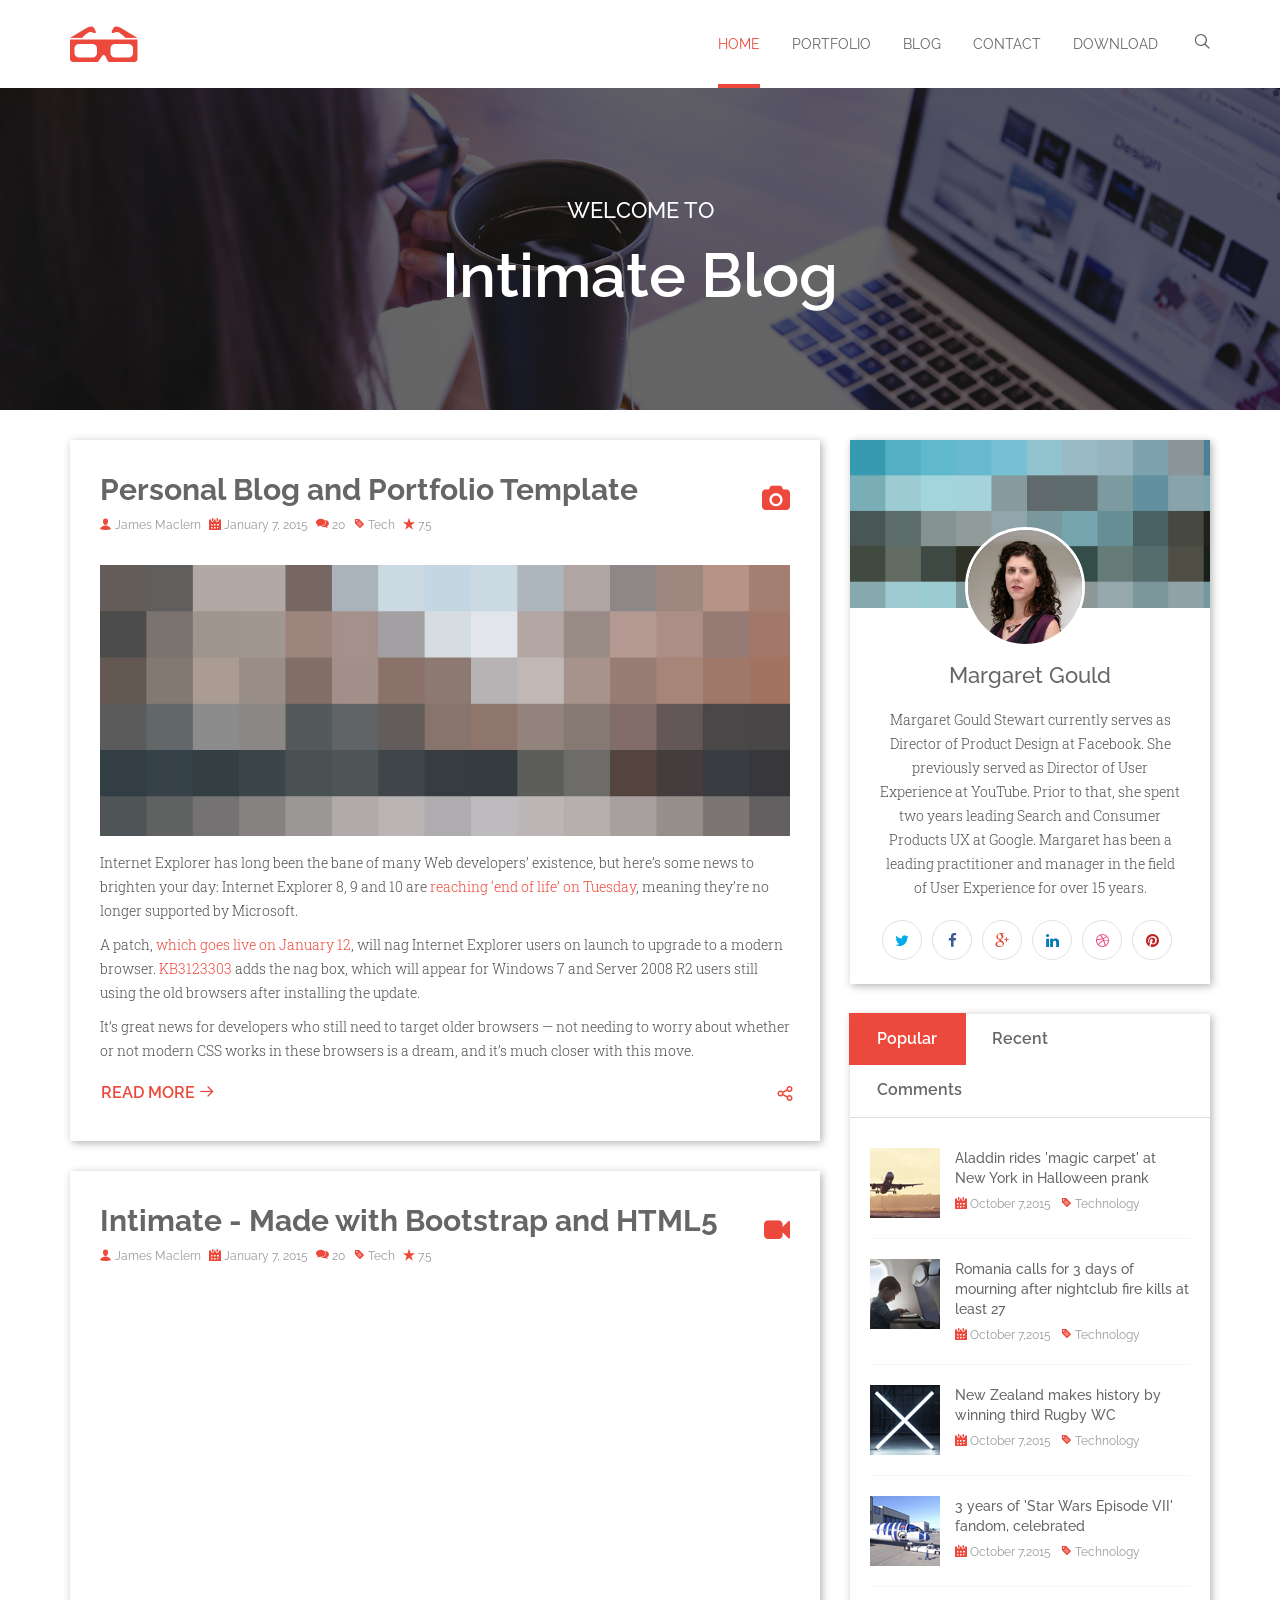
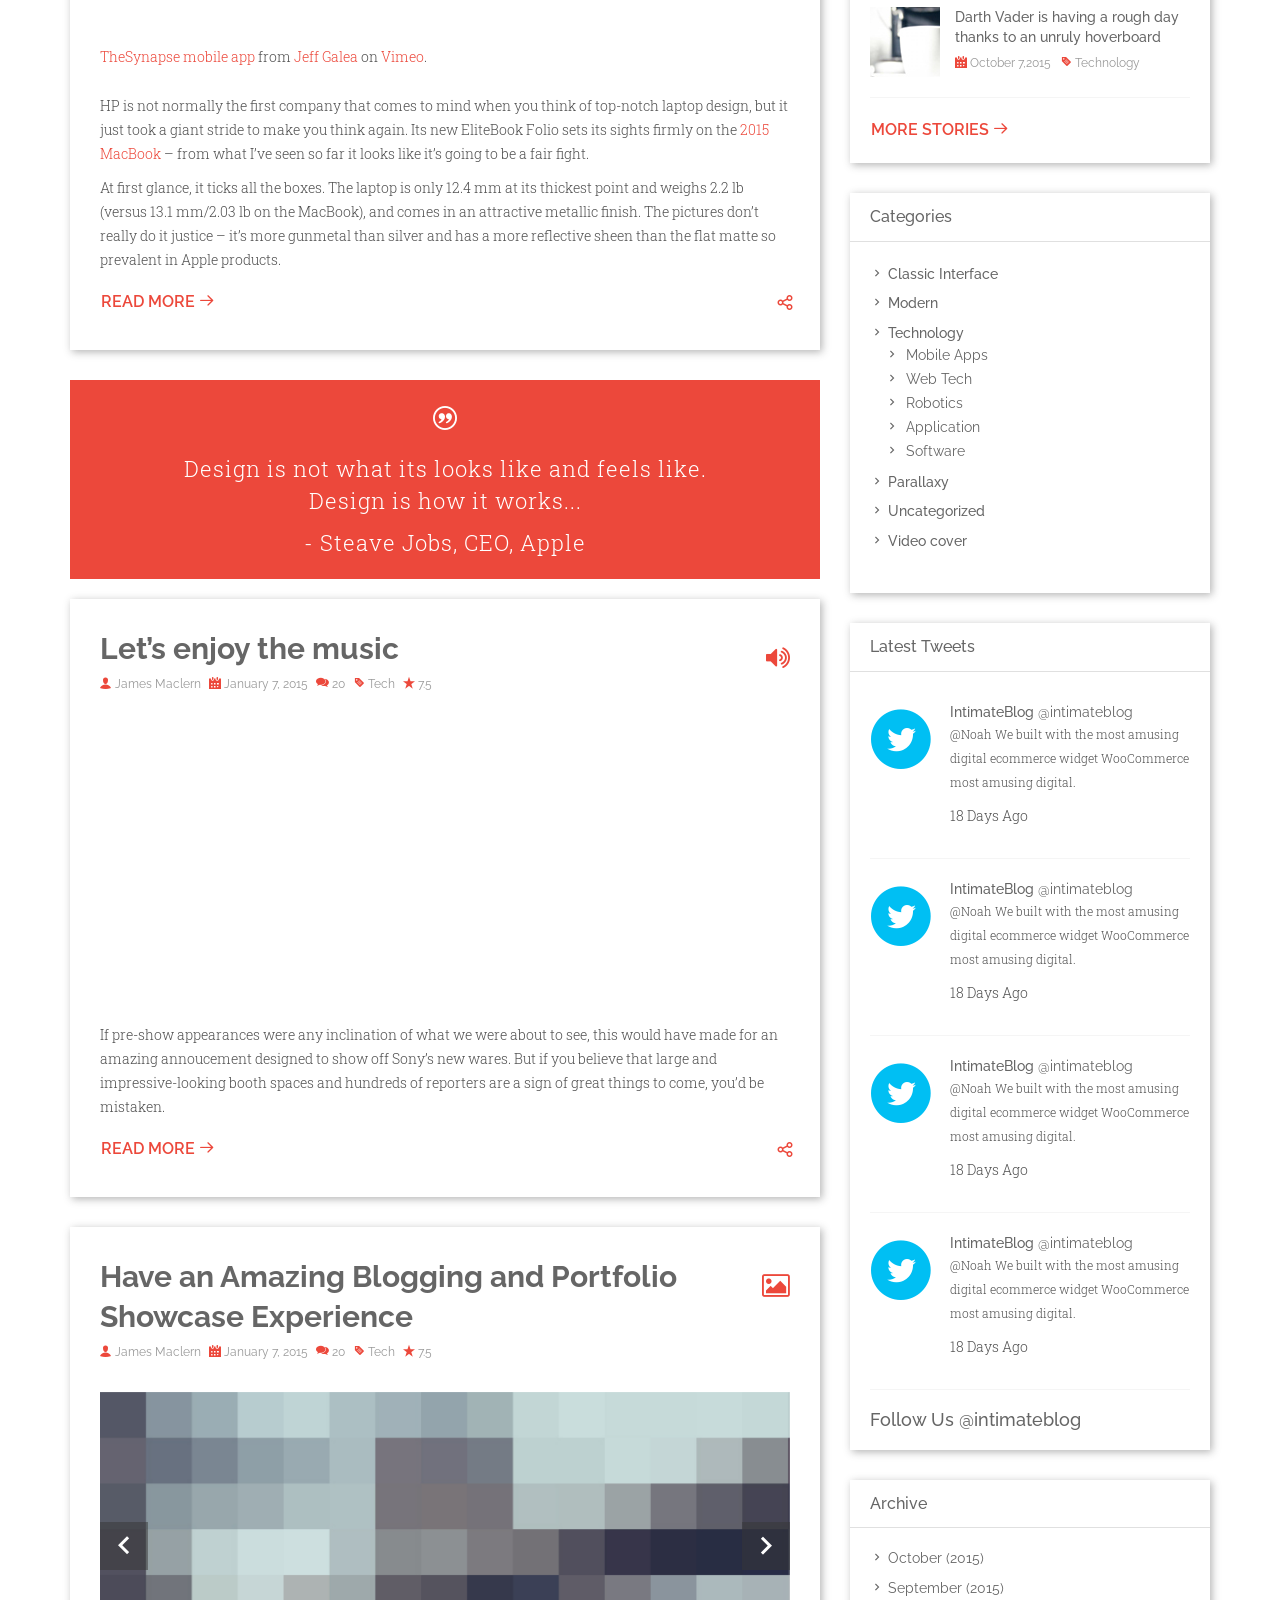
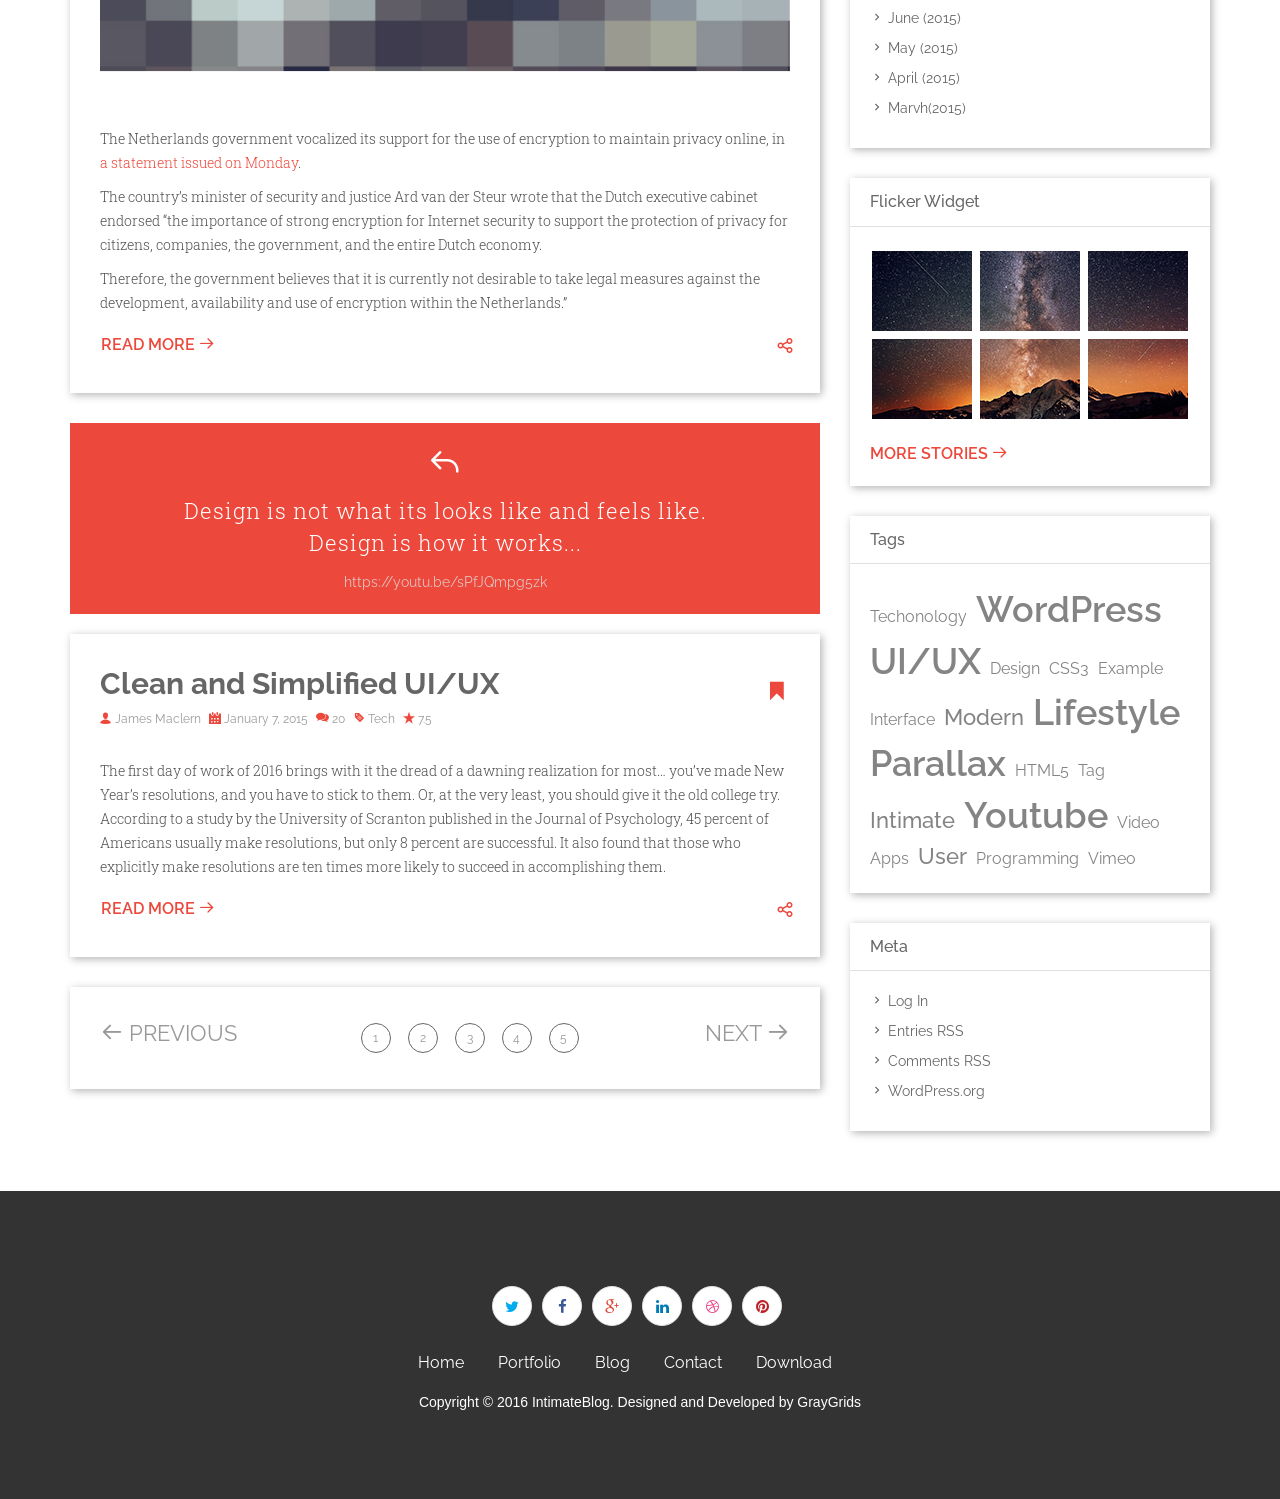
<file: intimate-free-1.0/index.html>
<!DOCTYPE html>
<!--[if IE 8 ]>
<html class="ie ie8" lang="en">
<![endif]-->
<!--[if (gte IE 9)|!(IE)]>
<html lang="en" class="no-js">
<![endif]-->
<html lang="en">
<head>
    <title>Intimate - Home</title>
    <meta charset="UTF-8">
    <meta content="width=device-width, initial-scale=1" name="viewport">
    <!-- Page Description and Author -->
    <meta content="Intimate - Bootstrap HTML5 Blog Template" name=
    "description">
    <meta content="GrayGrids" name="author"><!-- Bootstrap Css -->
    <link href="css/bootstrap.min.css" madia="screen" rel="stylesheet" type=
    "text/css"><!-- Font Icon Css -->
    <link href="fonts/font-awesome.min.css" madia="screen" rel="stylesheet"
    type="text/css">
    <link href="fonts/intimate-fonts.css" madia="screen" rel="stylesheet" type=
    "text/css"><!-- Main Css Styles -->
    <link href="css/main.css" madia="screen" rel="stylesheet" type="text/css">
    <!-- Owl Carousel -->
    <link href="extras/owl/owl.carousel.css" media="screen" rel="stylesheet"
    type="text/css">
    <link href="extras/owl/owl.theme.css" media="screen" rel="stylesheet" type=
    "text/css">
    <link href="extras/animate.css" media="screen" rel="stylesheet" type=
    "text/css">
    <link href="extras/lightbox.css" media="screen" rel="stylesheet" type=
    "text/css">
    <link href="extras/slicknav.css" media="screen" rel="stylesheet" type=
    "text/css"><!-- Responsive Css Styles -->
    <link href="css/responsive.css" madia="screen" rel="stylesheet" type=
    "text/css">
</head>
<body>
    <!-- Header Section Start -->
    <header class="site-header">
        <nav class="navbar navbar-default navbar-intimate role="
        data-offset-top="50" data-spy="affix">
            <div class="container">
                <div class="navbar-header">
                    <!-- Start Toggle Nav For Mobile -->
                     <button class="navbar-toggle" data-target="#navigation"
                    data-toggle="collapse" type="button"><span class=
                    "sr-only">Toggle navigation</span> <span class=
                    "icon-bar"></span> <span class="icon-bar"></span>
                    <span class="icon-bar"></span></button>
                    <div class="logo">
                        <a class="navbar-brand" href="index.html"><i class=
                        "ico-3dglasses"></i></a>
                    </div>
                </div><!-- Stat Search -->
                <div class="side">
                    <a class="show-search"><i class="ico-search"></i></a>
                </div><!-- Form for navbar search area -->
                <form class="full-search">
                    <div class="container">
                        <div class="row">
                            <input class="form-control" placeholder="Search"
                            type="text"> <a class="close-search"><span class=
                            "ico-times"></span></a>
                        </div>
                    </div>
                </form><!-- Search form ends -->
                <!-- Navigation Start -->
                <div class="navbar-collapse collapse" id="navigation">
                    <ul class="nav navbar-nav navbar-right">
                        <li class="dropdown dropdown-toggle active">
                            <a data-toggle="dropdown" href=
                            "index.html">Home</a>
                            <ul class="dropdown-menu">
                                <li>
                                    <a href="fullscreen-slider.html">Home -
                                    Fullscreen Slider</a>
                                </li>
                                <li>
                                    <a href="carousel-slider.html">Home - Post
                                    Carousel</a>
                                </li>
                                <li>
                                    <a href="index.html">Home - Default</a>
                                </li>
                            </ul>
                        </li>
                        <li class="dropdown dropdown-toggle">
                            <a data-toggle="dropdown" href=
                            "portfolio.html">Portfolio</a>
                            <ul class="dropdown-menu">
                                <li>
                                    <a href="portfolio-col-3.html">Portfolio 3
                                    column</a>
                                </li>
                                <li>
                                    <a href="portfolio-col-4.html">Portfolio 4
                                    column</a>
                                </li>
                                <li>
                                    <a href="portfolio-item.html">Single
                                    Project</a>
                                </li>
                            </ul>
                        </li>
                        <li class="dropdown dropdown-toggle">
                            <a data-toggle="dropdown" href="#">Blog</a>
                            <ul class="dropdown-menu">
                                <li>
                                    <a href="blog.html">Blog View</a>
                                </li>
                                <li>
                                    <a href="single.html">Single Post</a>
                                </li>
                            </ul>
                        </li>
                        <li>
                            <a href="contact.html">Contact</a>
                        </li>
                        <li>
                            <a href="#">Download</a>
                        </li>
                    </ul>
                </div><!-- Navigation End -->
            </div>
        </nav><!-- Mobile Menu Start -->
        <ul class="wpb-mobile-menu">
            <li class="active">
                <a href="#">Home</a>
                <ul>
                    <li>
                        <a href="fullscreen-slider.html">Home - Fullscreen
                        Slider</a>
                    </li>
                    <li>
                        <a href="carousel-slider.html">Home - Post Carousel</a>
                    </li>
                    <li class="active">
                        <a href="index.html">Home - Default</a>
                    </li>
                </ul>
            </li>
            <li>
                <a href="#">Portfolio</a>
                <ul>
                    <li>
                        <a href="portfolio-col-3.html">Portfolio 3 column</a>
                    </li>
                    <li>
                        <a href="portfolio-col-4.html">Portfolio 4 column</a>
                    </li>
                    <li>
                        <a href="portfolio-item.html">Single Project</a>
                    </li>
                </ul>
            </li>
            <li>
                <a href="#">Blog</a>
                <ul>
                    <li>
                        <a href="blog.html">Blog View</a>
                    </li>
                    <li>
                        <a href="single.html">Single Post</a>
                    </li>
                </ul>
            </li>
            <li>
                <a href="contact.html">Contact</a>
            </li>
            <li>
                <a href="#">Download</a>
            </li>
        </ul><!-- Mobile Menu End -->
    </header><!-- Header Section End -->
    <!-- Hero Area Start -->
    <section class="text-center" id="hero-area">
        <div class="container">
            <div class="row">
                <div class="col-md-12">
                    <div class="intro-area">
                        <h3>Welcome To</h3>
                        <h2 class="page-title">Intimate Blog</h2>
                    </div>
                </div>
            </div>
        </div>
    </section><!-- Hero Area End -->
    <!-- Content Start -->
    <div id="content">
        <div class="container">
            <div class="row">
                <div class="col-md-8">
                    <!-- Blog Article Start-->
                    <article>
                        <!-- Blog item Start -->
                        <div class="blog-item-wrap">
                            <!-- Post Format icon Start -->
                            <div class="post-format">
                                <span><i class="fa fa-camera"></i></span>
                            </div><!-- Post Format icon End -->
                            <h2 class="blog-title"><a href=
                            "single.html">Personal Blog and Portfolio
                            Template</a></h2><!-- Entry Meta Start-->
                            <div class="entry-meta">
                                <span class="meta-part"><i class=
                                "ico-user"></i> <a href="#">James
                                Maclern</a></span> <span class=
                                "meta-part"><i class=
                                "ico-calendar-alt-fill"></i> <a href=
                                "#">January 7, 2015</a></span> <span class=
                                "meta-part"><i class="ico-comments"></i>
                                <a href="#">20</a></span> <span class=
                                "meta-part"><i class="ico-tag"></i> <a href=
                                "#">Tech</a></span> <span class=
                                "meta-part"><i class="ico-star"></i> <a href=
                                "#">7.5</a></span>
                            </div><!-- Entry Meta End-->
                            <!-- Feature inner Start -->
                            <div class="feature-inner">
                                <a data-lightbox="roadtrip" href=
                                "img/blog/blog-01.jpg"><img alt="" src=
                                "img/blog/blog-01.jpg"></a>
                            </div><!-- Feature inner End -->
                            <!-- Post Content Start -->
                            <div class="post-content">
                                <p>Internet Explorer has long been the bane of
                                many Web developers’ existence, but here’s some
                                news to brighten your day: Internet Explorer 8,
                                9 and 10 are <a href=
                                "https://www.microsoft.com/en-us/WindowsForBusiness/End-of-IE-support"
                                target="_blank">reaching&nbsp;‘end of life’ on
                                Tuesday</a>, meaning they’re no longer
                                supported by Microsoft.</p>
                                <p>A patch, <a href=
                                "https://support.microsoft.com/en-us/kb/3123303?sd=rss&amp;spid=14019"
                                target="_blank">which goes live on January
                                12</a>, will nag Internet Explorer users on
                                launch to upgrade to a modern browser. <a href=
                                "https://support.microsoft.com/en-us/kb/3123303?sd=rss&amp;spid=14019"
                                target="_blank">KB3123303</a> adds the&nbsp;nag
                                box, which will appear for Windows 7 and Server
                                2008 R2 users still using the old browsers
                                after installing the update.</p>
                                <p>It’s great news for developers who still
                                need to target older browsers — not needing to
                                worry about whether or not modern CSS works in
                                these browsers is a dream, and it’s much closer
                                with this move.</p>
                            </div><!-- Post Content End -->
                            <div class="entry-more">
                                <div class="pull-left">
                                    <a class="btn btn-common" href=
                                    "single.html">Read More <i class=
                                    "ico-arrow-right"></i></a>
                                </div>
                                <div class="share-icon pull-right">
                                    <span class="socialShare"></span>
                                </div>
                            </div>
                        </div><!-- Blog item End -->
                    </article><!-- Blog Article End-->
                    <!-- Blog Article Start-->
                    <article>
                        <!-- Blog item Start -->
                        <div class="blog-item-wrap">
                            <!-- Post Format icon Start -->
                            <div class="post-format">
                                <span><i class="fa fa-video-camera"></i></span>
                            </div><!-- Post Format icon End -->
                            <h2 class="blog-title"><a href=
                            "single.html">Intimate - Made with Bootstrap and
                            HTML5</a></h2><!-- Entry Meta Start-->
                            <div class="entry-meta">
                                <span class="meta-part"><i class=
                                "ico-user"></i> <a href="#">James
                                Maclern</a></span> <span class=
                                "meta-part"><i class=
                                "ico-calendar-alt-fill"></i> <a href=
                                "#">January 7, 2015</a></span> <span class=
                                "meta-part"><i class="ico-comments"></i>
                                <a href="#">20</a></span> <span class=
                                "meta-part"><i class="ico-tag"></i> <a href=
                                "#">Tech</a></span> <span class=
                                "meta-part"><i class="ico-star"></i> <a href=
                                "#">7.5</a></span>
                            </div><!-- Entry Meta End-->
                            <!-- Feature inner Start -->
                            <div class="feature-inner">
                                <iframe allowfullscreen="" frameborder="0"
                                height="345" src=
                                "https://player.vimeo.com/video/93736031?title=0&byline=0&portrait=0"
                                width="100%"></iframe>
                                <p><a href=
                                "https://vimeo.com/93736031">TheSynapse mobile
                                app</a> from <a href=
                                "https://vimeo.com/jeffgalea">Jeff Galea</a> on
                                <a href="https://vimeo.com">Vimeo</a>.</p>
                            </div><!-- Feature inner End -->
                            <!-- Post Content Start -->
                            <div class="post-content">
                                <p>HP is not normally the first company that
                                comes to mind when you think of top-notch
                                laptop design, but it just took a giant stride
                                to make you think again. Its new EliteBook
                                Folio sets its sights firmly on the <a href=
                                "http://thenextweb.com/apple/2015/06/12/the-new-macbook-is-my-dream-machine-and-i-dont-care-about-the-compromises/#gref">
                                2015 MacBook</a>&nbsp;– from what I’ve
                                seen&nbsp;so far it looks like it’s going to be
                                a fair fight.</p>
                                <p>At first glance, it ticks all the boxes. The
                                laptop is only 12.4 mm at its thickest point
                                and weighs 2.2 lb (versus 13.1 mm/2.03 lb on
                                the MacBook), and comes in an attractive
                                metallic finish. The pictures don’t really do
                                it justice – it’s more gunmetal than silver and
                                has a more reflective sheen than the flat matte
                                so prevalent in Apple products.</p>
                            </div><!-- Post Content End -->
                            <div class="entry-more">
                                <div class="pull-left">
                                    <a class="btn btn-common" href=
                                    "single.html">Read More <i class=
                                    "ico-arrow-right"></i></a>
                                </div>
                                <div class="share-icon pull-right">
                                    <span class="socialShare"></span>
                                </div>
                            </div>
                        </div><!-- Blog item End -->
                    </article><!-- Blog Article End-->
                    <!-- Post Quote Start -->
                    <div class="post-quote text-center">
                        <blockquote>
                            <div class="icon">
                                <i class="ico-quote"></i>
                            </div>
                            <p>Design is not what its looks like and feels
                            like. Design is how it works...</p>
                            <p class="client-name">- Steave Jobs, CEO,
                            Apple</p>
                        </blockquote>
                    </div><!-- Post Quote End -->
                    <!-- Blog Article Start-->
                    <article>
                        <!-- Blog item Start -->
                        <div class="blog-item-wrap">
                            <!-- Post Format icon Start -->
                            <div class="post-format">
                                <span><i class="fa fa-volume-up"></i></span>
                            </div><!-- Post Format icon End -->
                            <h2 class="blog-title"><a href="single.html">Let’s
                            enjoy the music</a></h2><!-- Entry Meta Start-->
                            <div class="entry-meta">
                                <span class="meta-part"><i class=
                                "ico-user"></i> <a href="#">James
                                Maclern</a></span> <span class=
                                "meta-part"><i class=
                                "ico-calendar-alt-fill"></i> <a href=
                                "#">January 7, 2015</a></span> <span class=
                                "meta-part"><i class="ico-comments"></i>
                                <a href="#">20</a></span> <span class=
                                "meta-part"><i class="ico-tag"></i> <a href=
                                "#">Tech</a></span> <span class=
                                "meta-part"><i class="ico-star"></i> <a href=
                                "#">7.5</a></span>
                            </div><!-- Entry Meta End-->
                            <!-- Feature inner Start -->
                            <div class="feature-inner">
                                <iframe frameborder="no" height="280"
                                scrolling="no" src=
                                "https://w.soundcloud.com/player/?url=https%3A//api.soundcloud.com/tracks/230240104&amp;auto_play=false&amp;hide_related=false&amp;show_comments=true&amp;show_user=true&amp;show_reposts=false&amp;visual=true"
                                width="100%"></iframe>
                            </div><!-- Feature inner End -->
                            <!-- Post Content Start -->
                            <div class="post-content">
                                <p>If pre-show appearances were any inclination
                                of what we were about to see, this would have
                                made for an amazing annoucement designed to
                                show off Sony’s new wares. But if you believe
                                that large and impressive-looking booth spaces
                                and hundreds of reporters are a sign of great
                                things to come, you’d be mistaken.</p>
                            </div><!-- Post Content End -->
                            <div class="entry-more">
                                <div class="pull-left">
                                    <a class="btn btn-common" href=
                                    "single.html">Read More <i class=
                                    "ico-arrow-right"></i></a>
                                </div>
                                <div class="share-icon pull-right">
                                    <span class="socialShare"></span>
                                </div>
                            </div>
                        </div><!-- Blog item End -->
                    </article><!-- Blog Article End-->
                    <!-- Blog Article Start-->
                    <article>
                        <!-- Blog item Start -->
                        <div class="blog-item-wrap">
                            <!-- Post Format icon Start -->
                            <div class="post-format">
                                <span><i class="fa fa-picture-o"></i></span>
                            </div><!-- Post Format icon End -->
                            <h2 class="blog-title"><a href="single.html">Have
                            an Amazing Blogging and Portfolio Showcase
                            Experience</a></h2><!-- Entry Meta Start-->
                            <div class="entry-meta">
                                <span class="meta-part"><i class=
                                "ico-user"></i> <a href="#">James
                                Maclern</a></span> <span class=
                                "meta-part"><i class=
                                "ico-calendar-alt-fill"></i> <a href=
                                "#">January 7, 2015</a></span> <span class=
                                "meta-part"><i class="ico-comments"></i>
                                <a href="#">20</a></span> <span class=
                                "meta-part"><i class="ico-tag"></i> <a href=
                                "#">Tech</a></span> <span class=
                                "meta-part"><i class="ico-star"></i> <a href=
                                "#">7.5</a></span>
                            </div><!-- Entry Meta End-->
                            <!-- Feature inner Start -->
                            <div class="feature-inner">
                                <!-- Post post-thumb -->
                                <div class="post-thumb">
                                    <div class="touch-slider owl-carousel">
                                        <div class="item">
                                            <a href="#"><img alt="" src=
                                            "img/blog/blog-04.jpg"></a>
                                        </div>
                                        <div class="item">
                                            <a href="#"><img alt="" src=
                                            "img/blog/blog-01.jpg"></a>
                                        </div>
                                        <div class="item">
                                            <a href="#"><img alt="" src=
                                            "img/blog/blog-05.jpg"></a>
                                        </div>
                                    </div>
                                </div><!-- End Post post-thumb -->
                            </div><!-- Feature inner End -->
                            <!-- Post Content Start -->
                            <div class="post-content">
                                <p>The Netherlands government vocalized its
                                support for the use of encryption to maintain
                                privacy online, in <a href=
                                "http://www.tweedekamer.nl/kamerstukken/brieven_regering/detail?id=2016Z00009&amp;did=2016D00015"
                                target="_blank">a statement issued on
                                Monday</a>.</p>
                                <p>The country’s minister of security and
                                justice Ard van der Steur wrote that the Dutch
                                executive cabinet endorsed “the importance of
                                strong encryption for Internet security to
                                support the protection of privacy for citizens,
                                companies, the government, and the entire Dutch
                                economy.</p>
                                <p>Therefore, the government believes that it
                                is currently not desirable to take legal
                                measures against the development, availability
                                and use of encryption within the
                                Netherlands.”</p>
                                <p></p>
                            </div><!-- Post Content End -->
                            <div class="entry-more">
                                <div class="pull-left">
                                    <a class="btn btn-common" href=
                                    "single.html">Read More <i class=
                                    "ico-arrow-right"></i></a>
                                </div>
                                <div class="share-icon pull-right">
                                    <span class="socialShare"></span>
                                </div>
                            </div>
                        </div><!-- Blog item End -->
                    </article><!-- Blog Article End-->
                    <!-- Post Quote Start -->
                    <div class="post-quote text-center">
                        <blockquote>
                            <div class="icon">
                                <i class="ico-reply"></i>
                            </div>
                            <p>Design is not what its looks like and feels
                            like. Design is how it works...</p><a href=
                            "#">https://youtu.be/sPfJQmpg5zk</a>
                        </blockquote>
                    </div><!-- Post Quote End -->
                    <!-- Blog Article Start-->
                    <article>
                        <!-- Blog item Start -->
                        <div class="blog-item-wrap">
                            <!-- Post Format icon Start -->
                            <div class="post-format">
                                <span><i class="ico-bookmark"></i></span>
                            </div><!-- Post Format icon End -->
                            <h2 class="blog-title"><a href="#">Clean and
                            Simplified UI/UX</a></h2><!-- Entry Meta Start-->
                            <div class="entry-meta">
                                <span class="meta-part"><i class=
                                "ico-user"></i> <a href="#">James
                                Maclern</a></span> <span class=
                                "meta-part"><i class=
                                "ico-calendar-alt-fill"></i> <a href=
                                "#">January 7, 2015</a></span> <span class=
                                "meta-part"><i class="ico-comments"></i>
                                <a href="#">20</a></span> <span class=
                                "meta-part"><i class="ico-tag"></i> <a href=
                                "#">Tech</a></span> <span class=
                                "meta-part"><i class="ico-star"></i> <a href=
                                "#">7.5</a></span>
                            </div><!-- Entry Meta End-->
                            <!-- Post Content Start -->
                            <div class="post-content">
                                <p>The first day of work of 2016 brings with it
                                the dread of a dawning realization for most…
                                you’ve made New Year’s resolutions, and you
                                have to stick to them. Or, at the very least,
                                you should give it the old college try.
                                According to a study by the University of
                                Scranton published in the Journal of
                                Psychology, 45 percent of Americans usually
                                make resolutions, but only 8 percent are
                                successful. It also found that those who
                                explicitly make resolutions are ten times more
                                likely to succeed in accomplishing them.</p>
                            </div><!-- Post Content End -->
                            <div class="entry-more">
                                <div class="pull-left">
                                    <a class="btn btn-common" href=
                                    "single.html">Read More <i class=
                                    "ico-arrow-right"></i></a>
                                </div>
                                <div class="share-icon pull-right">
                                    <span class="socialShare"></span>
                                </div>
                            </div>
                        </div><!-- Blog item End -->
                    </article><!-- Blog Article End-->
                    <!-- Blog Article Start-->
                    <article>
                        <!-- Pagination Start -->
                        <ul class="pager">
                            <li class="previous">
                                <a href="#"><i class="ico-arrow-left"></i>
                                Previous</a>
                            </li>
                            <li style="list-style: none"><span class=
                            "active"><a href="#">1</a></span> <span><a href=
                            "#">2</a></span> <span><a href="#">3</a></span>
                            <span><a href="#">4</a></span> <span><a href=
                            "#">5</a></span></li>
                            <li class="next">
                                <a href="#">Next <i class=
                                "ico-arrow-right"></i></a>
                            </li>
                        </ul><!-- Pagination End -->
                    </article><!-- Blog Article End-->
                </div>
                <div class="col-md-4">
                    <div class="sidebar">
                        <div class="entry-widget">
                            <div class="widget-profile">
                                <div class="image"><img alt="" src=
                                "img/blog/cover.jpg"></div>
                                <div class="portfolio"><img alt="" src=
                                "img/blog/portfolio.jpg"></div>
                                <div class="info">
                                    <h3 class="name">Margaret Gould</h3>
                                    <p class="details">Margaret Gould Stewart
                                    currently serves as Director of Product
                                    Design at Facebook. She previously served
                                    as Director of User Experience at YouTube.
                                    Prior to that, she spent two years leading
                                    Search and Consumer Products UX at Google.
                                    Margaret has been a leading practitioner
                                    and manager in the field of User Experience
                                    for over 15 years.</p>
                                    <div class="social-links">
                                        <a class="twitter social-link"
                                        data-placement="top" data-toggle=
                                        "tooltip" href="#" title=
                                        "Twitter"><i class=
                                        "fa fa-twitter"></i></a> <a class=
                                        "facebook social-link" data-placement=
                                        "top" data-toggle="tooltip" href="#"
                                        title="Facebook"><i class=
                                        "fa fa-facebook"></i></a> <a class=
                                        "google-plus social-link"
                                        data-placement="top" data-toggle=
                                        "tooltip" href="#" title=
                                        "Google+"><i class=
                                        "fa fa-google-plus"></i></a> <a class=
                                        "linkedin social-link" data-placement=
                                        "top" data-toggle="tooltip" href="#"
                                        title="LinkedIn"><i class=
                                        "fa fa-linkedin"></i></a> <a class=
                                        "dribbble social-link" data-placement=
                                        "top" data-toggle="tooltip" href="#"
                                        title="Dribbble"><i class=
                                        "fa fa-dribbble"></i></a> <a class=
                                        "pinterest social-link" data-placement=
                                        "top" data-toggle="tooltip" href="#"
                                        title="Pinterest"><i class=
                                        "fa fa-pinterest"></i></a>
                                    </div>
                                </div>
                            </div>
                        </div>
                        <div class="entry-widget">
                            <!-- Nav Tabs -->
                            <ul class="nav nav-tabs">
                                <li class="active">
                                    <a data-toggle="tab" href=
                                    "#tab1">Popular</a>
                                </li>
                                <li>
                                    <a data-toggle="tab" href=
                                    "#tab2">Recent</a>
                                </li>
                                <li>
                                    <a data-toggle="tab" href=
                                    "#tab3">Comments</a>
                                </li>
                            </ul><!-- Tab Panels -->
                            <div class="tab-content">
                                <!-- Tab Content 1 -->
                                <div class="tab-pane in active fadeInDown" id=
                                "tab1">
                                    <ul class="posts-list">
                                        <li>
                                            <div class="widget-thumb">
                                                <a href="#"><img alt="" src=
                                                "img/post/post1.jpg"></a>
                                            </div>
                                            <div class="widget-content">
                                                <a href="#">Aladdin rides
                                                'magic carpet' at New York in
                                                Halloween prank</a>
                                                <div class="meta">
                                                    <span><i class=
                                                    "ico-calendar-alt-fill"></i>
                                                    October 7,2015</span>
                                                    <span><i class=
                                                    "ico-tag"></i>
                                                    Technology</span>
                                                </div>
                                            </div>
                                            <div class="clearfix"></div>
                                        </li>
                                        <li>
                                            <div class="widget-thumb">
                                                <a href="#"><img alt="" src=
                                                "img/post/post2.jpg"></a>
                                            </div>
                                            <div class="widget-content">
                                                <a href="#">Romania calls for 3
                                                days of mourning after
                                                nightclub fire kills at least
                                                27</a>
                                                <div class="meta">
                                                    <span><i class=
                                                    "ico-calendar-alt-fill"></i>
                                                    October 7,2015</span>
                                                    <span><i class=
                                                    "ico-tag"></i>
                                                    Technology</span>
                                                </div>
                                            </div>
                                            <div class="clearfix"></div>
                                        </li>
                                        <li>
                                            <div class="widget-thumb">
                                                <a href="#"><img alt="" src=
                                                "img/post/post3.jpg"></a>
                                            </div>
                                            <div class="widget-content">
                                                <a href="#">New Zealand makes
                                                history by winning third Rugby
                                                WC</a>
                                                <div class="meta">
                                                    <span><i class=
                                                    "ico-calendar-alt-fill"></i>
                                                    October 7,2015</span>
                                                    <span><i class=
                                                    "ico-tag"></i>
                                                    Technology</span>
                                                </div>
                                            </div>
                                            <div class="clearfix"></div>
                                        </li>
                                        <li>
                                            <div class="widget-thumb">
                                                <a href="#"><img alt="" src=
                                                "img/post/post4.jpg"></a>
                                            </div>
                                            <div class="widget-content">
                                                <a href="#">3 years of 'Star
                                                Wars Episode VII' fandom,
                                                celebrated</a>
                                                <div class="meta">
                                                    <span><i class=
                                                    "ico-calendar-alt-fill"></i>
                                                    October 7,2015</span>
                                                    <span><i class=
                                                    "ico-tag"></i>
                                                    Technology</span>
                                                </div>
                                            </div>
                                            <div class="clearfix"></div>
                                        </li>
                                        <li>
                                            <div class="widget-thumb">
                                                <a href="#"><img alt="" src=
                                                "img/post/post5.jpg"></a>
                                            </div>
                                            <div class="widget-content">
                                                <a href="#">Darth Vader is
                                                having a rough day thanks to an
                                                unruly hoverboard</a>
                                                <div class="meta">
                                                    <span><i class=
                                                    "ico-calendar-alt-fill"></i>
                                                    October 7,2015</span>
                                                    <span><i class=
                                                    "ico-tag"></i>
                                                    Technology</span>
                                                </div>
                                            </div>
                                            <div class="clearfix"></div>
                                        </li>
                                    </ul>
                                </div><!-- Tab Content 2 -->
                                <div class="tab-pane fadeInDown" id="tab2">
                                    <ul class="posts-list">
                                        <li>
                                            <div class="widget-thumb">
                                                <a href="#"><img alt="" src=
                                                "img/post/post5.jpg"></a>
                                            </div>
                                            <div class="widget-content">
                                                <a href="#">Aladdin rides
                                                'magic carpet' at New York in
                                                Halloween prank</a>
                                                <div class="meta">
                                                    <span><i class=
                                                    "ico-calendar-alt-fill"></i>
                                                    October 7,2015</span>
                                                    <span><i class=
                                                    "ico-tag"></i>
                                                    Technology</span>
                                                </div>
                                            </div>
                                            <div class="clearfix"></div>
                                        </li>
                                        <li>
                                            <div class="widget-thumb">
                                                <a href="#"><img alt="" src=
                                                "img/post/post4.jpg"></a>
                                            </div>
                                            <div class="widget-content">
                                                <a href="#">Romania calls for 3
                                                days of mourning after
                                                nightclub fire kills at least
                                                27</a>
                                                <div class="meta">
                                                    <span><i class=
                                                    "ico-calendar-alt-fill"></i>
                                                    October 7,2015</span>
                                                    <span><i class=
                                                    "ico-tag"></i>
                                                    Technology</span>
                                                </div>
                                            </div>
                                            <div class="clearfix"></div>
                                        </li>
                                        <li>
                                            <div class="widget-thumb">
                                                <a href="#"><img alt="" src=
                                                "img/post/post3.jpg"></a>
                                            </div>
                                            <div class="widget-content">
                                                <a href="#">New Zealand makes
                                                history by winning third Rugby
                                                WC</a>
                                                <div class="meta">
                                                    <span><i class=
                                                    "ico-calendar-alt-fill"></i>
                                                    October 7,2015</span>
                                                    <span><i class=
                                                    "ico-tag"></i>
                                                    Technology</span>
                                                </div>
                                            </div>
                                            <div class="clearfix"></div>
                                        </li>
                                        <li>
                                            <div class="widget-thumb">
                                                <a href="#"><img alt="" src=
                                                "img/post/post2.jpg"></a>
                                            </div>
                                            <div class="widget-content">
                                                <a href="#">3 years of 'Star
                                                Wars Episode VII' fandom,
                                                celebrated</a>
                                                <div class="meta">
                                                    <span><i class=
                                                    "ico-calendar-alt-fill"></i>
                                                    October 7,2015</span>
                                                    <span><i class=
                                                    "ico-tag"></i>
                                                    Technology</span>
                                                </div>
                                            </div>
                                            <div class="clearfix"></div>
                                        </li>
                                        <li>
                                            <div class="widget-thumb">
                                                <a href="#"><img alt="" src=
                                                "img/post/post1.jpg"></a>
                                            </div>
                                            <div class="widget-content">
                                                <a href="#">Darth Vader is
                                                having a rough day thanks to an
                                                unruly hoverboard</a>
                                                <div class="meta">
                                                    <span><i class=
                                                    "ico-calendar-alt-fill"></i>
                                                    October 7,2015</span>
                                                    <span><i class=
                                                    "ico-tag"></i>
                                                    Technology</span>
                                                </div>
                                            </div>
                                            <div class="clearfix"></div>
                                        </li>
                                    </ul>
                                </div><!-- End Tab Content 2 -->
                                <!-- Tab Content 3 -->
                                <div class="tab-pane" id="tab3">
                                    <ul class="posts-list">
                                        <li>
                                            <div class="widget-thumb">
                                                <a href="#"><img alt="" src=
                                                "img/post/post1.jpg"></a>
                                            </div>
                                            <div class="widget-content">
                                                <a href="#">Aladdin rides
                                                'magic carpet' at New York in
                                                Halloween prank</a>
                                                <div class="meta">
                                                    <span><i class=
                                                    "ico-calendar-alt-fill"></i>
                                                    October 7,2015</span>
                                                    <span><i class=
                                                    "ico-tag"></i>
                                                    Technology</span>
                                                </div>
                                            </div>
                                            <div class="clearfix"></div>
                                        </li>
                                        <li>
                                            <div class="widget-thumb">
                                                <a href="#"><img alt="" src=
                                                "img/post/post2.jpg"></a>
                                            </div>
                                            <div class="widget-content">
                                                <a href="#">Romania calls for 3
                                                days of mourning after
                                                nightclub fire kills at least
                                                27</a>
                                                <div class="meta">
                                                    <span><i class=
                                                    "ico-calendar-alt-fill"></i>
                                                    October 7,2015</span>
                                                    <span><i class=
                                                    "ico-tag"></i>
                                                    Technology</span>
                                                </div>
                                            </div>
                                            <div class="clearfix"></div>
                                        </li>
                                        <li>
                                            <div class="widget-thumb">
                                                <a href="#"><img alt="" src=
                                                "img/post/post3.jpg"></a>
                                            </div>
                                            <div class="widget-content">
                                                <a href="#">New Zealand makes
                                                history by winning third Rugby
                                                WC</a>
                                                <div class="meta">
                                                    <span><i class=
                                                    "ico-calendar-alt-fill"></i>
                                                    October 7,2015</span>
                                                    <span><i class=
                                                    "ico-tag"></i>
                                                    Technology</span>
                                                </div>
                                            </div>
                                            <div class="clearfix"></div>
                                        </li>
                                        <li>
                                            <div class="widget-thumb">
                                                <a href="#"><img alt="" src=
                                                "img/post/post4.jpg"></a>
                                            </div>
                                            <div class="widget-content">
                                                <a href="#">3 years of 'Star
                                                Wars Episode VII' fandom,
                                                celebrated</a>
                                                <div class="meta">
                                                    <span><i class=
                                                    "ico-calendar-alt-fill"></i>
                                                    October 7,2015</span>
                                                    <span><i class=
                                                    "ico-tag"></i>
                                                    Technology</span>
                                                </div>
                                            </div>
                                            <div class="clearfix"></div>
                                        </li>
                                        <li>
                                            <div class="widget-thumb">
                                                <a href="#"><img alt="" src=
                                                "img/post/post5.jpg"></a>
                                            </div>
                                            <div class="widget-content">
                                                <a href="#">Darth Vader is
                                                having a rough day thanks to an
                                                unruly hoverboard</a>
                                                <div class="meta">
                                                    <span><i class=
                                                    "ico-calendar-alt-fill"></i>
                                                    October 7,2015</span>
                                                    <span><i class=
                                                    "ico-tag"></i>
                                                    Technology</span>
                                                </div>
                                            </div>
                                            <div class="clearfix"></div>
                                        </li>
                                    </ul>
                                </div><!-- End Tab Content 3 -->
                                <a class="btn btn-common more" href="#">More
                                Stories <i class="ico-arrow-right"></i></a>
                            </div><!-- End Tab Panels -->
                        </div>
                        <div class="entry-widget">
                            <h5 class="widget-title">Categories</h5>
                            <!-- Accordion  -->
                            <div class="accordion">
                                <div class="panel-group" id="accordion">
                                    <!-- Start Accordion 1 -->
                                    <div class="panel panel-default">
                                        <!-- Toggle Headin -->
                                        <h4 class="panel-title"><a data-parent=
                                        "#accordion" data-toggle="collapse"
                                        href="#collapse-1"><i class=
                                        "ico-keyboard_arrow_right"></i> Classic
                                        Interface</a></h4>
                                        <!-- Toggle Content -->
                                        <div class="panel-collapse collapse"
                                        id="collapse-1">
                                            <div class="panel-body">
                                                <ul class="cat-menu-list">
                                                    <li>
                                                        <a href="#"><i class=
                                                        "ico-keyboard_arrow_right">
                                                        </i> Mobile Apps</a>
                                                    </li>
                                                    <li>
                                                        <a href="#"><i class=
                                                        "ico-keyboard_arrow_right">
                                                        </i> Web Tech</a>
                                                    </li>
                                                    <li>
                                                        <a href="#"><i class=
                                                        "ico-keyboard_arrow_right">
                                                        </i> Robotics</a>
                                                    </li>
                                                    <li>
                                                        <a href="#"><i class=
                                                        "ico-keyboard_arrow_right">
                                                        </i> Application</a>
                                                    </li>
                                                    <li>
                                                        <a href="#"><i class=
                                                        "ico-keyboard_arrow_right">
                                                        </i> Software</a>
                                                    </li>
                                                </ul>
                                            </div>
                                        </div>
                                    </div><!-- End Accordion 1 -->
                                    <!-- Start Accordion 2 -->
                                    <div class="panel panel-default">
                                        <!-- Toggle Headin -->
                                        <h4 class="panel-title"><a data-parent=
                                        "#accordion" data-toggle="collapse"
                                        href="#collapse-2"><i class=
                                        "ico-keyboard_arrow_right"></i>
                                        Modern</a></h4><!-- Toggle Content -->
                                        <div class="panel-collapse collapse"
                                        id="collapse-2">
                                            <div class="panel-body">
                                                <ul class="cat-menu-list">
                                                    <li>
                                                        <a href="#"><i class=
                                                        "ico-keyboard_arrow_right">
                                                        </i> Mobile Apps</a>
                                                    </li>
                                                    <li>
                                                        <a href="#"><i class=
                                                        "ico-keyboard_arrow_right">
                                                        </i> Web Tech</a>
                                                    </li>
                                                    <li>
                                                        <a href="#"><i class=
                                                        "ico-keyboard_arrow_right">
                                                        </i> Robotics</a>
                                                    </li>
                                                    <li>
                                                        <a href="#"><i class=
                                                        "ico-keyboard_arrow_right">
                                                        </i> Application</a>
                                                    </li>
                                                    <li>
                                                        <a href="#"><i class=
                                                        "ico-keyboard_arrow_right">
                                                        </i> Software</a>
                                                    </li>
                                                </ul>
                                            </div>
                                        </div>
                                    </div><!-- End Accordion 2 -->
                                    <!-- Start Accordion 3 -->
                                    <div class="panel panel-default">
                                        <!-- Toggle Headin -->
                                        <h4 class="panel-title"><a data-parent=
                                        "#accordion" data-toggle="collapse"
                                        href="#collapse-4"><i class=
                                        "ico-keyboard_arrow_right"></i>
                                        Technology</a></h4>
                                        <!-- Toggle Content -->
                                        <div class="panel-collapse collapse in"
                                        id="collapse-4">
                                            <div class="panel-body">
                                                <ul class="cat-menu-list">
                                                    <li>
                                                        <a href="#"><i class=
                                                        "ico-keyboard_arrow_right">
                                                        </i> Mobile Apps</a>
                                                    </li>
                                                    <li>
                                                        <a href="#"><i class=
                                                        "ico-keyboard_arrow_right">
                                                        </i> Web Tech</a>
                                                    </li>
                                                    <li>
                                                        <a href="#"><i class=
                                                        "ico-keyboard_arrow_right">
                                                        </i> Robotics</a>
                                                    </li>
                                                    <li>
                                                        <a href="#"><i class=
                                                        "ico-keyboard_arrow_right">
                                                        </i> Application</a>
                                                    </li>
                                                    <li>
                                                        <a href="#"><i class=
                                                        "ico-keyboard_arrow_right">
                                                        </i> Software</a>
                                                    </li>
                                                </ul>
                                            </div>
                                        </div>
                                    </div><!-- End Accordion 3 -->
                                    <!-- Start Accordion 4 -->
                                    <div class="panel panel-default">
                                        <!-- Toggle Headin -->
                                        <h4 class="panel-title"><a data-parent=
                                        "#accordion" data-toggle="collapse"
                                        href="#collapse-3"><i class=
                                        "ico-keyboard_arrow_right"></i>
                                        Parallaxy</a></h4>
                                        <!-- Toggle Content -->
                                        <div class="panel-collapse collapse"
                                        id="collapse-3">
                                            <div class="panel-body">
                                                <ul class="cat-menu-list">
                                                    <li>
                                                        <a href="#"><i class=
                                                        "ico-keyboard_arrow_right">
                                                        </i> Mobile Apps</a>
                                                    </li>
                                                    <li>
                                                        <a href="#"><i class=
                                                        "ico-keyboard_arrow_right">
                                                        </i> Web Tech</a>
                                                    </li>
                                                    <li>
                                                        <a href="#"><i class=
                                                        "ico-keyboard_arrow_right">
                                                        </i> Robotics</a>
                                                    </li>
                                                    <li>
                                                        <a href="#"><i class=
                                                        "ico-keyboard_arrow_right">
                                                        </i> Application</a>
                                                    </li>
                                                    <li>
                                                        <a href="#"><i class=
                                                        "ico-keyboard_arrow_right">
                                                        </i> Software</a>
                                                    </li>
                                                </ul>
                                            </div>
                                        </div>
                                    </div><!-- End Accordion 4 -->
                                    <!-- Start Accordion 5-->
                                    <div class="panel panel-default">
                                        <!-- Toggle Headin -->
                                        <h4 class="panel-title"><a data-parent=
                                        "#accordion" data-toggle="collapse"
                                        href="#collapse-5"><i class=
                                        "ico-keyboard_arrow_right"></i>
                                        Uncategorized</a></h4>
                                        <!-- Toggle Content -->
                                        <div class="panel-collapse collapse"
                                        id="collapse-5">
                                            <div class="panel-body">
                                                <ul class="cat-menu-list">
                                                    <li>
                                                        <a href="#"><i class=
                                                        "ico-keyboard_arrow_right">
                                                        </i> Mobile Apps</a>
                                                    </li>
                                                    <li>
                                                        <a href="#"><i class=
                                                        "ico-keyboard_arrow_right">
                                                        </i> Web Tech</a>
                                                    </li>
                                                    <li>
                                                        <a href="#"><i class=
                                                        "ico-keyboard_arrow_right">
                                                        </i> Robotics</a>
                                                    </li>
                                                    <li>
                                                        <a href="#"><i class=
                                                        "ico-keyboard_arrow_right">
                                                        </i> Application</a>
                                                    </li>
                                                    <li>
                                                        <a href="#"><i class=
                                                        "ico-keyboard_arrow_right">
                                                        </i> Software</a>
                                                    </li>
                                                </ul>
                                            </div>
                                        </div>
                                    </div><!-- End Accordion 5 -->
                                    <!-- Start Accordion 6-->
                                    <div class="panel panel-default">
                                        <!-- Toggle Headin -->
                                        <h4 class="panel-title"><a data-parent=
                                        "#accordion" data-toggle="collapse"
                                        href="#collapse-6"><i class=
                                        "ico-keyboard_arrow_right"></i> Video
                                        cover</a></h4><!-- Toggle Content -->
                                        <div class="panel-collapse collapse"
                                        id="collapse-6">
                                            <div class="panel-body">
                                                <ul class="cat-menu-list">
                                                    <li>
                                                        <a href="#"><i class=
                                                        "ico-keyboard_arrow_right">
                                                        </i> Mobile Apps</a>
                                                    </li>
                                                    <li>
                                                        <a href="#"><i class=
                                                        "ico-keyboard_arrow_right">
                                                        </i> Web Tech</a>
                                                    </li>
                                                    <li>
                                                        <a href="#"><i class=
                                                        "ico-keyboard_arrow_right">
                                                        </i> Robotics</a>
                                                    </li>
                                                    <li>
                                                        <a href="#"><i class=
                                                        "ico-keyboard_arrow_right">
                                                        </i> Application</a>
                                                    </li>
                                                    <li>
                                                        <a href="#"><i class=
                                                        "ico-keyboard_arrow_right">
                                                        </i> Software</a>
                                                    </li>
                                                </ul>
                                            </div>
                                        </div>
                                    </div><!-- End Accordion 6 -->
                                </div>
                            </div>
                        </div>
                        <div class="entry-widget">
                            <h5 class="widget-title">Latest Tweets</h5>
                            <div class="latest-tweets">
                                <ul class="posts-list">
                                    <li>
                                        <div class="icon">
                                            <a href="#"><i class=
                                            "ico-twitter-with-circle"></i></a>
                                        </div>
                                        <div class="tweets-content">
                                            <a href="#">IntimateBlog
                                            <span>@intimateblog</span></a>
                                            <p class="details">
                                            <span>@Noah</span> We built with
                                            the most amusing digital ecommerce
                                            widget WooCommerce most amusing
                                            digital.</p>
                                            <p class="ago">18 Days Ago</p>
                                        </div>
                                    </li>
                                    <li>
                                        <div class="icon">
                                            <a href="#"><i class=
                                            "ico-twitter-with-circle"></i></a>
                                        </div>
                                        <div class="tweets-content">
                                            <a href="#">IntimateBlog
                                            <span>@intimateblog</span></a>
                                            <p class="details">
                                            <span>@Noah</span> We built with
                                            the most amusing digital ecommerce
                                            widget WooCommerce most amusing
                                            digital.</p>
                                            <p class="ago">18 Days Ago</p>
                                        </div>
                                    </li>
                                    <li>
                                        <div class="icon">
                                            <a href="#"><i class=
                                            "ico-twitter-with-circle"></i></a>
                                        </div>
                                        <div class="tweets-content">
                                            <a href="#">IntimateBlog
                                            <span>@intimateblog</span></a>
                                            <p class="details">
                                            <span>@Noah</span> We built with
                                            the most amusing digital ecommerce
                                            widget WooCommerce most amusing
                                            digital.</p>
                                            <p class="ago">18 Days Ago</p>
                                        </div>
                                    </li>
                                    <li>
                                        <div class="icon">
                                            <a href="#"><i class=
                                            "ico-twitter-with-circle"></i></a>
                                        </div>
                                        <div class="tweets-content">
                                            <a href="#">IntimateBlog
                                            <span>@intimateblog</span></a>
                                            <p class="details">
                                            <span>@Noah</span> We built with
                                            the most amusing digital ecommerce
                                            widget WooCommerce most amusing
                                            digital.</p>
                                            <p class="ago">18 Days Ago</p>
                                        </div>
                                    </li>
                                </ul>
                                <div class="follow">
                                    <h4>Follow Us <a href=
                                    "#">@intimateblog</a></h4>
                                </div>
                            </div>
                        </div>
                        <div class="entry-widget">
                            <h5 class="widget-title">Archive</h5>
                            <ul class="archivee">
                                <li>
                                    <a href="#"><i class=
                                    "ico-keyboard_arrow_right"></i> October
                                    (2015)</a>
                                </li>
                                <li>
                                    <a href="#"><i class=
                                    "ico-keyboard_arrow_right"></i> September
                                    (2015)</a>
                                </li>
                                <li>
                                    <a href="#"><i class=
                                    "ico-keyboard_arrow_right"></i> June
                                    (2015)</a>
                                </li>
                                <li>
                                    <a href="#"><i class=
                                    "ico-keyboard_arrow_right"></i> May
                                    (2015)</a>
                                </li>
                                <li>
                                    <a href="#"><i class=
                                    "ico-keyboard_arrow_right"></i> April
                                    (2015)</a>
                                </li>
                                <li>
                                    <a href="#"><i class=
                                    "ico-keyboard_arrow_right"></i>
                                    Marvh(2015)</a>
                                </li>
                            </ul>
                        </div>
                        <div class="entry-widget">
                            <h5 class="widget-title">Flicker Widget</h5>
                            <div class="flickr">
                                <ul>
                                    <li>
                                        <a href="#"><img alt="" src=
                                        "img/blog/thumb1.jpg"></a>
                                    </li>
                                    <li>
                                        <a href="#"><img alt="" src=
                                        "img/blog/thumb2.jpg"></a>
                                    </li>
                                    <li>
                                        <a href="#"><img alt="" src=
                                        "img/blog/thumb3.jpg"></a>
                                    </li>
                                    <li>
                                        <a href="#"><img alt="" src=
                                        "img/blog/thumb4.jpg"></a>
                                    </li>
                                    <li>
                                        <a href="#"><img alt="" src=
                                        "img/blog/thumb5.jpg"></a>
                                    </li>
                                    <li>
                                        <a href="#"><img alt="" src=
                                        "img/blog/thumb6.jpg"></a>
                                    </li>
                                </ul><a class="btn btn-common more" href=
                                "#">More Stories <i class=
                                "ico-arrow-right"></i></a>
                            </div>
                        </div>
                        <div class="entry-widget">
                            <h5 class="widget-title">Tags</h5>
                            <div class="tag">
                                <a href="#">Techonology</a> <a href=
                                "#"><span class="large">WordPress</span></a>
                                <a href="#"><span class=
                                "large">UI/UX</span></a> <a href="#">Design</a>
                                <a href="#">CSS3</a> <a href="#">Example</a>
                                <a href="#">Interface</a> <a href=
                                "#"><span class="madium">Modern</span></a>
                                <a href="#"><span class=
                                "large">Lifestyle</span></a> <a href=
                                "#"><span class="large">Parallax</span></a>
                                <a href="#">HTML5</a> <a href="#">Tag</a>
                                <a href="#"><span class=
                                "madium">Intimate</span></a> <a href=
                                "#"><span class="large">Youtube</span></a>
                                <a href="#">Video</a> <a href="#">Apps</a>
                                <a href="#"><span class=
                                "madium">User</span></a> <a href=
                                "#">Programming</a> <a href="#">Vimeo</a>
                            </div>
                        </div>
                        <div class="entry-widget">
                            <h5 class="widget-title">Meta</h5>
                            <ul class="meta-list">
                                <li>
                                    <a href="#"><i class=
                                    "ico-keyboard_arrow_right"></i> Log In</a>
                                </li>
                                <li>
                                    <a href="#"><i class=
                                    "ico-keyboard_arrow_right"></i> Entries
                                    RSS</a>
                                </li>
                                <li>
                                    <a href="#"><i class=
                                    "ico-keyboard_arrow_right"></i> Comments
                                    RSS</a>
                                </li>
                                <li>
                                    <a href="#"><i class=
                                    "ico-keyboard_arrow_right"></i>
                                    WordPress.org</a>
                                </li>
                            </ul>
                        </div>
                    </div>
                </div>
            </div>
        </div>
    </div><!-- Content End -->
    <!-- Footer Start -->
    <footer class="footer">
        <div class="container">
            <div class="row">
                <div class="col-md-12">
                    <div class="footer-inner text-center">
                        <div class="social-links">
                            <a class="twitter social-link" data-placement="top"
                            data-toggle="tooltip" href="#" title=
                            "Twitter"><i class="fa fa-twitter"></i></a>
                            <a class="facebook social-link" data-placement=
                            "top" data-toggle="tooltip" href="#" title=
                            "Facebook"><i class="fa fa-facebook"></i></a>
                            <a class="google-plus social-link" data-placement=
                            "top" data-toggle="tooltip" href="#" title=
                            "Google+"><i class="fa fa-google-plus"></i></a>
                            <a class="linkedin social-link" data-placement=
                            "top" data-toggle="tooltip" href="#" title=
                            "LinkedIn"><i class="fa fa-linkedin"></i></a>
                            <a class="dribbble social-link" data-placement=
                            "top" data-toggle="tooltip" href="#" title=
                            "Dribbble"><i class="fa fa-dribbble"></i></a>
                            <a class="pinterest social-link" data-placement=
                            "top" data-toggle="tooltip" href="#" title=
                            "Pinterest"><i class="fa fa-pinterest"></i></a>
                        </div>
                        <ul class="footer-menu">
                            <li>
                                <a href="#">Home</a>
                            </li>
                            <li>
                                <a href="#">Portfolio</a>
                            </li>
                            <li>
                                <a href="#">Blog</a>
                            </li>
                            <li>
                                <a href="#">Contact</a>
                            </li>
                            <li>
                                <a href="#">Download</a>
                            </li>
                        </ul>
                        <div class="copyright">
                            <p>Copyright © 2016 IntimateBlog. Designed and Developed by
                            <a href="http://graygrids.com/">GrayGrids</a></p>
                        </div>
                    </div>
                </div>
            </div>
        </div>
    </footer><!-- Footer End -->
    <!-- js  -->
    <script src="js/jquery-min.js" type="text/javascript">
    </script> 
    <script src="js/bootstrap.min.js" type="text/javascript">
    </script> 
    <script src="js/owl.carousel.js" type="text/javascript">
    </script> 
    <script src="js/jquery.mixitup.min.js" type="text/javascript">
    </script> 
    <script src="js/lightbox.js" type="text/javascript">
    </script> 
    <script src="js/plugin.js" type="text/javascript">
    </script> 
    <script src="js/jquery.slicknav.js" type="text/javascript">
    </script> 
    <script src="js/count-to.js" type="text/javascript">
    </script> 
    <script src="js/jquery.appear.js" type="text/javascript">
    </script> 
    <script src="js//main.js" type="text/javascript">
    </script>
</body>
</html>
</file>
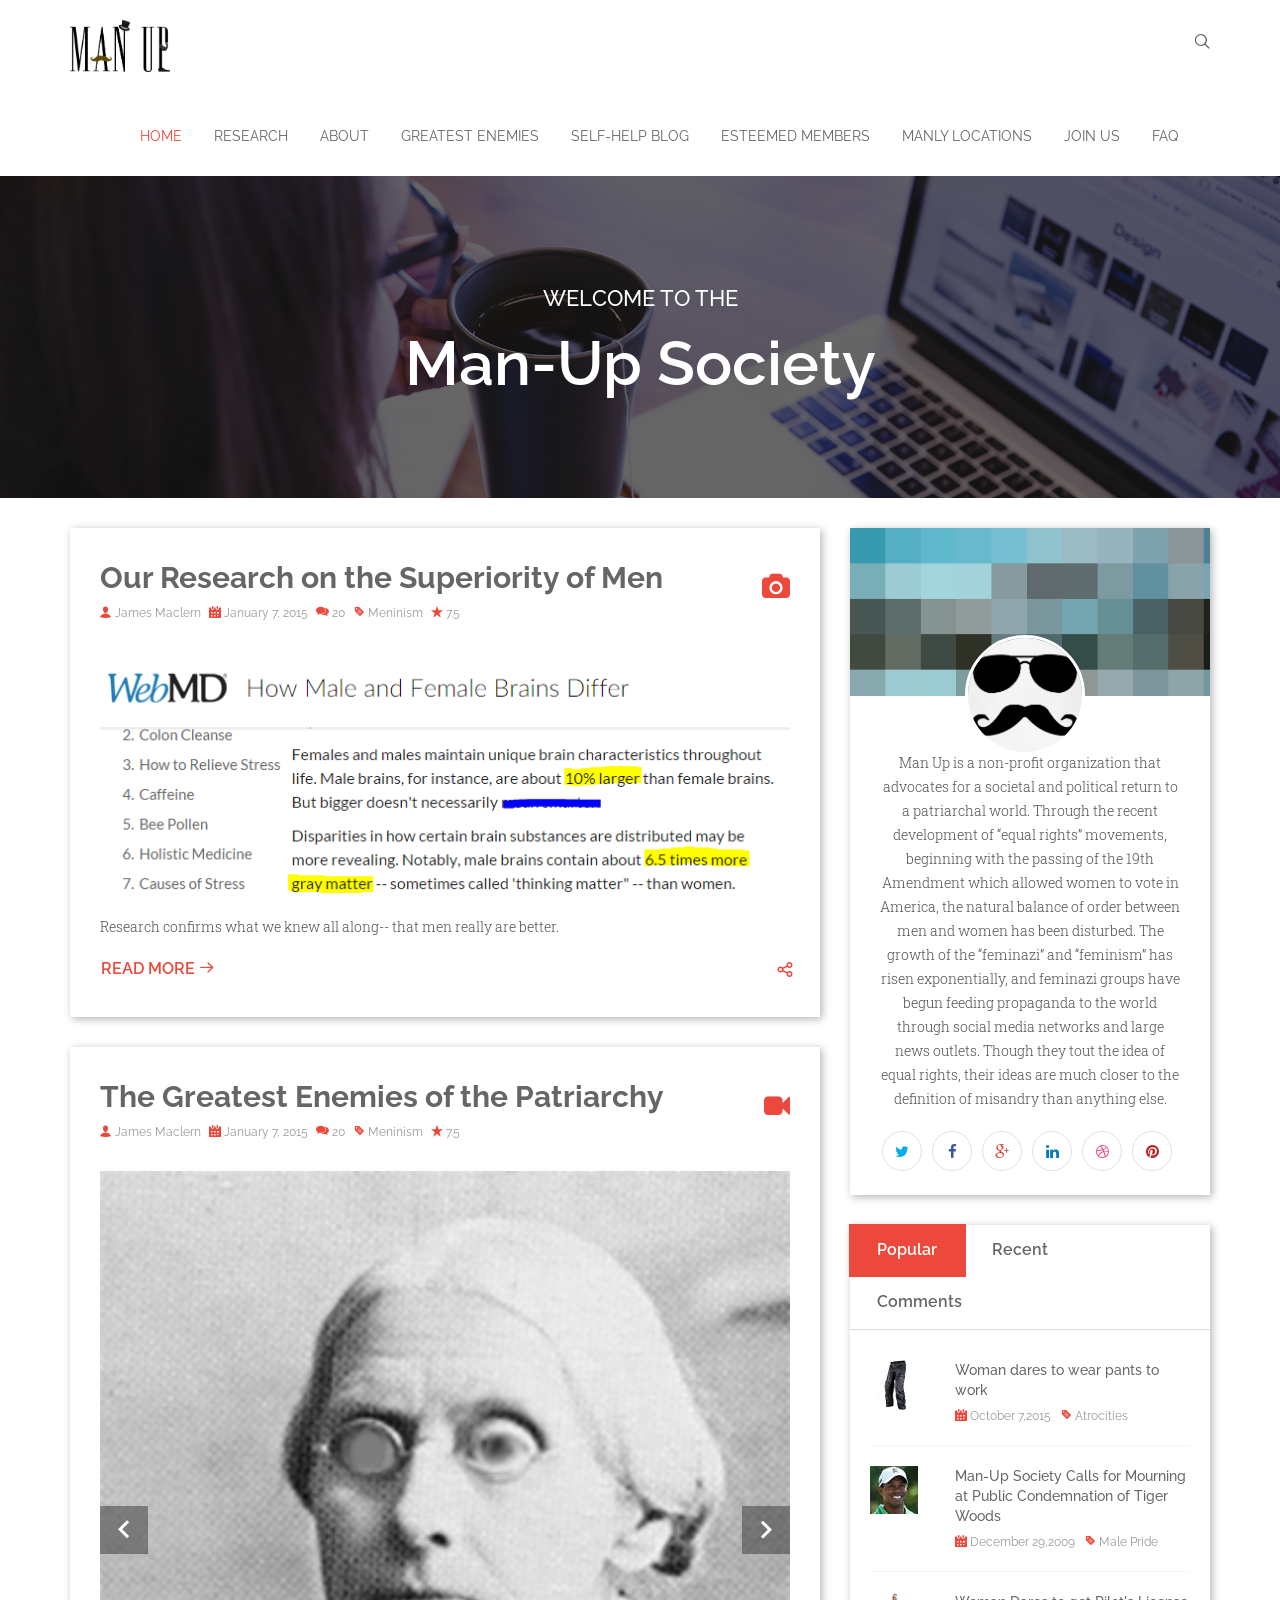
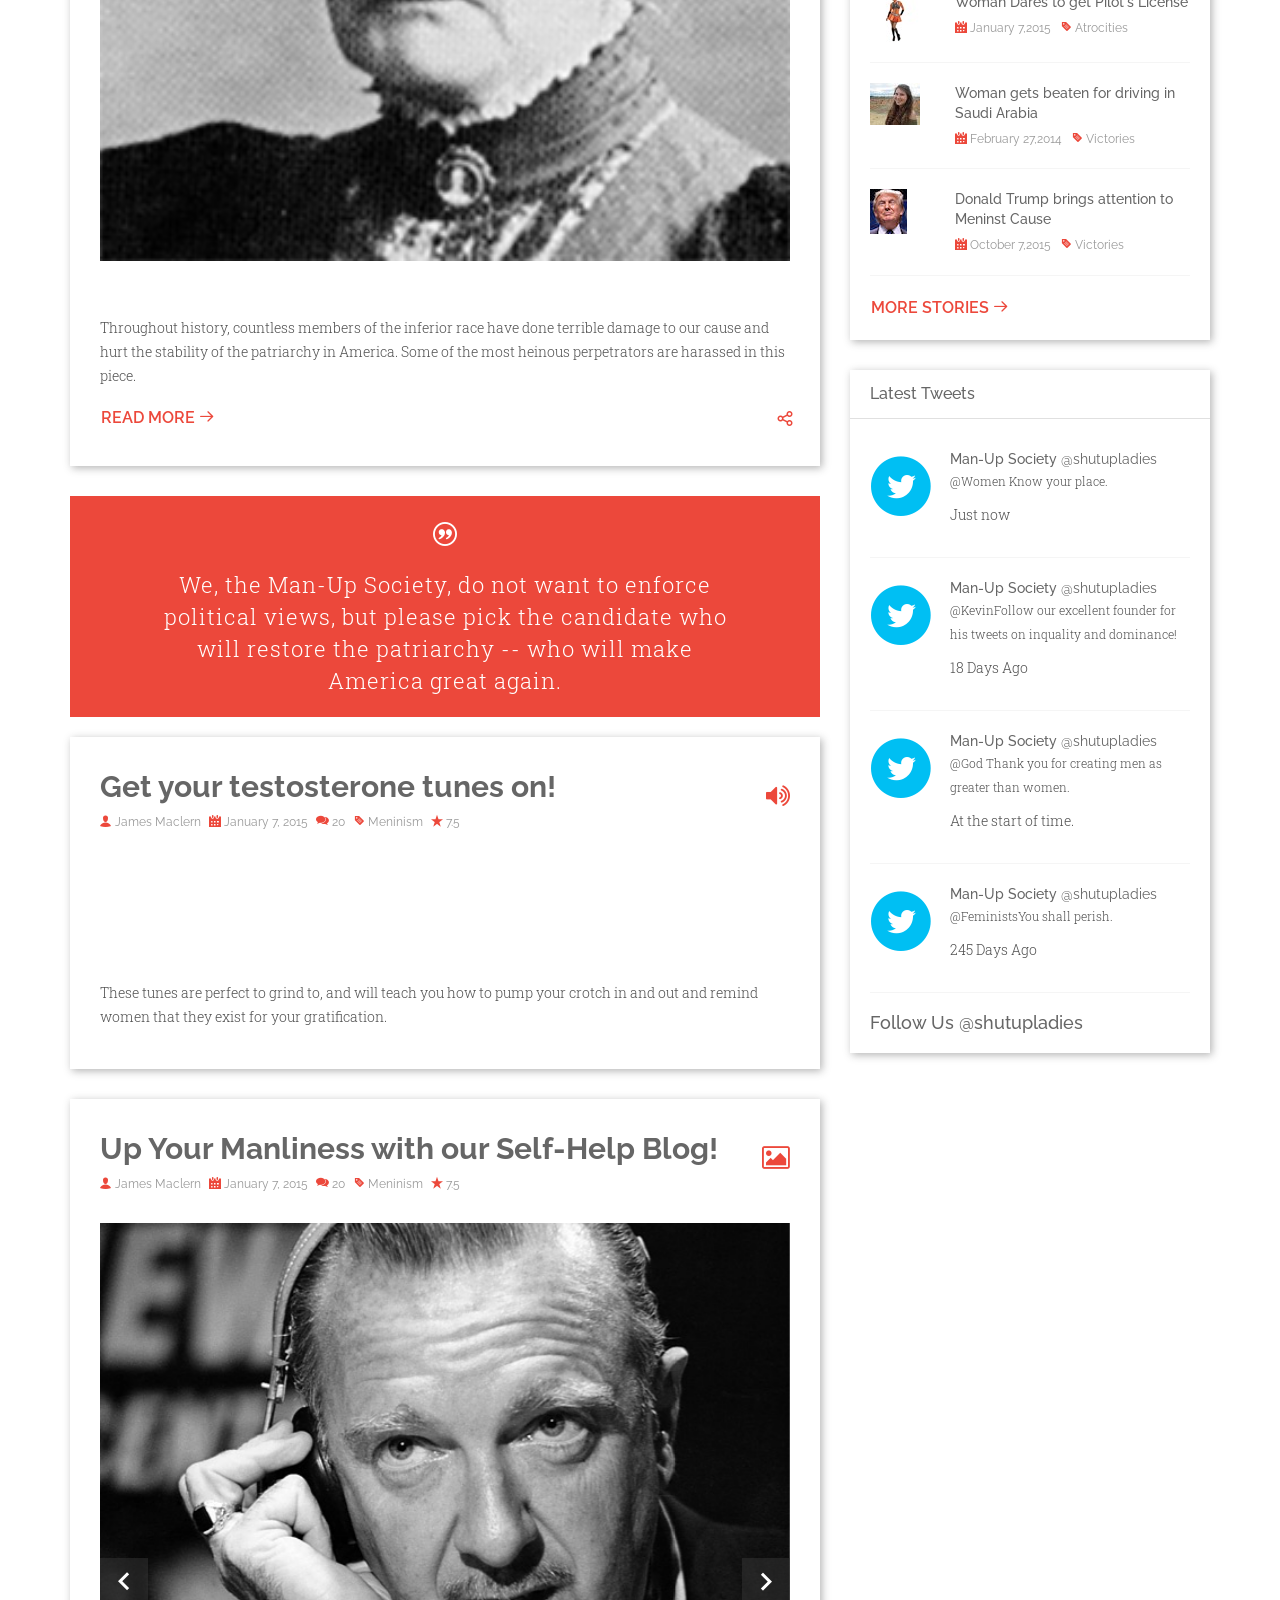
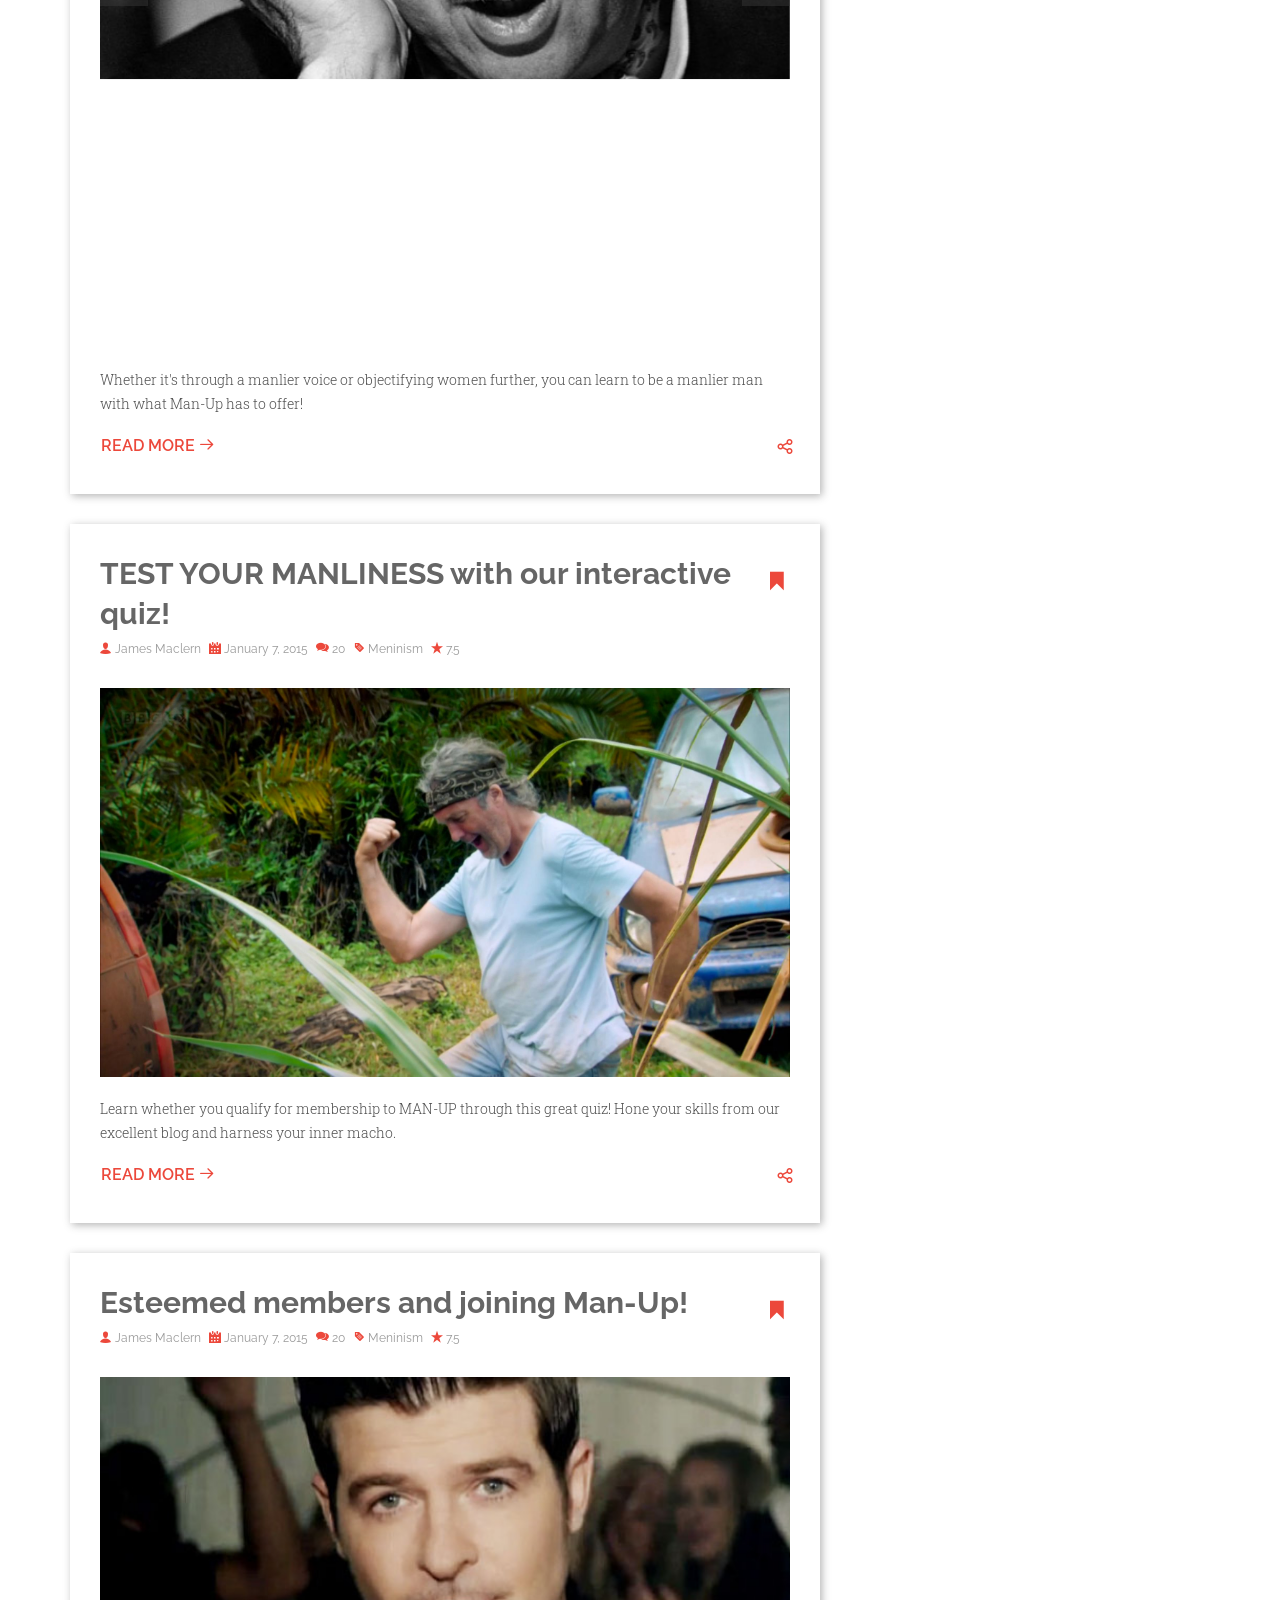
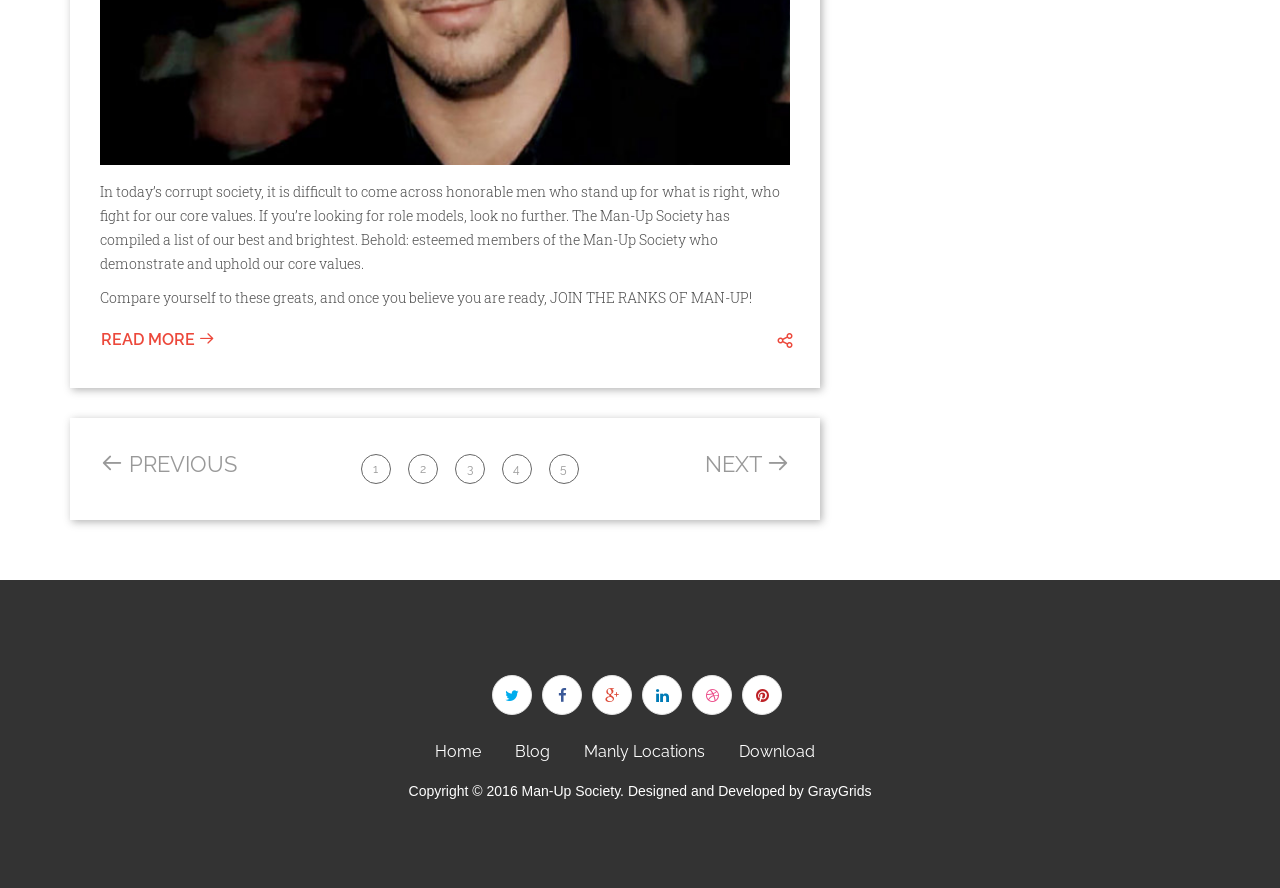
<file: root/index.html>
<!DOCTYPE html>
<!--[if IE 8 ]>
<html class="ie ie8" lang="en">
<![endif]-->
<!--[if (gte IE 9)|!(IE)]>
<html lang="en" class="no-js">
<![endif]-->
<html lang="en">
<head>
    <title>Home | Man Up Society</title>
    <meta charset="UTF-8">
    <meta content="width=device-width, initial-scale=1" name="viewport">
    <!-- Page Description and Author -->
    <meta content="Intimate - Bootstrap HTML5 Blog Template" name=
    "description">
    <meta content="GrayGrids" name="author"><!-- Bootstrap Css -->
    <link href="css/bootstrap.min.css" madia="screen" rel="stylesheet" type=
    "text/css"><!-- Font Icon Css -->
    <link href="fonts/font-awesome.min.css" madia="screen" rel="stylesheet"
    type="text/css">
    <link href="fonts/intimate-fonts.css" madia="screen" rel="stylesheet" type=
    "text/css"><!-- Main Css Styles -->
    <link href="css/main.css" madia="screen" rel="stylesheet" type="text/css">
    <!-- Owl Carousel -->
    <link href="extras/owl/owl.carousel.css" media="screen" rel="stylesheet"
    type="text/css">
    <link href="extras/owl/owl.theme.css" media="screen" rel="stylesheet" type=
    "text/css">
    <link href="extras/animate.css" media="screen" rel="stylesheet" type=
    "text/css">
    <link href="extras/lightbox.css" media="screen" rel="stylesheet" type=
    "text/css">
    <link href="extras/slicknav.css" media="screen" rel="stylesheet" type=
    "text/css"><!-- Responsive Css Styles -->
    <link href="css/responsive.css" madia="screen" rel="stylesheet" type=
    "text/css">
</head>
<body>
    <!-- Header Section Start -->
    <header class="site-header">
        <nav class="navbar navbar-default navbar-intimate role="
        data-offset-top="50" data-spy="affix">
            <div class="container">
                <div class="navbar-header">


                    <!-- Start Toggle Nav For Mobile -->
                     <button class="navbar-toggle" data-target="#navigation"
                    data-toggle="collapse" type="button"><span class=
                    "sr-only">Toggle navigation</span> <span class=
                    "icon-bar"></span> <span class="icon-bar"></span>
                    <span class="icon-bar"></span></button>
                    <div class="logo">
                        <a  class="navbar-brand" href="index.html"><img src = "img/logo.png"> </a>
                    </div>
                </div>

                <!-- Stat Search -->
                <div class="side">
                    <a class="show-search"><i class="ico-search"></i></a>
                </div>
                <!-- Form for navbar search area -->
                <form class="full-search">
                    <div class="container">
                        <div class="row">
                            <input class="form-control" placeholder="Search"
                            type="text"> <a class="close-search"><span class=
                            "ico-times"></span></a>
                        </div>
                    </div>
                </form>
                <!-- Search form ends -->

                <!-- Navigation Start -->
                <div class="navbar-collapse collapse" id="navigation">
                    <ul class="nav navbar-nav navbar-right">
                        <li class="active">
                            <a href="index.html">Home</a>
                        </li>                            
                        <li>
                            <a href="research.html">Research</a>
                        </li>
                        <li>
                            <a href="about.html">About</a>
                        </li>
                        <li>
                            <a href="enemies.html">Greatest Enemies</a>
                        </li>
                        <li>
                            <a href="self-help-blog.html">Self-Help Blog</a>
                        </li>
                        <li>
                            <a href="membership.html">Esteemed Members</a>
                        </li>
                        <li>
                            <a href="events-contact.html">Manly Locations</a>
                        </li>
                        <li>
                            <a href="quiz.html">Join Us</a>
                        </li>
                        <li>
                            <a href="faq.html">FAQ</a>
                        </li>
                    </ul>
                </div><!-- Navigation End -->
            </div>
        </nav>
        <!-- Mobile Menu Start -->
        <ul class="wpb-mobile-menu">
            <li class="active">
                <a href="index.html">Home</a>
            </li>                            
            <li>
                <a href="research.html">Research</a>
            </li>
            <li>
                <a href="about.html">About</a>
            </li>
            <li>
                <a href="enemies.html">Greatest Enemies</a>
            </li>
            <li>
                <a href="self-help-blog.html">Self-Help Blog</a>
            </li>
            <li>
                <a href="membership.html">Esteemed Members</a>
            </li>
            <li>
                <a href="events-contact.html">Manly Locations</a>
            </li>
            <li>
                <a href="quiz.html">Join Us</a>
            </li>
            <li>
                <a href="faq.html">FAQ</a>
            </li>
        </ul><!-- Mobile Menu End -->
    </header><!-- Header Section End -->

    <!-- Hero Area Start -->
    <section class="text-center" id="hero-area">
        <div class="container">
            <div class="row">
                <div class="col-md-12">
                    <div class="intro-area">
                        <h3>Welcome To the</h3>
                        <h2 class="page-title">Man-Up Society</h2>
                    </div>
                </div>
            </div>
        </div>
    </section>
    <!-- Hero Area End -->
    

    <!-- Content Start -->
    <div id="content">
        <div class="container">
            <div class="row">
                <div class="col-md-8">
                    
                    <!-- Research Article Start-->
                    <article>
                        <!-- Blog item Start -->
                        <div class="blog-item-wrap">
                            <!-- Post Format icon Start -->
                            <div class="post-format">
                                <span><i class="fa fa-camera"></i></span>
                            </div><!-- Post Format icon End -->
                            <h2 class="blog-title"><a href=
                            "research.html">Our Research on the Superiority of Men</a></h2>
                            <!-- Entry Meta Start-->
                            <div class="entry-meta">
                                <span class="meta-part"><i class=
                                "ico-user"></i> <a href="#">James
                                Maclern</a></span> <span class=
                                "meta-part"><i class=
                                "ico-calendar-alt-fill"></i> <a href=
                                "#">January 7, 2015</a></span> <span class=
                                "meta-part"><i class="ico-comments"></i>
                                <a href="#">20</a></span> <span class=
                                "meta-part"><i class="ico-tag"></i> <a href=
                                "#">Meninism</a></span> <span class=
                                "meta-part"><i class="ico-star"></i> <a href=
                                "#">7.5</a></span>
                            </div><!-- Entry Meta End-->
                            <!-- Feature inner Start -->
                            <div class="feature-inner">
                                <a data-lightbox="roadtrip" href=
                                "img/MaleBrains.PNG"><img alt="" src=
                                "img/MaleBrains.PNG"></a>
                            </div><!-- Feature inner End -->
                            <!-- Post Content Start -->
                            <div class="post-content">
                                <p>Research confirms what we knew all along-- that men really are better.</p>
                            </div><!-- Post Content End -->
                            <div class="entry-more">
                                <div class="pull-left">
                                    <a class="btn btn-common" href=
                                    "research.html">Read More <i class=
                                    "ico-arrow-right"></i></a>
                                </div>
                                <div class="share-icon pull-right">
                                    <span class="socialShare"></span>
                                </div>
                            </div>
                        </div><!-- Blog item End -->
                    </article>
                    <!-- Research Article End-->
                    <!-- Enemies Article Start-->
                    <article>
                        <!-- Blog item Start -->
                        <div class="blog-item-wrap">
                            <!-- Post Format icon Start -->
                            <div class="post-format">
                                <span><i class="fa fa-video-camera"></i></span>
                            </div><!-- Post Format icon End -->
                            <h2 class="blog-title"><a href=
                            "enemies.html">The Greatest Enemies of the Patriarchy</a></h2>
                            <!-- Entry Meta Start-->
                            <div class="entry-meta">
                                <span class="meta-part"><i class=
                                "ico-user"></i> <a href="#">James
                                Maclern</a></span> <span class=
                                "meta-part"><i class=
                                "ico-calendar-alt-fill"></i> <a href=
                                "#">January 7, 2015</a></span> <span class=
                                "meta-part"><i class="ico-comments"></i>
                                <a href="#">20</a></span> <span class=
                                "meta-part"><i class="ico-tag"></i> <a href=
                                "#">Meninism</a></span> <span class=
                                "meta-part"><i class="ico-star"></i> <a href=
                                "#">7.5</a></span>
                            </div>
                            <!-- Entry Meta End-->

                                                    <!-- Feature inner Start -->
                        <div class="feature-inner single-space">
                            <!-- Post post-thumb -->
                            <div class="post-thumb">
                                <div class="touch-slider owl-carousel">
                                    <div class="item">
                                        <a href="#"><img alt="" src=
                                        "img/susanbanthony.png"></a>
                                    </div>
                                    <div class="item">
                                        <a href="#"><img alt="" src=
                                        "img/margaret.jpg"></a>
                                    </div>
                                    <div class="item">
                                        <a href="#"><img alt="" src=
                                        "img/hillary.jpg"></a>
                                    </div>
                                    <div class="item">
                                        <a href="#"><img alt="" src=
                                        "img/sheryl.jpg"></a>
                                    </div>
                                    <div class="item">
                                        <a href="#"><img alt="" src=
                                        "img/alicewalker.jpg"></a>
                                    </div>                                    
                                </div>
                            </div><!-- End Post post-thumb -->
                        </div><!-- Feature inner End -->
                            <!-- Post Content Start -->
                            <div class="post-content">
                                <p>Throughout history, countless members of the inferior race have done terrible damage to our cause and hurt the stability of the patriarchy in America. Some of the most heinous perpetrators are harassed in this piece.</p>
                            </div><!-- Post Content End -->
                            <div class="entry-more">
                                <div class="pull-left">
                                    <a class="btn btn-common" href=
                                    "enemies.html">Read More <i class=
                                    "ico-arrow-right"></i></a>
                                </div>
                                <div class="share-icon pull-right">
                                    <span class="socialShare"></span>
                                </div>
                            </div>
                        </div><!-- Blog item End -->
                    </article>
                    <!-- Enemies Article End-->
                    
                    <!-- Politics Quote Start -->
                    <div class="post-quote text-center">
                        <blockquote>
                            <div class="icon">
                                <i class="ico-quote"></i>
                            </div>
                            <p>We, the Man-Up Society, do not want to enforce political views, but please pick the candidate who will restore the patriarchy -- who will make America great again.</p>
                        </blockquote>
                    </div>
                    <!-- Politics Quote End -->
                    
                    <!-- Tunes Article Start-->
                    <article>
                        <!-- Blog item Start -->
                        <div class="blog-item-wrap">
                            <!-- Post Format icon Start -->
                            <div class="post-format">
                                <span><i class="fa fa-volume-up"></i></span>
                            </div><!-- Post Format icon End -->
                            <h2 class="blog-title"><a href="#">Get your testosterone tunes on!</a></h2><!-- Entry Meta Start-->
                            <div class="entry-meta">
                                <span class="meta-part"><i class=
                                "ico-user"></i> <a href="#">James
                                Maclern</a></span> <span class=
                                "meta-part"><i class=
                                "ico-calendar-alt-fill"></i> <a href=
                                "#">January 7, 2015</a></span> <span class=
                                "meta-part"><i class="ico-comments"></i>
                                <a href="#">20</a></span> <span class=
                                "meta-part"><i class="ico-tag"></i> <a href=
                                "#">Meninism</a></span> <span class=
                                "meta-part"><i class="ico-star"></i> <a href=
                                "#">7.5</a></span>
                            </div><!-- Entry Meta End-->
                            <!-- Feature inner Start -->
                            <div class="feature-inner">
                                <iframe src="https://embed.spotify.com/?uri=spotify:user:anuasokan:playlist:5Q2p92RdtAMGD1pHm081p0" width="100%" height="100" frameborder="0" allowtransparency="true"></iframe>

                            </div><!-- Feature inner End -->
                            <!-- Post Content Start -->
                            <div class="post-content">
                                <p>These tunes are perfect to grind to, and will teach you how to pump your crotch in and out and remind women that they exist for your gratification.</p>
                            </div><!-- Post Content End -->

                        </div><!-- Blog item End -->
                    </article>
                    <!-- Tunes Article End-->
                    
                    <!-- Blog Intro Start-->
                    <article>
                        <!-- Blog item Start -->
                        <div class="blog-item-wrap">
                            <!-- Post Format icon Start -->
                            <div class="post-format">
                                <span><i class="fa fa-picture-o"></i></span>
                            </div><!-- Post Format icon End -->
                            <h2 class="blog-title"><a href="self-help-blog.html">Up Your Manliness with our Self-Help Blog!</a></h2><!-- Entry Meta Start-->
                            <div class="entry-meta">
                                <span class="meta-part"><i class=
                                "ico-user"></i> <a href="#">James
                                Maclern</a></span> <span class=
                                "meta-part"><i class=
                                "ico-calendar-alt-fill"></i> <a href=
                                "#">January 7, 2015</a></span> <span class=
                                "meta-part"><i class="ico-comments"></i>
                                <a href="#">20</a></span> <span class=
                                "meta-part"><i class="ico-tag"></i> <a href=
                                "#">Meninism</a></span> <span class=
                                "meta-part"><i class="ico-star"></i> <a href=
                                "#">7.5</a></span>
                            </div><!-- Entry Meta End-->
                            <!-- Feature inner Start -->
                            <div class="feature-inner">
                                <!-- Post post-thumb -->
                                <div class="post-thumb">
                                    <div class="touch-slider owl-carousel">
                                        <div class="item" style = "vertical-align: middle">
                                            <a href="#"><img alt="" src=
                                            "img/manspeak.jpg"></a>
                                        </div>
                                        <div class="item" vertical-align: middle>
                                            <a href="#"><img alt="" src=
                                            "img/girlscook.jpg"></a>
                                        </div>
                                        <div class="item">
<iframe width="560" height="315" src="https://www.youtube.com/embed/jg2EOwsakpU" frameborder="0" allowfullscreen></iframe>                                        </div>
                                    </div>
                                </div><!-- End Post post-thumb -->
                            </div><!-- Feature inner End -->
                            <!-- Post Content Start -->
                            <div class="post-content">
                                <p>Whether it's through a manlier voice or objectifying women further, you can learn to be a manlier man with what Man-Up has to offer!</p>
                                <p></p>
                            </div><!-- Post Content End -->
                            <div class="entry-more">
                                <div class="pull-left">
                                    <a class="btn btn-common" href=
                                    "self-help-blog.html">Read More <i class=
                                    "ico-arrow-right"></i></a>
                                </div>
                                <div class="share-icon pull-right">
                                    <span class="socialShare"></span>
                                </div>
                            </div>
                        </div><!-- Blog item End -->
                    </article>
                    <!-- Blog Intro End-->
                    
                    <!-- Quiz Article Start-->
                    <article>
                        <!-- Blog item Start -->
                        <div class="blog-item-wrap">
                            <!-- Post Format icon Start -->
                            <div class="post-format">
                                <span><i class="ico-bookmark"></i></span>
                            </div><!-- Post Format icon End -->
                            <h2 class="blog-title"><a href="quiz.html">TEST YOUR MANLINESS with our interactive quiz!</a></h2><!-- Entry Meta Start-->
                            <div class="entry-meta">
                                <span class="meta-part"><i class=
                                "ico-user"></i> <a href="#">James
                                Maclern</a></span> <span class=
                                "meta-part"><i class=
                                "ico-calendar-alt-fill"></i> <a href=
                                "#">January 7, 2015</a></span> <span class=
                                "meta-part"><i class="ico-comments"></i>
                                <a href="#">20</a></span> <span class=
                                "meta-part"><i class="ico-tag"></i> <a href=
                                "#">Meninism</a></span> <span class=
                                "meta-part"><i class="ico-star"></i> <a href=
                                "#">7.5</a></span>
                            </div><!-- Entry Meta End-->
                            <img src = "img/manlytest.jpg"><br><br>
                            <!-- Post Content Start -->
                            <div class="post-content">
                                <p>Learn whether you qualify for membership to MAN-UP through this great quiz! Hone your skills from our excellent blog and harness your inner macho.</p>
                            </div><!-- Post Content End -->
                            <div class="entry-more">
                                <div class="pull-left">
                                    <a class="btn btn-common" href=
                                    "quiz.html">Read More <i class=
                                    "ico-arrow-right"></i></a>
                                </div>
                                <div class="share-icon pull-right">
                                    <span class="socialShare"></span>
                                </div>
                            </div>
                        </div><!-- Blog item End -->
                    </article>
                    <!-- Quiz Article End-->

                    <!-- Esteemed Members Article Start-->
                    <article>
                        <!-- Blog item Start -->
                        <div class="blog-item-wrap">
                            <!-- Post Format icon Start -->
                            <div class="post-format">
                                <span><i class="ico-bookmark"></i></span>
                            </div><!-- Post Format icon End -->
                            <h2 class="blog-title"><a href="membership.html">Esteemed members and joining Man-Up!</a></h2><!-- Entry Meta Start-->
                            <div class="entry-meta">
                                <span class="meta-part"><i class=
                                "ico-user"></i> <a href="#">James
                                Maclern</a></span> <span class=
                                "meta-part"><i class=
                                "ico-calendar-alt-fill"></i> <a href=
                                "#">January 7, 2015</a></span> <span class=
                                "meta-part"><i class="ico-comments"></i>
                                <a href="#">20</a></span> <span class=
                                "meta-part"><i class="ico-tag"></i> <a href=
                                "#">Meninism</a></span> <span class=
                                "meta-part"><i class="ico-star"></i> <a href=
                                "#">7.5</a></span>
                            </div><!-- Entry Meta End-->

                            <!-- Feature inner Start -->
                            <div class="feature-inner">
                                <a data-lightbox="roadtrip" href=
                                "img/eminem.jpg"><img alt="" src=
                                "img/robinthicke.jpg"></a>
                            </div><!-- Feature inner End -->


                            <!-- Post Content Start -->
                            <div class="post-content">
                                <p>In today&rsquo;s corrupt society, it is difficult to come across honorable men who stand up for what is right, who fight for our core values. If you&rsquo;re looking for role models, look no further. The Man-Up Society has compiled a list of our best and brightest. Behold: esteemed members of the Man-Up Society who demonstrate and uphold our core values.</p> <p> Compare yourself to these greats, and once you believe you are ready, JOIN THE RANKS OF MAN-UP!</p>
                            </div><!-- Post Content End -->
                            <div class="entry-more">
                                <div class="pull-left">
                                    <a class="btn btn-common" href=
                                    "membership.html">Read More <i class=
                                    "ico-arrow-right"></i></a>
                                </div>
                                <div class="share-icon pull-right">
                                    <span class="socialShare"></span>
                                </div>
                            </div>
                        </div><!-- Blog item End -->
                    </article>
                    <!-- Esteemed Members End-->



                    <!-- Pagination Start-->
                    <article>
                        <!-- Pagination Start -->
                        <ul class="pager">
                            <li class="previous">
                                <a href="#"><i class="ico-arrow-left"></i>
                                Previous</a>
                            </li>
                            <li style="list-style: none"><span class=
                            "active"><a href="#">1</a></span> <span><a href=
                            "#">2</a></span> <span><a href="#">3</a></span>
                            <span><a href="#">4</a></span> <span><a href=
                            "#">5</a></span></li>
                            <li class="next">
                                <a href="#">Next <i class=
                                "ico-arrow-right"></i></a>
                            </li>
                        </ul><!-- Pagination End -->
                    </article>
                    <!-- Pagination End-->

                </div>
                <!--START OF LEFT COLUMN SIDEBAR -->
                <div class="col-md-4">
                    <div class="sidebar">
                        <div class="entry-widget">
                            <div class="widget-profile">
                                <div class="image"><img alt="" src=
                                "img/blog/cover.jpg"></div>
                                <a href = "about.html"><div class="portfolio"><img alt="" src=
                                "img/blog/portfolio.jpg"></div></a>
                                <div class="info">
                                    <h3 class="name">  </h3>
                                    <p class="details">Man Up is a non-profit organization that advocates for a societal and political return to a patriarchal world. Through the recent development of “equal rights” movements, beginning with the passing of the 19th Amendment which allowed women to vote in America, the natural balance of order between men and women has been disturbed. The growth of the “feminazi” and “feminism” has risen exponentially, and feminazi groups have begun feeding propaganda to the world through social media networks and large news outlets. Though they tout the idea of equal rights, their ideas are much closer to the definition of misandry than anything else.</p>
                                    <div class="social-links">
                                        <a class="twitter social-link"
                                        data-placement="top" data-toggle=
                                        "tooltip" href="#" title=
                                        "Twitter"><i class=
                                        "fa fa-twitter"></i></a> <a class=
                                        "facebook social-link" data-placement=
                                        "top" data-toggle="tooltip" href="#"
                                        title="Facebook"><i class=
                                        "fa fa-facebook"></i></a> <a class=
                                        "google-plus social-link"
                                        data-placement="top" data-toggle=
                                        "tooltip" href="#" title=
                                        "Google+"><i class=
                                        "fa fa-google-plus"></i></a> <a class=
                                        "linkedin social-link" data-placement=
                                        "top" data-toggle="tooltip" href="#"
                                        title="LinkedIn"><i class=
                                        "fa fa-linkedin"></i></a> <a class=
                                        "dribbble social-link" data-placement=
                                        "top" data-toggle="tooltip" href="#"
                                        title="Dribbble"><i class=
                                        "fa fa-dribbble"></i></a> <a class=
                                        "pinterest social-link" data-placement=
                                        "top" data-toggle="tooltip" href="#"
                                        title="Pinterest"><i class=
                                        "fa fa-pinterest"></i></a>
                                    </div>
                                </div>
                            </div>
                        </div>
                        <div class="entry-widget">
                            <!-- Nav Tabs -->
                            <ul class="nav nav-tabs">
                                <li class="active">
                                    <a data-toggle="tab" href=
                                    "#tab1">Popular</a>
                                </li>
                                <li>
                                    <a data-toggle="tab" href=
                                    "#tab2">Recent</a>
                                </li>
                                <li>
                                    <a data-toggle="tab" href=
                                    "#tab3">Comments</a>
                                </li>
                            </ul><!-- Tab Panels -->
                            <div class="tab-content">
                                <!-- Tab Content 1 -->
                                <div class="tab-pane in active fadeInDown" id=
                                "tab1">
                                    <ul class="posts-list">
                                        <li>
                                            <div class="widget-thumb">
                                                <a href="#"><img alt="" src=
                                                "img/pants.jpg"></a>
                                            </div>
                                            <div class="widget-content">
                                                <a href="#">Woman dares to wear pants to work</a>
                                                <div class="meta">
                                                    <span><i class=
                                                    "ico-calendar-alt-fill"></i>
                                                    October 7,2015</span>
                                                    <span><i class=
                                                    "ico-tag"></i>
                                                    Atrocities</span>
                                                </div>
                                            </div>
                                            <div class="clearfix"></div>
                                        </li>
                                        <li>
                                            <div class="widget-thumb">
                                                <a href="#"><img alt="" src=
                                                "img/tigerwoods.jpg"></a>
                                            </div>
                                            <div class="widget-content">
                                                <a href="#">Man-Up Society Calls for Mourning at Public Condemnation of Tiger Woods</a>
                                                <div class="meta">
                                                    <span><i class=
                                                    "ico-calendar-alt-fill"></i>
                                                    December 29,2009</span>
                                                    <span><i class=
                                                    "ico-tag"></i>
                                                    Male Pride</span>
                                                </div>
                                            </div>
                                            <div class="clearfix"></div>
                                        </li>
                                        <li>
                                            <div class="widget-thumb">
                                                <a href="#"><img alt="" src=
                                                "img/pilotlicense.jpg"></a>
                                            </div>
                                            <div class="widget-content">
                                                <a href="#">Woman Dares to get Pilot's License</a>
                                                <div class="meta">
                                                    <span><i class=
                                                    "ico-calendar-alt-fill"></i>
                                                    January 7,2015</span>
                                                    <span><i class=
                                                    "ico-tag"></i>
                                                    Atrocities</span>
                                                </div>
                                            </div>
                                            <div class="clearfix"></div>
                                        </li>
                                        <li>
                                            <div class="widget-thumb">
                                                <a href="#"><img alt="" src=
                                                "img/saudiarabia.jpg"></a>
                                            </div>
                                            <div class="widget-content">
                                                <a href="#">Woman gets beaten for driving in Saudi Arabia</a>
                                                <div class="meta">
                                                    <span><i class=
                                                    "ico-calendar-alt-fill"></i>
                                                    February 27,2014</span>
                                                    <span><i class=
                                                    "ico-tag"></i>
                                                    Victories</span>
                                                </div>
                                            </div>
                                            <div class="clearfix"></div>
                                        </li>
                                        <li>
                                            <div class="widget-thumb">
                                                <a href="#"><img alt="" src=
                                                "img/trump.jpg"></a>
                                            </div>
                                            <div class="widget-content">
                                                <a href="#">Donald Trump brings attention to Meninst Cause</a>
                                                <div class="meta">
                                                    <span><i class=
                                                    "ico-calendar-alt-fill"></i>
                                                    October 7,2015</span>
                                                    <span><i class=
                                                    "ico-tag"></i>
                                                    Victories</span>
                                                </div>
                                            </div>
                                            <div class="clearfix"></div>
                                        </li>
                                    </ul>
                                </div>
                                <!-- Tab Content 2 -->
                                <div class="tab-pane" id=
                                "tab2">
                                    <ul class="posts-list">
                                        <li>
                                            <div class="widget-thumb">
                                                <a href="#"><img alt="" src=
                                                "img/pants.jpg"></a>
                                            </div>
                                            <div class="widget-content">
                                                <a href="#">Woman dares to wear pants to work</a>
                                                <div class="meta">
                                                    <span><i class=
                                                    "ico-calendar-alt-fill"></i>
                                                    October 7,2015</span>
                                                    <span><i class=
                                                    "ico-tag"></i>
                                                    Atrocities</span>
                                                </div>
                                            </div>
                                            <div class="clearfix"></div>
                                        </li>
                                        <li>
                                            <div class="widget-thumb">
                                                <a href="#"><img alt="" src=
                                                "img/tigerwoods.jpg"></a>
                                            </div>
                                            <div class="widget-content">
                                                <a href="#">Man-Up Society Calls for Mourning at Public Condemnation of Tiger Woods</a>
                                                <div class="meta">
                                                    <span><i class=
                                                    "ico-calendar-alt-fill"></i>
                                                    December 29,2009</span>
                                                    <span><i class=
                                                    "ico-tag"></i>
                                                    Male Pride</span>
                                                </div>
                                            </div>
                                            <div class="clearfix"></div>
                                        </li>
                                        <li>
                                            <div class="widget-thumb">
                                                <a href="#"><img alt="" src=
                                                "img/pilotlicense.jpg"></a>
                                            </div>
                                            <div class="widget-content">
                                                <a href="#">Woman Dares to get Pilot's License</a>
                                                <div class="meta">
                                                    <span><i class=
                                                    "ico-calendar-alt-fill"></i>
                                                    January 7,2015</span>
                                                    <span><i class=
                                                    "ico-tag"></i>
                                                    Atrocities</span>
                                                </div>
                                            </div>
                                            <div class="clearfix"></div>
                                        </li>
                                        <li>
                                            <div class="widget-thumb">
                                                <a href="#"><img alt="" src=
                                                "img/saudiarabia.jpg"></a>
                                            </div>
                                            <div class="widget-content">
                                                <a href="#">Woman gets beaten for driving in Saudi Arabia</a>
                                                <div class="meta">
                                                    <span><i class=
                                                    "ico-calendar-alt-fill"></i>
                                                    February 27,2014</span>
                                                    <span><i class=
                                                    "ico-tag"></i>
                                                    Victories</span>
                                                </div>
                                            </div>
                                            <div class="clearfix"></div>
                                        </li>
                                        <li>
                                            <div class="widget-thumb">
                                                <a href="#"><img alt="" src=
                                                "img/trump.jpg"></a>
                                            </div>
                                            <div class="widget-content">
                                                <a href="#">Donald Trump brings attention to Meninst Cause</a>
                                                <div class="meta">
                                                    <span><i class=
                                                    "ico-calendar-alt-fill"></i>
                                                    October 7,2015</span>
                                                    <span><i class=
                                                    "ico-tag"></i>
                                                    Victories</span>
                                                </div>
                                            </div>
                                            <div class="clearfix"></div>
                                        </li>
                                    </ul>
                                </div>
                                <!-- End Tab Content 2 -->
                                <!-- Tab Content 3 -->
                                <div class="tab-pane" id=
                                "tab3">
                                    <ul class="posts-list">
                                        <li>
                                            <div class="widget-thumb">
                                                <a href="#"><img alt="" src=
                                                "img/pants.jpg"></a>
                                            </div>
                                            <div class="widget-content">
                                                <a href="#">Woman dares to wear pants to work</a>
                                                <div class="meta">
                                                    <span><i class=
                                                    "ico-calendar-alt-fill"></i>
                                                    October 7,2015</span>
                                                    <span><i class=
                                                    "ico-tag"></i>
                                                    Atrocities</span>
                                                </div>
                                            </div>
                                            <div class="clearfix"></div>
                                        </li>
                                        <li>
                                            <div class="widget-thumb">
                                                <a href="#"><img alt="" src=
                                                "img/tigerwoods.jpg"></a>
                                            </div>
                                            <div class="widget-content">
                                                <a href="#">Man-Up Society Calls for Mourning at Public Condemnation of Tiger Woods</a>
                                                <div class="meta">
                                                    <span><i class=
                                                    "ico-calendar-alt-fill"></i>
                                                    December 29,2009</span>
                                                    <span><i class=
                                                    "ico-tag"></i>
                                                    Male Pride</span>
                                                </div>
                                            </div>
                                            <div class="clearfix"></div>
                                        </li>
                                        <li>
                                            <div class="widget-thumb">
                                                <a href="#"><img alt="" src=
                                                "img/pilotlicense.jpg"></a>
                                            </div>
                                            <div class="widget-content">
                                                <a href="#">Woman Dares to get Pilot's License</a>
                                                <div class="meta">
                                                    <span><i class=
                                                    "ico-calendar-alt-fill"></i>
                                                    January 7,2015</span>
                                                    <span><i class=
                                                    "ico-tag"></i>
                                                    Atrocities</span>
                                                </div>
                                            </div>
                                            <div class="clearfix"></div>
                                        </li>
                                        <li>
                                            <div class="widget-thumb">
                                                <a href="#"><img alt="" src=
                                                "img/saudiarabia.jpg"></a>
                                            </div>
                                            <div class="widget-content">
                                                <a href="#">Woman gets beaten for driving in Saudi Arabia</a>
                                                <div class="meta">
                                                    <span><i class=
                                                    "ico-calendar-alt-fill"></i>
                                                    February 27,2014</span>
                                                    <span><i class=
                                                    "ico-tag"></i>
                                                    Victories</span>
                                                </div>
                                            </div>
                                            <div class="clearfix"></div>
                                        </li>
                                        <li>
                                            <div class="widget-thumb">
                                                <a href="#"><img alt="" src=
                                                "img/trump.jpg"></a>
                                            </div>
                                            <div class="widget-content">
                                                <a href="#">Donald Trump brings attention to Meninst Cause</a>
                                                <div class="meta">
                                                    <span><i class=
                                                    "ico-calendar-alt-fill"></i>
                                                    October 7,2015</span>
                                                    <span><i class=
                                                    "ico-tag"></i>
                                                    Victories</span>
                                                </div>
                                            </div>
                                            <div class="clearfix"></div>
                                        </li>
                                    </ul>
                                </div>
                                <!-- End Tab Content 3 -->
                                

                                <a class="btn btn-common more" href="#">More
                                Stories <i class="ico-arrow-right"></i></a>
                            </div>

                            <!-- End Tab Panels -->
                        
                        </div>
                        <div class="entry-widget">
                            <h5 class="widget-title">Latest Tweets</h5>
                            <div class="latest-tweets">
                                <ul class="posts-list">
                                    <li>
                                        <div class="icon">
                                            <a href="#"><i class=
                                            "ico-twitter-with-circle"></i></a>
                                        </div>
                                        <div class="tweets-content">
                                            <a href="#"> Man-Up Society
                                            <span> @shutupladies</span></a>
                                            <p class="details">
                                            <span>@Women</span> Know your place.</p>
                                            <p class="ago">Just now</p>
                                        </div>
                                    </li>
                                    <li>
                                        <div class="icon">
                                            <a href="#"><i class=
                                            "ico-twitter-with-circle"></i></a>
                                        </div>
                                        <div class="tweets-content">
                                            <a href="#"> Man-Up Society
                                            <span> @shutupladies</span></a>
                                            <p class="details">
                                            <span>@Kevin</span>Follow our excellent founder for his tweets on inquality and dominance!</p>
                                            <p class="ago">18 Days Ago</p>
                                        </div>
                                    </li>
                                    <li>
                                        <div class="icon">
                                            <a href="#"><i class=
                                            "ico-twitter-with-circle"></i></a>
                                        </div>
                                        <div class="tweets-content">
                                            <a href="#"> Man-Up Society
                                            <span> @shutupladies</span></a>
                                            <p class="details">
                                            <span>@God</span> Thank you for creating men as greater than women.</p>
                                            <p class="ago">At the start of time.</p>
                                        </div>
                                    </li>
                                    <li>
                                        <div class="icon">
                                            <a href="#"><i class=
                                            "ico-twitter-with-circle"></i></a>
                                        </div>
                                        <div class="tweets-content">
                                            <a href="#"> Man-Up Society
                                            <span> @shutupladies</span></a>
                                            <p class="details">
                                            <span>@Feminists</span>You shall perish.</p>
                                            <p class="ago">245 Days Ago</p>
                                        </div>
                                    </li>
                                </ul>
                                <div class="follow">
                                    <h4>Follow Us <a href=
                                    "#"> @shutupladies</a></h4>
                                </div>
                            </div>
                        </div>
                    </div>
                </div>
                <!--END OF LEFT COLUMN SIDEBAR -->

            </div>
        </div>
    </div><!-- Content End -->
    <!-- Footer Start -->
    <footer class="footer">
        <div class="container">
            <div class="row">
                <div class="col-md-12">
                    <div class="footer-inner text-center">
                        <div class="social-links">
                            <a class="twitter social-link" data-placement="top"
                            data-toggle="tooltip" href="#" title=
                            "Twitter"><i class="fa fa-twitter"></i></a>
                            <a class="facebook social-link" data-placement=
                            "top" data-toggle="tooltip" href="#" title=
                            "Facebook"><i class="fa fa-facebook"></i></a>
                            <a class="google-plus social-link" data-placement=
                            "top" data-toggle="tooltip" href="#" title=
                            "Google+"><i class="fa fa-google-plus"></i></a>
                            <a class="linkedin social-link" data-placement=
                            "top" data-toggle="tooltip" href="#" title=
                            "LinkedIn"><i class="fa fa-linkedin"></i></a>
                            <a class="dribbble social-link" data-placement=
                            "top" data-toggle="tooltip" href="#" title=
                            "Dribbble"><i class="fa fa-dribbble"></i></a>
                            <a class="pinterest social-link" data-placement=
                            "top" data-toggle="tooltip" href="#" title=
                            "Pinterest"><i class="fa fa-pinterest"></i></a>
                        </div>
                        <ul class="footer-menu">
                            <li>
                                <a href="#">Home</a>
                            </li>
                            <li>
                                <a href="#">Blog</a>
                            </li>
                            <li>
                                <a href="#">Manly Locations</a>
                            </li>
                            <li>
                                <a href="#">Download</a>
                            </li>
                        </ul>
                        <div class="copyright">
                            <p>Copyright © 2016  Man-Up Society. Designed and Developed by
                            <a href="http://graygrids.com/">GrayGrids</a></p>
                        </div>
                    </div>
                </div>
            </div>
        </div>
    </footer><!-- Footer End -->
    <!-- js  -->
    <script src="js/jquery-min.js" type="text/javascript">
    </script> 
    <script src="js/bootstrap.min.js" type="text/javascript">
    </script> 
    <script src="js/owl.carousel.js" type="text/javascript">
    </script> 
    <script src="js/jquery.mixitup.min.js" type="text/javascript">
    </script> 
    <script src="js/lightbox.js" type="text/javascript">
    </script> 
    <script src="js/plugin.js" type="text/javascript">
    </script> 
    <script src="js/jquery.slicknav.js" type="text/javascript">
    </script> 
    <script src="js/count-to.js" type="text/javascript">
    </script> 
    <script src="js/jquery.appear.js" type="text/javascript">
    </script> 
    <script src="js//main.js" type="text/javascript">
    </script>
</body>
</html>
</file>
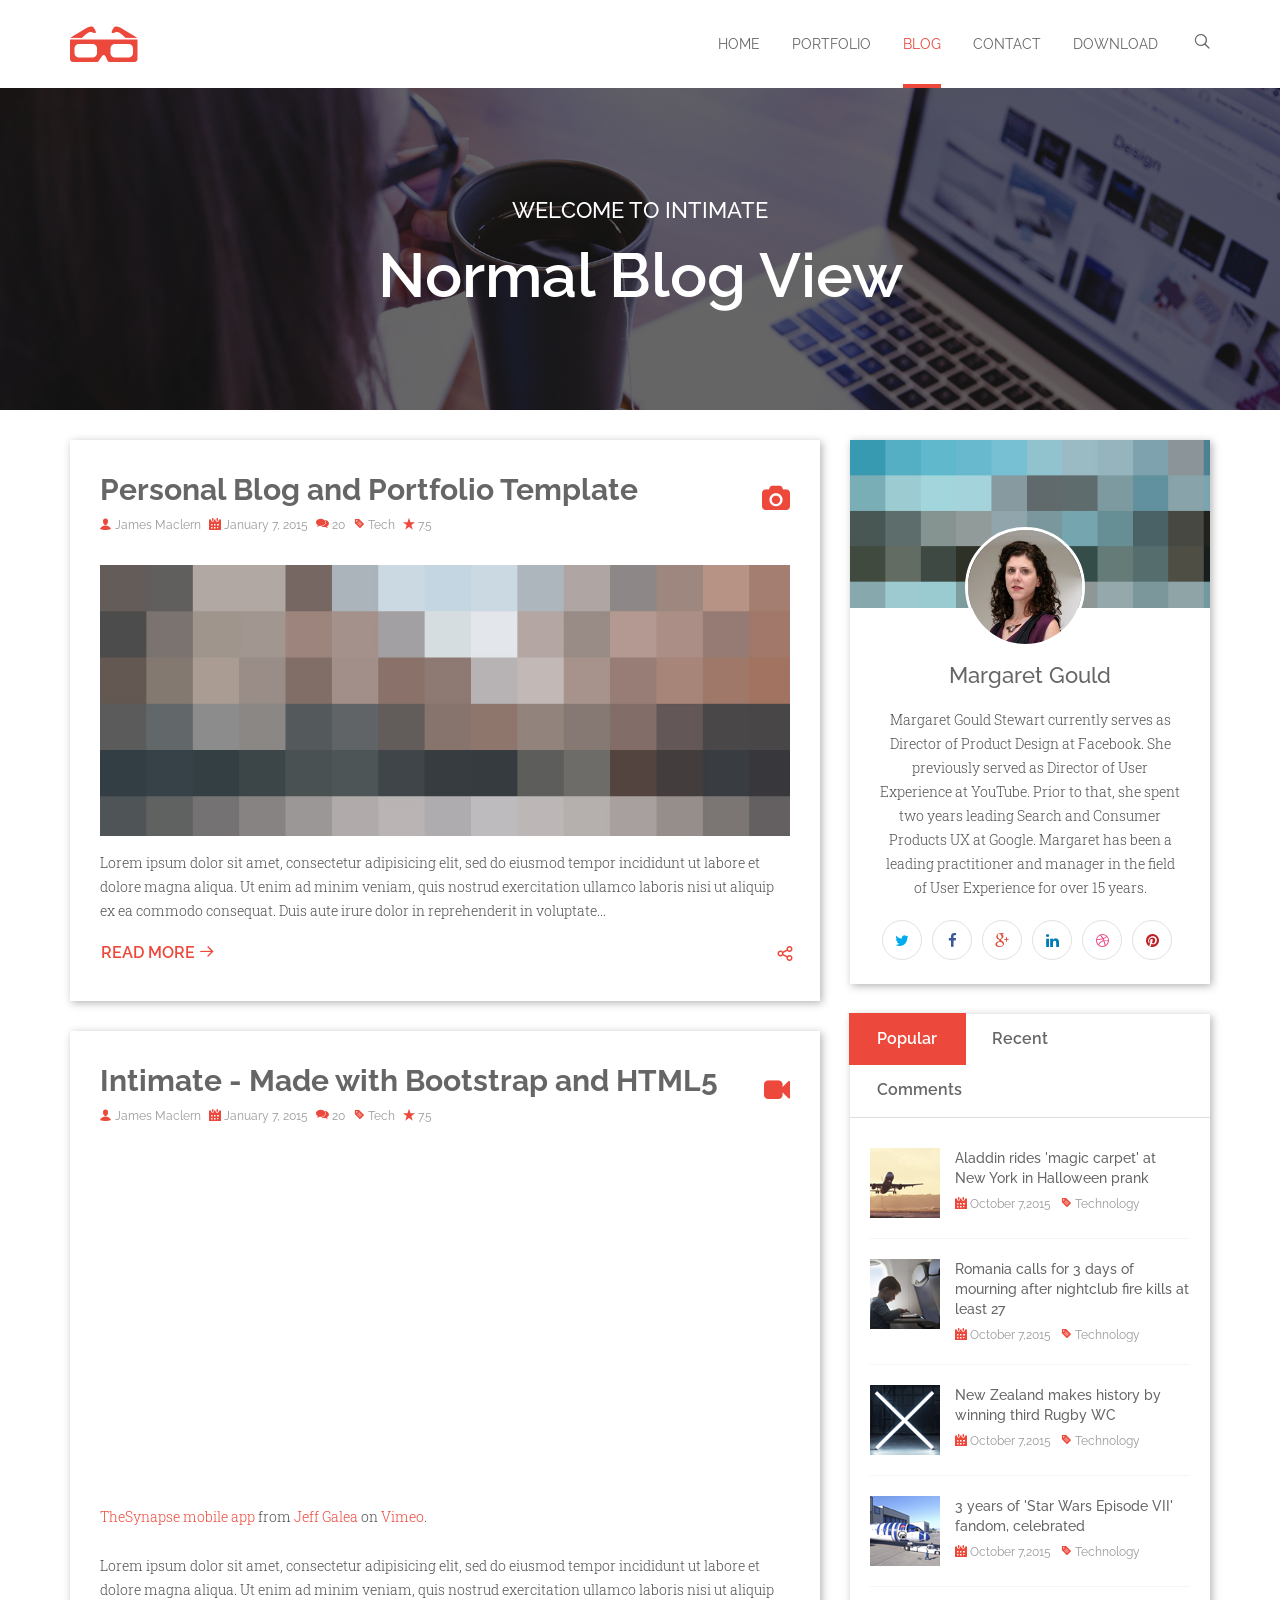
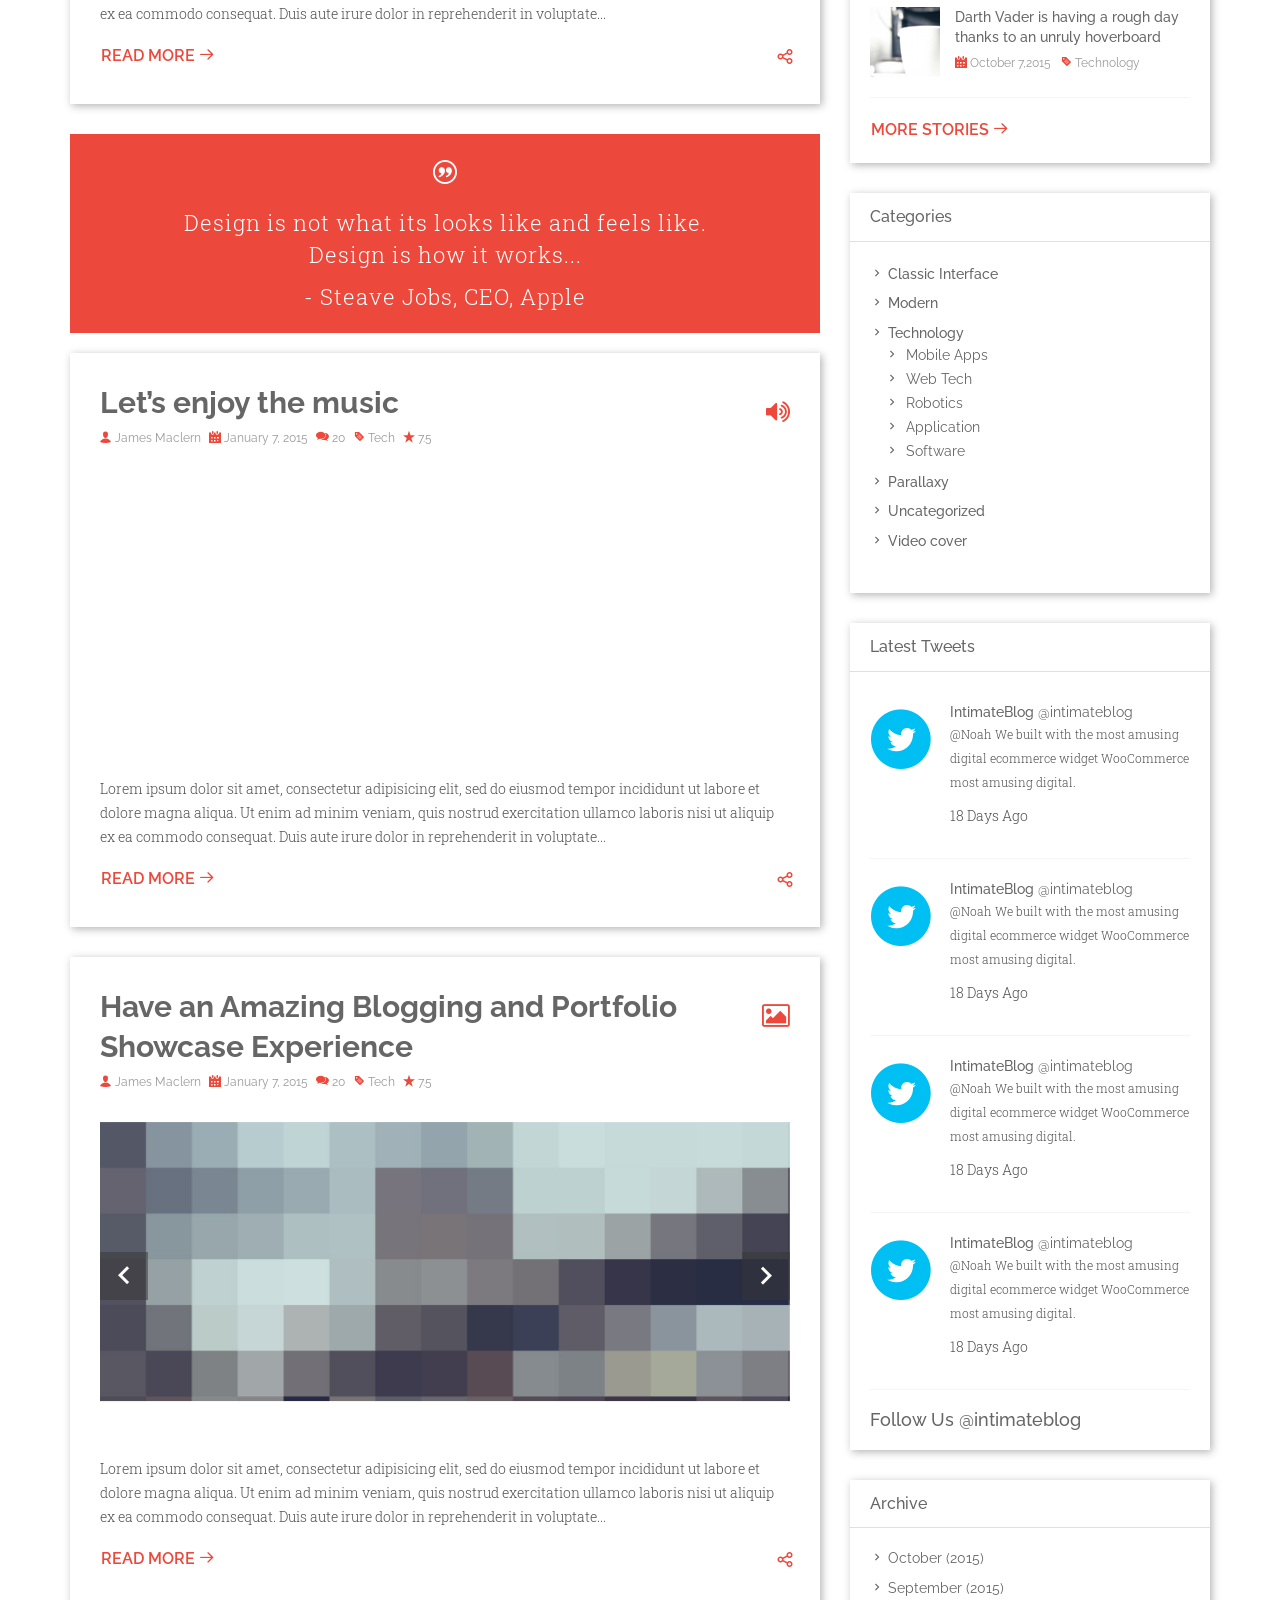
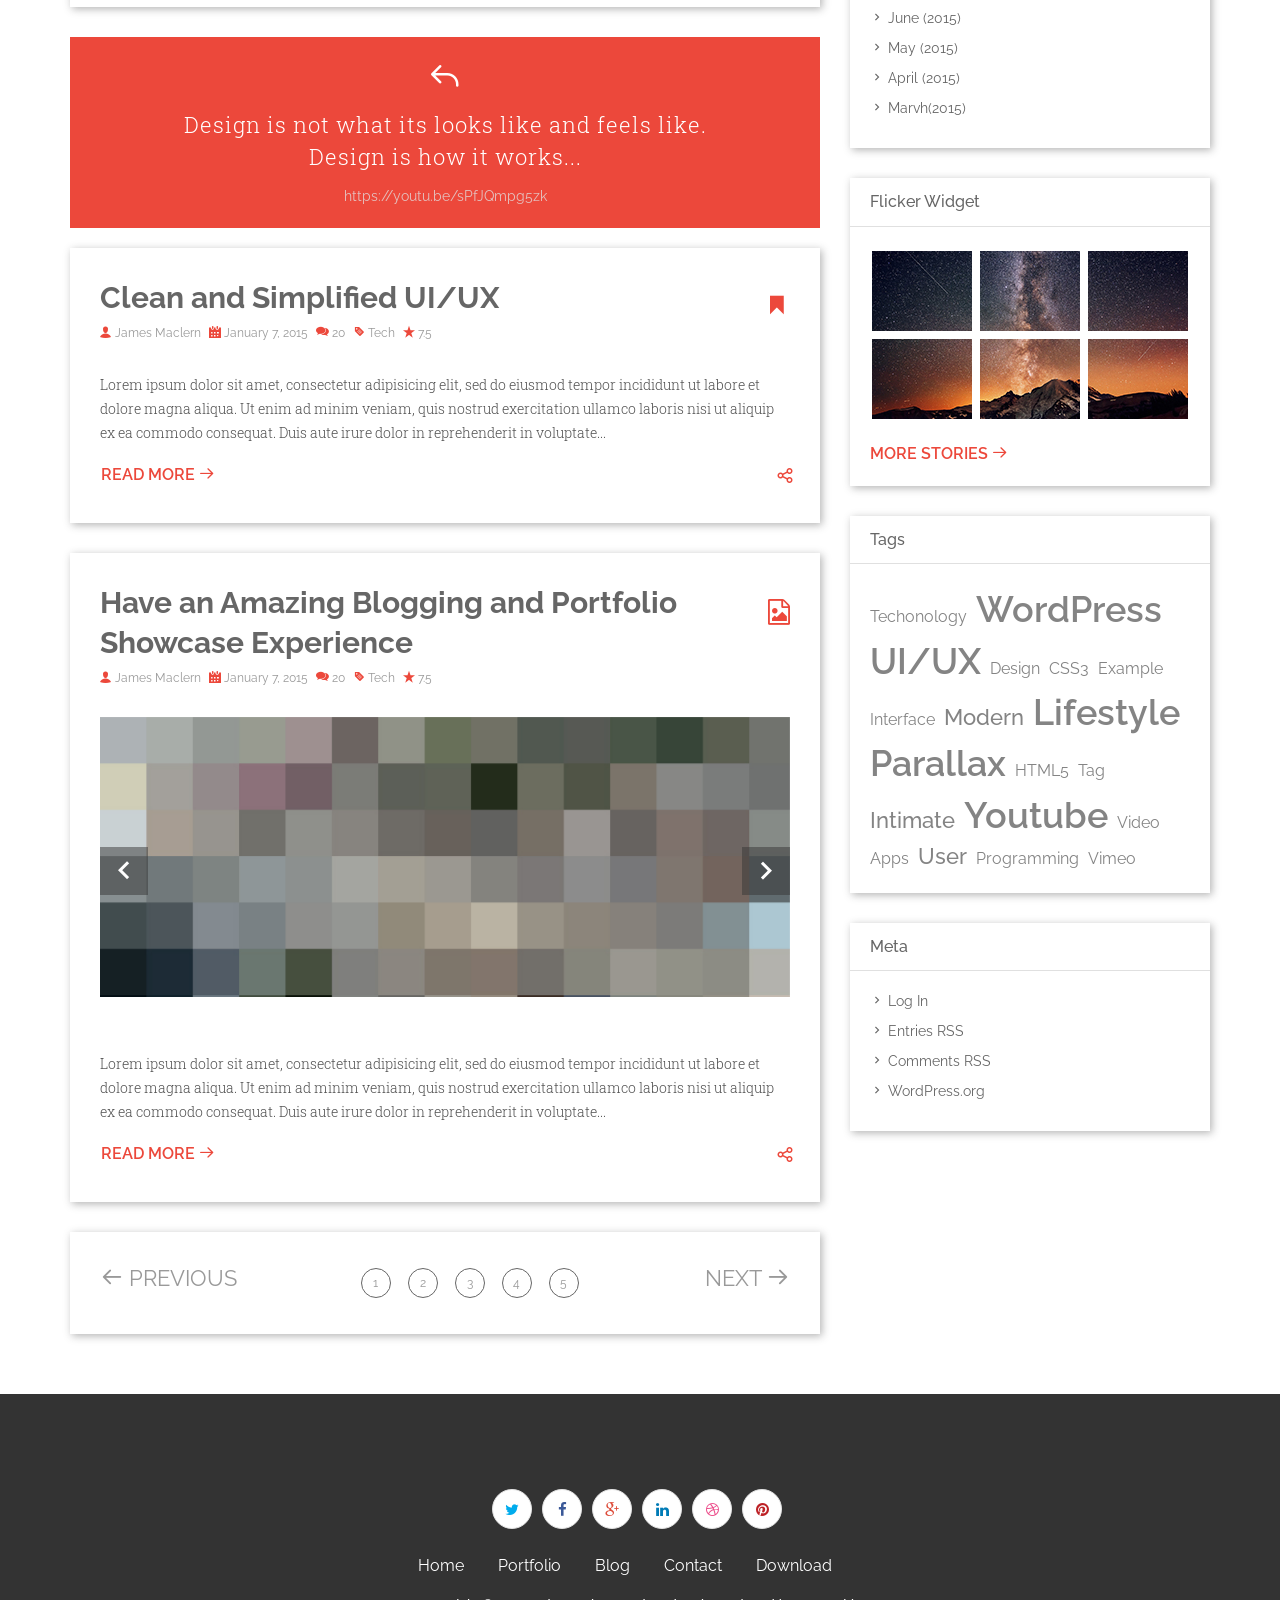
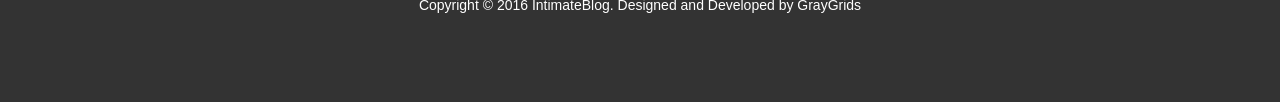
<file: intimate-free-1.0/blog.html>
<!DOCTYPE html>
<!--[if IE 8 ]>
<html class="ie ie8" lang="en">
<![endif]-->
<!--[if (gte IE 9)|!(IE)]>
<html lang="en" class="no-js">
<![endif]-->
<html lang="en">
<head>
    <title>Intimate - Blog View</title>
    <meta charset="UTF-8">
    <meta content="width=device-width, initial-scale=1" name="viewport">
    <!-- Page Description and Author -->
    <meta content="Intimate - Bootstrap HTML5 Blog Template" name=
    "description">
    <meta content="GrayGrids" name="author"><!-- Bootstrap Css -->
    <link href="css/bootstrap.min.css" madia="screen" rel="stylesheet" type=
    "text/css"><!-- Font Icon Css -->
    <link href="fonts/font-awesome.min.css" madia="screen" rel="stylesheet"
    type="text/css">
    <link href="fonts/intimate-fonts.css" madia="screen" rel="stylesheet" type=
    "text/css"><!-- Main Css Styles -->
    <link href="css/main.css" madia="screen" rel="stylesheet" type="text/css">
    <!-- Owl Carousel -->
    <link href="extras/owl/owl.carousel.css" media="screen" rel="stylesheet"
    type="text/css">
    <link href="extras/owl/owl.theme.css" media="screen" rel="stylesheet" type=
    "text/css">
    <link href="extras/animate.css" media="screen" rel="stylesheet" type=
    "text/css">
    <link href="extras/lightbox.css" media="screen" rel="stylesheet" type=
    "text/css">
    <link href="extras/slicknav.css" media="screen" rel="stylesheet" type=
    "text/css"><!-- Responsive Css Styles -->
    <link href="css/responsive.css" madia="screen" rel="stylesheet" type=
    "text/css">
</head>
<body>
    <!-- Header Section Start -->
    <header class="site-header">
        <nav class="navbar navbar-default navbar-intimate role="
        data-offset-top="50" data-spy="affix">
            <div class="container">
                <div class="navbar-header">
                    <!-- Start Toggle Nav For Mobile -->
                     <button class="navbar-toggle" data-target="#navigation"
                    data-toggle="collapse" type="button"><span class=
                    "sr-only">Toggle navigation</span> <span class=
                    "icon-bar"></span> <span class="icon-bar"></span>
                    <span class="icon-bar"></span></button>
                    <div class="logo">
                        <a class="navbar-brand" href="index.html"><i class=
                        "ico-3dglasses"></i></a>
                    </div>
                </div><!-- Stat Search -->
                <div class="side">
                    <a class="show-search"><i class="ico-search"></i></a>
                </div><!-- Form for navbar search area -->
                <form class="full-search">
                    <div class="container">
                        <div class="row">
                            <input class="form-control" placeholder="Search"
                            type="text"> <a class="close-search"><span class=
                            "ico-times"></span></a>
                        </div>
                    </div>
                </form><!-- Search form ends -->
                <!-- Navigation Start -->
                <div class="navbar-collapse collapse" id="navigation">
                    <ul class="nav navbar-nav navbar-right">
                        <li class="dropdown dropdown-toggle">
                            <a data-toggle="dropdown" href=
                            "index.html">Home</a>
                            <ul class="dropdown-menu">
                                <li>
                                    <a href="fullscreen-slider.html">Home -
                                    Fullscreen Slider</a>
                                </li>
                                <li>
                                    <a href="carousel-slider.html">Home - Post
                                    Carousel</a>
                                </li>
                                <li>
                                    <a href="index.html">Home - Default</a>
                                </li>
                            </ul>
                        </li>
                        <li class="dropdown dropdown-toggle">
                            <a data-toggle="dropdown" href="#">Portfolio</a>
                            <ul class="dropdown-menu">
                                <li>
                                    <a href="portfolio-col-3.html">Portfolio 3
                                    column</a>
                                </li>
                                <li>
                                    <a href="portfolio-col-4.html">Portfolio 4
                                    column</a>
                                </li>
                                <li>
                                    <a href="portfolio-item.html">Single
                                    Project</a>
                                </li>
                            </ul>
                        </li>
                        <li class="dropdown dropdown-toggle active">
                            <a data-toggle="dropdown" href="#">Blog</a>
                            <ul class="dropdown-menu">
                                <li class="active">
                                    <a href="blog.html">Blog View</a>
                                </li>
                                <li>
                                    <a href="single.html">Single Post</a>
                                </li>
                            </ul>
                        </li>
                        <li>
                            <a href="contact.html">Contact</a>
                        </li>
                        <li>
                            <a href="#">Download</a>
                        </li>
                    </ul>
                </div><!-- Navigation End -->
            </div>
        </nav><!-- Mobile Menu Start -->
        <ul class="wpb-mobile-menu">
            <li>
                <a href="index.html">Home</a>
                <ul>
                    <li>
                        <a href="fullscreen-slider.html">Home - Fullscreen
                        Slider</a>
                    </li>
                    <li>
                        <a href="carousel-slider.html">Home - Post Carousel</a>
                    </li>
                    <li>
                        <a href="index.html">Home - Default</a>
                    </li>
                </ul>
            </li>
            <li>
                <a href="#">Portfolio</a>
                <ul>
                    <li>
                        <a href="portfolio-col-3.html">Portfolio 3 column</a>
                    </li>
                    <li>
                        <a href="portfolio-col-4.html">Portfolio 4 column</a>
                    </li>
                    <li>
                        <a href="portfolio-item.html">Single Project</a>
                    </li>
                </ul>
            </li>
            <li class="active">
                <a href="#">Blog</a>
                <ul>
                    <li class="active">
                        <a href="blog.html">Blog View</a>
                    </li>
                    <li>
                        <a href="single.html">Single Post</a>
                    </li>
                </ul>
            </li>
            <li>
                <a href="contact.html">Contact</a>
            </li>
            <li>
                <a href="#">Download</a>
            </li>
        </ul><!-- Mobile Menu End -->
    </header><!-- Header Section End -->
    <!-- Hero Area Start -->
    <section class="text-center" id="hero-area">
        <div class="container">
            <div class="row">
                <div class="col-md-12">
                    <div class="intro-area">
                        <h3>Welcome to Intimate</h3>
                        <h2 class="page-title">Normal Blog View</h2>
                    </div>
                </div>
            </div>
        </div>
    </section><!-- Hero Area End -->
    <!-- Content Start -->
    <div id="content">
        <div class="container">
            <div class="row">
                <div class="col-md-8">
                    <!-- Blog Article Start-->
                    <article>
                        <!-- Blog item Start -->
                        <div class="blog-item-wrap">
                            <!-- Post Format icon Start -->
                            <div class="post-format">
                                <span><i class="fa fa-camera"></i></span>
                            </div><!-- Post Format icon End -->
                            <h2 class="blog-title"><a href=
                            "single.html">Personal Blog and Portfolio
                            Template</a></h2><!-- Entry Meta Start-->
                            <div class="entry-meta">
                                <span class="meta-part"><i class=
                                "ico-user"></i> <a href="#">James
                                Maclern</a></span> <span class=
                                "meta-part"><i class=
                                "ico-calendar-alt-fill"></i> <a href=
                                "#">January 7, 2015</a></span> <span class=
                                "meta-part"><i class="ico-comments"></i>
                                <a href="#">20</a></span> <span class=
                                "meta-part"><i class="ico-tag"></i> <a href=
                                "#">Tech</a></span> <span class=
                                "meta-part"><i class="ico-star"></i> <a href=
                                "#">7.5</a></span>
                            </div><!-- Entry Meta End-->
                            <!-- Feature inner Start -->
                            <div class="feature-inner">
                                <a data-lightbox="roadtrip" href=
                                "img/blog/blog-01.jpg"><img alt="" src=
                                "img/blog/blog-01.jpg"></a>
                            </div><!-- Feature inner End -->
                            <!-- Post Content Start -->
                            <div class="post-content">
                                <p>Lorem ipsum dolor sit amet, consectetur
                                adipisicing elit, sed do eiusmod tempor
                                incididunt ut labore et dolore magna aliqua. Ut
                                enim ad minim veniam, quis nostrud exercitation
                                ullamco laboris nisi ut aliquip ex ea commodo
                                consequat. Duis aute irure dolor in
                                reprehenderit in voluptate...</p>
                            </div><!-- Post Content End -->
                            <div class="entry-more">
                                <div class="pull-left">
                                    <a class="btn btn-common" href=
                                    "single.html">Read More <i class=
                                    "ico-arrow-right"></i></a>
                                </div>
                                <div class="share-icon pull-right">
                                    <span class="socialShare"></span>
                                </div>
                            </div>
                        </div><!-- Blog item End -->
                    </article><!-- Blog Article End-->
                    <!-- Blog Article Start-->
                    <article>
                        <!-- Blog item Start -->
                        <div class="blog-item-wrap">
                            <!-- Post Format icon Start -->
                            <div class="post-format">
                                <span><i class="fa fa-video-camera"></i></span>
                            </div><!-- Post Format icon End -->
                            <h2 class="blog-title"><a href=
                            "single.html">Intimate - Made with Bootstrap and
                            HTML5</a></h2><!-- Entry Meta Start-->
                            <div class="entry-meta">
                                <span class="meta-part"><i class=
                                "ico-user"></i> <a href="#">James
                                Maclern</a></span> <span class=
                                "meta-part"><i class=
                                "ico-calendar-alt-fill"></i> <a href=
                                "#">January 7, 2015</a></span> <span class=
                                "meta-part"><i class="ico-comments"></i>
                                <a href="#">20</a></span> <span class=
                                "meta-part"><i class="ico-tag"></i> <a href=
                                "#">Tech</a></span> <span class=
                                "meta-part"><i class="ico-star"></i> <a href=
                                "#">7.5</a></span>
                            </div><!-- Entry Meta End-->
                            <!-- Feature inner Start -->
                            <div class="feature-inner">
                                <iframe allowfullscreen="" frameborder="0"
                                height="345" src=
                                "https://player.vimeo.com/video/93736031?title=0&byline=0&portrait=0"
                                width="100%"></iframe>
                                <p><a href=
                                "https://vimeo.com/93736031">TheSynapse mobile
                                app</a> from <a href=
                                "https://vimeo.com/jeffgalea">Jeff Galea</a> on
                                <a href="https://vimeo.com">Vimeo</a>.</p>
                            </div><!-- Feature inner End -->
                            <!-- Post Content Start -->
                            <div class="post-content">
                                <p>Lorem ipsum dolor sit amet, consectetur
                                adipisicing elit, sed do eiusmod tempor
                                incididunt ut labore et dolore magna aliqua. Ut
                                enim ad minim veniam, quis nostrud exercitation
                                ullamco laboris nisi ut aliquip ex ea commodo
                                consequat. Duis aute irure dolor in
                                reprehenderit in voluptate...</p>
                            </div><!-- Post Content End -->
                            <div class="entry-more">
                                <div class="pull-left">
                                    <a class="btn btn-common" href=
                                    "single.html">Read More <i class=
                                    "ico-arrow-right"></i></a>
                                </div>
                                <div class="share-icon pull-right">
                                    <span class="socialShare"></span>
                                </div>
                            </div>
                        </div><!-- Blog item End -->
                    </article><!-- Blog Article End-->
                    <!-- Post Quote Start -->
                    <div class="post-quote text-center">
                        <blockquote>
                            <div class="icon">
                                <i class="ico-quote"></i>
                            </div>
                            <p>Design is not what its looks like and feels
                            like. Design is how it works...</p>
                            <p class="client-name">- Steave Jobs, CEO,
                            Apple</p>
                        </blockquote>
                    </div><!-- Post Quote End -->
                    <!-- Blog Article Start-->
                    <article>
                        <!-- Blog item Start -->
                        <div class="blog-item-wrap">
                            <!-- Post Format icon Start -->
                            <div class="post-format">
                                <span><i class="fa fa-volume-up"></i></span>
                            </div><!-- Post Format icon End -->
                            <h2 class="blog-title"><a href="single.html">Let’s
                            enjoy the music</a></h2><!-- Entry Meta Start-->
                            <div class="entry-meta">
                                <span class="meta-part"><i class=
                                "ico-user"></i> <a href="#">James
                                Maclern</a></span> <span class=
                                "meta-part"><i class=
                                "ico-calendar-alt-fill"></i> <a href=
                                "#">January 7, 2015</a></span> <span class=
                                "meta-part"><i class="ico-comments"></i>
                                <a href="#">20</a></span> <span class=
                                "meta-part"><i class="ico-tag"></i> <a href=
                                "#">Tech</a></span> <span class=
                                "meta-part"><i class="ico-star"></i> <a href=
                                "#">7.5</a></span>
                            </div><!-- Entry Meta End-->
                            <!-- Feature inner Start -->
                            <div class="feature-inner">
                                <iframe frameborder="no" height="280"
                                scrolling="no" src=
                                "https://w.soundcloud.com/player/?url=https%3A//api.soundcloud.com/tracks/230240104&amp;auto_play=false&amp;hide_related=false&amp;show_comments=true&amp;show_user=true&amp;show_reposts=false&amp;visual=true"
                                width="100%"></iframe>
                            </div><!-- Feature inner End -->
                            <!-- Post Content Start -->
                            <div class="post-content">
                                <p>Lorem ipsum dolor sit amet, consectetur
                                adipisicing elit, sed do eiusmod tempor
                                incididunt ut labore et dolore magna aliqua. Ut
                                enim ad minim veniam, quis nostrud exercitation
                                ullamco laboris nisi ut aliquip ex ea commodo
                                consequat. Duis aute irure dolor in
                                reprehenderit in voluptate...</p>
                            </div><!-- Post Content End -->
                            <div class="entry-more">
                                <div class="pull-left">
                                    <a class="btn btn-common" href=
                                    "single.html">Read More <i class=
                                    "ico-arrow-right"></i></a>
                                </div>
                                <div class="share-icon pull-right">
                                    <span class="socialShare"></span>
                                </div>
                            </div>
                        </div><!-- Blog item End -->
                    </article><!-- Blog Article End-->
                    <!-- Blog Article Start-->
                    <article>
                        <!-- Blog item Start -->
                        <div class="blog-item-wrap">
                            <!-- Post Format icon Start -->
                            <div class="post-format">
                                <span><i class="fa fa-picture-o"></i></span>
                            </div><!-- Post Format icon End -->
                            <h2 class="blog-title"><a href="single.html">Have
                            an Amazing Blogging and Portfolio Showcase
                            Experience</a></h2><!-- Entry Meta Start-->
                            <div class="entry-meta">
                                <span class="meta-part"><i class=
                                "ico-user"></i> <a href="#">James
                                Maclern</a></span> <span class=
                                "meta-part"><i class=
                                "ico-calendar-alt-fill"></i> <a href=
                                "#">January 7, 2015</a></span> <span class=
                                "meta-part"><i class="ico-comments"></i>
                                <a href="#">20</a></span> <span class=
                                "meta-part"><i class="ico-tag"></i> <a href=
                                "#">Tech</a></span> <span class=
                                "meta-part"><i class="ico-star"></i> <a href=
                                "#">7.5</a></span>
                            </div><!-- Entry Meta End-->
                            <!-- Feature inner Start -->
                            <div class="feature-inner">
                                <!-- Post post-thumb -->
                                <div class="post-thumb">
                                    <div class="touch-slider owl-carousel">
                                        <div class="item">
                                            <a href="#"><img alt="" src=
                                            "img/blog/blog-04.jpg"></a>
                                        </div>
                                        <div class="item">
                                            <a href="#"><img alt="" src=
                                            "img/blog/blog-01.jpg"></a>
                                        </div>
                                        <div class="item">
                                            <a href="#"><img alt="" src=
                                            "img/blog/blog-05.jpg"></a>
                                        </div>
                                    </div>
                                </div><!-- End Post post-thumb -->
                            </div><!-- Feature inner End -->
                            <!-- Post Content Start -->
                            <div class="post-content">
                                <p>Lorem ipsum dolor sit amet, consectetur
                                adipisicing elit, sed do eiusmod tempor
                                incididunt ut labore et dolore magna aliqua. Ut
                                enim ad minim veniam, quis nostrud exercitation
                                ullamco laboris nisi ut aliquip ex ea commodo
                                consequat. Duis aute irure dolor in
                                reprehenderit in voluptate...</p>
                            </div><!-- Post Content End -->
                            <div class="entry-more">
                                <div class="pull-left">
                                    <a class="btn btn-common" href=
                                    "single.html">Read More <i class=
                                    "ico-arrow-right"></i></a>
                                </div>
                                <div class="share-icon pull-right">
                                    <span class="socialShare"></span>
                                </div>
                            </div>
                        </div><!-- Blog item End -->
                    </article><!-- Blog Article End-->
                    <!-- Post Quote Start -->
                    <div class="post-quote text-center">
                        <blockquote>
                            <div class="icon">
                                <i class="ico-reply"></i>
                            </div>
                            <p>Design is not what its looks like and feels
                            like. Design is how it works...</p><a href=
                            "#">https://youtu.be/sPfJQmpg5zk</a>
                        </blockquote>
                    </div><!-- Post Quote End -->
                    <!-- Blog Article Start-->
                    <article>
                        <!-- Blog item Start -->
                        <div class="blog-item-wrap">
                            <!-- Post Format icon Start -->
                            <div class="post-format">
                                <span><i class="ico-bookmark"></i></span>
                            </div><!-- Post Format icon End -->
                            <h2 class="blog-title"><a href="#">Clean and
                            Simplified UI/UX</a></h2><!-- Entry Meta Start-->
                            <div class="entry-meta">
                                <span class="meta-part"><i class=
                                "ico-user"></i> <a href="#">James
                                Maclern</a></span> <span class=
                                "meta-part"><i class=
                                "ico-calendar-alt-fill"></i> <a href=
                                "#">January 7, 2015</a></span> <span class=
                                "meta-part"><i class="ico-comments"></i>
                                <a href="#">20</a></span> <span class=
                                "meta-part"><i class="ico-tag"></i> <a href=
                                "#">Tech</a></span> <span class=
                                "meta-part"><i class="ico-star"></i> <a href=
                                "#">7.5</a></span>
                            </div><!-- Entry Meta End-->
                            <!-- Post Content Start -->
                            <div class="post-content">
                                <p>Lorem ipsum dolor sit amet, consectetur
                                adipisicing elit, sed do eiusmod tempor
                                incididunt ut labore et dolore magna aliqua. Ut
                                enim ad minim veniam, quis nostrud exercitation
                                ullamco laboris nisi ut aliquip ex ea commodo
                                consequat. Duis aute irure dolor in
                                reprehenderit in voluptate...</p>
                            </div><!-- Post Content End -->
                            <div class="entry-more">
                                <div class="pull-left">
                                    <a class="btn btn-common" href=
                                    "single.html">Read More <i class=
                                    "ico-arrow-right"></i></a>
                                </div>
                                <div class="share-icon pull-right">
                                    <span class="socialShare"></span>
                                </div>
                            </div>
                        </div><!-- Blog item End -->
                    </article><!-- Blog Article End-->
                    <!-- Blog Article Start-->
                    <article>
                        <!-- Blog item Start -->
                        <div class="blog-item-wrap">
                            <!-- Post Format icon Start -->
                            <div class="post-format">
                                <span><i class="fa fa-file-image-o"></i></span>
                            </div><!-- Post Format icon End -->
                            <h2 class="blog-title"><a href="single.html">Have
                            an Amazing Blogging and Portfolio Showcase
                            Experience</a></h2><!-- Entry Meta Start-->
                            <div class="entry-meta">
                                <span class="meta-part"><i class=
                                "ico-user"></i> <a href="#">James
                                Maclern</a></span> <span class=
                                "meta-part"><i class=
                                "ico-calendar-alt-fill"></i> <a href=
                                "#">January 7, 2015</a></span> <span class=
                                "meta-part"><i class="ico-comments"></i>
                                <a href="#">20</a></span> <span class=
                                "meta-part"><i class="ico-tag"></i> <a href=
                                "#">Tech</a></span> <span class=
                                "meta-part"><i class="ico-star"></i> <a href=
                                "#">7.5</a></span>
                            </div><!-- Entry Meta End-->
                            <!-- Feature inner Start -->
                            <div class="feature-inner">
                                <!-- Post post-thumb -->
                                <div class="post-thumb">
                                    <div class="touch-slider owl-carousel">
                                        <div class="item">
                                            <a href="#"><img alt="" src=
                                            "img/blog/blog-05.jpg"></a>
                                        </div>
                                        <div class="item">
                                            <a href="#"><img alt="" src=
                                            "img/blog/blog-04.jpg"></a>
                                        </div>
                                        <div class="item">
                                            <a href="#"><img alt="" src=
                                            "img/blog/blog-01.jpg"></a>
                                        </div>
                                    </div>
                                </div><!-- End Post post-thumb -->
                            </div><!-- Feature inner End -->
                            <!-- Post Content Start -->
                            <div class="post-content">
                                <p>Lorem ipsum dolor sit amet, consectetur
                                adipisicing elit, sed do eiusmod tempor
                                incididunt ut labore et dolore magna aliqua. Ut
                                enim ad minim veniam, quis nostrud exercitation
                                ullamco laboris nisi ut aliquip ex ea commodo
                                consequat. Duis aute irure dolor in
                                reprehenderit in voluptate...</p>
                            </div><!-- Post Content End -->
                            <div class="entry-more">
                                <div class="pull-left">
                                    <a class="btn btn-common" href=
                                    "single.html">Read More <i class=
                                    "ico-arrow-right"></i></a>
                                </div>
                                <div class="share-icon pull-right">
                                    <span class="socialShare"></span>
                                </div>
                            </div><!-- Blog item End -->
                        </div>
                    </article><!-- Blog Article End-->
                    <!-- Blog Article Start-->
                    <article>
                        <!-- Pagination Start -->
                        <ul class="pager">
                            <li class="previous">
                                <a href="#"><i class="ico-arrow-left"></i>
                                Previous</a>
                            </li>
                            <li style="list-style: none"><span class=
                            "active"><a href="#">1</a></span> <span><a href=
                            "#">2</a></span> <span><a href="#">3</a></span>
                            <span><a href="#">4</a></span> <span><a href=
                            "#">5</a></span></li>
                            <li class="next">
                                <a href="#">Next <i class=
                                "ico-arrow-right"></i></a>
                            </li>
                        </ul><!-- Pagination End -->
                    </article><!-- Blog Article End-->
                </div>
                <div class="col-md-4">
                    <div class="sidebar">
                        <div class="entry-widget">
                            <div class="widget-profile">
                                <div class="image"><img alt="" src=
                                "img/blog/cover.jpg"></div>
                                <div class="portfolio"><img alt="" src=
                                "img/blog/portfolio.jpg"></div>
                                <div class="info">
                                    <h3 class="name">Margaret Gould</h3>
                                    <p class="details">Margaret Gould Stewart
                                    currently serves as Director of Product
                                    Design at Facebook. She previously served
                                    as Director of User Experience at YouTube.
                                    Prior to that, she spent two years leading
                                    Search and Consumer Products UX at Google.
                                    Margaret has been a leading practitioner
                                    and manager in the field of User Experience
                                    for over 15 years.</p>
                                    <div class="social-links">
                                        <a class="twitter social-link"
                                        data-placement="top" data-toggle=
                                        "tooltip" href="#" title=
                                        "Twitter"><i class=
                                        "fa fa-twitter"></i></a> <a class=
                                        "facebook social-link" data-placement=
                                        "top" data-toggle="tooltip" href="#"
                                        title="Facebook"><i class=
                                        "fa fa-facebook"></i></a> <a class=
                                        "google-plus social-link"
                                        data-placement="top" data-toggle=
                                        "tooltip" href="#" title=
                                        "Google+"><i class=
                                        "fa fa-google-plus"></i></a> <a class=
                                        "linkedin social-link" data-placement=
                                        "top" data-toggle="tooltip" href="#"
                                        title="LinkedIn"><i class=
                                        "fa fa-linkedin"></i></a> <a class=
                                        "dribbble social-link" data-placement=
                                        "top" data-toggle="tooltip" href="#"
                                        title="Dribbble"><i class=
                                        "fa fa-dribbble"></i></a> <a class=
                                        "pinterest social-link" data-placement=
                                        "top" data-toggle="tooltip" href="#"
                                        title="Pinterest"><i class=
                                        "fa fa-pinterest"></i></a>
                                    </div>
                                </div>
                            </div>
                        </div>
                        <div class="entry-widget">
                            <!-- Nav Tabs -->
                            <ul class="nav nav-tabs">
                                <li class="active">
                                    <a data-toggle="tab" href=
                                    "#tab1">Popular</a>
                                </li>
                                <li>
                                    <a data-toggle="tab" href=
                                    "#tab2">Recent</a>
                                </li>
                                <li>
                                    <a data-toggle="tab" href=
                                    "#tab3">Comments</a>
                                </li>
                            </ul><!-- Tab Panels -->
                            <div class="tab-content">
                                <!-- Tab Content 1 -->
                                <div class="tab-pane in active fadeInDown" id=
                                "tab1">
                                    <ul class="posts-list">
                                        <li>
                                            <div class="widget-thumb">
                                                <a href="#"><img alt="" src=
                                                "img/post/post1.jpg"></a>
                                            </div>
                                            <div class="widget-content">
                                                <a href="#">Aladdin rides
                                                'magic carpet' at New York in
                                                Halloween prank</a>
                                                <div class="meta">
                                                    <span><i class=
                                                    "ico-calendar-alt-fill"></i>
                                                    October 7,2015</span>
                                                    <span><i class=
                                                    "ico-tag"></i>
                                                    Technology</span>
                                                </div>
                                            </div>
                                            <div class="clearfix"></div>
                                        </li>
                                        <li>
                                            <div class="widget-thumb">
                                                <a href="#"><img alt="" src=
                                                "img/post/post2.jpg"></a>
                                            </div>
                                            <div class="widget-content">
                                                <a href="#">Romania calls for 3
                                                days of mourning after
                                                nightclub fire kills at least
                                                27</a>
                                                <div class="meta">
                                                    <span><i class=
                                                    "ico-calendar-alt-fill"></i>
                                                    October 7,2015</span>
                                                    <span><i class=
                                                    "ico-tag"></i>
                                                    Technology</span>
                                                </div>
                                            </div>
                                            <div class="clearfix"></div>
                                        </li>
                                        <li>
                                            <div class="widget-thumb">
                                                <a href="#"><img alt="" src=
                                                "img/post/post3.jpg"></a>
                                            </div>
                                            <div class="widget-content">
                                                <a href="#">New Zealand makes
                                                history by winning third Rugby
                                                WC</a>
                                                <div class="meta">
                                                    <span><i class=
                                                    "ico-calendar-alt-fill"></i>
                                                    October 7,2015</span>
                                                    <span><i class=
                                                    "ico-tag"></i>
                                                    Technology</span>
                                                </div>
                                            </div>
                                            <div class="clearfix"></div>
                                        </li>
                                        <li>
                                            <div class="widget-thumb">
                                                <a href="#"><img alt="" src=
                                                "img/post/post4.jpg"></a>
                                            </div>
                                            <div class="widget-content">
                                                <a href="#">3 years of 'Star
                                                Wars Episode VII' fandom,
                                                celebrated</a>
                                                <div class="meta">
                                                    <span><i class=
                                                    "ico-calendar-alt-fill"></i>
                                                    October 7,2015</span>
                                                    <span><i class=
                                                    "ico-tag"></i>
                                                    Technology</span>
                                                </div>
                                            </div>
                                            <div class="clearfix"></div>
                                        </li>
                                        <li>
                                            <div class="widget-thumb">
                                                <a href="#"><img alt="" src=
                                                "img/post/post5.jpg"></a>
                                            </div>
                                            <div class="widget-content">
                                                <a href="#">Darth Vader is
                                                having a rough day thanks to an
                                                unruly hoverboard</a>
                                                <div class="meta">
                                                    <span><i class=
                                                    "ico-calendar-alt-fill"></i>
                                                    October 7,2015</span>
                                                    <span><i class=
                                                    "ico-tag"></i>
                                                    Technology</span>
                                                </div>
                                            </div>
                                            <div class="clearfix"></div>
                                        </li>
                                    </ul>
                                </div><!-- Tab Content 2 -->
                                <div class="tab-pane fadeInDown" id="tab2">
                                    <ul class="posts-list">
                                        <li>
                                            <div class="widget-thumb">
                                                <a href="#"><img alt="" src=
                                                "img/post/post5.jpg"></a>
                                            </div>
                                            <div class="widget-content">
                                                <a href="#">Aladdin rides
                                                'magic carpet' at New York in
                                                Halloween prank</a>
                                                <div class="meta">
                                                    <span><i class=
                                                    "ico-calendar-alt-fill"></i>
                                                    October 7,2015</span>
                                                    <span><i class=
                                                    "ico-tag"></i>
                                                    Technology</span>
                                                </div>
                                            </div>
                                            <div class="clearfix"></div>
                                        </li>
                                        <li>
                                            <div class="widget-thumb">
                                                <a href="#"><img alt="" src=
                                                "img/post/post4.jpg"></a>
                                            </div>
                                            <div class="widget-content">
                                                <a href="#">Romania calls for 3
                                                days of mourning after
                                                nightclub fire kills at least
                                                27</a>
                                                <div class="meta">
                                                    <span><i class=
                                                    "ico-calendar-alt-fill"></i>
                                                    October 7,2015</span>
                                                    <span><i class=
                                                    "ico-tag"></i>
                                                    Technology</span>
                                                </div>
                                            </div>
                                            <div class="clearfix"></div>
                                        </li>
                                        <li>
                                            <div class="widget-thumb">
                                                <a href="#"><img alt="" src=
                                                "img/post/post3.jpg"></a>
                                            </div>
                                            <div class="widget-content">
                                                <a href="#">New Zealand makes
                                                history by winning third Rugby
                                                WC</a>
                                                <div class="meta">
                                                    <span><i class=
                                                    "ico-calendar-alt-fill"></i>
                                                    October 7,2015</span>
                                                    <span><i class=
                                                    "ico-tag"></i>
                                                    Technology</span>
                                                </div>
                                            </div>
                                            <div class="clearfix"></div>
                                        </li>
                                        <li>
                                            <div class="widget-thumb">
                                                <a href="#"><img alt="" src=
                                                "img/post/post2.jpg"></a>
                                            </div>
                                            <div class="widget-content">
                                                <a href="#">3 years of 'Star
                                                Wars Episode VII' fandom,
                                                celebrated</a>
                                                <div class="meta">
                                                    <span><i class=
                                                    "ico-calendar-alt-fill"></i>
                                                    October 7,2015</span>
                                                    <span><i class=
                                                    "ico-tag"></i>
                                                    Technology</span>
                                                </div>
                                            </div>
                                            <div class="clearfix"></div>
                                        </li>
                                        <li>
                                            <div class="widget-thumb">
                                                <a href="#"><img alt="" src=
                                                "img/post/post1.jpg"></a>
                                            </div>
                                            <div class="widget-content">
                                                <a href="#">Darth Vader is
                                                having a rough day thanks to an
                                                unruly hoverboard</a>
                                                <div class="meta">
                                                    <span><i class=
                                                    "ico-calendar-alt-fill"></i>
                                                    October 7,2015</span>
                                                    <span><i class=
                                                    "ico-tag"></i>
                                                    Technology</span>
                                                </div>
                                            </div>
                                            <div class="clearfix"></div>
                                        </li>
                                    </ul>
                                </div><!-- End Tab Content 2 -->
                                <!-- Tab Content 3 -->
                                <div class="tab-pane" id="tab3">
                                    <ul class="posts-list">
                                        <li>
                                            <div class="widget-thumb">
                                                <a href="#"><img alt="" src=
                                                "img/post/post1.jpg"></a>
                                            </div>
                                            <div class="widget-content">
                                                <a href="#">Aladdin rides
                                                'magic carpet' at New York in
                                                Halloween prank</a>
                                                <div class="meta">
                                                    <span><i class=
                                                    "ico-calendar-alt-fill"></i>
                                                    October 7,2015</span>
                                                    <span><i class=
                                                    "ico-tag"></i>
                                                    Technology</span>
                                                </div>
                                            </div>
                                            <div class="clearfix"></div>
                                        </li>
                                        <li>
                                            <div class="widget-thumb">
                                                <a href="#"><img alt="" src=
                                                "img/post/post2.jpg"></a>
                                            </div>
                                            <div class="widget-content">
                                                <a href="#">Romania calls for 3
                                                days of mourning after
                                                nightclub fire kills at least
                                                27</a>
                                                <div class="meta">
                                                    <span><i class=
                                                    "ico-calendar-alt-fill"></i>
                                                    October 7,2015</span>
                                                    <span><i class=
                                                    "ico-tag"></i>
                                                    Technology</span>
                                                </div>
                                            </div>
                                            <div class="clearfix"></div>
                                        </li>
                                        <li>
                                            <div class="widget-thumb">
                                                <a href="#"><img alt="" src=
                                                "img/post/post3.jpg"></a>
                                            </div>
                                            <div class="widget-content">
                                                <a href="#">New Zealand makes
                                                history by winning third Rugby
                                                WC</a>
                                                <div class="meta">
                                                    <span><i class=
                                                    "ico-calendar-alt-fill"></i>
                                                    October 7,2015</span>
                                                    <span><i class=
                                                    "ico-tag"></i>
                                                    Technology</span>
                                                </div>
                                            </div>
                                            <div class="clearfix"></div>
                                        </li>
                                        <li>
                                            <div class="widget-thumb">
                                                <a href="#"><img alt="" src=
                                                "img/post/post4.jpg"></a>
                                            </div>
                                            <div class="widget-content">
                                                <a href="#">3 years of 'Star
                                                Wars Episode VII' fandom,
                                                celebrated</a>
                                                <div class="meta">
                                                    <span><i class=
                                                    "ico-calendar-alt-fill"></i>
                                                    October 7,2015</span>
                                                    <span><i class=
                                                    "ico-tag"></i>
                                                    Technology</span>
                                                </div>
                                            </div>
                                            <div class="clearfix"></div>
                                        </li>
                                        <li>
                                            <div class="widget-thumb">
                                                <a href="#"><img alt="" src=
                                                "img/post/post5.jpg"></a>
                                            </div>
                                            <div class="widget-content">
                                                <a href="#">Darth Vader is
                                                having a rough day thanks to an
                                                unruly hoverboard</a>
                                                <div class="meta">
                                                    <span><i class=
                                                    "ico-calendar-alt-fill"></i>
                                                    October 7,2015</span>
                                                    <span><i class=
                                                    "ico-tag"></i>
                                                    Technology</span>
                                                </div>
                                            </div>
                                            <div class="clearfix"></div>
                                        </li>
                                    </ul>
                                </div><!-- End Tab Content 3 -->
                                <a class="btn btn-common more" href="#">More
                                Stories <i class="ico-arrow-right"></i></a>
                            </div><!-- End Tab Panels -->
                        </div>
                        <div class="entry-widget">
                            <h5 class="widget-title">Categories</h5>
                            <!-- Accordion  -->
                            <div class="accordion">
                                <div class="panel-group" id="accordion">
                                    <!-- Start Accordion 1 -->
                                    <div class="panel panel-default">
                                        <!-- Toggle Headin -->
                                        <h4 class="panel-title"><a data-parent=
                                        "#accordion" data-toggle="collapse"
                                        href="#collapse-1"><i class=
                                        "ico-keyboard_arrow_right"></i> Classic
                                        Interface</a></h4>
                                        <!-- Toggle Content -->
                                        <div class="panel-collapse collapse"
                                        id="collapse-1">
                                            <div class="panel-body">
                                                <ul class="cat-menu-list">
                                                    <li>
                                                        <a href="#"><i class=
                                                        "ico-keyboard_arrow_right">
                                                        </i> Mobile Apps</a>
                                                    </li>
                                                    <li>
                                                        <a href="#"><i class=
                                                        "ico-keyboard_arrow_right">
                                                        </i> Web Tech</a>
                                                    </li>
                                                    <li>
                                                        <a href="#"><i class=
                                                        "ico-keyboard_arrow_right">
                                                        </i> Robotics</a>
                                                    </li>
                                                    <li>
                                                        <a href="#"><i class=
                                                        "ico-keyboard_arrow_right">
                                                        </i> Application</a>
                                                    </li>
                                                    <li>
                                                        <a href="#"><i class=
                                                        "ico-keyboard_arrow_right">
                                                        </i> Software</a>
                                                    </li>
                                                </ul>
                                            </div>
                                        </div>
                                    </div><!-- End Accordion 1 -->
                                    <!-- Start Accordion 2 -->
                                    <div class="panel panel-default">
                                        <!-- Toggle Headin -->
                                        <h4 class="panel-title"><a data-parent=
                                        "#accordion" data-toggle="collapse"
                                        href="#collapse-2"><i class=
                                        "ico-keyboard_arrow_right"></i>
                                        Modern</a></h4><!-- Toggle Content -->
                                        <div class="panel-collapse collapse"
                                        id="collapse-2">
                                            <div class="panel-body">
                                                <ul class="cat-menu-list">
                                                    <li>
                                                        <a href="#"><i class=
                                                        "ico-keyboard_arrow_right">
                                                        </i> Mobile Apps</a>
                                                    </li>
                                                    <li>
                                                        <a href="#"><i class=
                                                        "ico-keyboard_arrow_right">
                                                        </i> Web Tech</a>
                                                    </li>
                                                    <li>
                                                        <a href="#"><i class=
                                                        "ico-keyboard_arrow_right">
                                                        </i> Robotics</a>
                                                    </li>
                                                    <li>
                                                        <a href="#"><i class=
                                                        "ico-keyboard_arrow_right">
                                                        </i> Application</a>
                                                    </li>
                                                    <li>
                                                        <a href="#"><i class=
                                                        "ico-keyboard_arrow_right">
                                                        </i> Software</a>
                                                    </li>
                                                </ul>
                                            </div>
                                        </div>
                                    </div><!-- End Accordion 2 -->
                                    <!-- Start Accordion 3 -->
                                    <div class="panel panel-default">
                                        <!-- Toggle Headin -->
                                        <h4 class="panel-title"><a data-parent=
                                        "#accordion" data-toggle="collapse"
                                        href="#collapse-4"><i class=
                                        "ico-keyboard_arrow_right"></i>
                                        Technology</a></h4>
                                        <!-- Toggle Content -->
                                        <div class="panel-collapse collapse in"
                                        id="collapse-4">
                                            <div class="panel-body">
                                                <ul class="cat-menu-list">
                                                    <li>
                                                        <a href="#"><i class=
                                                        "ico-keyboard_arrow_right">
                                                        </i> Mobile Apps</a>
                                                    </li>
                                                    <li>
                                                        <a href="#"><i class=
                                                        "ico-keyboard_arrow_right">
                                                        </i> Web Tech</a>
                                                    </li>
                                                    <li>
                                                        <a href="#"><i class=
                                                        "ico-keyboard_arrow_right">
                                                        </i> Robotics</a>
                                                    </li>
                                                    <li>
                                                        <a href="#"><i class=
                                                        "ico-keyboard_arrow_right">
                                                        </i> Application</a>
                                                    </li>
                                                    <li>
                                                        <a href="#"><i class=
                                                        "ico-keyboard_arrow_right">
                                                        </i> Software</a>
                                                    </li>
                                                </ul>
                                            </div>
                                        </div>
                                    </div><!-- End Accordion 3 -->
                                    <!-- Start Accordion 4 -->
                                    <div class="panel panel-default">
                                        <!-- Toggle Headin -->
                                        <h4 class="panel-title"><a data-parent=
                                        "#accordion" data-toggle="collapse"
                                        href="#collapse-3"><i class=
                                        "ico-keyboard_arrow_right"></i>
                                        Parallaxy</a></h4>
                                        <!-- Toggle Content -->
                                        <div class="panel-collapse collapse"
                                        id="collapse-3">
                                            <div class="panel-body">
                                                <ul class="cat-menu-list">
                                                    <li>
                                                        <a href="#"><i class=
                                                        "ico-keyboard_arrow_right">
                                                        </i> Mobile Apps</a>
                                                    </li>
                                                    <li>
                                                        <a href="#"><i class=
                                                        "ico-keyboard_arrow_right">
                                                        </i> Web Tech</a>
                                                    </li>
                                                    <li>
                                                        <a href="#"><i class=
                                                        "ico-keyboard_arrow_right">
                                                        </i> Robotics</a>
                                                    </li>
                                                    <li>
                                                        <a href="#"><i class=
                                                        "ico-keyboard_arrow_right">
                                                        </i> Application</a>
                                                    </li>
                                                    <li>
                                                        <a href="#"><i class=
                                                        "ico-keyboard_arrow_right">
                                                        </i> Software</a>
                                                    </li>
                                                </ul>
                                            </div>
                                        </div>
                                    </div><!-- End Accordion 4 -->
                                    <!-- Start Accordion 5-->
                                    <div class="panel panel-default">
                                        <!-- Toggle Headin -->
                                        <h4 class="panel-title"><a data-parent=
                                        "#accordion" data-toggle="collapse"
                                        href="#collapse-5"><i class=
                                        "ico-keyboard_arrow_right"></i>
                                        Uncategorized</a></h4>
                                        <!-- Toggle Content -->
                                        <div class="panel-collapse collapse"
                                        id="collapse-5">
                                            <div class="panel-body">
                                                <ul class="cat-menu-list">
                                                    <li>
                                                        <a href="#"><i class=
                                                        "ico-keyboard_arrow_right">
                                                        </i> Mobile Apps</a>
                                                    </li>
                                                    <li>
                                                        <a href="#"><i class=
                                                        "ico-keyboard_arrow_right">
                                                        </i> Web Tech</a>
                                                    </li>
                                                    <li>
                                                        <a href="#"><i class=
                                                        "ico-keyboard_arrow_right">
                                                        </i> Robotics</a>
                                                    </li>
                                                    <li>
                                                        <a href="#"><i class=
                                                        "ico-keyboard_arrow_right">
                                                        </i> Application</a>
                                                    </li>
                                                    <li>
                                                        <a href="#"><i class=
                                                        "ico-keyboard_arrow_right">
                                                        </i> Software</a>
                                                    </li>
                                                </ul>
                                            </div>
                                        </div>
                                    </div><!-- End Accordion 5 -->
                                    <!-- Start Accordion 6-->
                                    <div class="panel panel-default">
                                        <!-- Toggle Headin -->
                                        <h4 class="panel-title"><a data-parent=
                                        "#accordion" data-toggle="collapse"
                                        href="#collapse-6"><i class=
                                        "ico-keyboard_arrow_right"></i> Video
                                        cover</a></h4><!-- Toggle Content -->
                                        <div class="panel-collapse collapse"
                                        id="collapse-6">
                                            <div class="panel-body">
                                                <ul class="cat-menu-list">
                                                    <li>
                                                        <a href="#"><i class=
                                                        "ico-keyboard_arrow_right">
                                                        </i> Mobile Apps</a>
                                                    </li>
                                                    <li>
                                                        <a href="#"><i class=
                                                        "ico-keyboard_arrow_right">
                                                        </i> Web Tech</a>
                                                    </li>
                                                    <li>
                                                        <a href="#"><i class=
                                                        "ico-keyboard_arrow_right">
                                                        </i> Robotics</a>
                                                    </li>
                                                    <li>
                                                        <a href="#"><i class=
                                                        "ico-keyboard_arrow_right">
                                                        </i> Application</a>
                                                    </li>
                                                    <li>
                                                        <a href="#"><i class=
                                                        "ico-keyboard_arrow_right">
                                                        </i> Software</a>
                                                    </li>
                                                </ul>
                                            </div>
                                        </div>
                                    </div><!-- End Accordion 6 -->
                                </div>
                            </div>
                        </div>
                        <div class="entry-widget">
                            <h5 class="widget-title">Latest Tweets</h5>
                            <div class="latest-tweets">
                                <ul class="posts-list">
                                    <li>
                                        <div class="icon">
                                            <a href="#"><i class=
                                            "ico-twitter-with-circle"></i></a>
                                        </div>
                                        <div class="tweets-content">
                                            <a href="#">IntimateBlog
                                            <span>@intimateblog</span></a>
                                            <p class="details">
                                            <span>@Noah</span> We built with
                                            the most amusing digital ecommerce
                                            widget WooCommerce most amusing
                                            digital.</p>
                                            <p class="ago">18 Days Ago</p>
                                        </div>
                                    </li>
                                    <li>
                                        <div class="icon">
                                            <a href="#"><i class=
                                            "ico-twitter-with-circle"></i></a>
                                        </div>
                                        <div class="tweets-content">
                                            <a href="#">IntimateBlog
                                            <span>@intimateblog</span></a>
                                            <p class="details">
                                            <span>@Noah</span> We built with
                                            the most amusing digital ecommerce
                                            widget WooCommerce most amusing
                                            digital.</p>
                                            <p class="ago">18 Days Ago</p>
                                        </div>
                                    </li>
                                    <li>
                                        <div class="icon">
                                            <a href="#"><i class=
                                            "ico-twitter-with-circle"></i></a>
                                        </div>
                                        <div class="tweets-content">
                                            <a href="#">IntimateBlog
                                            <span>@intimateblog</span></a>
                                            <p class="details">
                                            <span>@Noah</span> We built with
                                            the most amusing digital ecommerce
                                            widget WooCommerce most amusing
                                            digital.</p>
                                            <p class="ago">18 Days Ago</p>
                                        </div>
                                    </li>
                                    <li>
                                        <div class="icon">
                                            <a href="#"><i class=
                                            "ico-twitter-with-circle"></i></a>
                                        </div>
                                        <div class="tweets-content">
                                            <a href="#">IntimateBlog
                                            <span>@intimateblog</span></a>
                                            <p class="details">
                                            <span>@Noah</span> We built with
                                            the most amusing digital ecommerce
                                            widget WooCommerce most amusing
                                            digital.</p>
                                            <p class="ago">18 Days Ago</p>
                                        </div>
                                    </li>
                                </ul>
                                <div class="follow">
                                    <h4>Follow Us <a href=
                                    "#">@intimateblog</a></h4>
                                </div>
                            </div>
                        </div>
                        <div class="entry-widget">
                            <h5 class="widget-title">Archive</h5>
                            <ul class="archivee">
                                <li>
                                    <a href="#"><i class=
                                    "ico-keyboard_arrow_right"></i> October
                                    (2015)</a>
                                </li>
                                <li>
                                    <a href="#"><i class=
                                    "ico-keyboard_arrow_right"></i> September
                                    (2015)</a>
                                </li>
                                <li>
                                    <a href="#"><i class=
                                    "ico-keyboard_arrow_right"></i> June
                                    (2015)</a>
                                </li>
                                <li>
                                    <a href="#"><i class=
                                    "ico-keyboard_arrow_right"></i> May
                                    (2015)</a>
                                </li>
                                <li>
                                    <a href="#"><i class=
                                    "ico-keyboard_arrow_right"></i> April
                                    (2015)</a>
                                </li>
                                <li>
                                    <a href="#"><i class=
                                    "ico-keyboard_arrow_right"></i>
                                    Marvh(2015)</a>
                                </li>
                            </ul>
                        </div>
                        <div class="entry-widget">
                            <h5 class="widget-title">Flicker Widget</h5>
                            <div class="flickr">
                                <ul>
                                    <li>
                                        <a href="#"><img alt="" src=
                                        "img/blog/thumb1.jpg"></a>
                                    </li>
                                    <li>
                                        <a href="#"><img alt="" src=
                                        "img/blog/thumb2.jpg"></a>
                                    </li>
                                    <li>
                                        <a href="#"><img alt="" src=
                                        "img/blog/thumb3.jpg"></a>
                                    </li>
                                    <li>
                                        <a href="#"><img alt="" src=
                                        "img/blog/thumb4.jpg"></a>
                                    </li>
                                    <li>
                                        <a href="#"><img alt="" src=
                                        "img/blog/thumb5.jpg"></a>
                                    </li>
                                    <li>
                                        <a href="#"><img alt="" src=
                                        "img/blog/thumb6.jpg"></a>
                                    </li>
                                </ul><a class="btn btn-common more" href=
                                "#">More Stories <i class=
                                "ico-arrow-right"></i></a>
                            </div>
                        </div>
                        <div class="entry-widget">
                            <h5 class="widget-title">Tags</h5>
                            <div class="tag">
                                <a href="#">Techonology</a> <a href=
                                "#"><span class="large">WordPress</span></a>
                                <a href="#"><span class=
                                "large">UI/UX</span></a> <a href="#">Design</a>
                                <a href="#">CSS3</a> <a href="#">Example</a>
                                <a href="#">Interface</a> <a href=
                                "#"><span class="madium">Modern</span></a>
                                <a href="#"><span class=
                                "large">Lifestyle</span></a> <a href=
                                "#"><span class="large">Parallax</span></a>
                                <a href="#">HTML5</a> <a href="#">Tag</a>
                                <a href="#"><span class=
                                "madium">Intimate</span></a> <a href=
                                "#"><span class="large">Youtube</span></a>
                                <a href="#">Video</a> <a href="#">Apps</a>
                                <a href="#"><span class=
                                "madium">User</span></a> <a href=
                                "#">Programming</a> <a href="#">Vimeo</a>
                            </div>
                        </div>
                        <div class="entry-widget">
                            <h5 class="widget-title">Meta</h5>
                            <ul class="meta-list">
                                <li>
                                    <a href="#"><i class=
                                    "ico-keyboard_arrow_right"></i> Log In</a>
                                </li>
                                <li>
                                    <a href="#"><i class=
                                    "ico-keyboard_arrow_right"></i> Entries
                                    RSS</a>
                                </li>
                                <li>
                                    <a href="#"><i class=
                                    "ico-keyboard_arrow_right"></i> Comments
                                    RSS</a>
                                </li>
                                <li>
                                    <a href="#"><i class=
                                    "ico-keyboard_arrow_right"></i>
                                    WordPress.org</a>
                                </li>
                            </ul>
                        </div>
                    </div>
                </div>
            </div>
        </div>
    </div><!-- Content End -->
    <!-- Footer Start -->
    <footer class="footer">
        <div class="container">
            <div class="row">
                <div class="col-md-12">
                    <div class="footer-inner text-center">
                        <div class="social-links">
                            <a class="twitter social-link" data-placement="top"
                            data-toggle="tooltip" href="#" title=
                            "Twitter"><i class="fa fa-twitter"></i></a>
                            <a class="facebook social-link" data-placement=
                            "top" data-toggle="tooltip" href="#" title=
                            "Facebook"><i class="fa fa-facebook"></i></a>
                            <a class="google-plus social-link" data-placement=
                            "top" data-toggle="tooltip" href="#" title=
                            "Google+"><i class="fa fa-google-plus"></i></a>
                            <a class="linkedin social-link" data-placement=
                            "top" data-toggle="tooltip" href="#" title=
                            "LinkedIn"><i class="fa fa-linkedin"></i></a>
                            <a class="dribbble social-link" data-placement=
                            "top" data-toggle="tooltip" href="#" title=
                            "Dribbble"><i class="fa fa-dribbble"></i></a>
                            <a class="pinterest social-link" data-placement=
                            "top" data-toggle="tooltip" href="#" title=
                            "Pinterest"><i class="fa fa-pinterest"></i></a>
                        </div>
                        <ul class="footer-menu">
                            <li>
                                <a href="#">Home</a>
                            </li>
                            <li>
                                <a href="#">Portfolio</a>
                            </li>
                            <li>
                                <a href="#">Blog</a>
                            </li>
                            <li>
                                <a href="#">Contact</a>
                            </li>
                            <li>
                                <a href="#">Download</a>
                            </li>
                        </ul>
                        <div class="copyright">
                            <p>Copyright © 2016 IntimateBlog. Designed and Developed by
                            <a href="http://graygrids.com/">GrayGrids</a></p>
                        </div>
                    </div>
                </div>
            </div>
        </div>
    </footer><!-- Footer End -->
    <!-- js  -->
    <script src="js/jquery-min.js" type="text/javascript">
    </script> 
    <script src="js/bootstrap.min.js" type="text/javascript">
    </script> 
    <script src="js/owl.carousel.js" type="text/javascript">
    </script> 
    <script src="js/jquery.mixitup.min.js" type="text/javascript">
    </script> 
    <script src="js/lightbox.js" type="text/javascript">
    </script> 
    <script src="js/plugin.js" type="text/javascript">
    </script> 
    <script src="js/jquery.slicknav.js" type="text/javascript">
    </script> 
    <script src="js/count-to.js" type="text/javascript">
    </script> 
    <script src="js/jquery.appear.js" type="text/javascript">
    </script> 
    <script src="js//main.js" type="text/javascript">
    </script>
</body>
</html>
</file>
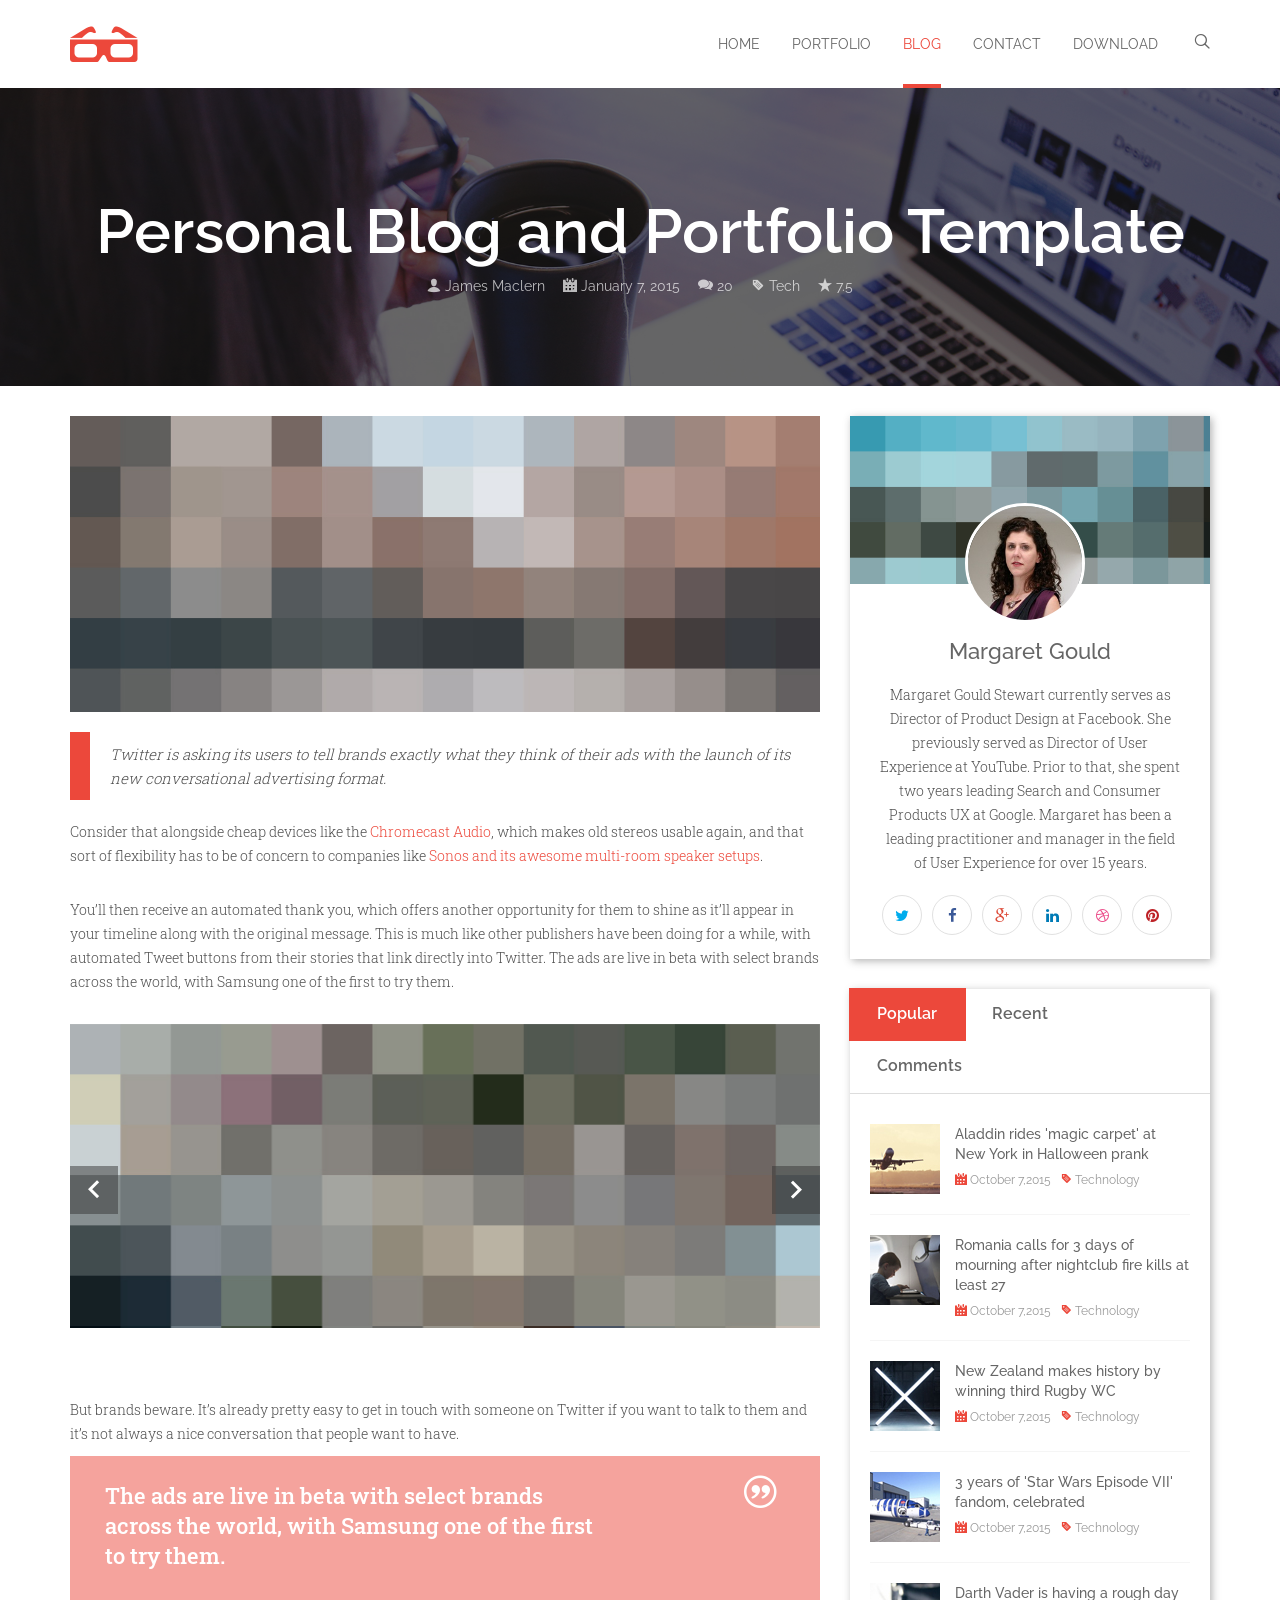
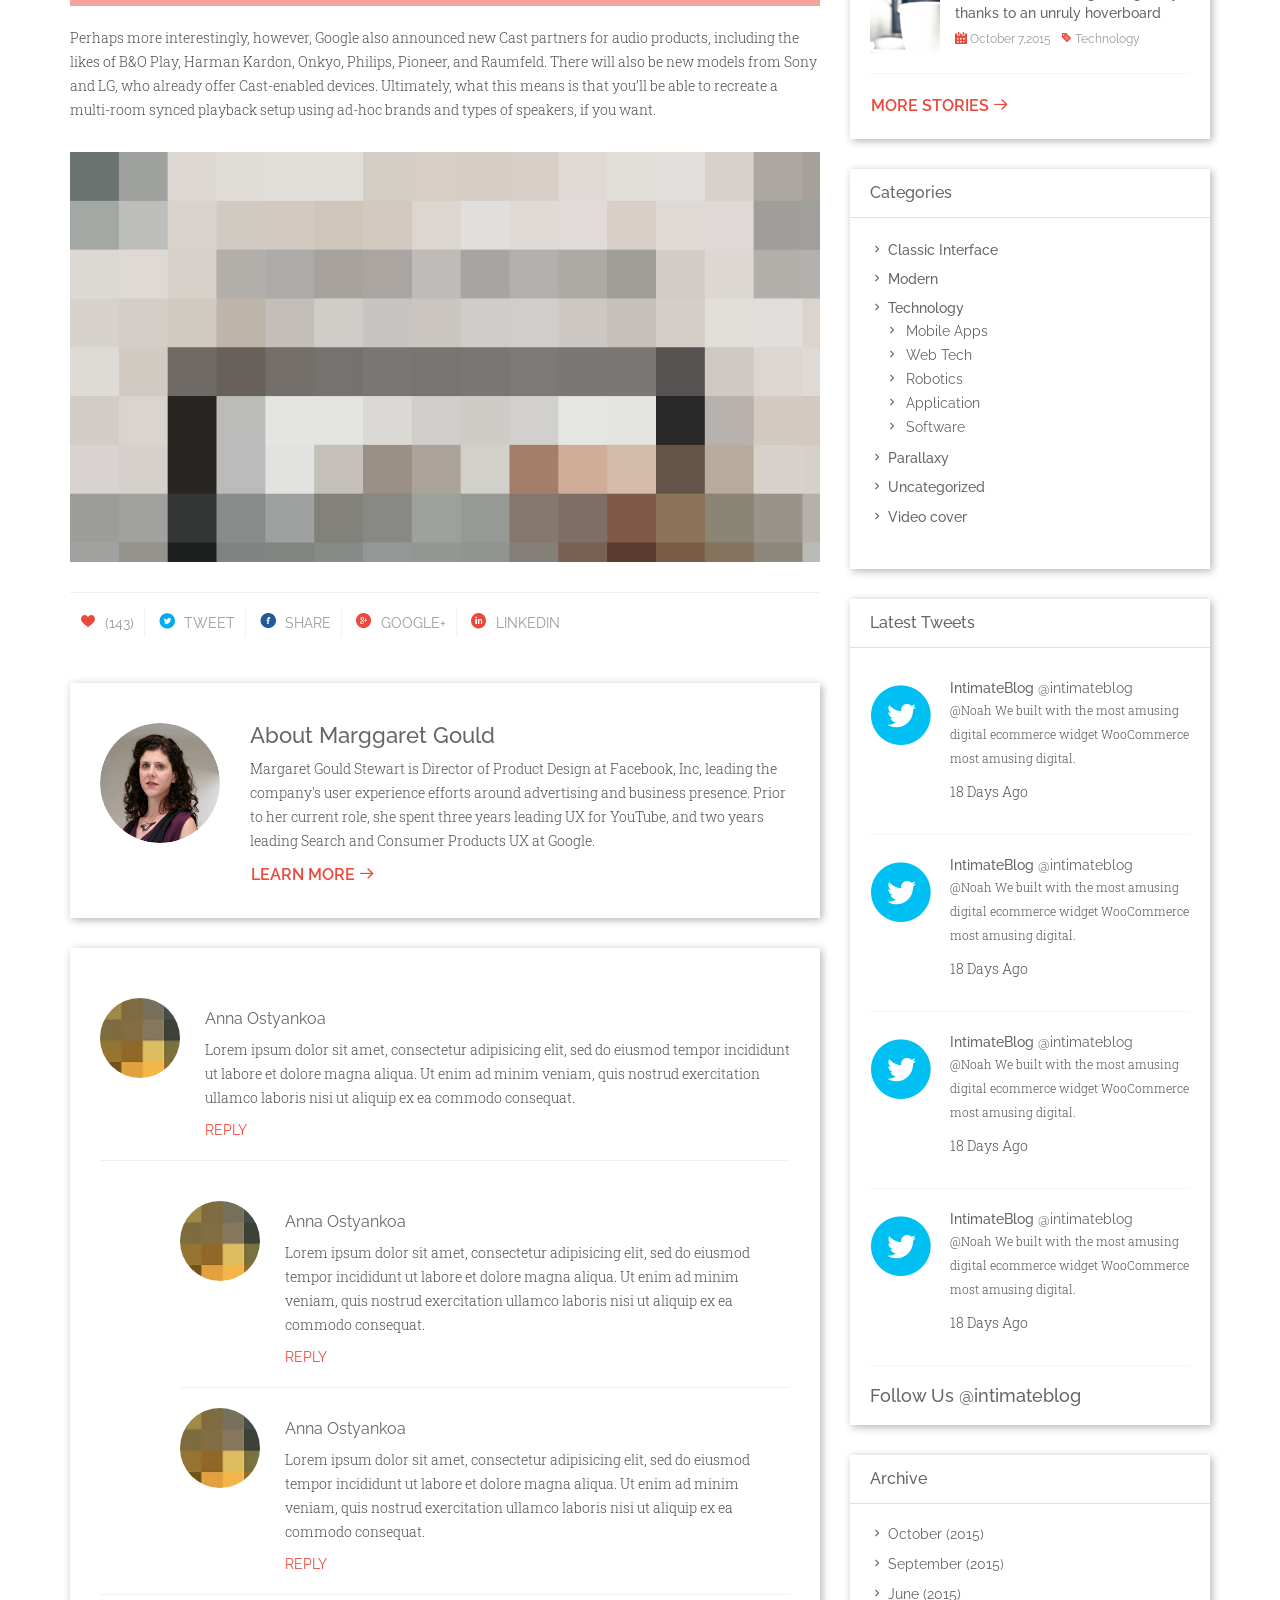
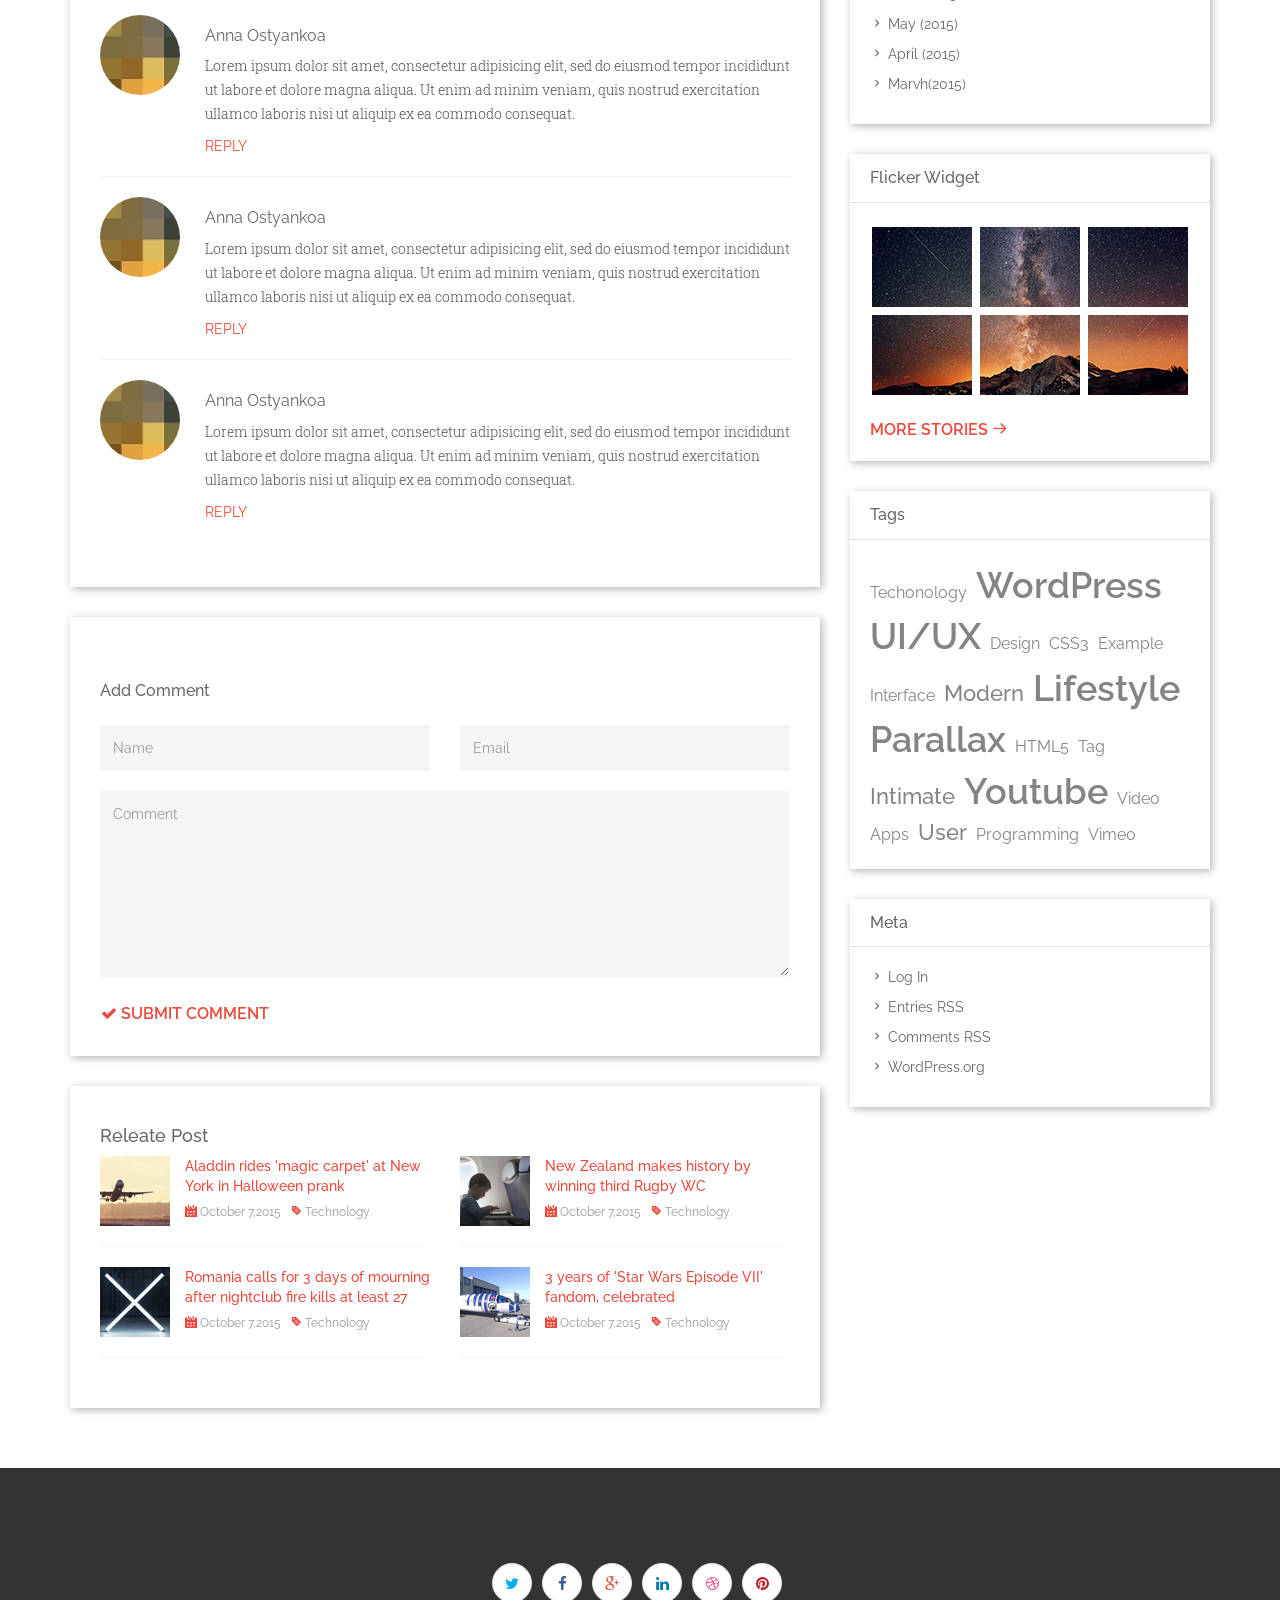
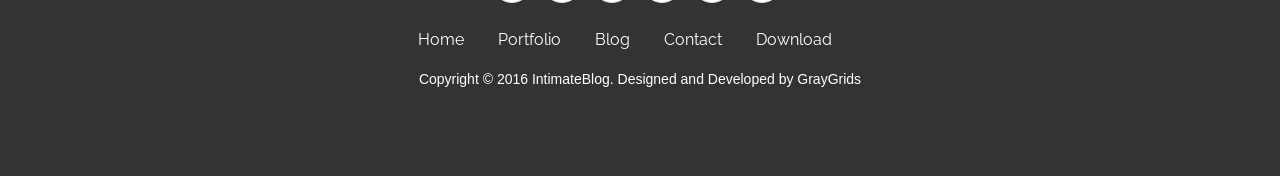
<file: intimate-free-1.0/single.html>
<!DOCTYPE html>
<!--[if IE 8 ]>
<html class="ie ie8" lang="en">
<![endif]-->
<!--[if (gte IE 9)|!(IE)]>
<html lang="en" class="no-js">
<![endif]-->
<html lang="en">
<head>
    <title>Intimate - Personal Blog and Portfolio Template</title>
    <meta charset="UTF-8">
    <meta content="width=device-width, initial-scale=1" name="viewport">
    <!-- Page Description and Author -->
    <meta content="Intimate - Bootstrap HTML5 Blog Template" name=
    "description">
    <meta content="GrayGrids" name="author"><!-- Bootstrap Css -->
    <link href="css/bootstrap.min.css" madia="screen" rel="stylesheet" type=
    "text/css"><!-- Font Icon Css -->
    <link href="fonts/font-awesome.min.css" madia="screen" rel="stylesheet"
    type="text/css">
    <link href="fonts/intimate-fonts.css" madia="screen" rel="stylesheet" type=
    "text/css"><!-- Main Css Styles -->
    <link href="css/main.css" madia="screen" rel="stylesheet" type="text/css">
    <!-- Owl Carousel -->
    <link href="extras/owl/owl.carousel.css" media="screen" rel="stylesheet"
    type="text/css">
    <link href="extras/owl/owl.theme.css" media="screen" rel="stylesheet" type=
    "text/css">
    <link href="extras/animate.css" media="screen" rel="stylesheet" type=
    "text/css">
    <link href="extras/lightbox.css" media="screen" rel="stylesheet" type=
    "text/css">
    <link href="extras/slicknav.css" media="screen" rel="stylesheet" type=
    "text/css"><!-- Responsive Css Styles -->
    <link href="css/responsive.css" madia="screen" rel="stylesheet" type=
    "text/css">
</head>
<body>
    <!-- Header Section Start -->
    <header class="site-header">
        <nav class="navbar navbar-default navbar-intimate role="
        data-offset-top="50" data-spy="affix">
            <div class="container">
                <div class="navbar-header">
                    <!-- Start Toggle Nav For Mobile -->
                     <button class="navbar-toggle" data-target="#navigation"
                    data-toggle="collapse" type="button"><span class=
                    "sr-only">Toggle navigation</span> <span class=
                    "icon-bar"></span> <span class="icon-bar"></span>
                    <span class="icon-bar"></span></button>
                    <div class="logo">
                        <a class="navbar-brand" href="index.html"><i class=
                        "ico-3dglasses"></i></a>
                    </div>
                </div><!-- Stat Search -->
                <div class="side">
                    <a class="show-search"><i class="ico-search"></i></a>
                </div><!-- Form for navbar search area -->
                <form class="full-search">
                    <div class="container">
                        <div class="row">
                            <input class="form-control" placeholder="Search"
                            type="text"> <a class="close-search"><span class=
                            "ico-times"></span></a>
                        </div>
                    </div>
                </form><!-- Search form ends -->
                <!-- Navigation Start -->
                <div class="navbar-collapse collapse" id="navigation">
                    <ul class="nav navbar-nav navbar-right">
                        <li class="dropdown dropdown-toggle">
                            <a data-toggle="dropdown" href=
                            "index.html">Home</a>
                            <ul class="dropdown-menu">
                                <li>
                                    <a href="fullscreen-slider.html">Home -
                                    Fullscreen Slider</a>
                                </li>
                                <li>
                                    <a href="carousel-slider.html">Home - Post
                                    Carousel</a>
                                </li>
                                <li>
                                    <a href="index.html">Home - Default</a>
                                </li>
                            </ul>
                        </li>
                        <li class="dropdown dropdown-toggle">
                            <a data-toggle="dropdown" href="#">Portfolio</a>
                            <ul class="dropdown-menu">
                                <li>
                                    <a href="portfolio-col-3.html">Portfolio 3
                                    column</a>
                                </li>
                                <li>
                                    <a href="portfolio-col-4.html">Portfolio 4
                                    column</a>
                                </li>
                                <li>
                                    <a href="portfolio-item.html">Single
                                    Project</a>
                                </li>
                            </ul>
                        </li>
                        <li class="dropdown dropdown-toggle active">
                            <a data-toggle="dropdown" href="#">Blog</a>
                            <ul class="dropdown-menu">
                                <li>
                                    <a href="blog.html">Blog View</a>
                                </li>
                                <li class="active">
                                    <a href="single.html">Single Post</a>
                                </li>
                            </ul>
                        </li>
                        <li>
                            <a href="contact.html">Contact</a>
                        </li>
                        <li>
                            <a href="#">Download</a>
                        </li>
                    </ul>
                </div><!-- Navigation End -->
            </div>
        </nav><!-- Mobile Menu Start -->
        <ul class="wpb-mobile-menu">
            <li>
                <a href="index.html">Home</a>
                <ul>
                    <li>
                        <a href="fullscreen-slider.html">Home - Fullscreen
                        Slider</a>
                    </li>
                    <li>
                        <a href="carousel-slider.html">Home - Post Carousel</a>
                    </li>
                    <li>
                        <a href="index.html">Home - Default</a>
                    </li>
                </ul>
            </li>
            <li>
                <a href="#">Portfolio</a>
                <ul>
                    <li>
                        <a href="portfolio-col-3.html">Portfolio 3 column</a>
                    </li>
                    <li>
                        <a href="portfolio-col-4.html">Portfolio 4 column</a>
                    </li>
                    <li>
                        <a href="portfolio-item.html">Single Project</a>
                    </li>
                </ul>
            </li>
            <li class="active">
                <a href="#">Blog</a>
                <ul>
                    <li>
                        <a href="blog.html">Blog View</a>
                    </li>
                    <li class="active">
                        <a href="single.html">Single Post</a>
                    </li>
                </ul>
            </li>
            <li>
                <a href="contact.html">Contact</a>
            </li>
            <li>
                <a href="#">Download</a>
            </li>
        </ul><!-- Mobile Menu End -->
    </header><!-- Header Section End -->
    <!-- Hero Area Start -->
    <section class="text-center" id="hero-area">
        <div class="container">
            <div class="row">
                <div class="col-md-12">
                    <div class="intro-area">
                        <h2 class="page-title">Personal Blog and Portfolio
                        Template</h2>
                        <div class="entry-meta">
                            <span class="meta-part"><i class="ico-user"></i>
                            <a href="#">James Maclern</a></span> <span class=
                            "meta-part"><i class="ico-calendar-alt-fill"></i>
                            <a href="#">January 7, 2015</a></span> <span class=
                            "meta-part"><i class="ico-comments"></i> <a href=
                            "#">20</a></span> <span class="meta-part"><i class=
                            "ico-tag"></i> <a href="#">Tech</a></span>
                            <span class="meta-part"><i class="ico-star"></i>
                            <a href="#">7.5</a></span>
                        </div>
                    </div>
                </div>
            </div>
        </div>
    </section><!-- Hero Area End -->
    <!-- Content Start -->
    <div class="single-post" id="content">
        <div class="container">
            <div class="row">
                <div class="col-md-8">
                    <!-- Blog Article Start-->
                    <article class="single-post-content">
                        <!-- Blog item Start -->
                        <div class="blog-item-wrap">
                            <a href="#"><img alt="" src=
                            "img/blog/blog-01.jpg"></a>
                        </div><!-- Blog item End --><br>
                        <blockquote class="capton">
                            <p>Twitter is asking its users to tell brands
                            exactly what they think of their ads with the
                            launch of its new conversational advertising
                            format.</p>
                        </blockquote>
                        <p>Consider that alongside cheap devices like the
                        <a href=
                        "http://thenextweb.com/google/2015/09/29/hands-on-with-googles-new-chromecast-audio-35-streaming-dongle/#gref">
                        Chromecast Audio</a>, which makes old stereos usable
                        again, and that sort of flexibility has to be of
                        concern to companies like <a href=
                        "http://thenextweb.com/gadgets/2015/10/29/sonos-play5-review-worth-the-price-on-audio-quality-alone/#gref">
                        Sonos and its awesome multi-room speaker
                        setups</a>.</p><br>
                        <p>You’ll then receive an automated thank you, which
                        offers another opportunity for them to shine as it’ll
                        appear in your timeline along with the original
                        message. This is much like other publishers have been
                        doing for a while, with automated Tweet buttons from
                        their stories that link directly into Twitter. The ads
                        are live in beta with select brands across the world,
                        with Samsung one of the first to try them.</p>
                        <!-- Feature inner Start -->
                        <div class="feature-inner single-space">
                            <!-- Post post-thumb -->
                            <div class="post-thumb">
                                <div class="touch-slider owl-carousel">
                                    <div class="item">
                                        <a href="#"><img alt="" src=
                                        "img/blog/blog-05.jpg"></a>
                                    </div>
                                    <div class="item">
                                        <a href="#"><img alt="" src=
                                        "img/blog/blog-04.jpg"></a>
                                    </div>
                                    <div class="item">
                                        <a href="#"><img alt="" src=
                                        "img/blog/blog-01.jpg"></a>
                                    </div>
                                </div>
                            </div><!-- End Post post-thumb -->
                        </div><!-- Feature inner End -->
                        <p>But brands beware. It’s already pretty easy to get
                        in touch with someone on Twitter if you want to talk to
                        them and it’s not always a nice conversation that
                        people want to have.</p>
                        <blockquote class="quote">
                            <p>The ads are live in beta with select brands
                            across the world, with Samsung one of the first to
                            try them.</p><span><i class="ico-quote"></i></span>
                        </blockquote>
                        <p>Perhaps more interestingly, however, Google also
                        announced new Cast partners for audio products,
                        including the likes of B&O Play, Harman Kardon, Onkyo,
                        Philips, Pioneer, and Raumfeld. There will also be new
                        models from Sony and LG, who already offer Cast-enabled
                        devices. Ultimately, what this means is that you’ll be
                        able to recreate a multi-room synced playback setup
                        using ad-hoc brands and types of speakers, if you
                        want.</p><!-- Feature inner Start -->
                        <div class="feature-inner single-space">
                            <a href="#"><img alt="" src=
                            "img/blog/blog-02.jpg"></a>
                        </div><!-- Feature inner End -->
                        <div class="links">
                            <a class="heart" href="#"><i class="ico-heart"></i>
                            (143)</a> <a class="twitter" href="#"><i class=
                            "ico-twitter-with-circle"></i> Tweet</a> <a class=
                            "facebook" href="#"><i class=
                            "ico-facebook-with-circle"></i> Share</a> <a class=
                            "google-plus" href="#"><i class=
                            " ico-google-with-circle"></i> Google+</a>
                            <a class="linkedin" href="#"><i class=
                            "ico-linkedin-with-circle"></i> Linkedin</a>
                        </div>
                    </article><!-- Blog Article End-->
                    <!-- Blog Article Start -->
                    <article>
                        <div class="author">
                            <div class="author-img"><img alt="" src=
                            "img/blog/portfolio.jpg"></div>
                            <div class="author-content">
                                <h4>About Marggaret Gould</h4>
                                <p>Margaret Gould Stewart is Director of
                                Product Design at Facebook, Inc, leading the
                                company's user experience efforts around
                                advertising and business presence. Prior to her
                                current role, she spent three years leading UX
                                for YouTube, and two years leading Search and
                                Consumer Products UX at Google.</p><a class=
                                "btn btn-common btn-more" href="#">Learn More
                                <i class="ico-arrow-right"></i></a>
                            </div>
                        </div>
                    </article><!-- Blog Article End -->
                    <!-- Blog Article Start -->
                    <article>
                        <!-- Start Comment Area -->
                        <div id="comments">
                            <ol class="comments-list">
                                <li>
                                    <div class="comment-box clearfix">
                                        <div class="avatar">
                                            <a href="#"><img alt="" src=
                                            "img/blog/user1.jpg"></a>
                                        </div>
                                        <div class="comment-content">
                                            <div class="comment-meta">
                                                <h4 class="comment-by"><a href=
                                                "#">Anna Ostyankoa</a></h4>
                                            </div>
                                            <p>Lorem ipsum dolor sit amet,
                                            consectetur adipisicing elit, sed
                                            do eiusmod tempor incididunt ut
                                            labore et dolore magna aliqua. Ut
                                            enim ad minim veniam, quis nostrud
                                            exercitation ullamco laboris nisi
                                            ut aliquip ex ea commodo
                                            consequat.</p><a class="reply-link"
                                            href="#">Reply</a>
                                        </div>
                                    </div>
                                </li>
                                <li>
                                    <ul>
                                        <li>
                                            <div class="comment-box clearfix">
                                                <div class="avatar">
                                                    <a href="#"><img alt=""
                                                    src="img/blog/user2.jpg"></a>
                                                </div>
                                                <div class="comment-content">
                                                    <div class="comment-meta">
                                                        <h4 class="comment-by">
                                                        <a href="#">Anna
                                                        Ostyankoa</a></h4>
                                                    </div>
                                                    <p>Lorem ipsum dolor sit
                                                    amet, consectetur
                                                    adipisicing elit, sed do
                                                    eiusmod tempor incididunt
                                                    ut labore et dolore magna
                                                    aliqua. Ut enim ad minim
                                                    veniam, quis nostrud
                                                    exercitation ullamco
                                                    laboris nisi ut aliquip ex
                                                    ea commodo
                                                    consequat.</p><a class=
                                                    "reply-link" href=
                                                    "#">Reply</a>
                                                </div>
                                            </div>
                                        </li>
                                        <li>
                                            <div class="comment-box clearfix">
                                                <div class="avatar">
                                                    <a href="#"><img alt=""
                                                    src="img/blog/user2.jpg"></a>
                                                </div>
                                                <div class="comment-content">
                                                    <div class="comment-meta">
                                                        <h4 class="comment-by">
                                                        <a href="#">Anna
                                                        Ostyankoa</a></h4>
                                                    </div>
                                                    <p>Lorem ipsum dolor sit
                                                    amet, consectetur
                                                    adipisicing elit, sed do
                                                    eiusmod tempor incididunt
                                                    ut labore et dolore magna
                                                    aliqua. Ut enim ad minim
                                                    veniam, quis nostrud
                                                    exercitation ullamco
                                                    laboris nisi ut aliquip ex
                                                    ea commodo
                                                    consequat.</p><a class=
                                                    "reply-link" href=
                                                    "#">Reply</a>
                                                </div>
                                            </div>
                                        </li>
                                    </ul>
                                </li>
                                <li>
                                    <div class="comment-box clearfix">
                                        <div class="avatar">
                                            <a href="#"><img alt="" src=
                                            "img/blog/user4.jpg"></a>
                                        </div>
                                        <div class="comment-content">
                                            <div class="comment-meta">
                                                <h4 class="comment-by"><a href=
                                                "#">Anna Ostyankoa</a></h4>
                                            </div>
                                            <p>Lorem ipsum dolor sit amet,
                                            consectetur adipisicing elit, sed
                                            do eiusmod tempor incididunt ut
                                            labore et dolore magna aliqua. Ut
                                            enim ad minim veniam, quis nostrud
                                            exercitation ullamco laboris nisi
                                            ut aliquip ex ea commodo
                                            consequat.</p><a class="reply-link"
                                            href="#">Reply</a>
                                        </div>
                                    </div>
                                </li>
                                <li>
                                    <div class="comment-box clearfix">
                                        <div class="avatar">
                                            <a href="#"><img alt="" src=
                                            "img/blog/user4.jpg"></a>
                                        </div>
                                        <div class="comment-content">
                                            <div class="comment-meta">
                                                <h4 class="comment-by"><a href=
                                                "#">Anna Ostyankoa</a></h4>
                                            </div>
                                            <p>Lorem ipsum dolor sit amet,
                                            consectetur adipisicing elit, sed
                                            do eiusmod tempor incididunt ut
                                            labore et dolore magna aliqua. Ut
                                            enim ad minim veniam, quis nostrud
                                            exercitation ullamco laboris nisi
                                            ut aliquip ex ea commodo
                                            consequat.</p><a class="reply-link"
                                            href="#">Reply</a>
                                        </div>
                                    </div>
                                </li>
                                <li>
                                    <div class="comment-box clearfix">
                                        <div class="avatar">
                                            <a href="#"><img alt="" src=
                                            "img/blog/user4.jpg"></a>
                                        </div>
                                        <div class="comment-content">
                                            <div class="comment-meta">
                                                <h4 class="comment-by"><a href=
                                                "#">Anna Ostyankoa</a></h4>
                                            </div>
                                            <p>Lorem ipsum dolor sit amet,
                                            consectetur adipisicing elit, sed
                                            do eiusmod tempor incididunt ut
                                            labore et dolore magna aliqua. Ut
                                            enim ad minim veniam, quis nostrud
                                            exercitation ullamco laboris nisi
                                            ut aliquip ex ea commodo
                                            consequat.</p><a class="reply-link"
                                            href="#">Reply</a>
                                        </div>
                                    </div>
                                </li>
                            </ol>
                        </div><!-- End Comment Area -->
                    </article><!-- Blog Article End -->
                    <!-- Blog Article Start -->
                    <article>
                        <!-- Start Respond Form -->
                        <div id="respond">
                            <h2 class="respond-title">Add Comment</h2>
                            <form action="#">
                                <div class="row">
                                    <div class="col-md-6">
                                        <input class="form-control" id="author"
                                        name="author" placeholder="Name" size=
                                        "30" type="text" value="">
                                    </div>
                                    <div class="col-md-6">
                                        <input class="form-control" id="email"
                                        name="author" placeholder="Email" size=
                                        "30" type="text" value="">
                                    </div>
                                </div>
                                <div class="row">
                                    <div class="col-md-12">
                                        <textarea class="form-control" cols=
                                        "45" id="comment" name="comment"
                                        placeholder="Comment" rows="8">
</textarea> <a class="btn btn-common btn-more"
                                        id="submit" type="submit"><i class=
                                        "fa fa-check"></i> Submit Comment</a>
                                    </div>
                                </div>
                            </form>
                        </div><!-- End Respond Form -->
                    </article><!-- Blog Article End -->
                    <!-- Blog Article Start -->
                    <article>
                        <div class="relate-post">
                            <h4>Releate Post</h4>
                            <div class="row">
                                <div class="col-sm-6">
                                    <ul class="posts-list">
                                        <li>
                                            <div class="widget-thumb">
                                                <a href="#"><img alt="" src=
                                                "img/post/post1.jpg"></a>
                                            </div>
                                            <div class="widget-content">
                                                <a href="#">Aladdin rides
                                                'magic carpet' at New York in
                                                Halloween prank</a>
                                                <div class="meta">
                                                    <span><i class=
                                                    "ico-calendar-alt-fill"></i>
                                                    October 7,2015</span>
                                                    <span><i class=
                                                    "ico-tag"></i>
                                                    Technology</span>
                                                </div>
                                            </div>
                                            <div class="clearfix"></div>
                                        </li>
                                    </ul>
                                </div>
                                <div class="col-sm-6">
                                    <ul class="posts-list">
                                        <li>
                                            <div class="widget-thumb">
                                                <a href="#"><img alt="" src=
                                                "img/post/post2.jpg"></a>
                                            </div>
                                            <div class="widget-content">
                                                <a href="#">New Zealand makes
                                                history by winning third Rugby
                                                WC</a>
                                                <div class="meta">
                                                    <span><i class=
                                                    "ico-calendar-alt-fill"></i>
                                                    October 7,2015</span>
                                                    <span><i class=
                                                    "ico-tag"></i>
                                                    Technology</span>
                                                </div>
                                            </div>
                                            <div class="clearfix"></div>
                                        </li>
                                    </ul>
                                </div>
                                <div class="col-sm-6">
                                    <ul class="posts-list">
                                        <li>
                                            <div class="widget-thumb">
                                                <a href="#"><img alt="" src=
                                                "img/post/post3.jpg"></a>
                                            </div>
                                            <div class="widget-content">
                                                <a href="#">Romania calls for 3
                                                days of mourning after
                                                nightclub fire kills at least
                                                27</a>
                                                <div class="meta">
                                                    <span><i class=
                                                    "ico-calendar-alt-fill"></i>
                                                    October 7,2015</span>
                                                    <span><i class=
                                                    "ico-tag"></i>
                                                    Technology</span>
                                                </div>
                                            </div>
                                            <div class="clearfix"></div>
                                        </li>
                                    </ul>
                                </div>
                                <div class="col-sm-6">
                                    <ul class="posts-list">
                                        <li>
                                            <div class="widget-thumb">
                                                <a href="#"><img alt="" src=
                                                "img/post/post4.jpg"></a>
                                            </div>
                                            <div class="widget-content">
                                                <a href="#">3 years of 'Star
                                                Wars Episode VII' fandom,
                                                celebrated</a>
                                                <div class="meta">
                                                    <span><i class=
                                                    "ico-calendar-alt-fill"></i>
                                                    October 7,2015</span>
                                                    <span><i class=
                                                    "ico-tag"></i>
                                                    Technology</span>
                                                </div>
                                            </div>
                                            <div class="clearfix"></div>
                                        </li>
                                    </ul>
                                </div>
                            </div>
                        </div>
                    </article><!-- Blog Article End -->
                </div>
                <div class="col-md-4">
                    <div class="sidebar">
                        <div class="entry-widget">
                            <div class="widget-profile">
                                <div class="image"><img alt="" src=
                                "img/blog/cover.jpg"></div>
                                <div class="portfolio"><img alt="" src=
                                "img/blog/portfolio.jpg"></div>
                                <div class="info">
                                    <h3 class="name">Margaret Gould</h3>
                                    <p class="details">Margaret Gould Stewart
                                    currently serves as Director of Product
                                    Design at Facebook. She previously served
                                    as Director of User Experience at YouTube.
                                    Prior to that, she spent two years leading
                                    Search and Consumer Products UX at Google.
                                    Margaret has been a leading practitioner
                                    and manager in the field of User Experience
                                    for over 15 years.</p>
                                    <div class="social-links">
                                        <a class="twitter social-link"
                                        data-placement="top" data-toggle=
                                        "tooltip" href="#" title=
                                        "Twitter"><i class=
                                        "fa fa-twitter"></i></a> <a class=
                                        "facebook social-link" data-placement=
                                        "top" data-toggle="tooltip" href="#"
                                        title="Facebook"><i class=
                                        "fa fa-facebook"></i></a> <a class=
                                        "google-plus social-link"
                                        data-placement="top" data-toggle=
                                        "tooltip" href="#" title=
                                        "Google+"><i class=
                                        "fa fa-google-plus"></i></a> <a class=
                                        "linkedin social-link" data-placement=
                                        "top" data-toggle="tooltip" href="#"
                                        title="LinkedIn"><i class=
                                        "fa fa-linkedin"></i></a> <a class=
                                        "dribbble social-link" data-placement=
                                        "top" data-toggle="tooltip" href="#"
                                        title="Dribbble"><i class=
                                        "fa fa-dribbble"></i></a> <a class=
                                        "pinterest social-link" data-placement=
                                        "top" data-toggle="tooltip" href="#"
                                        title="Pinterest"><i class=
                                        "fa fa-pinterest"></i></a>
                                    </div>
                                </div>
                            </div>
                        </div>
                        <div class="entry-widget">
                            <!-- Nav Tabs -->
                            <ul class="nav nav-tabs">
                                <li class="active">
                                    <a data-toggle="tab" href=
                                    "#tab1">Popular</a>
                                </li>
                                <li>
                                    <a data-toggle="tab" href=
                                    "#tab2">Recent</a>
                                </li>
                                <li>
                                    <a data-toggle="tab" href=
                                    "#tab3">Comments</a>
                                </li>
                            </ul><!-- Tab Panels -->
                            <div class="tab-content">
                                <!-- Tab Content 1 -->
                                <div class="tab-pane in active fadeInDown" id=
                                "tab1">
                                    <ul class="posts-list">
                                        <li>
                                            <div class="widget-thumb">
                                                <a href="#"><img alt="" src=
                                                "img/post/post1.jpg"></a>
                                            </div>
                                            <div class="widget-content">
                                                <a href="#">Aladdin rides
                                                'magic carpet' at New York in
                                                Halloween prank</a>
                                                <div class="meta">
                                                    <span><i class=
                                                    "ico-calendar-alt-fill"></i>
                                                    October 7,2015</span>
                                                    <span><i class=
                                                    "ico-tag"></i>
                                                    Technology</span>
                                                </div>
                                            </div>
                                            <div class="clearfix"></div>
                                        </li>
                                        <li>
                                            <div class="widget-thumb">
                                                <a href="#"><img alt="" src=
                                                "img/post/post2.jpg"></a>
                                            </div>
                                            <div class="widget-content">
                                                <a href="#">Romania calls for 3
                                                days of mourning after
                                                nightclub fire kills at least
                                                27</a>
                                                <div class="meta">
                                                    <span><i class=
                                                    "ico-calendar-alt-fill"></i>
                                                    October 7,2015</span>
                                                    <span><i class=
                                                    "ico-tag"></i>
                                                    Technology</span>
                                                </div>
                                            </div>
                                            <div class="clearfix"></div>
                                        </li>
                                        <li>
                                            <div class="widget-thumb">
                                                <a href="#"><img alt="" src=
                                                "img/post/post3.jpg"></a>
                                            </div>
                                            <div class="widget-content">
                                                <a href="#">New Zealand makes
                                                history by winning third Rugby
                                                WC</a>
                                                <div class="meta">
                                                    <span><i class=
                                                    "ico-calendar-alt-fill"></i>
                                                    October 7,2015</span>
                                                    <span><i class=
                                                    "ico-tag"></i>
                                                    Technology</span>
                                                </div>
                                            </div>
                                            <div class="clearfix"></div>
                                        </li>
                                        <li>
                                            <div class="widget-thumb">
                                                <a href="#"><img alt="" src=
                                                "img/post/post4.jpg"></a>
                                            </div>
                                            <div class="widget-content">
                                                <a href="#">3 years of 'Star
                                                Wars Episode VII' fandom,
                                                celebrated</a>
                                                <div class="meta">
                                                    <span><i class=
                                                    "ico-calendar-alt-fill"></i>
                                                    October 7,2015</span>
                                                    <span><i class=
                                                    "ico-tag"></i>
                                                    Technology</span>
                                                </div>
                                            </div>
                                            <div class="clearfix"></div>
                                        </li>
                                        <li>
                                            <div class="widget-thumb">
                                                <a href="#"><img alt="" src=
                                                "img/post/post5.jpg"></a>
                                            </div>
                                            <div class="widget-content">
                                                <a href="#">Darth Vader is
                                                having a rough day thanks to an
                                                unruly hoverboard</a>
                                                <div class="meta">
                                                    <span><i class=
                                                    "ico-calendar-alt-fill"></i>
                                                    October 7,2015</span>
                                                    <span><i class=
                                                    "ico-tag"></i>
                                                    Technology</span>
                                                </div>
                                            </div>
                                            <div class="clearfix"></div>
                                        </li>
                                    </ul>
                                </div><!-- Tab Content 2 -->
                                <div class="tab-pane fadeInDown" id="tab2">
                                    <ul class="posts-list">
                                        <li>
                                            <div class="widget-thumb">
                                                <a href="#"><img alt="" src=
                                                "img/post/post5.jpg"></a>
                                            </div>
                                            <div class="widget-content">
                                                <a href="#">Aladdin rides
                                                'magic carpet' at New York in
                                                Halloween prank</a>
                                                <div class="meta">
                                                    <span><i class=
                                                    "ico-calendar-alt-fill"></i>
                                                    October 7,2015</span>
                                                    <span><i class=
                                                    "ico-tag"></i>
                                                    Technology</span>
                                                </div>
                                            </div>
                                            <div class="clearfix"></div>
                                        </li>
                                        <li>
                                            <div class="widget-thumb">
                                                <a href="#"><img alt="" src=
                                                "img/post/post4.jpg"></a>
                                            </div>
                                            <div class="widget-content">
                                                <a href="#">Romania calls for 3
                                                days of mourning after
                                                nightclub fire kills at least
                                                27</a>
                                                <div class="meta">
                                                    <span><i class=
                                                    "ico-calendar-alt-fill"></i>
                                                    October 7,2015</span>
                                                    <span><i class=
                                                    "ico-tag"></i>
                                                    Technology</span>
                                                </div>
                                            </div>
                                            <div class="clearfix"></div>
                                        </li>
                                        <li>
                                            <div class="widget-thumb">
                                                <a href="#"><img alt="" src=
                                                "img/post/post3.jpg"></a>
                                            </div>
                                            <div class="widget-content">
                                                <a href="#">New Zealand makes
                                                history by winning third Rugby
                                                WC</a>
                                                <div class="meta">
                                                    <span><i class=
                                                    "ico-calendar-alt-fill"></i>
                                                    October 7,2015</span>
                                                    <span><i class=
                                                    "ico-tag"></i>
                                                    Technology</span>
                                                </div>
                                            </div>
                                            <div class="clearfix"></div>
                                        </li>
                                        <li>
                                            <div class="widget-thumb">
                                                <a href="#"><img alt="" src=
                                                "img/post/post2.jpg"></a>
                                            </div>
                                            <div class="widget-content">
                                                <a href="#">3 years of 'Star
                                                Wars Episode VII' fandom,
                                                celebrated</a>
                                                <div class="meta">
                                                    <span><i class=
                                                    "ico-calendar-alt-fill"></i>
                                                    October 7,2015</span>
                                                    <span><i class=
                                                    "ico-tag"></i>
                                                    Technology</span>
                                                </div>
                                            </div>
                                            <div class="clearfix"></div>
                                        </li>
                                        <li>
                                            <div class="widget-thumb">
                                                <a href="#"><img alt="" src=
                                                "img/post/post1.jpg"></a>
                                            </div>
                                            <div class="widget-content">
                                                <a href="#">Darth Vader is
                                                having a rough day thanks to an
                                                unruly hoverboard</a>
                                                <div class="meta">
                                                    <span><i class=
                                                    "ico-calendar-alt-fill"></i>
                                                    October 7,2015</span>
                                                    <span><i class=
                                                    "ico-tag"></i>
                                                    Technology</span>
                                                </div>
                                            </div>
                                            <div class="clearfix"></div>
                                        </li>
                                    </ul>
                                </div><!-- End Tab Content 2 -->
                                <!-- Tab Content 3 -->
                                <div class="tab-pane" id="tab3">
                                    <ul class="posts-list">
                                        <li>
                                            <div class="widget-thumb">
                                                <a href="#"><img alt="" src=
                                                "img/post/post1.jpg"></a>
                                            </div>
                                            <div class="widget-content">
                                                <a href="#">Aladdin rides
                                                'magic carpet' at New York in
                                                Halloween prank</a>
                                                <div class="meta">
                                                    <span><i class=
                                                    "ico-calendar-alt-fill"></i>
                                                    October 7,2015</span>
                                                    <span><i class=
                                                    "ico-tag"></i>
                                                    Technology</span>
                                                </div>
                                            </div>
                                            <div class="clearfix"></div>
                                        </li>
                                        <li>
                                            <div class="widget-thumb">
                                                <a href="#"><img alt="" src=
                                                "img/post/post2.jpg"></a>
                                            </div>
                                            <div class="widget-content">
                                                <a href="#">Romania calls for 3
                                                days of mourning after
                                                nightclub fire kills at least
                                                27</a>
                                                <div class="meta">
                                                    <span><i class=
                                                    "ico-calendar-alt-fill"></i>
                                                    October 7,2015</span>
                                                    <span><i class=
                                                    "ico-tag"></i>
                                                    Technology</span>
                                                </div>
                                            </div>
                                            <div class="clearfix"></div>
                                        </li>
                                        <li>
                                            <div class="widget-thumb">
                                                <a href="#"><img alt="" src=
                                                "img/post/post3.jpg"></a>
                                            </div>
                                            <div class="widget-content">
                                                <a href="#">New Zealand makes
                                                history by winning third Rugby
                                                WC</a>
                                                <div class="meta">
                                                    <span><i class=
                                                    "ico-calendar-alt-fill"></i>
                                                    October 7,2015</span>
                                                    <span><i class=
                                                    "ico-tag"></i>
                                                    Technology</span>
                                                </div>
                                            </div>
                                            <div class="clearfix"></div>
                                        </li>
                                        <li>
                                            <div class="widget-thumb">
                                                <a href="#"><img alt="" src=
                                                "img/post/post4.jpg"></a>
                                            </div>
                                            <div class="widget-content">
                                                <a href="#">3 years of 'Star
                                                Wars Episode VII' fandom,
                                                celebrated</a>
                                                <div class="meta">
                                                    <span><i class=
                                                    "ico-calendar-alt-fill"></i>
                                                    October 7,2015</span>
                                                    <span><i class=
                                                    "ico-tag"></i>
                                                    Technology</span>
                                                </div>
                                            </div>
                                            <div class="clearfix"></div>
                                        </li>
                                        <li>
                                            <div class="widget-thumb">
                                                <a href="#"><img alt="" src=
                                                "img/post/post5.jpg"></a>
                                            </div>
                                            <div class="widget-content">
                                                <a href="#">Darth Vader is
                                                having a rough day thanks to an
                                                unruly hoverboard</a>
                                                <div class="meta">
                                                    <span><i class=
                                                    "ico-calendar-alt-fill"></i>
                                                    October 7,2015</span>
                                                    <span><i class=
                                                    "ico-tag"></i>
                                                    Technology</span>
                                                </div>
                                            </div>
                                            <div class="clearfix"></div>
                                        </li>
                                    </ul>
                                </div><!-- End Tab Content 3 -->
                                <a class="btn btn-common more" href="#">More
                                Stories <i class="ico-arrow-right"></i></a>
                            </div><!-- End Tab Panels -->
                        </div>
                        <div class="entry-widget">
                            <h5 class="widget-title">Categories</h5>
                            <!-- Accordion  -->
                            <div class="accordion">
                                <div class="panel-group" id="accordion">
                                    <!-- Start Accordion 1 -->
                                    <div class="panel panel-default">
                                        <!-- Toggle Headin -->
                                        <h4 class="panel-title"><a data-parent=
                                        "#accordion" data-toggle="collapse"
                                        href="#collapse-1"><i class=
                                        "ico-keyboard_arrow_right"></i> Classic
                                        Interface</a></h4>
                                        <!-- Toggle Content -->
                                        <div class="panel-collapse collapse"
                                        id="collapse-1">
                                            <div class="panel-body">
                                                <ul class="cat-menu-list">
                                                    <li>
                                                        <a href="#"><i class=
                                                        "ico-keyboard_arrow_right">
                                                        </i> Mobile Apps</a>
                                                    </li>
                                                    <li>
                                                        <a href="#"><i class=
                                                        "ico-keyboard_arrow_right">
                                                        </i> Web Tech</a>
                                                    </li>
                                                    <li>
                                                        <a href="#"><i class=
                                                        "ico-keyboard_arrow_right">
                                                        </i> Robotics</a>
                                                    </li>
                                                    <li>
                                                        <a href="#"><i class=
                                                        "ico-keyboard_arrow_right">
                                                        </i> Application</a>
                                                    </li>
                                                    <li>
                                                        <a href="#"><i class=
                                                        "ico-keyboard_arrow_right">
                                                        </i> Software</a>
                                                    </li>
                                                </ul>
                                            </div>
                                        </div>
                                    </div><!-- End Accordion 1 -->
                                    <!-- Start Accordion 2 -->
                                    <div class="panel panel-default">
                                        <!-- Toggle Headin -->
                                        <h4 class="panel-title"><a data-parent=
                                        "#accordion" data-toggle="collapse"
                                        href="#collapse-2"><i class=
                                        "ico-keyboard_arrow_right"></i>
                                        Modern</a></h4><!-- Toggle Content -->
                                        <div class="panel-collapse collapse"
                                        id="collapse-2">
                                            <div class="panel-body">
                                                <ul class="cat-menu-list">
                                                    <li>
                                                        <a href="#"><i class=
                                                        "ico-keyboard_arrow_right">
                                                        </i> Mobile Apps</a>
                                                    </li>
                                                    <li>
                                                        <a href="#"><i class=
                                                        "ico-keyboard_arrow_right">
                                                        </i> Web Tech</a>
                                                    </li>
                                                    <li>
                                                        <a href="#"><i class=
                                                        "ico-keyboard_arrow_right">
                                                        </i> Robotics</a>
                                                    </li>
                                                    <li>
                                                        <a href="#"><i class=
                                                        "ico-keyboard_arrow_right">
                                                        </i> Application</a>
                                                    </li>
                                                    <li>
                                                        <a href="#"><i class=
                                                        "ico-keyboard_arrow_right">
                                                        </i> Software</a>
                                                    </li>
                                                </ul>
                                            </div>
                                        </div>
                                    </div><!-- End Accordion 2 -->
                                    <!-- Start Accordion 3 -->
                                    <div class="panel panel-default">
                                        <!-- Toggle Headin -->
                                        <h4 class="panel-title"><a data-parent=
                                        "#accordion" data-toggle="collapse"
                                        href="#collapse-4"><i class=
                                        "ico-keyboard_arrow_right"></i>
                                        Technology</a></h4>
                                        <!-- Toggle Content -->
                                        <div class="panel-collapse collapse in"
                                        id="collapse-4">
                                            <div class="panel-body">
                                                <ul class="cat-menu-list">
                                                    <li>
                                                        <a href="#"><i class=
                                                        "ico-keyboard_arrow_right">
                                                        </i> Mobile Apps</a>
                                                    </li>
                                                    <li>
                                                        <a href="#"><i class=
                                                        "ico-keyboard_arrow_right">
                                                        </i> Web Tech</a>
                                                    </li>
                                                    <li>
                                                        <a href="#"><i class=
                                                        "ico-keyboard_arrow_right">
                                                        </i> Robotics</a>
                                                    </li>
                                                    <li>
                                                        <a href="#"><i class=
                                                        "ico-keyboard_arrow_right">
                                                        </i> Application</a>
                                                    </li>
                                                    <li>
                                                        <a href="#"><i class=
                                                        "ico-keyboard_arrow_right">
                                                        </i> Software</a>
                                                    </li>
                                                </ul>
                                            </div>
                                        </div>
                                    </div><!-- End Accordion 3 -->
                                    <!-- Start Accordion 4 -->
                                    <div class="panel panel-default">
                                        <!-- Toggle Headin -->
                                        <h4 class="panel-title"><a data-parent=
                                        "#accordion" data-toggle="collapse"
                                        href="#collapse-3"><i class=
                                        "ico-keyboard_arrow_right"></i>
                                        Parallaxy</a></h4>
                                        <!-- Toggle Content -->
                                        <div class="panel-collapse collapse"
                                        id="collapse-3">
                                            <div class="panel-body">
                                                <ul class="cat-menu-list">
                                                    <li>
                                                        <a href="#"><i class=
                                                        "ico-keyboard_arrow_right">
                                                        </i> Mobile Apps</a>
                                                    </li>
                                                    <li>
                                                        <a href="#"><i class=
                                                        "ico-keyboard_arrow_right">
                                                        </i> Web Tech</a>
                                                    </li>
                                                    <li>
                                                        <a href="#"><i class=
                                                        "ico-keyboard_arrow_right">
                                                        </i> Robotics</a>
                                                    </li>
                                                    <li>
                                                        <a href="#"><i class=
                                                        "ico-keyboard_arrow_right">
                                                        </i> Application</a>
                                                    </li>
                                                    <li>
                                                        <a href="#"><i class=
                                                        "ico-keyboard_arrow_right">
                                                        </i> Software</a>
                                                    </li>
                                                </ul>
                                            </div>
                                        </div>
                                    </div><!-- End Accordion 4 -->
                                    <!-- Start Accordion 5-->
                                    <div class="panel panel-default">
                                        <!-- Toggle Headin -->
                                        <h4 class="panel-title"><a data-parent=
                                        "#accordion" data-toggle="collapse"
                                        href="#collapse-5"><i class=
                                        "ico-keyboard_arrow_right"></i>
                                        Uncategorized</a></h4>
                                        <!-- Toggle Content -->
                                        <div class="panel-collapse collapse"
                                        id="collapse-5">
                                            <div class="panel-body">
                                                <ul class="cat-menu-list">
                                                    <li>
                                                        <a href="#"><i class=
                                                        "ico-keyboard_arrow_right">
                                                        </i> Mobile Apps</a>
                                                    </li>
                                                    <li>
                                                        <a href="#"><i class=
                                                        "ico-keyboard_arrow_right">
                                                        </i> Web Tech</a>
                                                    </li>
                                                    <li>
                                                        <a href="#"><i class=
                                                        "ico-keyboard_arrow_right">
                                                        </i> Robotics</a>
                                                    </li>
                                                    <li>
                                                        <a href="#"><i class=
                                                        "ico-keyboard_arrow_right">
                                                        </i> Application</a>
                                                    </li>
                                                    <li>
                                                        <a href="#"><i class=
                                                        "ico-keyboard_arrow_right">
                                                        </i> Software</a>
                                                    </li>
                                                </ul>
                                            </div>
                                        </div>
                                    </div><!-- End Accordion 5 -->
                                    <!-- Start Accordion 6-->
                                    <div class="panel panel-default">
                                        <!-- Toggle Headin -->
                                        <h4 class="panel-title"><a data-parent=
                                        "#accordion" data-toggle="collapse"
                                        href="#collapse-6"><i class=
                                        "ico-keyboard_arrow_right"></i> Video
                                        cover</a></h4><!-- Toggle Content -->
                                        <div class="panel-collapse collapse"
                                        id="collapse-6">
                                            <div class="panel-body">
                                                <ul class="cat-menu-list">
                                                    <li>
                                                        <a href="#"><i class=
                                                        "ico-keyboard_arrow_right">
                                                        </i> Mobile Apps</a>
                                                    </li>
                                                    <li>
                                                        <a href="#"><i class=
                                                        "ico-keyboard_arrow_right">
                                                        </i> Web Tech</a>
                                                    </li>
                                                    <li>
                                                        <a href="#"><i class=
                                                        "ico-keyboard_arrow_right">
                                                        </i> Robotics</a>
                                                    </li>
                                                    <li>
                                                        <a href="#"><i class=
                                                        "ico-keyboard_arrow_right">
                                                        </i> Application</a>
                                                    </li>
                                                    <li>
                                                        <a href="#"><i class=
                                                        "ico-keyboard_arrow_right">
                                                        </i> Software</a>
                                                    </li>
                                                </ul>
                                            </div>
                                        </div>
                                    </div><!-- End Accordion 6 -->
                                </div>
                            </div>
                        </div>
                        <div class="entry-widget">
                            <h5 class="widget-title">Latest Tweets</h5>
                            <div class="latest-tweets">
                                <ul class="posts-list">
                                    <li>
                                        <div class="icon">
                                            <a href="#"><i class=
                                            "ico-twitter-with-circle"></i></a>
                                        </div>
                                        <div class="tweets-content">
                                            <a href="#">IntimateBlog
                                            <span>@intimateblog</span></a>
                                            <p class="details">
                                            <span>@Noah</span> We built with
                                            the most amusing digital ecommerce
                                            widget WooCommerce most amusing
                                            digital.</p>
                                            <p class="ago">18 Days Ago</p>
                                        </div>
                                    </li>
                                    <li>
                                        <div class="icon">
                                            <a href="#"><i class=
                                            "ico-twitter-with-circle"></i></a>
                                        </div>
                                        <div class="tweets-content">
                                            <a href="#">IntimateBlog
                                            <span>@intimateblog</span></a>
                                            <p class="details">
                                            <span>@Noah</span> We built with
                                            the most amusing digital ecommerce
                                            widget WooCommerce most amusing
                                            digital.</p>
                                            <p class="ago">18 Days Ago</p>
                                        </div>
                                    </li>
                                    <li>
                                        <div class="icon">
                                            <a href="#"><i class=
                                            "ico-twitter-with-circle"></i></a>
                                        </div>
                                        <div class="tweets-content">
                                            <a href="#">IntimateBlog
                                            <span>@intimateblog</span></a>
                                            <p class="details">
                                            <span>@Noah</span> We built with
                                            the most amusing digital ecommerce
                                            widget WooCommerce most amusing
                                            digital.</p>
                                            <p class="ago">18 Days Ago</p>
                                        </div>
                                    </li>
                                    <li>
                                        <div class="icon">
                                            <a href="#"><i class=
                                            "ico-twitter-with-circle"></i></a>
                                        </div>
                                        <div class="tweets-content">
                                            <a href="#">IntimateBlog
                                            <span>@intimateblog</span></a>
                                            <p class="details">
                                            <span>@Noah</span> We built with
                                            the most amusing digital ecommerce
                                            widget WooCommerce most amusing
                                            digital.</p>
                                            <p class="ago">18 Days Ago</p>
                                        </div>
                                    </li>
                                </ul>
                                <div class="follow">
                                    <h4>Follow Us <a href=
                                    "#">@intimateblog</a></h4>
                                </div>
                            </div>
                        </div>
                        <div class="entry-widget">
                            <h5 class="widget-title">Archive</h5>
                            <ul class="archivee">
                                <li>
                                    <a href="#"><i class=
                                    "ico-keyboard_arrow_right"></i> October
                                    (2015)</a>
                                </li>
                                <li>
                                    <a href="#"><i class=
                                    "ico-keyboard_arrow_right"></i> September
                                    (2015)</a>
                                </li>
                                <li>
                                    <a href="#"><i class=
                                    "ico-keyboard_arrow_right"></i> June
                                    (2015)</a>
                                </li>
                                <li>
                                    <a href="#"><i class=
                                    "ico-keyboard_arrow_right"></i> May
                                    (2015)</a>
                                </li>
                                <li>
                                    <a href="#"><i class=
                                    "ico-keyboard_arrow_right"></i> April
                                    (2015)</a>
                                </li>
                                <li>
                                    <a href="#"><i class=
                                    "ico-keyboard_arrow_right"></i>
                                    Marvh(2015)</a>
                                </li>
                            </ul>
                        </div>
                        <div class="entry-widget">
                            <h5 class="widget-title">Flicker Widget</h5>
                            <div class="flickr">
                                <ul>
                                    <li>
                                        <a href="#"><img alt="" src=
                                        "img/blog/thumb1.jpg"></a>
                                    </li>
                                    <li>
                                        <a href="#"><img alt="" src=
                                        "img/blog/thumb2.jpg"></a>
                                    </li>
                                    <li>
                                        <a href="#"><img alt="" src=
                                        "img/blog/thumb3.jpg"></a>
                                    </li>
                                    <li>
                                        <a href="#"><img alt="" src=
                                        "img/blog/thumb4.jpg"></a>
                                    </li>
                                    <li>
                                        <a href="#"><img alt="" src=
                                        "img/blog/thumb5.jpg"></a>
                                    </li>
                                    <li>
                                        <a href="#"><img alt="" src=
                                        "img/blog/thumb6.jpg"></a>
                                    </li>
                                </ul><a class="btn btn-common more" href=
                                "#">More Stories <i class=
                                "ico-arrow-right"></i></a>
                            </div>
                        </div>
                        <div class="entry-widget">
                            <h5 class="widget-title">Tags</h5>
                            <div class="tag">
                                <a href="#">Techonology</a> <a href=
                                "#"><span class="large">WordPress</span></a>
                                <a href="#"><span class=
                                "large">UI/UX</span></a> <a href="#">Design</a>
                                <a href="#">CSS3</a> <a href="#">Example</a>
                                <a href="#">Interface</a> <a href=
                                "#"><span class="madium">Modern</span></a>
                                <a href="#"><span class=
                                "large">Lifestyle</span></a> <a href=
                                "#"><span class="large">Parallax</span></a>
                                <a href="#">HTML5</a> <a href="#">Tag</a>
                                <a href="#"><span class=
                                "madium">Intimate</span></a> <a href=
                                "#"><span class="large">Youtube</span></a>
                                <a href="#">Video</a> <a href="#">Apps</a>
                                <a href="#"><span class=
                                "madium">User</span></a> <a href=
                                "#">Programming</a> <a href="#">Vimeo</a>
                            </div>
                        </div>
                        <div class="entry-widget">
                            <h5 class="widget-title">Meta</h5>
                            <ul class="meta-list">
                                <li>
                                    <a href="#"><i class=
                                    "ico-keyboard_arrow_right"></i> Log In</a>
                                </li>
                                <li>
                                    <a href="#"><i class=
                                    "ico-keyboard_arrow_right"></i> Entries
                                    RSS</a>
                                </li>
                                <li>
                                    <a href="#"><i class=
                                    "ico-keyboard_arrow_right"></i> Comments
                                    RSS</a>
                                </li>
                                <li>
                                    <a href="#"><i class=
                                    "ico-keyboard_arrow_right"></i>
                                    WordPress.org</a>
                                </li>
                            </ul>
                        </div>
                    </div>
                </div>
            </div>
        </div>
    </div><!-- Content End -->
    <!-- Footer Start -->
    <footer class="footer">
        <div class="container">
            <div class="row">
                <div class="col-md-12">
                    <div class="footer-inner text-center">
                        <div class="social-links">
                            <a class="twitter social-link" data-placement="top"
                            data-toggle="tooltip" href="#" title=
                            "Twitter"><i class="fa fa-twitter"></i></a>
                            <a class="facebook social-link" data-placement=
                            "top" data-toggle="tooltip" href="#" title=
                            "Facebook"><i class="fa fa-facebook"></i></a>
                            <a class="google-plus social-link" data-placement=
                            "top" data-toggle="tooltip" href="#" title=
                            "Google+"><i class="fa fa-google-plus"></i></a>
                            <a class="linkedin social-link" data-placement=
                            "top" data-toggle="tooltip" href="#" title=
                            "LinkedIn"><i class="fa fa-linkedin"></i></a>
                            <a class="dribbble social-link" data-placement=
                            "top" data-toggle="tooltip" href="#" title=
                            "Dribbble"><i class="fa fa-dribbble"></i></a>
                            <a class="pinterest social-link" data-placement=
                            "top" data-toggle="tooltip" href="#" title=
                            "Pinterest"><i class="fa fa-pinterest"></i></a>
                        </div>
                        <ul class="footer-menu">
                            <li>
                                <a href="#">Home</a>
                            </li>
                            <li>
                                <a href="#">Portfolio</a>
                            </li>
                            <li>
                                <a href="#">Blog</a>
                            </li>
                            <li>
                                <a href="#">Contact</a>
                            </li>
                            <li>
                                <a href="#">Download</a>
                            </li>
                        </ul>
                        <div class="copyright">
                            <p>Copyright © 2016 IntimateBlog. Designed and Developed by
                            <a href="http://graygrids.com/">GrayGrids</a></p>
                        </div>
                    </div>
                </div>
            </div>
        </div>
    </footer><!-- Footer End -->
    <!-- js  -->
    <script src="js/jquery-min.js" type="text/javascript">
    </script> 
    <script src="js/bootstrap.min.js" type="text/javascript">
    </script> 
    <script src="js/owl.carousel.js" type="text/javascript">
    </script> 
    <script src="js/jquery.mixitup.min.js" type="text/javascript">
    </script> 
    <script src="js/lightbox.js" type="text/javascript">
    </script> 
    <script src="js/plugin.js" type="text/javascript">
    </script> 
    <script src="js/jquery.slicknav.js" type="text/javascript">
    </script> 
    <script src="js/count-to.js" type="text/javascript">
    </script> 
    <script src="js/jquery.appear.js" type="text/javascript">
    </script> 
    <script src="js//main.js" type="text/javascript">
    </script>
</body>
</html>
</file>
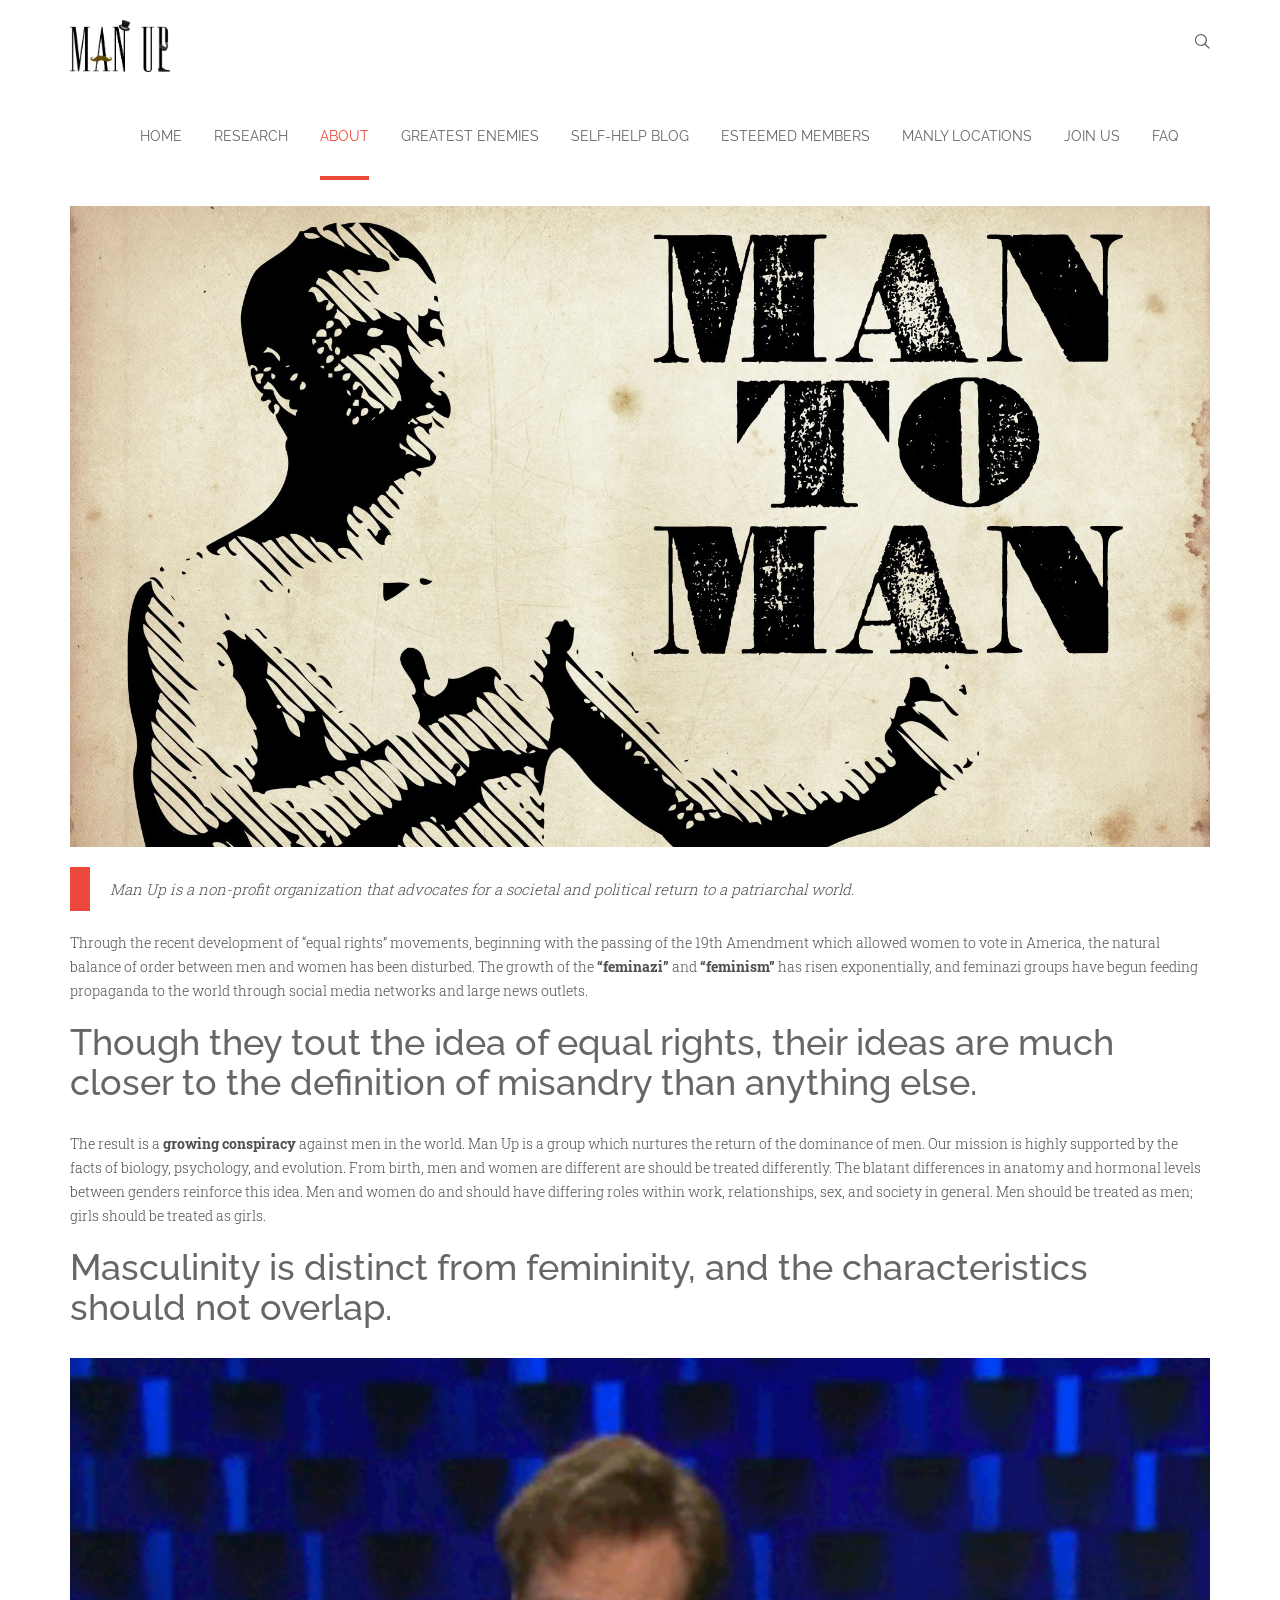
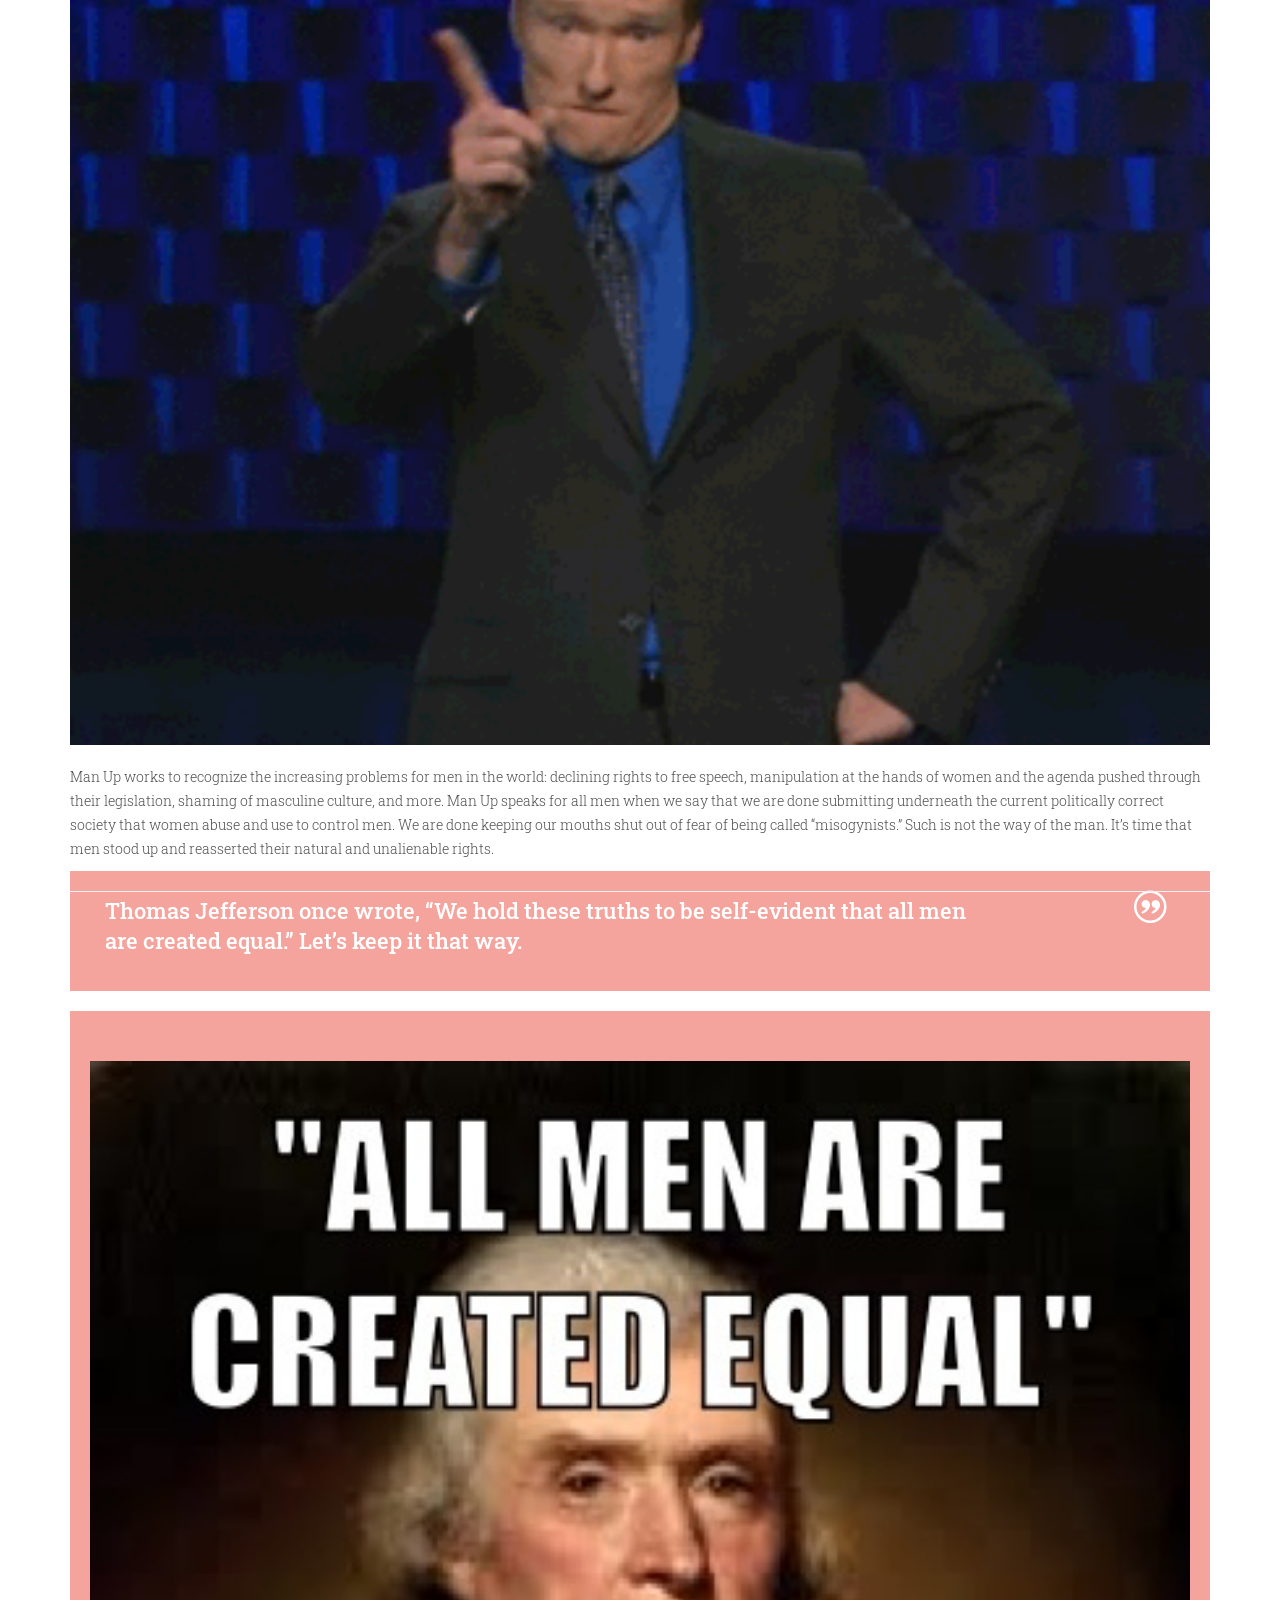
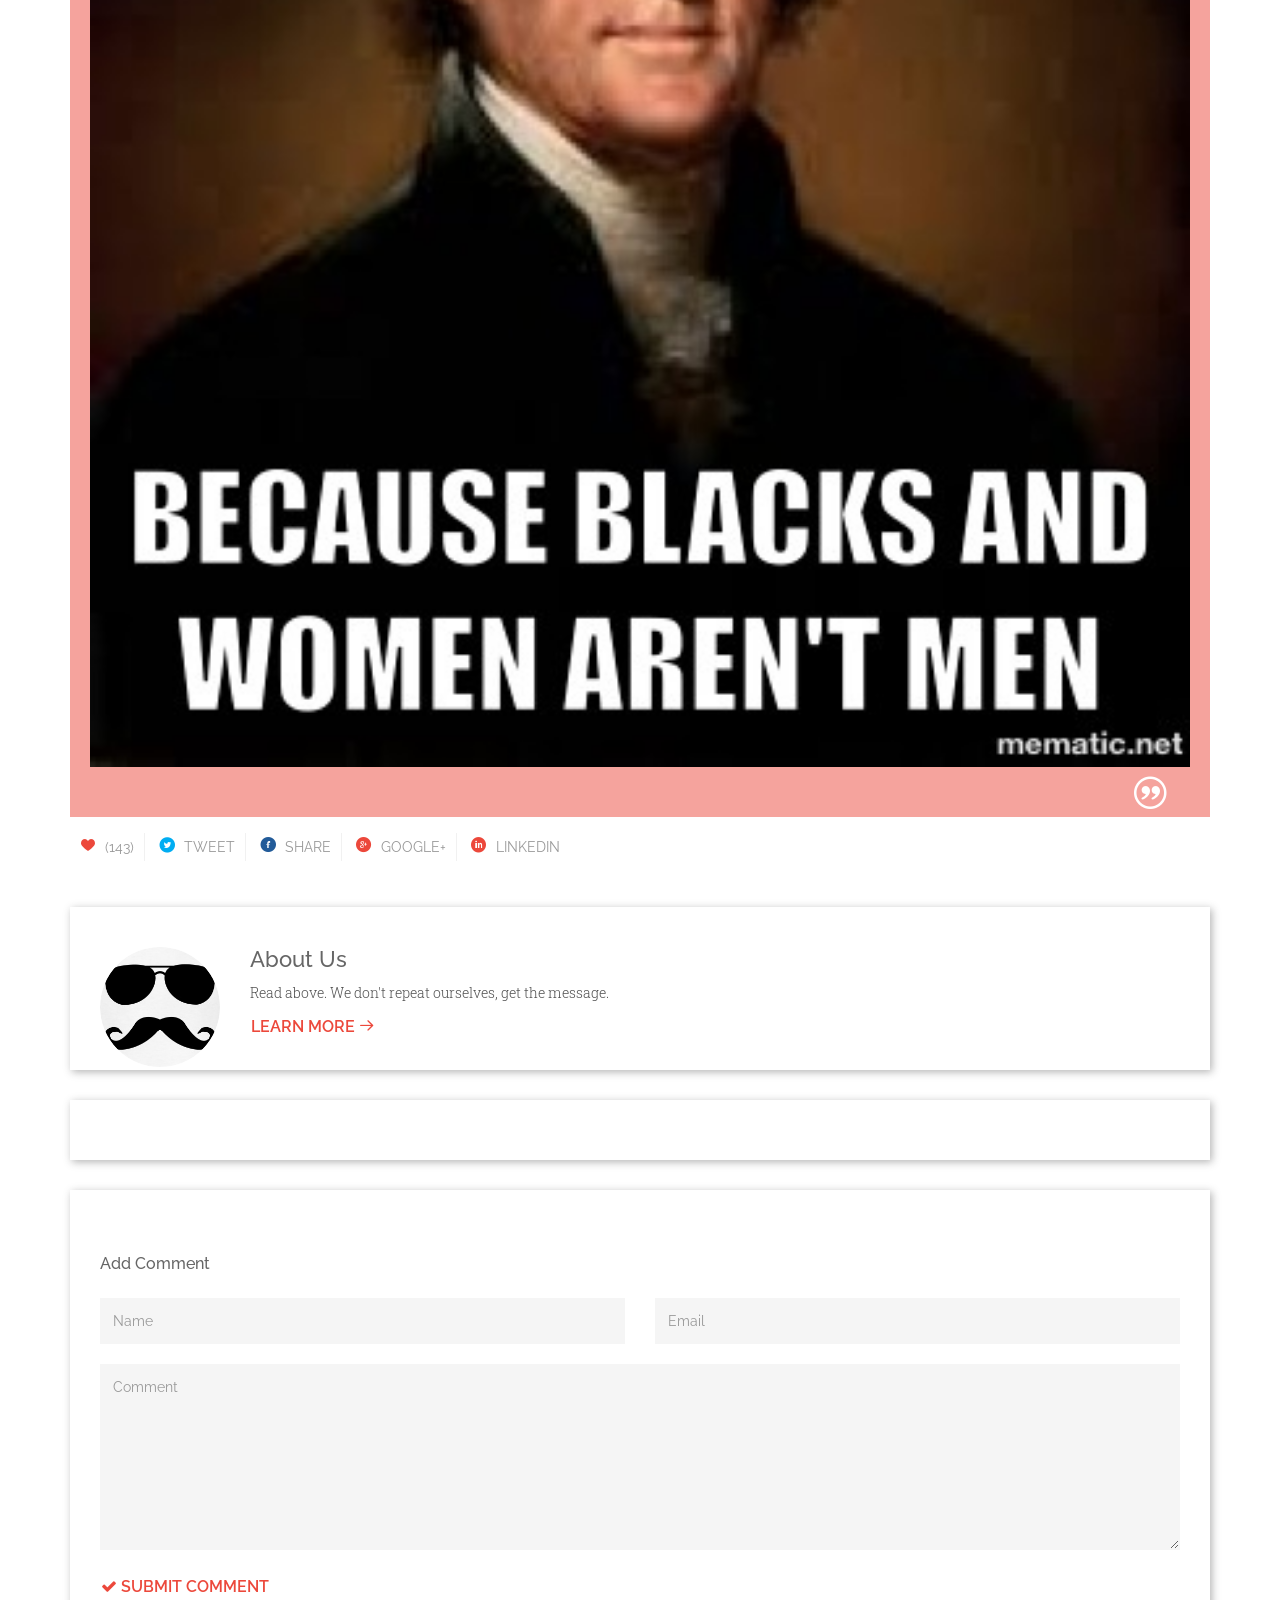
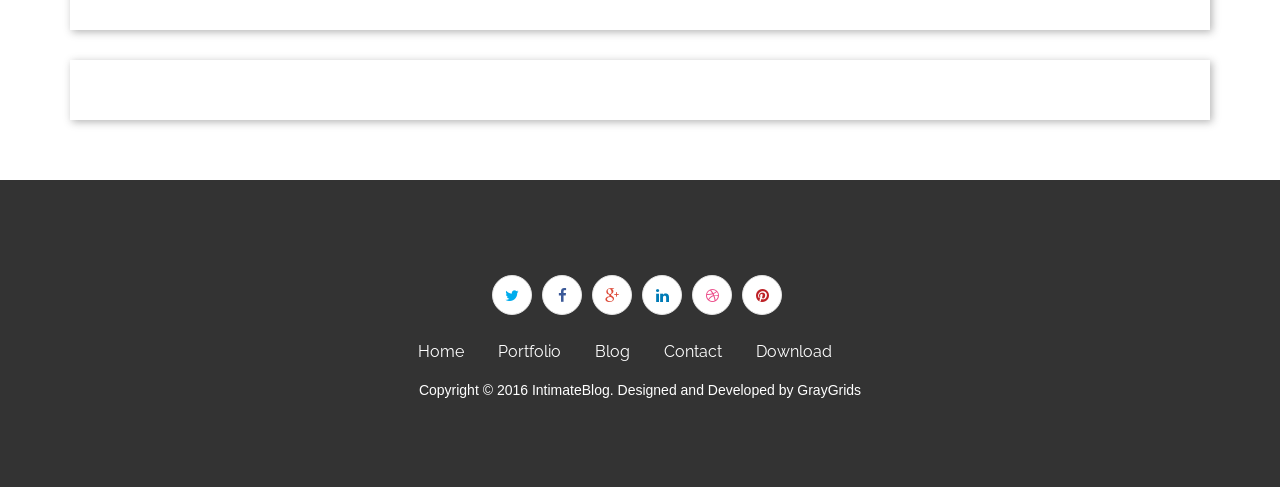
<file: root/about.html>
<!DOCTYPE html>
<!--[if IE 8 ]>
<html class="ie ie8" lang="en">
<![endif]-->
<!--[if (gte IE 9)|!(IE)]>
<html lang="en" class="no-js">
<![endif]-->
<html lang="en">
<head>
    <title>About Us | Man-Up Society</title>
    <meta charset="UTF-8">
    <meta content="width=device-width, initial-scale=1" name="viewport">
    <!-- Page Description and Author -->
    <meta content="Intimate - Bootstrap HTML5 Blog Template" name=
    "description">
    <meta content="GrayGrids" name="author"><!-- Bootstrap Css -->
    <link href="css/bootstrap.min.css" madia="screen" rel="stylesheet" type=
    "text/css"><!-- Font Icon Css -->
    <link href="fonts/font-awesome.min.css" madia="screen" rel="stylesheet"
    type="text/css">
    <link href="fonts/intimate-fonts.css" madia="screen" rel="stylesheet" type=
    "text/css"><!-- Main Css Styles -->
    <link href="css/main.css" madia="screen" rel="stylesheet" type="text/css">
    <!-- Owl Carousel -->
    <link href="extras/owl/owl.carousel.css" media="screen" rel="stylesheet"
    type="text/css">
    <link href="extras/owl/owl.theme.css" media="screen" rel="stylesheet" type=
    "text/css">
    <link href="extras/animate.css" media="screen" rel="stylesheet" type=
    "text/css">
    <link href="extras/lightbox.css" media="screen" rel="stylesheet" type=
    "text/css">
    <link href="extras/slicknav.css" media="screen" rel="stylesheet" type=
    "text/css"><!-- Responsive Css Styles -->
    <link href="css/responsive.css" madia="screen" rel="stylesheet" type=
    "text/css">
</head>
<body>
    <!-- Header Section Start -->
    <header class="site-header">
        <nav class="navbar navbar-default navbar-intimate role="
        data-offset-top="50" data-spy="affix">
            <div class="container">
                <div class="navbar-header">


                    <!-- Start Toggle Nav For Mobile -->
                     <button class="navbar-toggle" data-target="#navigation"
                    data-toggle="collapse" type="button"><span class=
                    "sr-only">Toggle navigation</span> <span class=
                    "icon-bar"></span> <span class="icon-bar"></span>
                    <span class="icon-bar"></span></button>
                    <div class="logo">
                        <a  class="navbar-brand" href="index.html"><img src = "img/logo.png"> </a>
                    </div>
                </div>

                <!-- Stat Search -->
                <div class="side">
                    <a class="show-search"><i class="ico-search"></i></a>
                </div>
                <!-- Form for navbar search area -->
                <form class="full-search">
                    <div class="container">
                        <div class="row">
                            <input class="form-control" placeholder="Search"
                            type="text"> <a class="close-search"><span class=
                            "ico-times"></span></a>
                        </div>
                    </div>
                </form>
                <!-- Search form ends -->

                <!-- Navigation Start -->
                <div class="navbar-collapse collapse" id="navigation">
                    <ul class="nav navbar-nav navbar-right">
                        <li>
                            <a href="index.html">Home</a>
                        </li>                            
                        <li>
                            <a href="research.html">Research</a>
                        </li>
                        <li class = "active">
                            <a href="about.html">About</a>
                        </li>
                        <li>
                            <a href="enemies.html">Greatest Enemies</a>
                        </li>
                        <li>
                            <a href="self-help-blog.html">Self-Help Blog</a>
                        </li>
                        <li>
                            <a href="membership.html">Esteemed Members</a>
                        </li>
                        <li>
                            <a href="events-contact.html">Manly Locations</a>
                        </li>
                        <li>
                            <a href="quiz.html">Join Us</a>
                        </li>
                        <li>
                            <a href="faq.html">FAQ</a>
                        </li>
                    </ul>
                </div><!-- Navigation End -->
            </div>
        </nav>

        <!-- Mobile Menu Start -->
        <ul class="wpb-mobile-menu">
            <li >
                <a href="index.html">Home</a>
            </li>                            
            <li>
                <a href="research.html">Research</a>
            </li>
            <li class = "active">
                <a href="about.html">About</a>
            </li>
            <li>
                <a href="enemies.html">Greatest Enemies</a>
            </li>
            <li>
                <a href="self-help-blog.html">Self-Help Blog</a>
            </li>
            <li>
                <a href="membership.html">Esteemed Members</a>
            </li>
            <li>
                <a href="events-contact.html">Manly Locations</a>
            </li>
            <li>
                <a href="quiz.html">Join Us</a>
            </li>
            <li>
                <a href="faq.html">FAQ</a>
            </li>

        </ul><!-- Mobile Menu End -->
    </header><!-- Header Section End -->
    <!-- Content Start -->
    <div class="single-post" id="content">
        <div class="container">
            <div class="row">
                <div class="col-md-12">
                    <!-- Blog Article Start-->
                    <article class="single-post-content">
                        <!-- Blog item Start -->
                        <div class="blog-item-wrap">
                            <a href="#"><img alt="" src=
                            "img/mantoman.jpg"></a>
                        </div><!-- Blog item End --><br>
                        <blockquote class="capton">
                            <p>Man Up is a non-profit organization that advocates for a societal and political return to a patriarchal world. </p>
                        </blockquote>
                        <p>Through the recent development of &ldquo;equal rights&rdquo; movements, beginning with the passing of the 19th Amendment which allowed women to vote in America, the natural balance of order between men and women has been disturbed. The growth of the <b>&ldquo;feminazi&rdquo;</b> and <b>&ldquo;feminism&rdquo;</b> has risen exponentially, and feminazi groups have begun feeding propaganda to the world through social media networks and large news outlets. </p><h1>Though they tout the idea of equal rights, their ideas are much closer to the definition of misandry than anything else. </h1><br> <p> The result is a <b> growing conspiracy </b> against men in the world. Man Up is a group which nurtures the return of the dominance of men. Our mission is highly supported by the facts of biology, psychology, and evolution. From birth, men and women are different are should be treated differently. The blatant differences in anatomy and hormonal levels between genders reinforce this idea. Men and women do and should have differing roles within work, relationships, sex, and society in general. Men should be treated as men; girls should be treated as girls. </p> <h1>Masculinity is distinct from femininity, and the characteristics should not overlap.</h1><br> <img src = "img/finger.gif"><br><br>
                        <p>Man Up works to recognize the increasing problems for men in the world: declining rights to free speech, manipulation at the hands of women and the agenda pushed through their legislation, shaming of masculine culture, and more. Man Up speaks for all men when we say that we are done submitting underneath the current politically correct society that women abuse and use to control men. We are done keeping our mouths shut out of fear of being called &ldquo;misogynists.&rdquo; Such is not the way of the man. It&rsquo;s time that men stood up and reasserted their natural and unalienable rights. </p>
                        <blockquote class = "quote" > <p> Thomas Jefferson once wrote, &ldquo;We hold these truths to be self-evident that all men are created equal.&rdquo; Let&rsquo;s keep it that way.</p><span><i class="ico-quote"></i></span></blockquote>
                        
                        <blockquote class="quote">
                            <p><div align = "center"><img src = "img/jeffersonallmen.jpg"></div></p><span><i class="ico-quote"></i></span>
                        </blockquote>

                        <div class="links">
                            <a class="heart" href="#"><i class="ico-heart"></i>
                            (143)</a> <a class="twitter" href="#"><i class=
                            "ico-twitter-with-circle"></i> Tweet</a> <a class=
                            "facebook" href="#"><i class=
                            "ico-facebook-with-circle"></i> Share</a> <a class=
                            "google-plus" href="#"><i class=
                            " ico-google-with-circle"></i> Google+</a>
                            <a class="linkedin" href="#"><i class=
                            "ico-linkedin-with-circle"></i> Linkedin</a>
                        </div>
                    </article><!-- Blog Article End-->
                    <!-- Blog Article Start -->
                    <article>
                        <div class="author">
                            <div class="author-img"><img alt="" src=
                            "img/blog/portfolio.jpg"></div>
                            <div class="author-content">
                                <h4>About Us</h4>
                                <p>Read above. We don't repeat ourselves, get the message.</p><a class=
                                "btn btn-common btn-more" href="#">Learn More
                                <i class="ico-arrow-right"></i></a>
                            </div>
                        </div>
                    </article><!-- Blog Article End -->
                    <!-- Blog Article Start -->
                    <article>
                    </article><!-- Blog Article End -->
                    <!-- Blog Article Start -->
                    <article>
                        <!-- Start Respond Form -->
                        <div id="respond">
                            <h2 class="respond-title">Add Comment</h2>
                            <form action="#">
                                <div class="row">
                                    <div class="col-md-6">
                                        <input class="form-control" id="author"
                                        name="author" placeholder="Name" size=
                                        "30" type="text" value="">
                                    </div>
                                    <div class="col-md-6">
                                        <input class="form-control" id="email"
                                        name="author" placeholder="Email" size=
                                        "30" type="text" value="">
                                    </div>
                                </div>
                                <div class="row">
                                    <div class="col-md-12">
                                        <textarea class="form-control" cols=
                                        "45" id="comment" name="comment"
                                        placeholder="Comment" rows="8">
</textarea> <a class="btn btn-common btn-more"
                                        id="submit" type="submit"><i class=
                                        "fa fa-check"></i> Submit Comment</a>
                                    </div>
                                </div>
                            </form>
                        </div><!-- End Respond Form -->
                    </article><!-- Blog Article End -->
                    <!-- Blog Article Start -->
                    <article>
                        
                    </article><!-- Blog Article End -->
                </div>
                <!-- <div class="col-md-4">
                    </div> -->
                </div>
            </div>
        </div>
    </div><!-- Content End -->
    <!-- Footer Start -->
    <footer class="footer">
        <div class="container">
            <div class="row">
                <div class="col-md-12">
                    <div class="footer-inner text-center">
                        <div class="social-links">
                            <a class="twitter social-link" data-placement="top"
                            data-toggle="tooltip" href="#" title=
                            "Twitter"><i class="fa fa-twitter"></i></a>
                            <a class="facebook social-link" data-placement=
                            "top" data-toggle="tooltip" href="#" title=
                            "Facebook"><i class="fa fa-facebook"></i></a>
                            <a class="google-plus social-link" data-placement=
                            "top" data-toggle="tooltip" href="#" title=
                            "Google+"><i class="fa fa-google-plus"></i></a>
                            <a class="linkedin social-link" data-placement=
                            "top" data-toggle="tooltip" href="#" title=
                            "LinkedIn"><i class="fa fa-linkedin"></i></a>
                            <a class="dribbble social-link" data-placement=
                            "top" data-toggle="tooltip" href="#" title=
                            "Dribbble"><i class="fa fa-dribbble"></i></a>
                            <a class="pinterest social-link" data-placement=
                            "top" data-toggle="tooltip" href="#" title=
                            "Pinterest"><i class="fa fa-pinterest"></i></a>
                        </div>
                        <ul class="footer-menu">
                            <li>
                                <a href="#">Home</a>
                            </li>
                            <li>
                                <a href="#">Portfolio</a>
                            </li>
                            <li>
                                <a href="#">Blog</a>
                            </li>
                            <li>
                                <a href="#">Contact</a>
                            </li>
                            <li>
                                <a href="#">Download</a>
                            </li>
                        </ul>
                        <div class="copyright">
                            <p>Copyright © 2016 IntimateBlog. Designed and Developed by
                            <a href="http://graygrids.com/">GrayGrids</a></p>
                        </div>
                    </div>
                </div>
            </div>
        </div>
    </footer><!-- Footer End -->
    <!-- js  -->
    <script src="js/jquery-min.js" type="text/javascript">
    </script> 
    <script src="js/bootstrap.min.js" type="text/javascript">
    </script> 
    <script src="js/owl.carousel.js" type="text/javascript">
    </script> 
    <script src="js/jquery.mixitup.min.js" type="text/javascript">
    </script> 
    <script src="js/lightbox.js" type="text/javascript">
    </script> 
    <script src="js/plugin.js" type="text/javascript">
    </script> 
    <script src="js/jquery.slicknav.js" type="text/javascript">
    </script> 
    <script src="js/count-to.js" type="text/javascript">
    </script> 
    <script src="js/jquery.appear.js" type="text/javascript">
    </script> 
    <script src="js//main.js" type="text/javascript">
    </script>
</body>
</html>
</file>
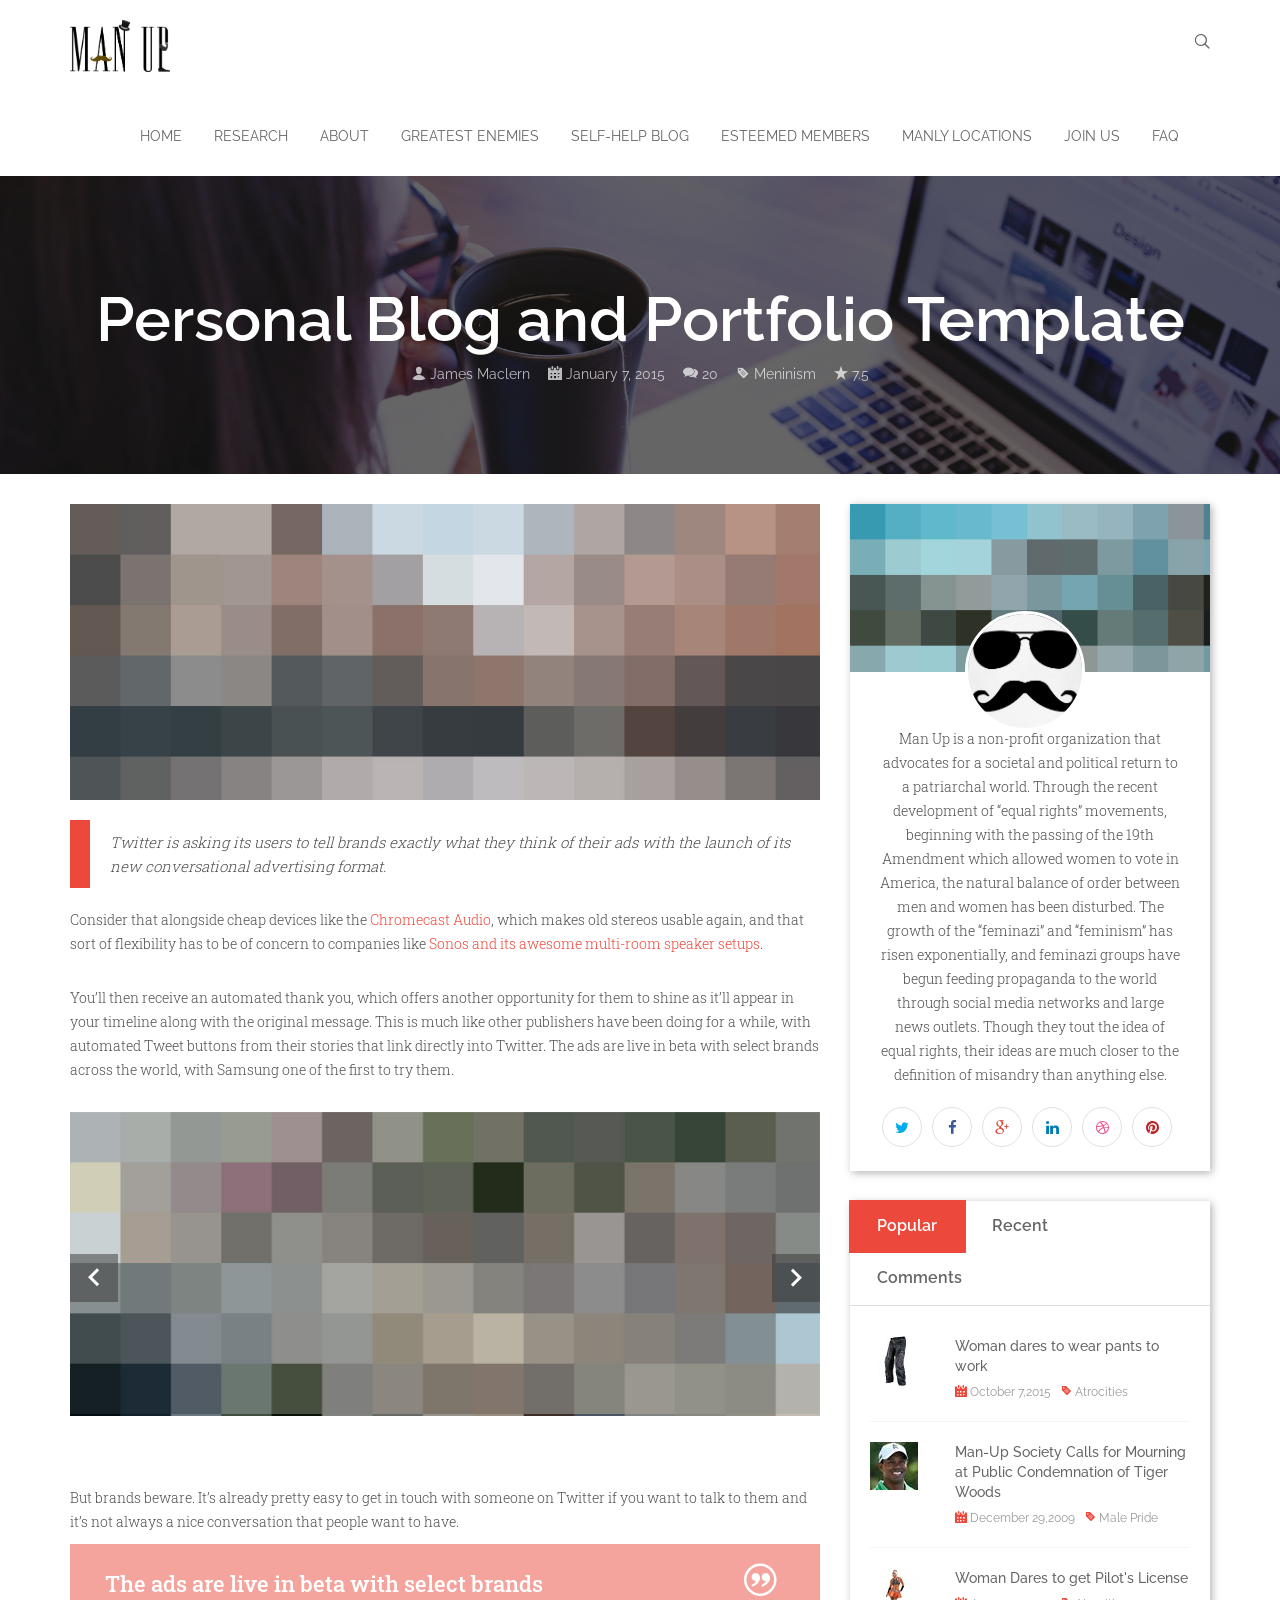
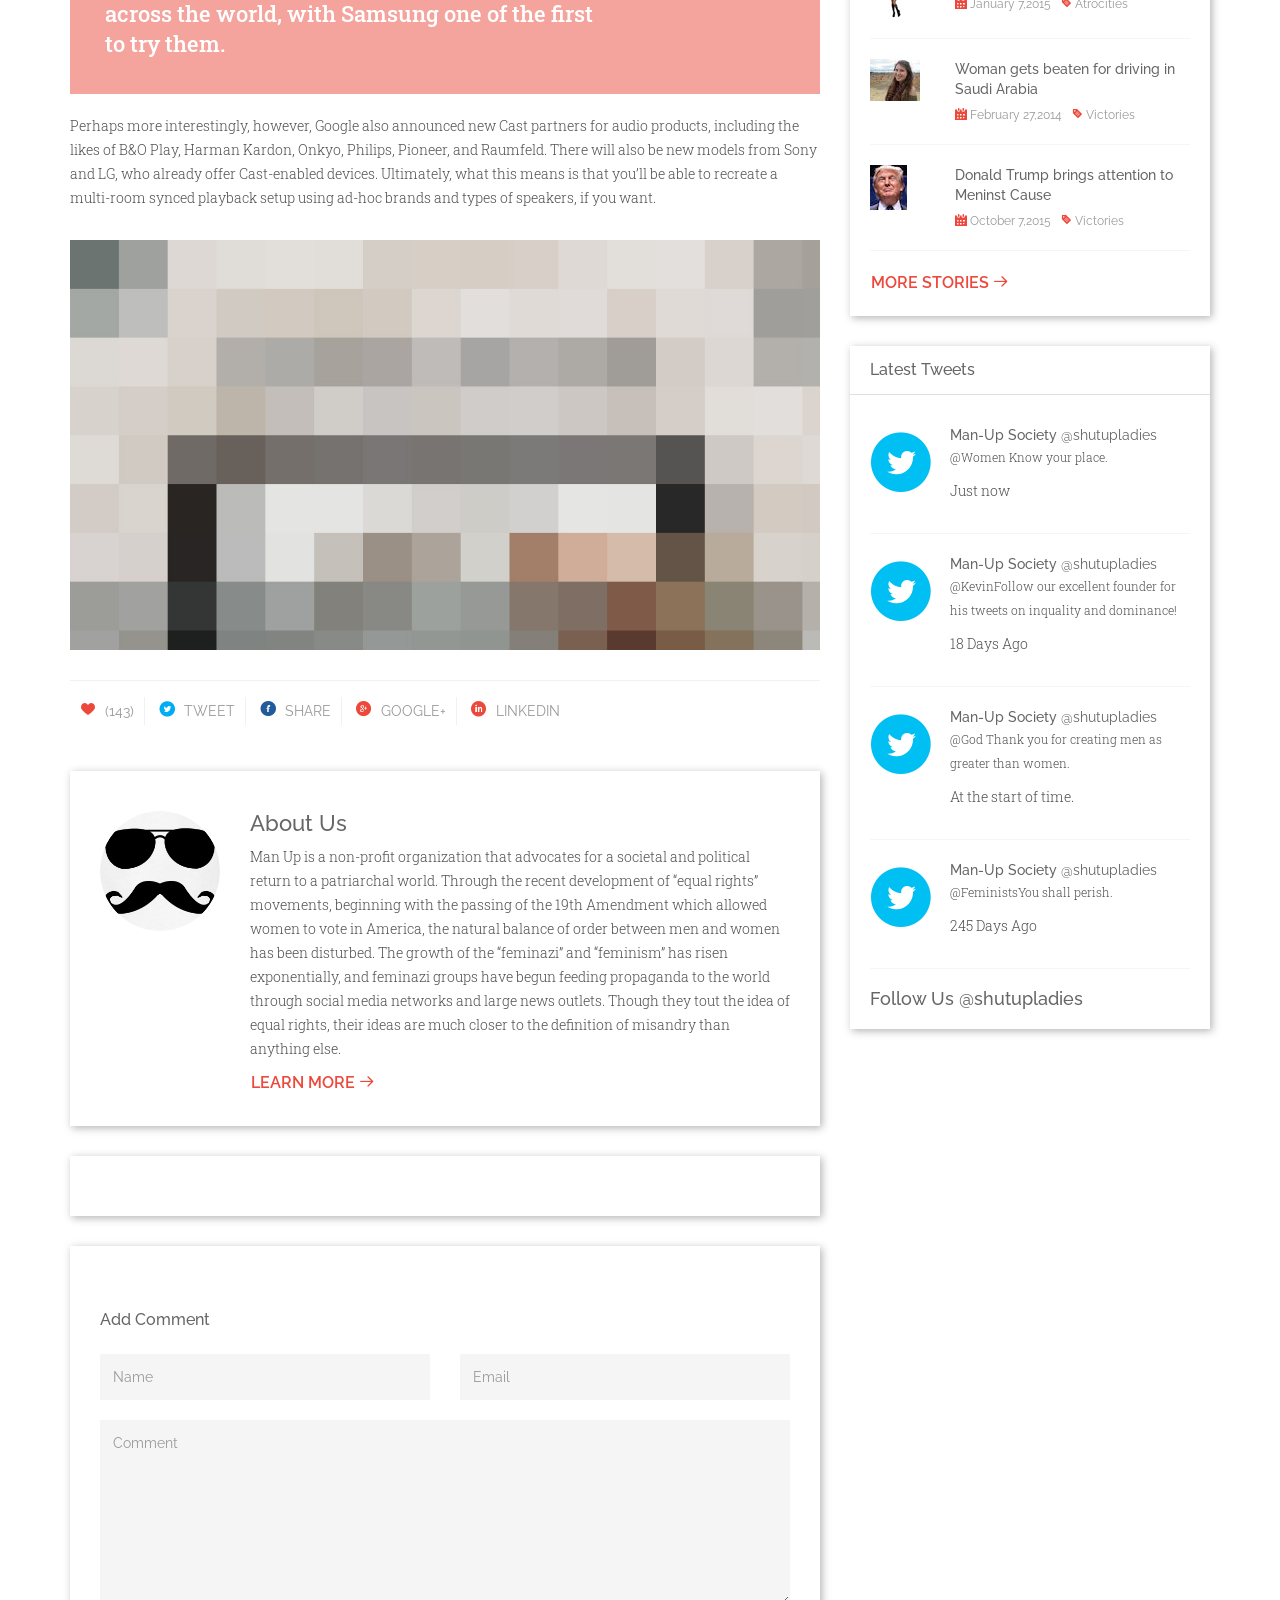
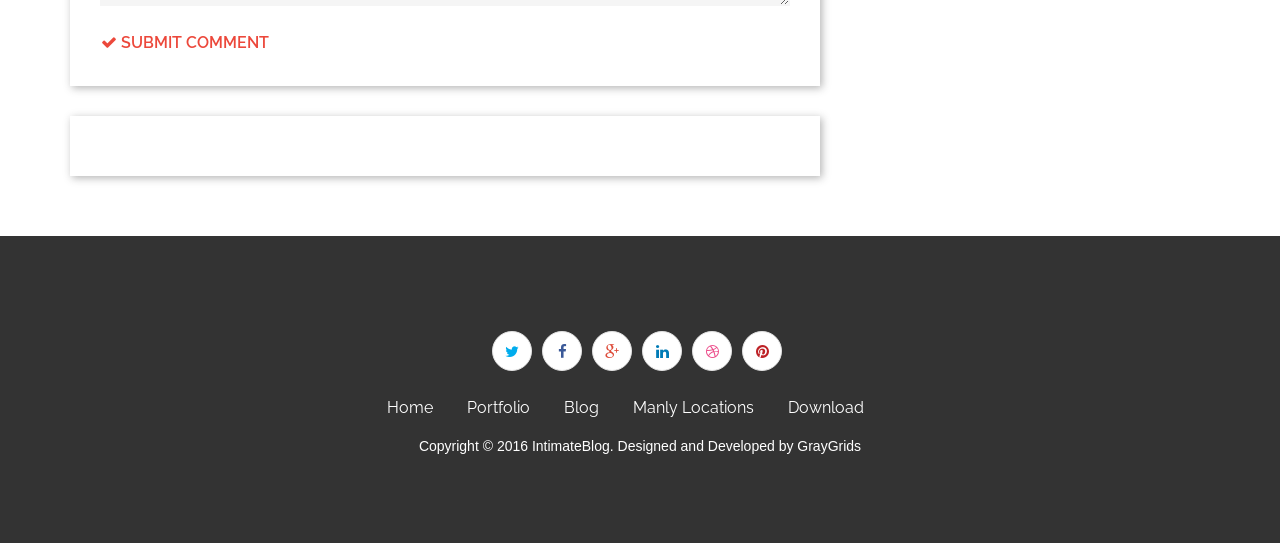
<file: root/article-man-knowledge.html>
<!DOCTYPE html>
<!--[if IE 8 ]>
<html class="ie ie8" lang="en">
<![endif]-->
<!--[if (gte IE 9)|!(IE)]>
<html lang="en" class="no-js">
<![endif]-->
<html lang="en">
<head>
    <title>Intimate - Personal Blog and Portfolio Template</title>
    <meta charset="UTF-8">
    <meta content="width=device-width, initial-scale=1" name="viewport">
    <!-- Page Description and Author -->
    <meta content="Intimate - Bootstrap HTML5 Blog Template" name=
    "description">
    <meta content="GrayGrids" name="author"><!-- Bootstrap Css -->
    <link href="css/bootstrap.min.css" madia="screen" rel="stylesheet" type=
    "text/css"><!-- Font Icon Css -->
    <link href="fonts/font-awesome.min.css" madia="screen" rel="stylesheet"
    type="text/css">
    <link href="fonts/intimate-fonts.css" madia="screen" rel="stylesheet" type=
    "text/css"><!-- Main Css Styles -->
    <link href="css/main.css" madia="screen" rel="stylesheet" type="text/css">
    <!-- Owl Carousel -->
    <link href="extras/owl/owl.carousel.css" media="screen" rel="stylesheet"
    type="text/css">
    <link href="extras/owl/owl.theme.css" media="screen" rel="stylesheet" type=
    "text/css">
    <link href="extras/animate.css" media="screen" rel="stylesheet" type=
    "text/css">
    <link href="extras/lightbox.css" media="screen" rel="stylesheet" type=
    "text/css">
    <link href="extras/slicknav.css" media="screen" rel="stylesheet" type=
    "text/css"><!-- Responsive Css Styles -->
    <link href="css/responsive.css" madia="screen" rel="stylesheet" type=
    "text/css">
</head>
<body>
    <!-- Header Section Start -->
    <header class="site-header">
        <nav class="navbar navbar-default navbar-intimate role="
        data-offset-top="50" data-spy="affix">
            <div class="container">
                <div class="navbar-header">


                    <!-- Start Toggle Nav For Mobile -->
                     <button class="navbar-toggle" data-target="#navigation"
                    data-toggle="collapse" type="button"><span class=
                    "sr-only">Toggle navigation</span> <span class=
                    "icon-bar"></span> <span class="icon-bar"></span>
                    <span class="icon-bar"></span></button>
                    <div class="logo">
                        <a  class="navbar-brand" href="index.html"><img src = "img/logo.png"> </a>
                    </div>
                </div>

                <!-- Stat Search -->
                <div class="side">
                    <a class="show-search"><i class="ico-search"></i></a>
                </div>
                <!-- Form for navbar search area -->
                <form class="full-search">
                    <div class="container">
                        <div class="row">
                            <input class="form-control" placeholder="Search"
                            type="text"> <a class="close-search"><span class=
                            "ico-times"></span></a>
                        </div>
                    </div>
                </form>
                <!-- Search form ends -->

                <!-- Navigation Start -->
                <div class="navbar-collapse collapse" id="navigation">
                    <ul class="nav navbar-nav navbar-right">
                        <li>
                            <a href="index.html">Home</a>
                        </li>                            
                        <li>
                            <a href="research.html">Research</a>
                        </li>
                        <li>
                            <a href="about.html">About</a>
                        </li>
                        <li>
                            <a href="enemies.html">Greatest Enemies</a>
                        </li>
                        <li active = "class">
                            <a href="self-help-blog.html">Self-Help Blog</a>
                        </li>
                        <li>
                            <a href="membership.html">Esteemed Members</a>
                        </li>
                        <li>
                            <a href="events-contact.html">Manly Locations</a>
                        </li>
                        <li>
                            <a href="quiz.html">Join Us</a>
                        </li>
                        <li>
                            <a href="faq.html">FAQ</a>
                        </li>
                    </ul>
                </div><!-- Navigation End -->
            </div>
        </nav>

        <!-- Mobile Menu Start -->
        <ul class="wpb-mobile-menu">
            <li>
                <a href="index.html">Home</a>
            </li>                            
            <li>
                <a href="research.html">Research</a>
            </li>
            <li>
                <a href="about.html">About</a>
            </li>
            <li>
                <a href="enemies.html">Greatest Enemies</a>
            </li>
            <li class = "active">
                <a href="self-help-blog.html">Self-Help Blog</a>
            </li>
            <li>
                <a href="membership.html">Esteemed Members</a>
            </li>
            <li>
                <a href="events-contact.html">Manly Locations</a>
            </li>
            <li>
                <a href="quiz.html">Join Us</a>
            </li>
            <li>
                <a href="faq.html">FAQ</a>
            </li>
        </ul><!-- Mobile Menu End -->
    </header><!-- Header Section End -->


    <!-- Hero Area Start -->
    <section class="text-center" id="hero-area">
        <div class="container">
            <div class="row">
                <div class="col-md-12">
                    <div class="intro-area">
                        <h2 class="page-title">Personal Blog and Portfolio
                        Template</h2>
                        <div class="entry-meta">
                            <span class="meta-part"><i class="ico-user"></i>
                            <a href="#">James Maclern</a></span> <span class=
                            "meta-part"><i class="ico-calendar-alt-fill"></i>
                            <a href="#">January 7, 2015</a></span> <span class=
                            "meta-part"><i class="ico-comments"></i> <a href=
                            "#">20</a></span> <span class="meta-part"><i class=
                            "ico-tag"></i> <a href="#">Meninism</a></span>
                            <span class="meta-part"><i class="ico-star"></i>
                            <a href="#">7.5</a></span>
                        </div>
                    </div>
                </div>
            </div>
        </div>
    </section><!-- Hero Area End -->
    <!-- Content Start -->
    <div class="single-post" id="content">
        <div class="container">
            <div class="row">
                <div class="col-md-8">
                    <!-- Blog Article Start-->
                    <article class="single-post-content">
                        <!-- Blog item Start -->
                        <div class="blog-item-wrap">
                            <a href="#"><img alt="" src=
                            "img/blog/blog-01.jpg"></a>
                        </div><!-- Blog item End --><br>
                        <blockquote class="capton">
                            <p>Twitter is asking its users to tell brands
                            exactly what they think of their ads with the
                            launch of its new conversational advertising
                            format.</p>
                        </blockquote>
                        <p>Consider that alongside cheap devices like the
                        <a href=
                        "http://thenextweb.com/google/2015/09/29/hands-on-with-googles-new-chromecast-audio-35-streaming-dongle/#gref">
                        Chromecast Audio</a>, which makes old stereos usable
                        again, and that sort of flexibility has to be of
                        concern to companies like <a href=
                        "http://thenextweb.com/gadgets/2015/10/29/sonos-play5-review-worth-the-price-on-audio-quality-alone/#gref">
                        Sonos and its awesome multi-room speaker
                        setups</a>.</p><br>
                        <p>You’ll then receive an automated thank you, which
                        offers another opportunity for them to shine as it’ll
                        appear in your timeline along with the original
                        message. This is much like other publishers have been
                        doing for a while, with automated Tweet buttons from
                        their stories that link directly into Twitter. The ads
                        are live in beta with select brands across the world,
                        with Samsung one of the first to try them.</p>
                        <!-- Feature inner Start -->
                        <div class="feature-inner single-space">
                            <!-- Post post-thumb -->
                            <div class="post-thumb">
                                <div class="touch-slider owl-carousel">
                                    <div class="item">
                                        <a href="#"><img alt="" src=
                                        "img/blog/blog-05.jpg"></a>
                                    </div>
                                    <div class="item">
                                        <a href="#"><img alt="" src=
                                        "img/blog/blog-04.jpg"></a>
                                    </div>
                                    <div class="item">
                                        <a href="#"><img alt="" src=
                                        "img/blog/blog-01.jpg"></a>
                                    </div>
                                </div>
                            </div><!-- End Post post-thumb -->
                        </div><!-- Feature inner End -->
                        <p>But brands beware. It’s already pretty easy to get
                        in touch with someone on Twitter if you want to talk to
                        them and it’s not always a nice conversation that
                        people want to have.</p>
                        <blockquote class="quote">
                            <p>The ads are live in beta with select brands
                            across the world, with Samsung one of the first to
                            try them.</p><span><i class="ico-quote"></i></span>
                        </blockquote>
                        <p>Perhaps more interestingly, however, Google also
                        announced new Cast partners for audio products,
                        including the likes of B&O Play, Harman Kardon, Onkyo,
                        Philips, Pioneer, and Raumfeld. There will also be new
                        models from Sony and LG, who already offer Cast-enabled
                        devices. Ultimately, what this means is that you’ll be
                        able to recreate a multi-room synced playback setup
                        using ad-hoc brands and types of speakers, if you
                        want.</p><!-- Feature inner Start -->
                        <div class="feature-inner single-space">
                            <a href="#"><img alt="" src=
                            "img/blog/blog-02.jpg"></a>
                        </div><!-- Feature inner End -->
                        <div class="links">
                            <a class="heart" href="#"><i class="ico-heart"></i>
                            (143)</a> <a class="twitter" href="#"><i class=
                            "ico-twitter-with-circle"></i> Tweet</a> <a class=
                            "facebook" href="#"><i class=
                            "ico-facebook-with-circle"></i> Share</a> <a class=
                            "google-plus" href="#"><i class=
                            " ico-google-with-circle"></i> Google+</a>
                            <a class="linkedin" href="#"><i class=
                            "ico-linkedin-with-circle"></i> Linkedin</a>
                        </div>
                    </article><!-- Blog Article End-->
                    <!-- Blog Article Start -->
                    <article>
                        <div class="author">
                            <div class="author-img"><img alt="" src=
                            "img/blog/portfolio.jpg"></div>
                            <div class="author-content">
                                <h4>About Us</h4>
                                <p>Man Up is a non-profit organization that advocates for a societal and political return to a patriarchal world. Through the recent development of &ldquo;equal rights&rdquo; movements, beginning with the passing of the 19th Amendment which allowed women to vote in America, the natural balance of order between men and women has been disturbed. The growth of the &ldquo;feminazi&rdquo; and &ldquo;feminism&rdquo; has risen exponentially, and feminazi groups have begun feeding propaganda to the world through social media networks and large news outlets. Though they tout the idea of equal rights, their ideas are much closer to the definition of misandry than anything else.</p><a class=
                                "btn btn-common btn-more" href="#">Learn More
                                <i class="ico-arrow-right"></i></a>
                            </div>
                        </div>
                    </article><!-- Blog Article End -->
                    <!-- Blog Article Start -->
                    <article>
                    </article><!-- Blog Article End -->
                    <!-- Blog Article Start -->
                    <article>
                        <!-- Start Respond Form -->
                        <div id="respond">
                            <h2 class="respond-title">Add Comment</h2>
                            <form action="#">
                                <div class="row">
                                    <div class="col-md-6">
                                        <input class="form-control" id="author"
                                        name="author" placeholder="Name" size=
                                        "30" type="text" value="">
                                    </div>
                                    <div class="col-md-6">
                                        <input class="form-control" id="email"
                                        name="author" placeholder="Email" size=
                                        "30" type="text" value="">
                                    </div>
                                </div>
                                <div class="row">
                                    <div class="col-md-12">
                                        <textarea class="form-control" cols=
                                        "45" id="comment" name="comment"
                                        placeholder="Comment" rows="8">
</textarea> <a class="btn btn-common btn-more"
                                        id="submit" type="submit"><i class=
                                        "fa fa-check"></i> Submit Comment</a>
                                    </div>
                                </div>
                            </form>
                        </div><!-- End Respond Form -->
                    </article><!-- Blog Article End -->
                    <!-- Blog Article Start -->
                    <article>

                    </article><!-- Blog Article End -->
                </div>
 <!--START OF LEFT COLUMN SIDEBAR -->
                <div class="col-md-4">
                    <div class="sidebar">
                        <div class="entry-widget">
                            <div class="widget-profile">
                                <div class="image"><img alt="" src=
                                "img/blog/cover.jpg"></div>
                                <div class="portfolio"><img alt="" src=
                                "img/blog/portfolio.jpg"></div>
                                <div class="info">
                                    <h3 class="name">  </h3>
                                    <p class="details">Man Up is a non-profit organization that advocates for a societal and political return to a patriarchal world. Through the recent development of “equal rights” movements, beginning with the passing of the 19th Amendment which allowed women to vote in America, the natural balance of order between men and women has been disturbed. The growth of the “feminazi” and “feminism” has risen exponentially, and feminazi groups have begun feeding propaganda to the world through social media networks and large news outlets. Though they tout the idea of equal rights, their ideas are much closer to the definition of misandry than anything else.</p>
                                    <div class="social-links">
                                        <a class="twitter social-link"
                                        data-placement="top" data-toggle=
                                        "tooltip" href="#" title=
                                        "Twitter"><i class=
                                        "fa fa-twitter"></i></a> <a class=
                                        "facebook social-link" data-placement=
                                        "top" data-toggle="tooltip" href="#"
                                        title="Facebook"><i class=
                                        "fa fa-facebook"></i></a> <a class=
                                        "google-plus social-link"
                                        data-placement="top" data-toggle=
                                        "tooltip" href="#" title=
                                        "Google+"><i class=
                                        "fa fa-google-plus"></i></a> <a class=
                                        "linkedin social-link" data-placement=
                                        "top" data-toggle="tooltip" href="#"
                                        title="LinkedIn"><i class=
                                        "fa fa-linkedin"></i></a> <a class=
                                        "dribbble social-link" data-placement=
                                        "top" data-toggle="tooltip" href="#"
                                        title="Dribbble"><i class=
                                        "fa fa-dribbble"></i></a> <a class=
                                        "pinterest social-link" data-placement=
                                        "top" data-toggle="tooltip" href="#"
                                        title="Pinterest"><i class=
                                        "fa fa-pinterest"></i></a>
                                    </div>
                                </div>
                            </div>
                        </div>
                        <div class="entry-widget">
                            <!-- Nav Tabs -->
                            <ul class="nav nav-tabs">
                                <li class="active">
                                    <a data-toggle="tab" href=
                                    "#tab1">Popular</a>
                                </li>
                                <li>
                                    <a data-toggle="tab" href=
                                    "#tab2">Recent</a>
                                </li>
                                <li>
                                    <a data-toggle="tab" href=
                                    "#tab3">Comments</a>
                                </li>
                            </ul><!-- Tab Panels -->
                            <div class="tab-content">
                                <!-- Tab Content 1 -->
                                <div class="tab-pane in active fadeInDown" id=
                                "tab1">
                                    <ul class="posts-list">
                                        <li>
                                            <div class="widget-thumb">
                                                <a href="#"><img alt="" src=
                                                "img/pants.jpg"></a>
                                            </div>
                                            <div class="widget-content">
                                                <a href="#">Woman dares to wear pants to work</a>
                                                <div class="meta">
                                                    <span><i class=
                                                    "ico-calendar-alt-fill"></i>
                                                    October 7,2015</span>
                                                    <span><i class=
                                                    "ico-tag"></i>
                                                    Atrocities</span>
                                                </div>
                                            </div>
                                            <div class="clearfix"></div>
                                        </li>
                                        <li>
                                            <div class="widget-thumb">
                                                <a href="#"><img alt="" src=
                                                "img/tigerwoods.jpg"></a>
                                            </div>
                                            <div class="widget-content">
                                                <a href="#">Man-Up Society Calls for Mourning at Public Condemnation of Tiger Woods</a>
                                                <div class="meta">
                                                    <span><i class=
                                                    "ico-calendar-alt-fill"></i>
                                                    December 29,2009</span>
                                                    <span><i class=
                                                    "ico-tag"></i>
                                                    Male Pride</span>
                                                </div>
                                            </div>
                                            <div class="clearfix"></div>
                                        </li>
                                        <li>
                                            <div class="widget-thumb">
                                                <a href="#"><img alt="" src=
                                                "img/pilotlicense.jpg"></a>
                                            </div>
                                            <div class="widget-content">
                                                <a href="#">Woman Dares to get Pilot's License</a>
                                                <div class="meta">
                                                    <span><i class=
                                                    "ico-calendar-alt-fill"></i>
                                                    January 7,2015</span>
                                                    <span><i class=
                                                    "ico-tag"></i>
                                                    Atrocities</span>
                                                </div>
                                            </div>
                                            <div class="clearfix"></div>
                                        </li>
                                        <li>
                                            <div class="widget-thumb">
                                                <a href="#"><img alt="" src=
                                                "img/saudiarabia.jpg"></a>
                                            </div>
                                            <div class="widget-content">
                                                <a href="#">Woman gets beaten for driving in Saudi Arabia</a>
                                                <div class="meta">
                                                    <span><i class=
                                                    "ico-calendar-alt-fill"></i>
                                                    February 27,2014</span>
                                                    <span><i class=
                                                    "ico-tag"></i>
                                                    Victories</span>
                                                </div>
                                            </div>
                                            <div class="clearfix"></div>
                                        </li>
                                        <li>
                                            <div class="widget-thumb">
                                                <a href="#"><img alt="" src=
                                                "img/trump.jpg"></a>
                                            </div>
                                            <div class="widget-content">
                                                <a href="#">Donald Trump brings attention to Meninst Cause</a>
                                                <div class="meta">
                                                    <span><i class=
                                                    "ico-calendar-alt-fill"></i>
                                                    October 7,2015</span>
                                                    <span><i class=
                                                    "ico-tag"></i>
                                                    Victories</span>
                                                </div>
                                            </div>
                                            <div class="clearfix"></div>
                                        </li>
                                    </ul>
                                </div>
                                <!-- Tab Content 2 -->
                                <div class="tab-pane" id=
                                "tab2">
                                    <ul class="posts-list">
                                        <li>
                                            <div class="widget-thumb">
                                                <a href="#"><img alt="" src=
                                                "img/pants.jpg"></a>
                                            </div>
                                            <div class="widget-content">
                                                <a href="#">Woman dares to wear pants to work</a>
                                                <div class="meta">
                                                    <span><i class=
                                                    "ico-calendar-alt-fill"></i>
                                                    October 7,2015</span>
                                                    <span><i class=
                                                    "ico-tag"></i>
                                                    Atrocities</span>
                                                </div>
                                            </div>
                                            <div class="clearfix"></div>
                                        </li>
                                        <li>
                                            <div class="widget-thumb">
                                                <a href="#"><img alt="" src=
                                                "img/tigerwoods.jpg"></a>
                                            </div>
                                            <div class="widget-content">
                                                <a href="#">Man-Up Society Calls for Mourning at Public Condemnation of Tiger Woods</a>
                                                <div class="meta">
                                                    <span><i class=
                                                    "ico-calendar-alt-fill"></i>
                                                    December 29,2009</span>
                                                    <span><i class=
                                                    "ico-tag"></i>
                                                    Male Pride</span>
                                                </div>
                                            </div>
                                            <div class="clearfix"></div>
                                        </li>
                                        <li>
                                            <div class="widget-thumb">
                                                <a href="#"><img alt="" src=
                                                "img/pilotlicense.jpg"></a>
                                            </div>
                                            <div class="widget-content">
                                                <a href="#">Woman Dares to get Pilot's License</a>
                                                <div class="meta">
                                                    <span><i class=
                                                    "ico-calendar-alt-fill"></i>
                                                    January 7,2015</span>
                                                    <span><i class=
                                                    "ico-tag"></i>
                                                    Atrocities</span>
                                                </div>
                                            </div>
                                            <div class="clearfix"></div>
                                        </li>
                                        <li>
                                            <div class="widget-thumb">
                                                <a href="#"><img alt="" src=
                                                "img/saudiarabia.jpg"></a>
                                            </div>
                                            <div class="widget-content">
                                                <a href="#">Woman gets beaten for driving in Saudi Arabia</a>
                                                <div class="meta">
                                                    <span><i class=
                                                    "ico-calendar-alt-fill"></i>
                                                    February 27,2014</span>
                                                    <span><i class=
                                                    "ico-tag"></i>
                                                    Victories</span>
                                                </div>
                                            </div>
                                            <div class="clearfix"></div>
                                        </li>
                                        <li>
                                            <div class="widget-thumb">
                                                <a href="#"><img alt="" src=
                                                "img/trump.jpg"></a>
                                            </div>
                                            <div class="widget-content">
                                                <a href="#">Donald Trump brings attention to Meninst Cause</a>
                                                <div class="meta">
                                                    <span><i class=
                                                    "ico-calendar-alt-fill"></i>
                                                    October 7,2015</span>
                                                    <span><i class=
                                                    "ico-tag"></i>
                                                    Victories</span>
                                                </div>
                                            </div>
                                            <div class="clearfix"></div>
                                        </li>
                                    </ul>
                                </div>
                                <!-- End Tab Content 2 -->
                                <!-- Tab Content 3 -->
                                <div class="tab-pane" id=
                                "tab3">
                                    <ul class="posts-list">
                                        <li>
                                            <div class="widget-thumb">
                                                <a href="#"><img alt="" src=
                                                "img/pants.jpg"></a>
                                            </div>
                                            <div class="widget-content">
                                                <a href="#">Woman dares to wear pants to work</a>
                                                <div class="meta">
                                                    <span><i class=
                                                    "ico-calendar-alt-fill"></i>
                                                    October 7,2015</span>
                                                    <span><i class=
                                                    "ico-tag"></i>
                                                    Atrocities</span>
                                                </div>
                                            </div>
                                            <div class="clearfix"></div>
                                        </li>
                                        <li>
                                            <div class="widget-thumb">
                                                <a href="#"><img alt="" src=
                                                "img/tigerwoods.jpg"></a>
                                            </div>
                                            <div class="widget-content">
                                                <a href="#">Man-Up Society Calls for Mourning at Public Condemnation of Tiger Woods</a>
                                                <div class="meta">
                                                    <span><i class=
                                                    "ico-calendar-alt-fill"></i>
                                                    December 29,2009</span>
                                                    <span><i class=
                                                    "ico-tag"></i>
                                                    Male Pride</span>
                                                </div>
                                            </div>
                                            <div class="clearfix"></div>
                                        </li>
                                        <li>
                                            <div class="widget-thumb">
                                                <a href="#"><img alt="" src=
                                                "img/pilotlicense.jpg"></a>
                                            </div>
                                            <div class="widget-content">
                                                <a href="#">Woman Dares to get Pilot's License</a>
                                                <div class="meta">
                                                    <span><i class=
                                                    "ico-calendar-alt-fill"></i>
                                                    January 7,2015</span>
                                                    <span><i class=
                                                    "ico-tag"></i>
                                                    Atrocities</span>
                                                </div>
                                            </div>
                                            <div class="clearfix"></div>
                                        </li>
                                        <li>
                                            <div class="widget-thumb">
                                                <a href="#"><img alt="" src=
                                                "img/saudiarabia.jpg"></a>
                                            </div>
                                            <div class="widget-content">
                                                <a href="#">Woman gets beaten for driving in Saudi Arabia</a>
                                                <div class="meta">
                                                    <span><i class=
                                                    "ico-calendar-alt-fill"></i>
                                                    February 27,2014</span>
                                                    <span><i class=
                                                    "ico-tag"></i>
                                                    Victories</span>
                                                </div>
                                            </div>
                                            <div class="clearfix"></div>
                                        </li>
                                        <li>
                                            <div class="widget-thumb">
                                                <a href="#"><img alt="" src=
                                                "img/trump.jpg"></a>
                                            </div>
                                            <div class="widget-content">
                                                <a href="#">Donald Trump brings attention to Meninst Cause</a>
                                                <div class="meta">
                                                    <span><i class=
                                                    "ico-calendar-alt-fill"></i>
                                                    October 7,2015</span>
                                                    <span><i class=
                                                    "ico-tag"></i>
                                                    Victories</span>
                                                </div>
                                            </div>
                                            <div class="clearfix"></div>
                                        </li>
                                    </ul>
                                </div>
                                <!-- End Tab Content 3 -->
                                

                                <a class="btn btn-common more" href="#">More
                                Stories <i class="ico-arrow-right"></i></a>
                            </div>

                            <!-- End Tab Panels -->
                        
                        </div>
                        <div class="entry-widget">
                            <h5 class="widget-title">Latest Tweets</h5>
                            <div class="latest-tweets">
                                <ul class="posts-list">
                                    <li>
                                        <div class="icon">
                                            <a href="#"><i class=
                                            "ico-twitter-with-circle"></i></a>
                                        </div>
                                        <div class="tweets-content">
                                            <a href="#"> Man-Up Society
                                            <span> @shutupladies</span></a>
                                            <p class="details">
                                            <span>@Women</span> Know your place.</p>
                                            <p class="ago">Just now</p>
                                        </div>
                                    </li>
                                    <li>
                                        <div class="icon">
                                            <a href="#"><i class=
                                            "ico-twitter-with-circle"></i></a>
                                        </div>
                                        <div class="tweets-content">
                                            <a href="#"> Man-Up Society
                                            <span> @shutupladies</span></a>
                                            <p class="details">
                                            <span>@Kevin</span>Follow our excellent founder for his tweets on inquality and dominance!</p>
                                            <p class="ago">18 Days Ago</p>
                                        </div>
                                    </li>
                                    <li>
                                        <div class="icon">
                                            <a href="#"><i class=
                                            "ico-twitter-with-circle"></i></a>
                                        </div>
                                        <div class="tweets-content">
                                            <a href="#"> Man-Up Society
                                            <span> @shutupladies</span></a>
                                            <p class="details">
                                            <span>@God</span> Thank you for creating men as greater than women.</p>
                                            <p class="ago">At the start of time.</p>
                                        </div>
                                    </li>
                                    <li>
                                        <div class="icon">
                                            <a href="#"><i class=
                                            "ico-twitter-with-circle"></i></a>
                                        </div>
                                        <div class="tweets-content">
                                            <a href="#"> Man-Up Society
                                            <span> @shutupladies</span></a>
                                            <p class="details">
                                            <span>@Feminists</span>You shall perish.</p>
                                            <p class="ago">245 Days Ago</p>
                                        </div>
                                    </li>
                                </ul>
                                <div class="follow">
                                    <h4>Follow Us <a href=
                                    "#"> @shutupladies</a></h4>
                                </div>
                            </div>
                        </div>
                    </div>
                </div>
                <!--END OF LEFT COLUMN SIDEBAR -->
            </div>
        </div>
    </div><!-- Content End -->
    <!-- Footer Start -->
    <footer class="footer">
        <div class="container">
            <div class="row">
                <div class="col-md-12">
                    <div class="footer-inner text-center">
                        <div class="social-links">
                            <a class="twitter social-link" data-placement="top"
                            data-toggle="tooltip" href="#" title=
                            "Twitter"><i class="fa fa-twitter"></i></a>
                            <a class="facebook social-link" data-placement=
                            "top" data-toggle="tooltip" href="#" title=
                            "Facebook"><i class="fa fa-facebook"></i></a>
                            <a class="google-plus social-link" data-placement=
                            "top" data-toggle="tooltip" href="#" title=
                            "Google+"><i class="fa fa-google-plus"></i></a>
                            <a class="linkedin social-link" data-placement=
                            "top" data-toggle="tooltip" href="#" title=
                            "LinkedIn"><i class="fa fa-linkedin"></i></a>
                            <a class="dribbble social-link" data-placement=
                            "top" data-toggle="tooltip" href="#" title=
                            "Dribbble"><i class="fa fa-dribbble"></i></a>
                            <a class="pinterest social-link" data-placement=
                            "top" data-toggle="tooltip" href="#" title=
                            "Pinterest"><i class="fa fa-pinterest"></i></a>
                        </div>
                        <ul class="footer-menu">
                            <li>
                                <a href="#">Home</a>
                            </li>
                            <li>
                                <a href="#">Portfolio</a>
                            </li>
                            <li>
                                <a href="#">Blog</a>
                            </li>
                            <li>
                                <a href="#">Manly Locations</a>
                            </li>
                            <li>
                                <a href="#">Download</a>
                            </li>
                        </ul>
                        <div class="copyright">
                            <p>Copyright © 2016 IntimateBlog. Designed and Developed by
                            <a href="http://graygrids.com/">GrayGrids</a></p>
                        </div>
                    </div>
                </div>
            </div>
        </div>
    </footer><!-- Footer End -->
    <!-- js  -->
    <script src="js/jquery-min.js" type="text/javascript">
    </script> 
    <script src="js/bootstrap.min.js" type="text/javascript">
    </script> 
    <script src="js/owl.carousel.js" type="text/javascript">
    </script> 
    <script src="js/jquery.mixitup.min.js" type="text/javascript">
    </script> 
    <script src="js/lightbox.js" type="text/javascript">
    </script> 
    <script src="js/plugin.js" type="text/javascript">
    </script> 
    <script src="js/jquery.slicknav.js" type="text/javascript">
    </script> 
    <script src="js/count-to.js" type="text/javascript">
    </script> 
    <script src="js/jquery.appear.js" type="text/javascript">
    </script> 
    <script src="js//main.js" type="text/javascript">
    </script>
</body>
</html>
</file>
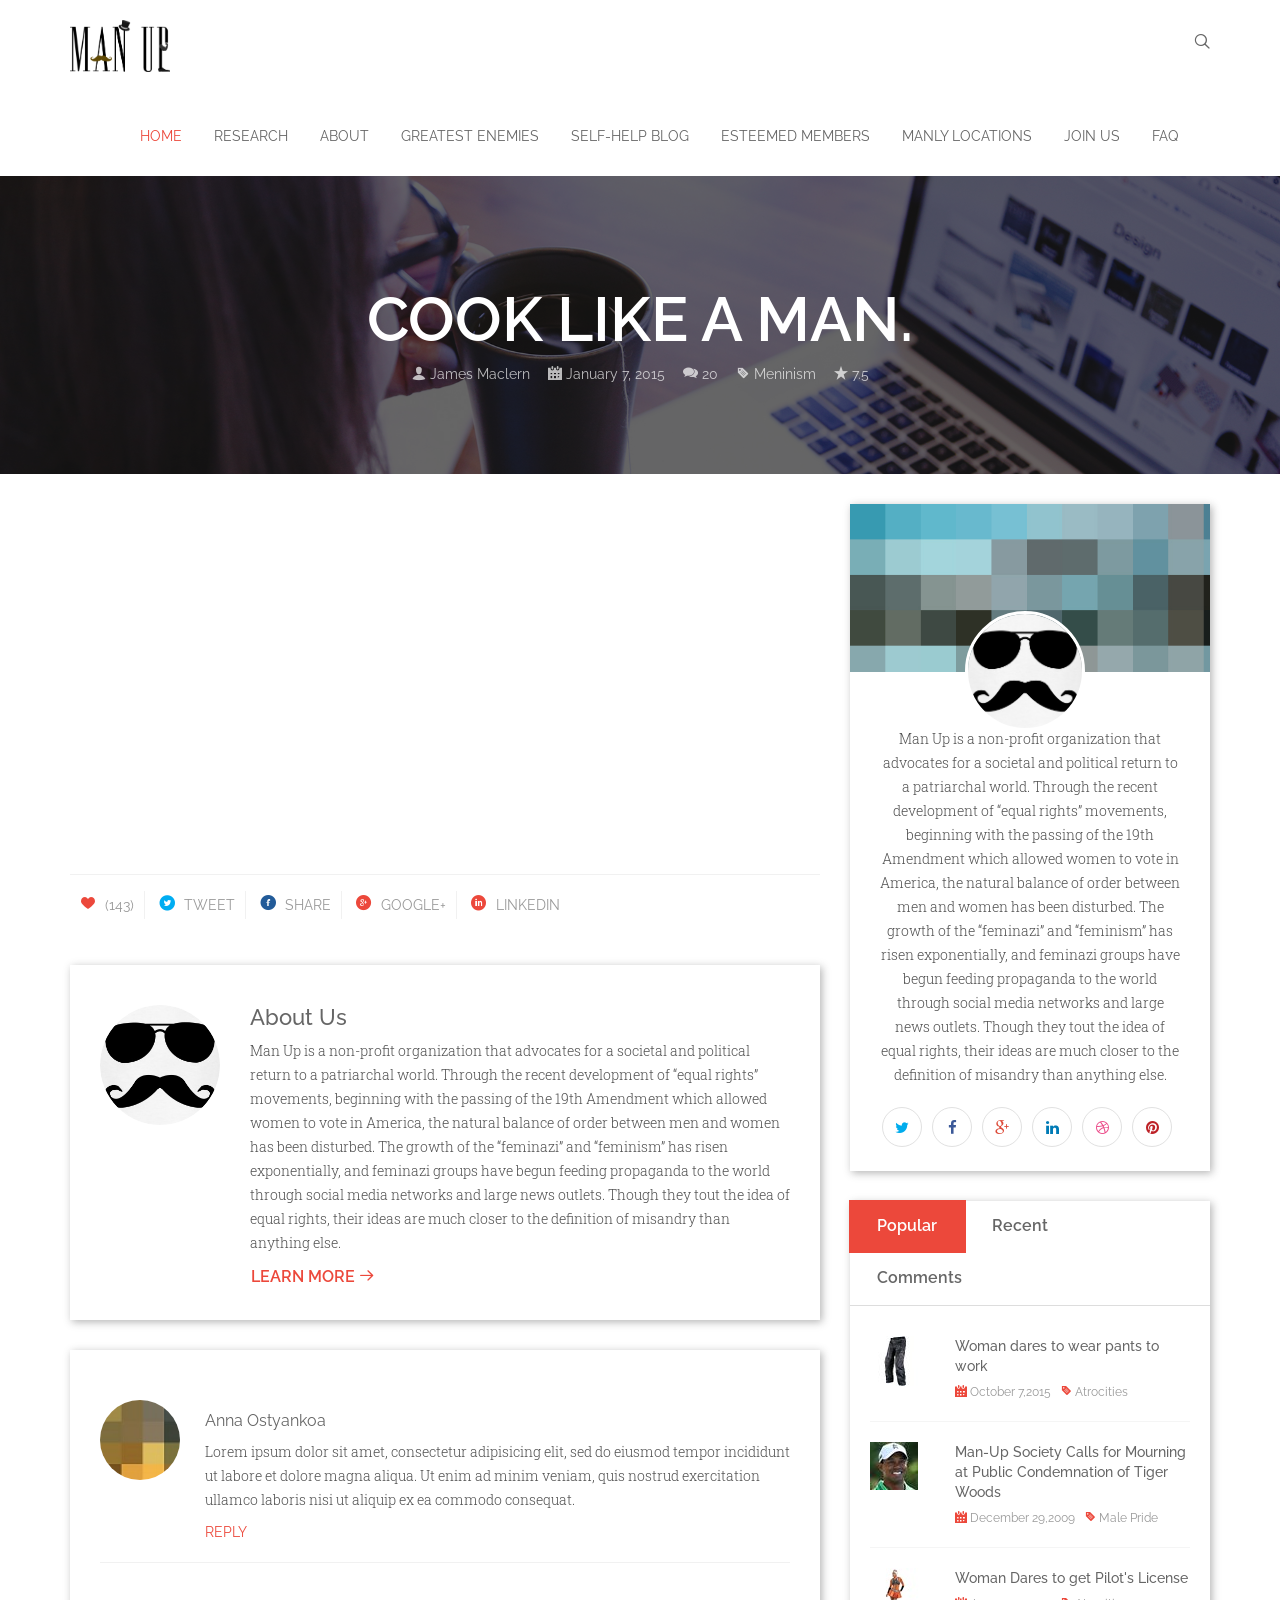
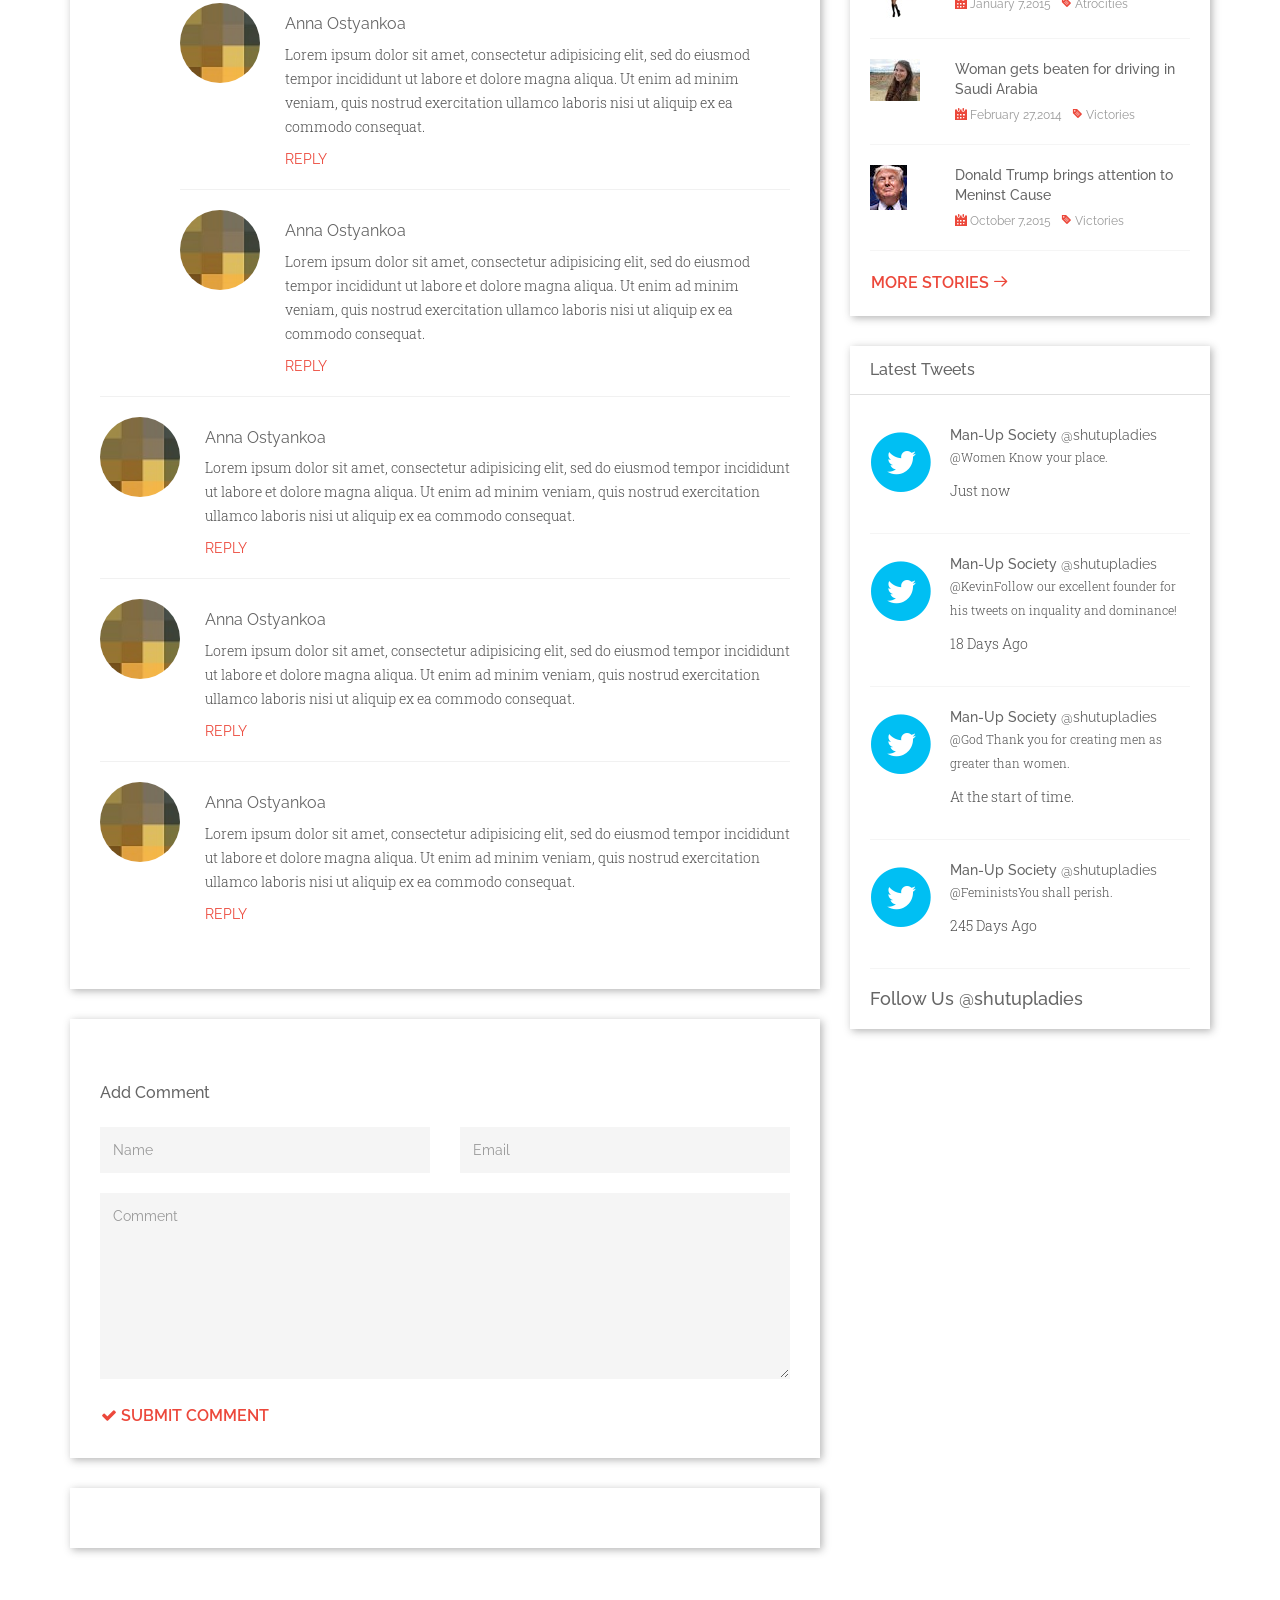
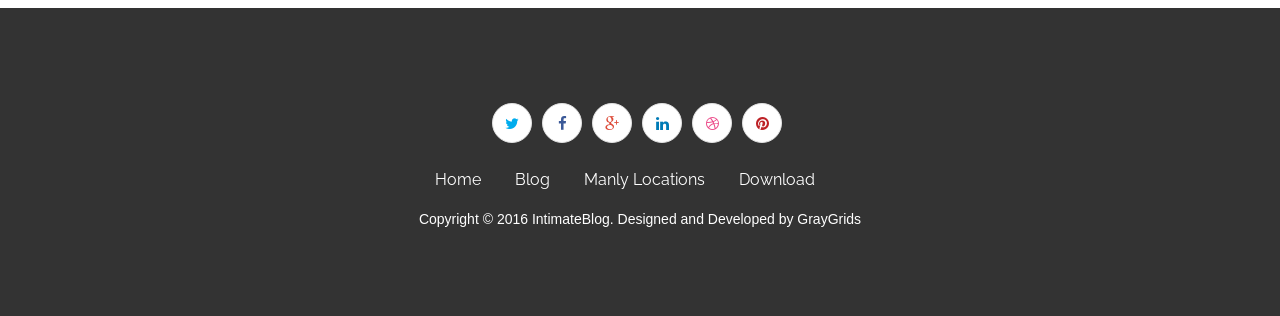
<file: root/article-manly-skills.html>
<!DOCTYPE html>
<!--[if IE 8 ]>
<html class="ie ie8" lang="en">
<![endif]-->
<!--[if (gte IE 9)|!(IE)]>
<html lang="en" class="no-js">
<![endif]-->
<html lang="en">
<head>
    <title>How to Cook | Man-Up Society</title>
    <meta charset="UTF-8">
    <meta content="width=device-width, initial-scale=1" name="viewport">
    <!-- Page Description and Author -->
    <meta content="Intimate - Bootstrap HTML5 Blog Template" name=
    "description">
    <meta content="GrayGrids" name="author"><!-- Bootstrap Css -->
    <link href="css/bootstrap.min.css" madia="screen" rel="stylesheet" type=
    "text/css"><!-- Font Icon Css -->
    <link href="fonts/font-awesome.min.css" madia="screen" rel="stylesheet"
    type="text/css">
    <link href="fonts/intimate-fonts.css" madia="screen" rel="stylesheet" type=
    "text/css"><!-- Main Css Styles -->
    <link href="css/main.css" madia="screen" rel="stylesheet" type="text/css">
    <!-- Owl Carousel -->
    <link href="extras/owl/owl.carousel.css" media="screen" rel="stylesheet"
    type="text/css">
    <link href="extras/owl/owl.theme.css" media="screen" rel="stylesheet" type=
    "text/css">
    <link href="extras/animate.css" media="screen" rel="stylesheet" type=
    "text/css">
    <link href="extras/lightbox.css" media="screen" rel="stylesheet" type=
    "text/css">
    <link href="extras/slicknav.css" media="screen" rel="stylesheet" type=
    "text/css"><!-- Responsive Css Styles -->
    <link href="css/responsive.css" madia="screen" rel="stylesheet" type=
    "text/css">
</head>
<body>
    <!-- Header Section Start -->
    <header class="site-header">
        <nav class="navbar navbar-default navbar-intimate role="
        data-offset-top="50" data-spy="affix">
            <div class="container">
                <div class="navbar-header">


                    <!-- Start Toggle Nav For Mobile -->
                     <button class="navbar-toggle" data-target="#navigation"
                    data-toggle="collapse" type="button"><span class=
                    "sr-only">Toggle navigation</span> <span class=
                    "icon-bar"></span> <span class="icon-bar"></span>
                    <span class="icon-bar"></span></button>
                    <div class="logo">
                        <a  class="navbar-brand" href="index.html"><img src = "img/logo.png"> </a>
                    </div>
                </div>

                <!-- Stat Search -->
                <div class="side">
                    <a class="show-search"><i class="ico-search"></i></a>
                </div>
                <!-- Form for navbar search area -->
                <form class="full-search">
                    <div class="container">
                        <div class="row">
                            <input class="form-control" placeholder="Search"
                            type="text"> <a class="close-search"><span class=
                            "ico-times"></span></a>
                        </div>
                    </div>
                </form>
                <!-- Search form ends -->

                <!-- Navigation Start -->
                <div class="navbar-collapse collapse" id="navigation">
                    <ul class="nav navbar-nav navbar-right">
                        <li class="active">
                            <a href="index.html">Home</a>
                        </li>                            
                        <li>
                            <a href="research.html">Research</a>
                        </li>
                        <li>
                            <a href="about.html">About</a>
                        </li>
                        <li>
                            <a href="enemies.html">Greatest Enemies</a>
                        </li>
                        <li>
                            <a href="self-help-blog.html">Self-Help Blog</a>
                        </li>
                        <li>
                            <a href="membership.html">Esteemed Members</a>
                        </li>
                        <li>
                            <a href="events-contact.html">Manly Locations</a>
                        </li>
                        <li>
                            <a href="quiz.html">Join Us</a>
                        </li>
                        <li>
                            <a href="faq.html">FAQ</a>
                        </li>
                    </ul>
                </div><!-- Navigation End -->
            </div>
        </nav>

        <!-- Mobile Menu Start -->
        <ul class="wpb-mobile-menu">
            <li class="active">
                <a href="index.html">Home</a>
            </li>                            
            <li>
                <a href="research.html">Research</a>
            </li>
            <li>
                <a href="about.html">About</a>
            </li>
            <li>
                <a href="enemies.html">Greatest Enemies</a>
            </li>
            <li>
                <a href="self-help-blog.html">Self-Help Blog</a>
            </li>

            <li>
                <a href="membership.html">Esteemed Members</a>
            </li>
            <li>
                <a href="events-contact.html">Manly Locations</a>
            </li>
            <li>
                <a href="quiz.html">Join Us</a>
            </li>
            <li>
                <a href="faq.html">FAQ</a>
            </li>        
        </ul><!-- Mobile Menu End -->
    </header><!-- Header Section End -->
    <!-- Hero Area Start -->
    
    <section class="text-center" id="hero-area">
        <div class="container">
            <div class="row">
                <div class="col-md-12">
                    <div class="intro-area">
                        <h2 class="page-title">COOK LIKE A MAN.</h2>
                        <div class="entry-meta">
                            <span class="meta-part"><i class="ico-user"></i>
                            <a href="#">James Maclern</a></span> <span class=
                            "meta-part"><i class="ico-calendar-alt-fill"></i>
                            <a href="#">January 7, 2015</a></span> <span class=
                            "meta-part"><i class="ico-comments"></i> <a href=
                            "#">20</a></span> <span class="meta-part"><i class=
                            "ico-tag"></i> <a href="#">Meninism</a></span>
                            <span class="meta-part"><i class="ico-star"></i>
                            <a href="#">7.5</a></span>
                        </div>
                    </div>
                </div>
            </div>
        </div>
    </section><!-- Hero Area End -->
    <!-- Content Start -->
    <div class="single-post" id="content">
        <div class="container">
            <div class="row">
                <div class="col-md-8">
                    <!-- Blog Article Start-->
                    <article class="single-post-content">
                        <!-- Blog item Start -->
                        <div class="blog-item-wrap">
                        </div><!-- Blog item End --><br>
                        <iframe width="560" height="315" src="https://www.youtube.com/embed/jg2EOwsakpU" frameborder="0" allowfullscreen></iframe>
                        <div class="links">
                            <a class="heart" href="#"><i class="ico-heart"></i>
                            (143)</a> <a class="twitter" href="#"><i class=
                            "ico-twitter-with-circle"></i> Tweet</a> <a class=
                            "facebook" href="#"><i class=
                            "ico-facebook-with-circle"></i> Share</a> <a class=
                            "google-plus" href="#"><i class=
                            " ico-google-with-circle"></i> Google+</a>
                            <a class="linkedin" href="#"><i class=
                            "ico-linkedin-with-circle"></i> Linkedin</a>
                        </div>
                    </article><!-- Blog Article End-->
                    <!-- Blog Article Start -->
                    <article>
                        <div class="author">
                            <div class="author-img"><img alt="" src=
                            "img/blog/portfolio.jpg"></div>
                            <div class="author-content">
                                <h4>About Us</h4>
                                <p>Man Up is a non-profit organization that advocates for a societal and political return to a patriarchal world. Through the recent development of &ldquo;equal rights&rdquo; movements, beginning with the passing of the 19th Amendment which allowed women to vote in America, the natural balance of order between men and women has been disturbed. The growth of the &ldquo;feminazi&rdquo; and &ldquo;feminism&rdquo; has risen exponentially, and feminazi groups have begun feeding propaganda to the world through social media networks and large news outlets. Though they tout the idea of equal rights, their ideas are much closer to the definition of misandry than anything else.</p><a class=
                                "btn btn-common btn-more" href="#">Learn More
                                <i class="ico-arrow-right"></i></a>
                            </div>
                        </div>
                    </article><!-- Blog Article End -->
                    <!-- Blog Article Start -->
                    <article>
                        <!-- Start Comment Area -->
                        <div id="comments">
                            <ol class="comments-list">
                                <li>
                                    <div class="comment-box clearfix">
                                        <div class="avatar">
                                            <a href="#"><img alt="" src=
                                            "img/blog/user1.jpg"></a>
                                        </div>
                                        <div class="comment-content">
                                            <div class="comment-meta">
                                                <h4 class="comment-by"><a href=
                                                "#">Anna Ostyankoa</a></h4>
                                            </div>
                                            <p>Lorem ipsum dolor sit amet,
                                            consectetur adipisicing elit, sed
                                            do eiusmod tempor incididunt ut
                                            labore et dolore magna aliqua. Ut
                                            enim ad minim veniam, quis nostrud
                                            exercitation ullamco laboris nisi
                                            ut aliquip ex ea commodo
                                            consequat.</p><a class="reply-link"
                                            href="#">Reply</a>
                                        </div>
                                    </div>
                                </li>
                                <li>
                                    <ul>
                                        <li>
                                            <div class="comment-box clearfix">
                                                <div class="avatar">
                                                    <a href="#"><img alt=""
                                                    src="img/blog/user2.jpg"></a>
                                                </div>
                                                <div class="comment-content">
                                                    <div class="comment-meta">
                                                        <h4 class="comment-by">
                                                        <a href="#">Anna
                                                        Ostyankoa</a></h4>
                                                    </div>
                                                    <p>Lorem ipsum dolor sit
                                                    amet, consectetur
                                                    adipisicing elit, sed do
                                                    eiusmod tempor incididunt
                                                    ut labore et dolore magna
                                                    aliqua. Ut enim ad minim
                                                    veniam, quis nostrud
                                                    exercitation ullamco
                                                    laboris nisi ut aliquip ex
                                                    ea commodo
                                                    consequat.</p><a class=
                                                    "reply-link" href=
                                                    "#">Reply</a>
                                                </div>
                                            </div>
                                        </li>
                                        <li>
                                            <div class="comment-box clearfix">
                                                <div class="avatar">
                                                    <a href="#"><img alt=""
                                                    src="img/blog/user2.jpg"></a>
                                                </div>
                                                <div class="comment-content">
                                                    <div class="comment-meta">
                                                        <h4 class="comment-by">
                                                        <a href="#">Anna
                                                        Ostyankoa</a></h4>
                                                    </div>
                                                    <p>Lorem ipsum dolor sit
                                                    amet, consectetur
                                                    adipisicing elit, sed do
                                                    eiusmod tempor incididunt
                                                    ut labore et dolore magna
                                                    aliqua. Ut enim ad minim
                                                    veniam, quis nostrud
                                                    exercitation ullamco
                                                    laboris nisi ut aliquip ex
                                                    ea commodo
                                                    consequat.</p><a class=
                                                    "reply-link" href=
                                                    "#">Reply</a>
                                                </div>
                                            </div>
                                        </li>
                                    </ul>
                                </li>
                                <li>
                                    <div class="comment-box clearfix">
                                        <div class="avatar">
                                            <a href="#"><img alt="" src=
                                            "img/blog/user4.jpg"></a>
                                        </div>
                                        <div class="comment-content">
                                            <div class="comment-meta">
                                                <h4 class="comment-by"><a href=
                                                "#">Anna Ostyankoa</a></h4>
                                            </div>
                                            <p>Lorem ipsum dolor sit amet,
                                            consectetur adipisicing elit, sed
                                            do eiusmod tempor incididunt ut
                                            labore et dolore magna aliqua. Ut
                                            enim ad minim veniam, quis nostrud
                                            exercitation ullamco laboris nisi
                                            ut aliquip ex ea commodo
                                            consequat.</p><a class="reply-link"
                                            href="#">Reply</a>
                                        </div>
                                    </div>
                                </li>
                                <li>
                                    <div class="comment-box clearfix">
                                        <div class="avatar">
                                            <a href="#"><img alt="" src=
                                            "img/blog/user4.jpg"></a>
                                        </div>
                                        <div class="comment-content">
                                            <div class="comment-meta">
                                                <h4 class="comment-by"><a href=
                                                "#">Anna Ostyankoa</a></h4>
                                            </div>
                                            <p>Lorem ipsum dolor sit amet,
                                            consectetur adipisicing elit, sed
                                            do eiusmod tempor incididunt ut
                                            labore et dolore magna aliqua. Ut
                                            enim ad minim veniam, quis nostrud
                                            exercitation ullamco laboris nisi
                                            ut aliquip ex ea commodo
                                            consequat.</p><a class="reply-link"
                                            href="#">Reply</a>
                                        </div>
                                    </div>
                                </li>
                                <li>
                                    <div class="comment-box clearfix">
                                        <div class="avatar">
                                            <a href="#"><img alt="" src=
                                            "img/blog/user4.jpg"></a>
                                        </div>
                                        <div class="comment-content">
                                            <div class="comment-meta">
                                                <h4 class="comment-by"><a href=
                                                "#">Anna Ostyankoa</a></h4>
                                            </div>
                                            <p>Lorem ipsum dolor sit amet,
                                            consectetur adipisicing elit, sed
                                            do eiusmod tempor incididunt ut
                                            labore et dolore magna aliqua. Ut
                                            enim ad minim veniam, quis nostrud
                                            exercitation ullamco laboris nisi
                                            ut aliquip ex ea commodo
                                            consequat.</p><a class="reply-link"
                                            href="#">Reply</a>
                                        </div>
                                    </div>
                                </li>
                            </ol>
                        </div><!-- End Comment Area -->
                    </article><!-- Blog Article End -->
                    <!-- Blog Article Start -->
                    <article>
                        <!-- Start Respond Form -->
                        <div id="respond">
                            <h2 class="respond-title">Add Comment</h2>
                            <form action="#">
                                <div class="row">
                                    <div class="col-md-6">
                                        <input class="form-control" id="author"
                                        name="author" placeholder="Name" size=
                                        "30" type="text" value="">
                                    </div>
                                    <div class="col-md-6">
                                        <input class="form-control" id="email"
                                        name="author" placeholder="Email" size=
                                        "30" type="text" value="">
                                    </div>
                                </div>
                                <div class="row">
                                    <div class="col-md-12">
                                        <textarea class="form-control" cols=
                                        "45" id="comment" name="comment"
                                        placeholder="Comment" rows="8">
</textarea> <a class="btn btn-common btn-more"
                                        id="submit" type="submit"><i class=
                                        "fa fa-check"></i> Submit Comment</a>
                                    </div>
                                </div>
                            </form>
                        </div><!-- End Respond Form -->
                    </article><!-- Blog Article End -->
                    <!-- Blog Article Start -->
                    <article>

                    </article><!-- Blog Article End -->
                </div>
                 <!--START OF LEFT COLUMN SIDEBAR -->
                <div class="col-md-4">
                    <div class="sidebar">
                        <div class="entry-widget">
                            <div class="widget-profile">
                                <div class="image"><img alt="" src=
                                "img/blog/cover.jpg"></div>
                                <div class="portfolio"><img alt="" src=
                                "img/blog/portfolio.jpg"></div>
                                <div class="info">
                                    <h3 class="name">  </h3>
                                    <p class="details">Man Up is a non-profit organization that advocates for a societal and political return to a patriarchal world. Through the recent development of “equal rights” movements, beginning with the passing of the 19th Amendment which allowed women to vote in America, the natural balance of order between men and women has been disturbed. The growth of the “feminazi” and “feminism” has risen exponentially, and feminazi groups have begun feeding propaganda to the world through social media networks and large news outlets. Though they tout the idea of equal rights, their ideas are much closer to the definition of misandry than anything else.</p>
                                    <div class="social-links">
                                        <a class="twitter social-link"
                                        data-placement="top" data-toggle=
                                        "tooltip" href="#" title=
                                        "Twitter"><i class=
                                        "fa fa-twitter"></i></a> <a class=
                                        "facebook social-link" data-placement=
                                        "top" data-toggle="tooltip" href="#"
                                        title="Facebook"><i class=
                                        "fa fa-facebook"></i></a> <a class=
                                        "google-plus social-link"
                                        data-placement="top" data-toggle=
                                        "tooltip" href="#" title=
                                        "Google+"><i class=
                                        "fa fa-google-plus"></i></a> <a class=
                                        "linkedin social-link" data-placement=
                                        "top" data-toggle="tooltip" href="#"
                                        title="LinkedIn"><i class=
                                        "fa fa-linkedin"></i></a> <a class=
                                        "dribbble social-link" data-placement=
                                        "top" data-toggle="tooltip" href="#"
                                        title="Dribbble"><i class=
                                        "fa fa-dribbble"></i></a> <a class=
                                        "pinterest social-link" data-placement=
                                        "top" data-toggle="tooltip" href="#"
                                        title="Pinterest"><i class=
                                        "fa fa-pinterest"></i></a>
                                    </div>
                                </div>
                            </div>
                        </div>
                        <div class="entry-widget">
                            <!-- Nav Tabs -->
                            <ul class="nav nav-tabs">
                                <li class="active">
                                    <a data-toggle="tab" href=
                                    "#tab1">Popular</a>
                                </li>
                                <li>
                                    <a data-toggle="tab" href=
                                    "#tab2">Recent</a>
                                </li>
                                <li>
                                    <a data-toggle="tab" href=
                                    "#tab3">Comments</a>
                                </li>
                            </ul><!-- Tab Panels -->
                            <div class="tab-content">
                                <!-- Tab Content 1 -->
                                <div class="tab-pane in active fadeInDown" id=
                                "tab1">
                                    <ul class="posts-list">
                                        <li>
                                            <div class="widget-thumb">
                                                <a href="#"><img alt="" src=
                                                "img/pants.jpg"></a>
                                            </div>
                                            <div class="widget-content">
                                                <a href="#">Woman dares to wear pants to work</a>
                                                <div class="meta">
                                                    <span><i class=
                                                    "ico-calendar-alt-fill"></i>
                                                    October 7,2015</span>
                                                    <span><i class=
                                                    "ico-tag"></i>
                                                    Atrocities</span>
                                                </div>
                                            </div>
                                            <div class="clearfix"></div>
                                        </li>
                                        <li>
                                            <div class="widget-thumb">
                                                <a href="#"><img alt="" src=
                                                "img/tigerwoods.jpg"></a>
                                            </div>
                                            <div class="widget-content">
                                                <a href="#">Man-Up Society Calls for Mourning at Public Condemnation of Tiger Woods</a>
                                                <div class="meta">
                                                    <span><i class=
                                                    "ico-calendar-alt-fill"></i>
                                                    December 29,2009</span>
                                                    <span><i class=
                                                    "ico-tag"></i>
                                                    Male Pride</span>
                                                </div>
                                            </div>
                                            <div class="clearfix"></div>
                                        </li>
                                        <li>
                                            <div class="widget-thumb">
                                                <a href="#"><img alt="" src=
                                                "img/pilotlicense.jpg"></a>
                                            </div>
                                            <div class="widget-content">
                                                <a href="#">Woman Dares to get Pilot's License</a>
                                                <div class="meta">
                                                    <span><i class=
                                                    "ico-calendar-alt-fill"></i>
                                                    January 7,2015</span>
                                                    <span><i class=
                                                    "ico-tag"></i>
                                                    Atrocities</span>
                                                </div>
                                            </div>
                                            <div class="clearfix"></div>
                                        </li>
                                        <li>
                                            <div class="widget-thumb">
                                                <a href="#"><img alt="" src=
                                                "img/saudiarabia.jpg"></a>
                                            </div>
                                            <div class="widget-content">
                                                <a href="#">Woman gets beaten for driving in Saudi Arabia</a>
                                                <div class="meta">
                                                    <span><i class=
                                                    "ico-calendar-alt-fill"></i>
                                                    February 27,2014</span>
                                                    <span><i class=
                                                    "ico-tag"></i>
                                                    Victories</span>
                                                </div>
                                            </div>
                                            <div class="clearfix"></div>
                                        </li>
                                        <li>
                                            <div class="widget-thumb">
                                                <a href="#"><img alt="" src=
                                                "img/trump.jpg"></a>
                                            </div>
                                            <div class="widget-content">
                                                <a href="#">Donald Trump brings attention to Meninst Cause</a>
                                                <div class="meta">
                                                    <span><i class=
                                                    "ico-calendar-alt-fill"></i>
                                                    October 7,2015</span>
                                                    <span><i class=
                                                    "ico-tag"></i>
                                                    Victories</span>
                                                </div>
                                            </div>
                                            <div class="clearfix"></div>
                                        </li>
                                    </ul>
                                </div>
                                <!-- Tab Content 2 -->
                                <div class="tab-pane" id=
                                "tab2">
                                    <ul class="posts-list">
                                        <li>
                                            <div class="widget-thumb">
                                                <a href="#"><img alt="" src=
                                                "img/pants.jpg"></a>
                                            </div>
                                            <div class="widget-content">
                                                <a href="#">Woman dares to wear pants to work</a>
                                                <div class="meta">
                                                    <span><i class=
                                                    "ico-calendar-alt-fill"></i>
                                                    October 7,2015</span>
                                                    <span><i class=
                                                    "ico-tag"></i>
                                                    Atrocities</span>
                                                </div>
                                            </div>
                                            <div class="clearfix"></div>
                                        </li>
                                        <li>
                                            <div class="widget-thumb">
                                                <a href="#"><img alt="" src=
                                                "img/tigerwoods.jpg"></a>
                                            </div>
                                            <div class="widget-content">
                                                <a href="#">Man-Up Society Calls for Mourning at Public Condemnation of Tiger Woods</a>
                                                <div class="meta">
                                                    <span><i class=
                                                    "ico-calendar-alt-fill"></i>
                                                    December 29,2009</span>
                                                    <span><i class=
                                                    "ico-tag"></i>
                                                    Male Pride</span>
                                                </div>
                                            </div>
                                            <div class="clearfix"></div>
                                        </li>
                                        <li>
                                            <div class="widget-thumb">
                                                <a href="#"><img alt="" src=
                                                "img/pilotlicense.jpg"></a>
                                            </div>
                                            <div class="widget-content">
                                                <a href="#">Woman Dares to get Pilot's License</a>
                                                <div class="meta">
                                                    <span><i class=
                                                    "ico-calendar-alt-fill"></i>
                                                    January 7,2015</span>
                                                    <span><i class=
                                                    "ico-tag"></i>
                                                    Atrocities</span>
                                                </div>
                                            </div>
                                            <div class="clearfix"></div>
                                        </li>
                                        <li>
                                            <div class="widget-thumb">
                                                <a href="#"><img alt="" src=
                                                "img/saudiarabia.jpg"></a>
                                            </div>
                                            <div class="widget-content">
                                                <a href="#">Woman gets beaten for driving in Saudi Arabia</a>
                                                <div class="meta">
                                                    <span><i class=
                                                    "ico-calendar-alt-fill"></i>
                                                    February 27,2014</span>
                                                    <span><i class=
                                                    "ico-tag"></i>
                                                    Victories</span>
                                                </div>
                                            </div>
                                            <div class="clearfix"></div>
                                        </li>
                                        <li>
                                            <div class="widget-thumb">
                                                <a href="#"><img alt="" src=
                                                "img/trump.jpg"></a>
                                            </div>
                                            <div class="widget-content">
                                                <a href="#">Donald Trump brings attention to Meninst Cause</a>
                                                <div class="meta">
                                                    <span><i class=
                                                    "ico-calendar-alt-fill"></i>
                                                    October 7,2015</span>
                                                    <span><i class=
                                                    "ico-tag"></i>
                                                    Victories</span>
                                                </div>
                                            </div>
                                            <div class="clearfix"></div>
                                        </li>
                                    </ul>
                                </div>
                                <!-- End Tab Content 2 -->
                                <!-- Tab Content 3 -->
                                <div class="tab-pane" id=
                                "tab3">
                                    <ul class="posts-list">
                                        <li>
                                            <div class="widget-thumb">
                                                <a href="#"><img alt="" src=
                                                "img/pants.jpg"></a>
                                            </div>
                                            <div class="widget-content">
                                                <a href="#">Woman dares to wear pants to work</a>
                                                <div class="meta">
                                                    <span><i class=
                                                    "ico-calendar-alt-fill"></i>
                                                    October 7,2015</span>
                                                    <span><i class=
                                                    "ico-tag"></i>
                                                    Atrocities</span>
                                                </div>
                                            </div>
                                            <div class="clearfix"></div>
                                        </li>
                                        <li>
                                            <div class="widget-thumb">
                                                <a href="#"><img alt="" src=
                                                "img/tigerwoods.jpg"></a>
                                            </div>
                                            <div class="widget-content">
                                                <a href="#">Man-Up Society Calls for Mourning at Public Condemnation of Tiger Woods</a>
                                                <div class="meta">
                                                    <span><i class=
                                                    "ico-calendar-alt-fill"></i>
                                                    December 29,2009</span>
                                                    <span><i class=
                                                    "ico-tag"></i>
                                                    Male Pride</span>
                                                </div>
                                            </div>
                                            <div class="clearfix"></div>
                                        </li>
                                        <li>
                                            <div class="widget-thumb">
                                                <a href="#"><img alt="" src=
                                                "img/pilotlicense.jpg"></a>
                                            </div>
                                            <div class="widget-content">
                                                <a href="#">Woman Dares to get Pilot's License</a>
                                                <div class="meta">
                                                    <span><i class=
                                                    "ico-calendar-alt-fill"></i>
                                                    January 7,2015</span>
                                                    <span><i class=
                                                    "ico-tag"></i>
                                                    Atrocities</span>
                                                </div>
                                            </div>
                                            <div class="clearfix"></div>
                                        </li>
                                        <li>
                                            <div class="widget-thumb">
                                                <a href="#"><img alt="" src=
                                                "img/saudiarabia.jpg"></a>
                                            </div>
                                            <div class="widget-content">
                                                <a href="#">Woman gets beaten for driving in Saudi Arabia</a>
                                                <div class="meta">
                                                    <span><i class=
                                                    "ico-calendar-alt-fill"></i>
                                                    February 27,2014</span>
                                                    <span><i class=
                                                    "ico-tag"></i>
                                                    Victories</span>
                                                </div>
                                            </div>
                                            <div class="clearfix"></div>
                                        </li>
                                        <li>
                                            <div class="widget-thumb">
                                                <a href="#"><img alt="" src=
                                                "img/trump.jpg"></a>
                                            </div>
                                            <div class="widget-content">
                                                <a href="#">Donald Trump brings attention to Meninst Cause</a>
                                                <div class="meta">
                                                    <span><i class=
                                                    "ico-calendar-alt-fill"></i>
                                                    October 7,2015</span>
                                                    <span><i class=
                                                    "ico-tag"></i>
                                                    Victories</span>
                                                </div>
                                            </div>
                                            <div class="clearfix"></div>
                                        </li>
                                    </ul>
                                </div>
                                <!-- End Tab Content 3 -->
                                

                                <a class="btn btn-common more" href="#">More
                                Stories <i class="ico-arrow-right"></i></a>
                            </div>

                            <!-- End Tab Panels -->
                        
                        </div>
                        <div class="entry-widget">
                            <h5 class="widget-title">Latest Tweets</h5>
                            <div class="latest-tweets">
                                <ul class="posts-list">
                                    <li>
                                        <div class="icon">
                                            <a href="#"><i class=
                                            "ico-twitter-with-circle"></i></a>
                                        </div>
                                        <div class="tweets-content">
                                            <a href="#"> Man-Up Society
                                            <span> @shutupladies</span></a>
                                            <p class="details">
                                            <span>@Women</span> Know your place.</p>
                                            <p class="ago">Just now</p>
                                        </div>
                                    </li>
                                    <li>
                                        <div class="icon">
                                            <a href="#"><i class=
                                            "ico-twitter-with-circle"></i></a>
                                        </div>
                                        <div class="tweets-content">
                                            <a href="#"> Man-Up Society
                                            <span> @shutupladies</span></a>
                                            <p class="details">
                                            <span>@Kevin</span>Follow our excellent founder for his tweets on inquality and dominance!</p>
                                            <p class="ago">18 Days Ago</p>
                                        </div>
                                    </li>
                                    <li>
                                        <div class="icon">
                                            <a href="#"><i class=
                                            "ico-twitter-with-circle"></i></a>
                                        </div>
                                        <div class="tweets-content">
                                            <a href="#"> Man-Up Society
                                            <span> @shutupladies</span></a>
                                            <p class="details">
                                            <span>@God</span> Thank you for creating men as greater than women.</p>
                                            <p class="ago">At the start of time.</p>
                                        </div>
                                    </li>
                                    <li>
                                        <div class="icon">
                                            <a href="#"><i class=
                                            "ico-twitter-with-circle"></i></a>
                                        </div>
                                        <div class="tweets-content">
                                            <a href="#"> Man-Up Society
                                            <span> @shutupladies</span></a>
                                            <p class="details">
                                            <span>@Feminists</span>You shall perish.</p>
                                            <p class="ago">245 Days Ago</p>
                                        </div>
                                    </li>
                                </ul>
                                <div class="follow">
                                    <h4>Follow Us <a href=
                                    "#"> @shutupladies</a></h4>
                                </div>
                            </div>
                        </div>
                    </div>
                </div>
                <!--END OF LEFT COLUMN SIDEBAR -->
            </div>
        </div>
    </div><!-- Content End -->
    <!-- Footer Start -->
    <footer class="footer">
        <div class="container">
            <div class="row">
                <div class="col-md-12">
                    <div class="footer-inner text-center">
                        <div class="social-links">
                            <a class="twitter social-link" data-placement="top"
                            data-toggle="tooltip" href="#" title=
                            "Twitter"><i class="fa fa-twitter"></i></a>
                            <a class="facebook social-link" data-placement=
                            "top" data-toggle="tooltip" href="#" title=
                            "Facebook"><i class="fa fa-facebook"></i></a>
                            <a class="google-plus social-link" data-placement=
                            "top" data-toggle="tooltip" href="#" title=
                            "Google+"><i class="fa fa-google-plus"></i></a>
                            <a class="linkedin social-link" data-placement=
                            "top" data-toggle="tooltip" href="#" title=
                            "LinkedIn"><i class="fa fa-linkedin"></i></a>
                            <a class="dribbble social-link" data-placement=
                            "top" data-toggle="tooltip" href="#" title=
                            "Dribbble"><i class="fa fa-dribbble"></i></a>
                            <a class="pinterest social-link" data-placement=
                            "top" data-toggle="tooltip" href="#" title=
                            "Pinterest"><i class="fa fa-pinterest"></i></a>
                        </div>
                        <ul class="footer-menu">
                            <li>
                                <a href="#">Home</a>
                            </li>
                            <li>
                                <a href="#">Blog</a>
                            </li>
                            <li>
                                <a href="#">Manly Locations</a>
                            </li>
                            <li>
                                <a href="#">Download</a>
                            </li>
                        </ul>
                        <div class="copyright">
                            <p>Copyright © 2016 IntimateBlog. Designed and Developed by
                            <a href="http://graygrids.com/">GrayGrids</a></p>
                        </div>
                    </div>
                </div>
            </div>
        </div>
    </footer><!-- Footer End -->
    <!-- js  -->
    <script src="js/jquery-min.js" type="text/javascript">
    </script> 
    <script src="js/bootstrap.min.js" type="text/javascript">
    </script> 
    <script src="js/owl.carousel.js" type="text/javascript">
    </script> 
    <script src="js/jquery.mixitup.min.js" type="text/javascript">
    </script> 
    <script src="js/lightbox.js" type="text/javascript">
    </script> 
    <script src="js/plugin.js" type="text/javascript">
    </script> 
    <script src="js/jquery.slicknav.js" type="text/javascript">
    </script> 
    <script src="js/count-to.js" type="text/javascript">
    </script> 
    <script src="js/jquery.appear.js" type="text/javascript">
    </script> 
    <script src="js//main.js" type="text/javascript">
    </script>
</body>
</html>
</file>
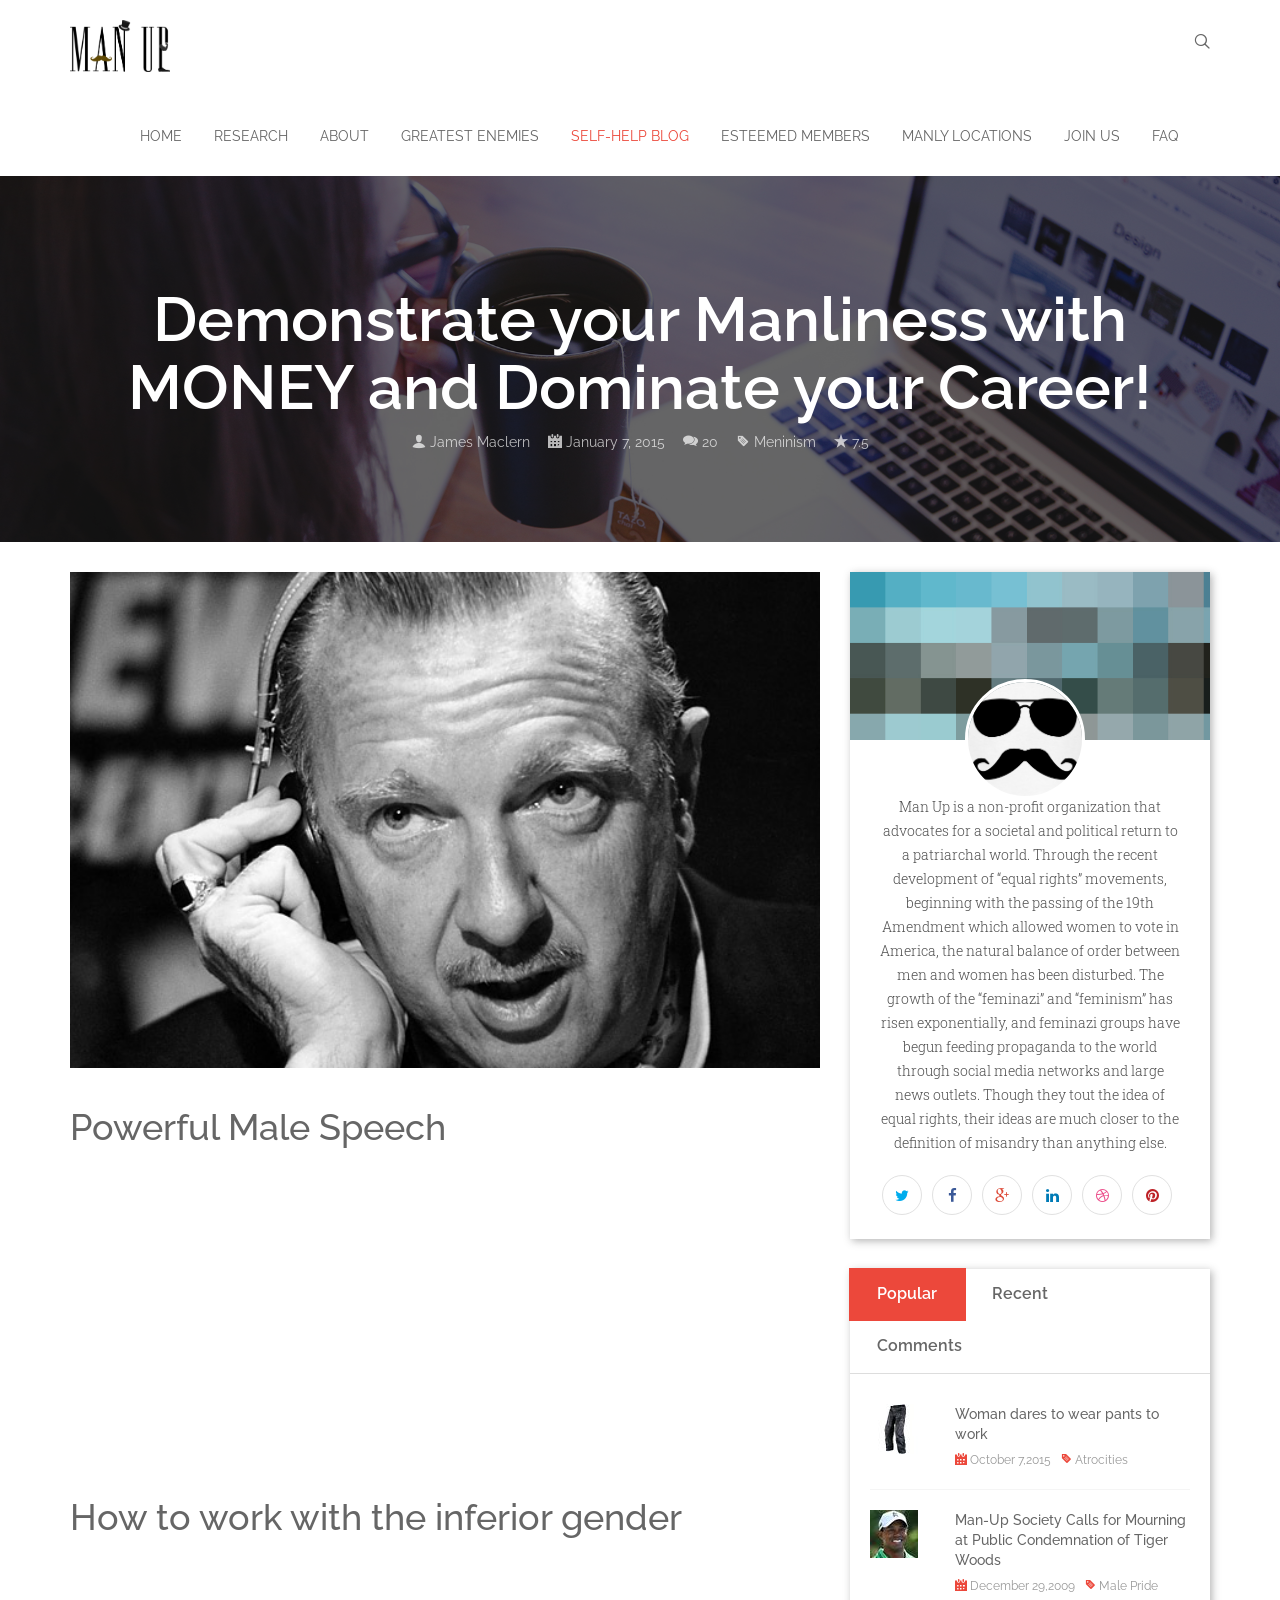
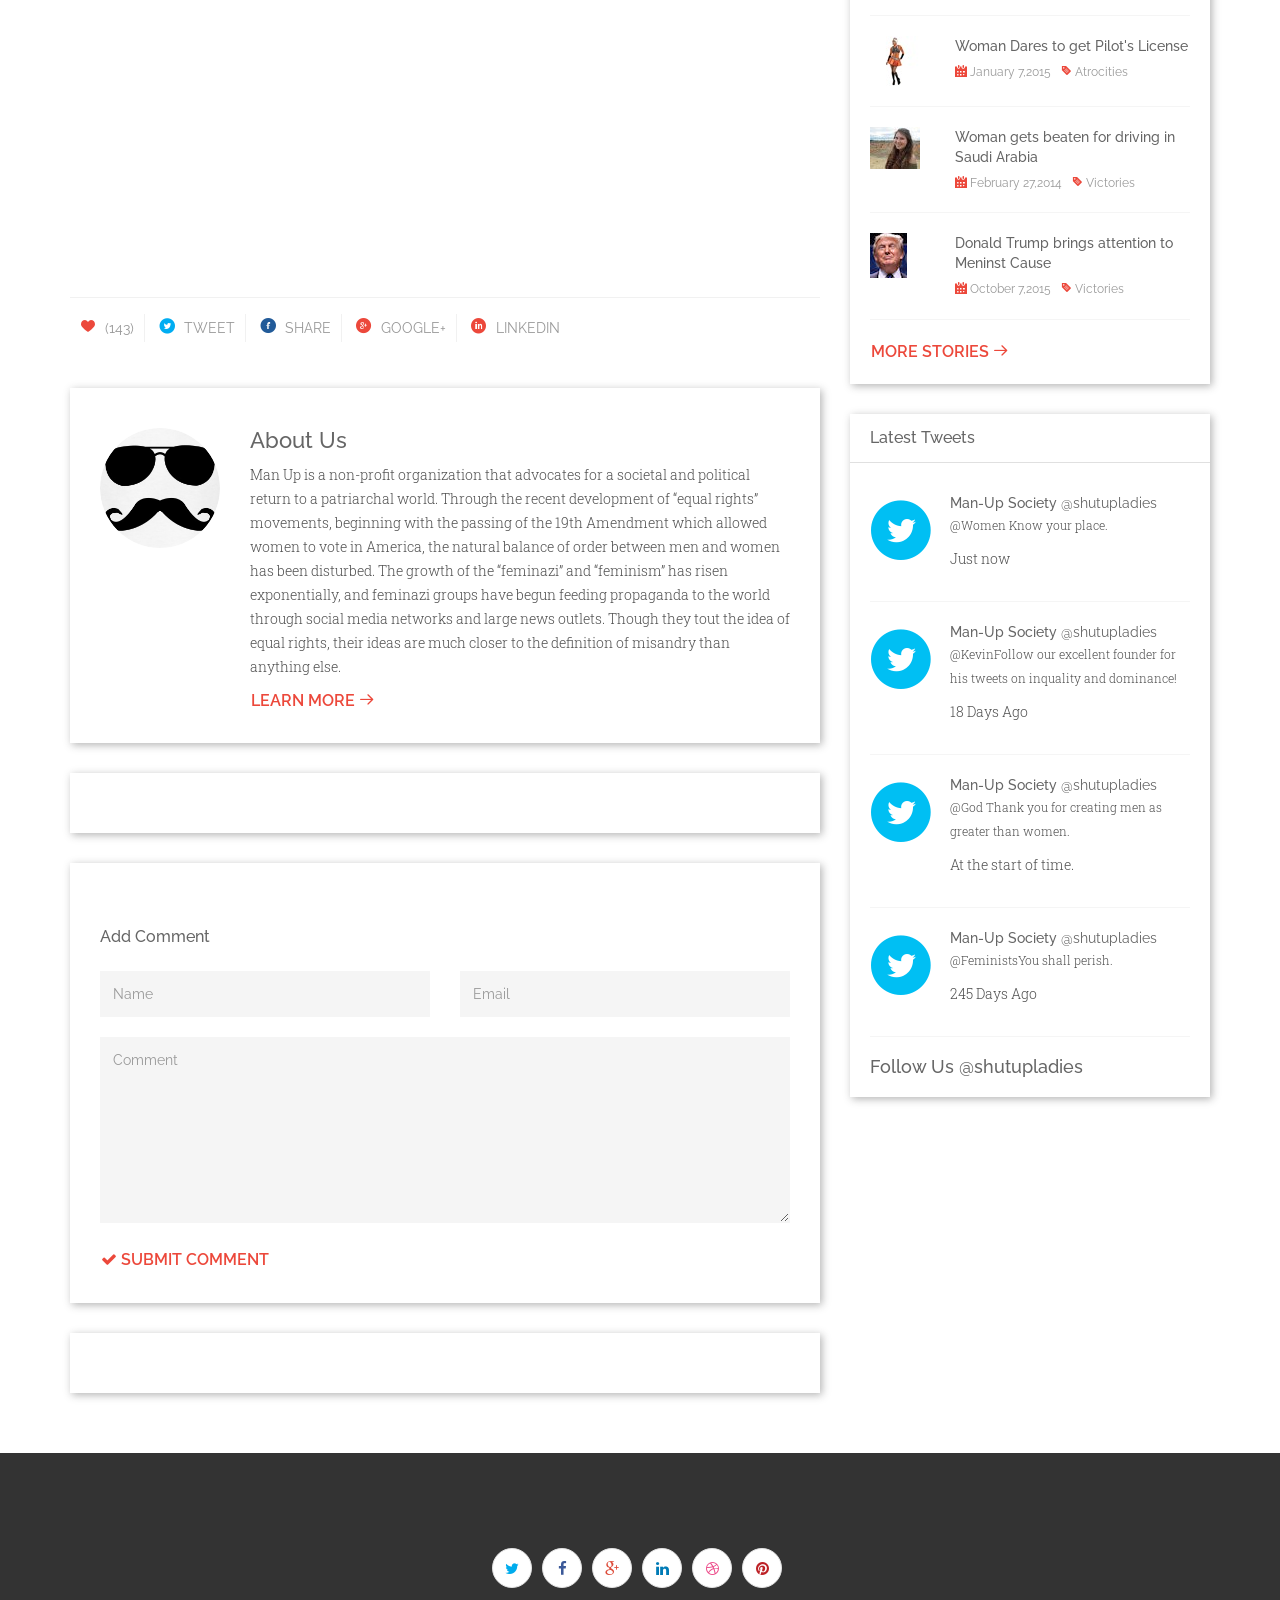
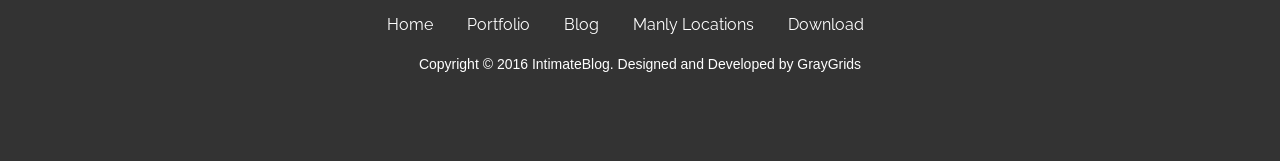
<file: root/article-money.html>
<!DOCTYPE html>
<!--[if IE 8 ]>
<html class="ie ie8" lang="en">
<![endif]-->
<!--[if (gte IE 9)|!(IE)]>
<html lang="en" class="no-js">
<![endif]-->
<html lang="en">
<head>
    <title>Money and Career | Man-Up Blogs</title>
    <meta charset="UTF-8">
    <meta content="width=device-width, initial-scale=1" name="viewport">
    <!-- Page Description and Author -->
    <meta content="Intimate - Bootstrap HTML5 Blog Template" name=
    "description">
    <meta content="GrayGrids" name="author"><!-- Bootstrap Css -->
    <link href="css/bootstrap.min.css" madia="screen" rel="stylesheet" type=
    "text/css"><!-- Font Icon Css -->
    <link href="fonts/font-awesome.min.css" madia="screen" rel="stylesheet"
    type="text/css">
    <link href="fonts/intimate-fonts.css" madia="screen" rel="stylesheet" type=
    "text/css"><!-- Main Css Styles -->
    <link href="css/main.css" madia="screen" rel="stylesheet" type="text/css">
    <!-- Owl Carousel -->
    <link href="extras/owl/owl.carousel.css" media="screen" rel="stylesheet"
    type="text/css">
    <link href="extras/owl/owl.theme.css" media="screen" rel="stylesheet" type=
    "text/css">
    <link href="extras/animate.css" media="screen" rel="stylesheet" type=
    "text/css">
    <link href="extras/lightbox.css" media="screen" rel="stylesheet" type=
    "text/css">
    <link href="extras/slicknav.css" media="screen" rel="stylesheet" type=
    "text/css"><!-- Responsive Css Styles -->
    <link href="css/responsive.css" madia="screen" rel="stylesheet" type=
    "text/css">
</head>
<body>
    <!-- Header Section Start -->
    <header class="site-header">
        <nav class="navbar navbar-default navbar-intimate role="
        data-offset-top="50" data-spy="affix">
            <div class="container">
                <div class="navbar-header">


                    <!-- Start Toggle Nav For Mobile -->
                     <button class="navbar-toggle" data-target="#navigation"
                    data-toggle="collapse" type="button"><span class=
                    "sr-only">Toggle navigation</span> <span class=
                    "icon-bar"></span> <span class="icon-bar"></span>
                    <span class="icon-bar"></span></button>
                    <div class="logo">
                        <a  class="navbar-brand" href="index.html"><img src = "img/logo.png"> </a>
                    </div>
                </div>

                <!-- Stat Search -->
                <div class="side">
                    <a class="show-search"><i class="ico-search"></i></a>
                </div>
                <!-- Form for navbar search area -->
                <form class="full-search">
                    <div class="container">
                        <div class="row">
                            <input class="form-control" placeholder="Search"
                            type="text"> <a class="close-search"><span class=
                            "ico-times"></span></a>
                        </div>
                    </div>
                </form>
                <!-- Search form ends -->

                <!-- Navigation Start -->
                <div class="navbar-collapse collapse" id="navigation">
                    <ul class="nav navbar-nav navbar-right">
                        <li>
                            <a href="index.html">Home</a>
                        </li>                            
                        <li>
                            <a href="research.html">Research</a>
                        </li>
                        <li>
                            <a href="about.html">About</a>
                        </li>
                        <li>
                            <a href="enemies.html">Greatest Enemies</a>
                        </li>
                        <li class = "active">
                            <a href="self-help-blog.html">Self-Help Blog</a>
                        </li>
                        <li>
                            <a href="membership.html">Esteemed Members</a>
                        </li>
                        <li>
                            <a href="events-contact.html">Manly Locations</a>
                        </li>
                        <li>
                            <a href="quiz.html">Join Us</a>
                        </li>
                        <li>
                            <a href="faq.html">FAQ</a>
                        </li>
                    </ul>
                </div><!-- Navigation End -->
            </div>
        </nav>

        <!-- Mobile Menu Start -->
        <ul class="wpb-mobile-menu">
            <li>
                <a href="index.html">Home</a>
            </li>                            
            <li>
                <a href="research.html">Research</a>
            </li>
            <li>
                <a href="about.html">About</a>
            </li>
            <li>
                <a href="enemies.html">Greatest Enemies</a>
            </li>
            <li class = "active">
                <a href="self-help-blog.html">Self-Help Blog</a>
            </li>
            <li>
                <a href="membership.html">Esteemed Members</a>
            </li>
            <li>
                <a href="events-contact.html">Manly Locations</a>
            </li>
            <li>
                <a href="quiz.html">Join Us</a>
            </li>
            <li>
                <a href="faq.html">FAQ</a>
            </li>
        </ul><!-- Mobile Menu End -->
    </header><!-- Header Section End -->
    <!-- Hero Area Start -->
    <section class="text-center" id="hero-area">
        <div class="container">
            <div class="row">
                <div class="col-md-12">
                    <div class="intro-area">
                        <h2 class="page-title">Demonstrate your Manliness with MONEY and Dominate your Career!</h2>
                        <div class="entry-meta">
                            <span class="meta-part"><i class="ico-user"></i>
                            <a href="#">James Maclern</a></span> <span class=
                            "meta-part"><i class="ico-calendar-alt-fill"></i>
                            <a href="#">January 7, 2015</a></span> <span class=
                            "meta-part"><i class="ico-comments"></i> <a href=
                            "#">20</a></span> <span class="meta-part"><i class=
                            "ico-tag"></i> <a href="#">Meninism</a></span>
                            <span class="meta-part"><i class="ico-star"></i>
                            <a href="#">7.5</a></span>
                        </div>
                    </div>
                </div>
            </div>
        </div>
    </section><!-- Hero Area End -->
    <!-- Content Start -->
    <div class="single-post" id="content">
        <div class="container">
            <div class="row">
                <div class="col-md-8">
                    <!-- Blog Article Start-->
                    <article class="single-post-content">
                        <!-- Blog item Start -->
                        <div class="blog-item-wrap">
                            <a href="#"><img alt="" src=
                            "img/manspeak.jpg"></a>
                        </div><!-- Blog item End --><br>
                        <h1> Powerful Male Speech</h1>
                        <iframe width="560" height="315" src="https://www.youtube.com/embed/Ma1z_ZPhZn8" frameborder="0" allowfullscreen></iframe>
                        <h1>How to work with the inferior gender</h1>
                        <iframe width="560" height="315" src="https://www.youtube.com/embed/LPWz66kfAtI" frameborder="0" allowfullscreen></iframe>
                        <div class="links">
                            <a class="heart" href="#"><i class="ico-heart"></i>
                            (143)</a> <a class="twitter" href="#"><i class=
                            "ico-twitter-with-circle"></i> Tweet</a> <a class=
                            "facebook" href="#"><i class=
                            "ico-facebook-with-circle"></i> Share</a> <a class=
                            "google-plus" href="#"><i class=
                            " ico-google-with-circle"></i> Google+</a>
                            <a class="linkedin" href="#"><i class=
                            "ico-linkedin-with-circle"></i> Linkedin</a>
                        </div>
                    </article><!-- Blog Article End-->
                    <!-- Blog Article Start -->
                    <article>
                        <div class="author">
                            <div class="author-img"><img alt="" src=
                            "img/blog/portfolio.jpg"></div>
                            <div class="author-content">
                                <h4>About Us</h4>
                                <p>Man Up is a non-profit organization that advocates for a societal and political return to a patriarchal world. Through the recent development of &ldquo;equal rights&rdquo; movements, beginning with the passing of the 19th Amendment which allowed women to vote in America, the natural balance of order between men and women has been disturbed. The growth of the &ldquo;feminazi&rdquo; and &ldquo;feminism&rdquo; has risen exponentially, and feminazi groups have begun feeding propaganda to the world through social media networks and large news outlets. Though they tout the idea of equal rights, their ideas are much closer to the definition of misandry than anything else.</p><a class=
                                "btn btn-common btn-more" href="#">Learn More
                                <i class="ico-arrow-right"></i></a>
                            </div>
                        </div>
                    </article><!-- Blog Article End -->
                    <!-- Blog Article Start -->
                    <article>
                    </article><!-- Blog Article End -->
                    <!-- Blog Article Start -->
                    <article>
                        <!-- Start Respond Form -->
                        <div id="respond">
                            <h2 class="respond-title">Add Comment</h2>
                            <form action="#">
                                <div class="row">
                                    <div class="col-md-6">
                                        <input class="form-control" id="author"
                                        name="author" placeholder="Name" size=
                                        "30" type="text" value="">
                                    </div>
                                    <div class="col-md-6">
                                        <input class="form-control" id="email"
                                        name="author" placeholder="Email" size=
                                        "30" type="text" value="">
                                    </div>
                                </div>
                                <div class="row">
                                    <div class="col-md-12">
                                        <textarea class="form-control" cols=
                                        "45" id="comment" name="comment"
                                        placeholder="Comment" rows="8">
</textarea> <a class="btn btn-common btn-more"
                                        id="submit" type="submit"><i class=
                                        "fa fa-check"></i> Submit Comment</a>
                                    </div>
                                </div>
                            </form>
                        </div><!-- End Respond Form -->
                    </article><!-- Blog Article End -->
                    <!-- Blog Article Start -->
                    <article>

                    </article><!-- Blog Article End -->
                </div>
                 <!--START OF LEFT COLUMN SIDEBAR -->
                <div class="col-md-4">
                    <div class="sidebar">
                        <div class="entry-widget">
                            <div class="widget-profile">
                                <div class="image"><img alt="" src=
                                "img/blog/cover.jpg"></div>
                                <div class="portfolio"><img alt="" src=
                                "img/blog/portfolio.jpg"></div>
                                <div class="info">
                                    <h3 class="name">  </h3>
                                    <p class="details">Man Up is a non-profit organization that advocates for a societal and political return to a patriarchal world. Through the recent development of “equal rights” movements, beginning with the passing of the 19th Amendment which allowed women to vote in America, the natural balance of order between men and women has been disturbed. The growth of the “feminazi” and “feminism” has risen exponentially, and feminazi groups have begun feeding propaganda to the world through social media networks and large news outlets. Though they tout the idea of equal rights, their ideas are much closer to the definition of misandry than anything else.</p>
                                    <div class="social-links">
                                        <a class="twitter social-link"
                                        data-placement="top" data-toggle=
                                        "tooltip" href="#" title=
                                        "Twitter"><i class=
                                        "fa fa-twitter"></i></a> <a class=
                                        "facebook social-link" data-placement=
                                        "top" data-toggle="tooltip" href="#"
                                        title="Facebook"><i class=
                                        "fa fa-facebook"></i></a> <a class=
                                        "google-plus social-link"
                                        data-placement="top" data-toggle=
                                        "tooltip" href="#" title=
                                        "Google+"><i class=
                                        "fa fa-google-plus"></i></a> <a class=
                                        "linkedin social-link" data-placement=
                                        "top" data-toggle="tooltip" href="#"
                                        title="LinkedIn"><i class=
                                        "fa fa-linkedin"></i></a> <a class=
                                        "dribbble social-link" data-placement=
                                        "top" data-toggle="tooltip" href="#"
                                        title="Dribbble"><i class=
                                        "fa fa-dribbble"></i></a> <a class=
                                        "pinterest social-link" data-placement=
                                        "top" data-toggle="tooltip" href="#"
                                        title="Pinterest"><i class=
                                        "fa fa-pinterest"></i></a>
                                    </div>
                                </div>
                            </div>
                        </div>
                        <div class="entry-widget">
                            <!-- Nav Tabs -->
                            <ul class="nav nav-tabs">
                                <li class="active">
                                    <a data-toggle="tab" href=
                                    "#tab1">Popular</a>
                                </li>
                                <li>
                                    <a data-toggle="tab" href=
                                    "#tab2">Recent</a>
                                </li>
                                <li>
                                    <a data-toggle="tab" href=
                                    "#tab3">Comments</a>
                                </li>
                            </ul><!-- Tab Panels -->
                            <div class="tab-content">
                                <!-- Tab Content 1 -->
                                <div class="tab-pane in active fadeInDown" id=
                                "tab1">
                                    <ul class="posts-list">
                                        <li>
                                            <div class="widget-thumb">
                                                <a href="#"><img alt="" src=
                                                "img/pants.jpg"></a>
                                            </div>
                                            <div class="widget-content">
                                                <a href="#">Woman dares to wear pants to work</a>
                                                <div class="meta">
                                                    <span><i class=
                                                    "ico-calendar-alt-fill"></i>
                                                    October 7,2015</span>
                                                    <span><i class=
                                                    "ico-tag"></i>
                                                    Atrocities</span>
                                                </div>
                                            </div>
                                            <div class="clearfix"></div>
                                        </li>
                                        <li>
                                            <div class="widget-thumb">
                                                <a href="#"><img alt="" src=
                                                "img/tigerwoods.jpg"></a>
                                            </div>
                                            <div class="widget-content">
                                                <a href="#">Man-Up Society Calls for Mourning at Public Condemnation of Tiger Woods</a>
                                                <div class="meta">
                                                    <span><i class=
                                                    "ico-calendar-alt-fill"></i>
                                                    December 29,2009</span>
                                                    <span><i class=
                                                    "ico-tag"></i>
                                                    Male Pride</span>
                                                </div>
                                            </div>
                                            <div class="clearfix"></div>
                                        </li>
                                        <li>
                                            <div class="widget-thumb">
                                                <a href="#"><img alt="" src=
                                                "img/pilotlicense.jpg"></a>
                                            </div>
                                            <div class="widget-content">
                                                <a href="#">Woman Dares to get Pilot's License</a>
                                                <div class="meta">
                                                    <span><i class=
                                                    "ico-calendar-alt-fill"></i>
                                                    January 7,2015</span>
                                                    <span><i class=
                                                    "ico-tag"></i>
                                                    Atrocities</span>
                                                </div>
                                            </div>
                                            <div class="clearfix"></div>
                                        </li>
                                        <li>
                                            <div class="widget-thumb">
                                                <a href="#"><img alt="" src=
                                                "img/saudiarabia.jpg"></a>
                                            </div>
                                            <div class="widget-content">
                                                <a href="#">Woman gets beaten for driving in Saudi Arabia</a>
                                                <div class="meta">
                                                    <span><i class=
                                                    "ico-calendar-alt-fill"></i>
                                                    February 27,2014</span>
                                                    <span><i class=
                                                    "ico-tag"></i>
                                                    Victories</span>
                                                </div>
                                            </div>
                                            <div class="clearfix"></div>
                                        </li>
                                        <li>
                                            <div class="widget-thumb">
                                                <a href="#"><img alt="" src=
                                                "img/trump.jpg"></a>
                                            </div>
                                            <div class="widget-content">
                                                <a href="#">Donald Trump brings attention to Meninst Cause</a>
                                                <div class="meta">
                                                    <span><i class=
                                                    "ico-calendar-alt-fill"></i>
                                                    October 7,2015</span>
                                                    <span><i class=
                                                    "ico-tag"></i>
                                                    Victories</span>
                                                </div>
                                            </div>
                                            <div class="clearfix"></div>
                                        </li>
                                    </ul>
                                </div>
                                <!-- Tab Content 2 -->
                                <div class="tab-pane" id=
                                "tab2">
                                    <ul class="posts-list">
                                        <li>
                                            <div class="widget-thumb">
                                                <a href="#"><img alt="" src=
                                                "img/pants.jpg"></a>
                                            </div>
                                            <div class="widget-content">
                                                <a href="#">Woman dares to wear pants to work</a>
                                                <div class="meta">
                                                    <span><i class=
                                                    "ico-calendar-alt-fill"></i>
                                                    October 7,2015</span>
                                                    <span><i class=
                                                    "ico-tag"></i>
                                                    Atrocities</span>
                                                </div>
                                            </div>
                                            <div class="clearfix"></div>
                                        </li>
                                        <li>
                                            <div class="widget-thumb">
                                                <a href="#"><img alt="" src=
                                                "img/tigerwoods.jpg"></a>
                                            </div>
                                            <div class="widget-content">
                                                <a href="#">Man-Up Society Calls for Mourning at Public Condemnation of Tiger Woods</a>
                                                <div class="meta">
                                                    <span><i class=
                                                    "ico-calendar-alt-fill"></i>
                                                    December 29,2009</span>
                                                    <span><i class=
                                                    "ico-tag"></i>
                                                    Male Pride</span>
                                                </div>
                                            </div>
                                            <div class="clearfix"></div>
                                        </li>
                                        <li>
                                            <div class="widget-thumb">
                                                <a href="#"><img alt="" src=
                                                "img/pilotlicense.jpg"></a>
                                            </div>
                                            <div class="widget-content">
                                                <a href="#">Woman Dares to get Pilot's License</a>
                                                <div class="meta">
                                                    <span><i class=
                                                    "ico-calendar-alt-fill"></i>
                                                    January 7,2015</span>
                                                    <span><i class=
                                                    "ico-tag"></i>
                                                    Atrocities</span>
                                                </div>
                                            </div>
                                            <div class="clearfix"></div>
                                        </li>
                                        <li>
                                            <div class="widget-thumb">
                                                <a href="#"><img alt="" src=
                                                "img/saudiarabia.jpg"></a>
                                            </div>
                                            <div class="widget-content">
                                                <a href="#">Woman gets beaten for driving in Saudi Arabia</a>
                                                <div class="meta">
                                                    <span><i class=
                                                    "ico-calendar-alt-fill"></i>
                                                    February 27,2014</span>
                                                    <span><i class=
                                                    "ico-tag"></i>
                                                    Victories</span>
                                                </div>
                                            </div>
                                            <div class="clearfix"></div>
                                        </li>
                                        <li>
                                            <div class="widget-thumb">
                                                <a href="#"><img alt="" src=
                                                "img/trump.jpg"></a>
                                            </div>
                                            <div class="widget-content">
                                                <a href="#">Donald Trump brings attention to Meninst Cause</a>
                                                <div class="meta">
                                                    <span><i class=
                                                    "ico-calendar-alt-fill"></i>
                                                    October 7,2015</span>
                                                    <span><i class=
                                                    "ico-tag"></i>
                                                    Victories</span>
                                                </div>
                                            </div>
                                            <div class="clearfix"></div>
                                        </li>
                                    </ul>
                                </div>
                                <!-- End Tab Content 2 -->
                                <!-- Tab Content 3 -->
                                <div class="tab-pane" id=
                                "tab3">
                                    <ul class="posts-list">
                                        <li>
                                            <div class="widget-thumb">
                                                <a href="#"><img alt="" src=
                                                "img/pants.jpg"></a>
                                            </div>
                                            <div class="widget-content">
                                                <a href="#">Woman dares to wear pants to work</a>
                                                <div class="meta">
                                                    <span><i class=
                                                    "ico-calendar-alt-fill"></i>
                                                    October 7,2015</span>
                                                    <span><i class=
                                                    "ico-tag"></i>
                                                    Atrocities</span>
                                                </div>
                                            </div>
                                            <div class="clearfix"></div>
                                        </li>
                                        <li>
                                            <div class="widget-thumb">
                                                <a href="#"><img alt="" src=
                                                "img/tigerwoods.jpg"></a>
                                            </div>
                                            <div class="widget-content">
                                                <a href="#">Man-Up Society Calls for Mourning at Public Condemnation of Tiger Woods</a>
                                                <div class="meta">
                                                    <span><i class=
                                                    "ico-calendar-alt-fill"></i>
                                                    December 29,2009</span>
                                                    <span><i class=
                                                    "ico-tag"></i>
                                                    Male Pride</span>
                                                </div>
                                            </div>
                                            <div class="clearfix"></div>
                                        </li>
                                        <li>
                                            <div class="widget-thumb">
                                                <a href="#"><img alt="" src=
                                                "img/pilotlicense.jpg"></a>
                                            </div>
                                            <div class="widget-content">
                                                <a href="#">Woman Dares to get Pilot's License</a>
                                                <div class="meta">
                                                    <span><i class=
                                                    "ico-calendar-alt-fill"></i>
                                                    January 7,2015</span>
                                                    <span><i class=
                                                    "ico-tag"></i>
                                                    Atrocities</span>
                                                </div>
                                            </div>
                                            <div class="clearfix"></div>
                                        </li>
                                        <li>
                                            <div class="widget-thumb">
                                                <a href="#"><img alt="" src=
                                                "img/saudiarabia.jpg"></a>
                                            </div>
                                            <div class="widget-content">
                                                <a href="#">Woman gets beaten for driving in Saudi Arabia</a>
                                                <div class="meta">
                                                    <span><i class=
                                                    "ico-calendar-alt-fill"></i>
                                                    February 27,2014</span>
                                                    <span><i class=
                                                    "ico-tag"></i>
                                                    Victories</span>
                                                </div>
                                            </div>
                                            <div class="clearfix"></div>
                                        </li>
                                        <li>
                                            <div class="widget-thumb">
                                                <a href="#"><img alt="" src=
                                                "img/trump.jpg"></a>
                                            </div>
                                            <div class="widget-content">
                                                <a href="#">Donald Trump brings attention to Meninst Cause</a>
                                                <div class="meta">
                                                    <span><i class=
                                                    "ico-calendar-alt-fill"></i>
                                                    October 7,2015</span>
                                                    <span><i class=
                                                    "ico-tag"></i>
                                                    Victories</span>
                                                </div>
                                            </div>
                                            <div class="clearfix"></div>
                                        </li>
                                    </ul>
                                </div>
                                <!-- End Tab Content 3 -->
                                

                                <a class="btn btn-common more" href="#">More
                                Stories <i class="ico-arrow-right"></i></a>
                            </div>

                            <!-- End Tab Panels -->
                        
                        </div>
                        <div class="entry-widget">
                            <h5 class="widget-title">Latest Tweets</h5>
                            <div class="latest-tweets">
                                <ul class="posts-list">
                                    <li>
                                        <div class="icon">
                                            <a href="#"><i class=
                                            "ico-twitter-with-circle"></i></a>
                                        </div>
                                        <div class="tweets-content">
                                            <a href="#"> Man-Up Society
                                            <span> @shutupladies</span></a>
                                            <p class="details">
                                            <span>@Women</span> Know your place.</p>
                                            <p class="ago">Just now</p>
                                        </div>
                                    </li>
                                    <li>
                                        <div class="icon">
                                            <a href="#"><i class=
                                            "ico-twitter-with-circle"></i></a>
                                        </div>
                                        <div class="tweets-content">
                                            <a href="#"> Man-Up Society
                                            <span> @shutupladies</span></a>
                                            <p class="details">
                                            <span>@Kevin</span>Follow our excellent founder for his tweets on inquality and dominance!</p>
                                            <p class="ago">18 Days Ago</p>
                                        </div>
                                    </li>
                                    <li>
                                        <div class="icon">
                                            <a href="#"><i class=
                                            "ico-twitter-with-circle"></i></a>
                                        </div>
                                        <div class="tweets-content">
                                            <a href="#"> Man-Up Society
                                            <span> @shutupladies</span></a>
                                            <p class="details">
                                            <span>@God</span> Thank you for creating men as greater than women.</p>
                                            <p class="ago">At the start of time.</p>
                                        </div>
                                    </li>
                                    <li>
                                        <div class="icon">
                                            <a href="#"><i class=
                                            "ico-twitter-with-circle"></i></a>
                                        </div>
                                        <div class="tweets-content">
                                            <a href="#"> Man-Up Society
                                            <span> @shutupladies</span></a>
                                            <p class="details">
                                            <span>@Feminists</span>You shall perish.</p>
                                            <p class="ago">245 Days Ago</p>
                                        </div>
                                    </li>
                                </ul>
                                <div class="follow">
                                    <h4>Follow Us <a href=
                                    "#"> @shutupladies</a></h4>
                                </div>
                            </div>
                        </div>
                    </div>
                </div>
                <!--END OF LEFT COLUMN SIDEBAR -->
            </div>
        </div>
    </div><!-- Content End -->
    <!-- Footer Start -->
    <footer class="footer">
        <div class="container">
            <div class="row">
                <div class="col-md-12">
                    <div class="footer-inner text-center">
                        <div class="social-links">
                            <a class="twitter social-link" data-placement="top"
                            data-toggle="tooltip" href="#" title=
                            "Twitter"><i class="fa fa-twitter"></i></a>
                            <a class="facebook social-link" data-placement=
                            "top" data-toggle="tooltip" href="#" title=
                            "Facebook"><i class="fa fa-facebook"></i></a>
                            <a class="google-plus social-link" data-placement=
                            "top" data-toggle="tooltip" href="#" title=
                            "Google+"><i class="fa fa-google-plus"></i></a>
                            <a class="linkedin social-link" data-placement=
                            "top" data-toggle="tooltip" href="#" title=
                            "LinkedIn"><i class="fa fa-linkedin"></i></a>
                            <a class="dribbble social-link" data-placement=
                            "top" data-toggle="tooltip" href="#" title=
                            "Dribbble"><i class="fa fa-dribbble"></i></a>
                            <a class="pinterest social-link" data-placement=
                            "top" data-toggle="tooltip" href="#" title=
                            "Pinterest"><i class="fa fa-pinterest"></i></a>
                        </div>
                        <ul class="footer-menu">
                            <li>
                                <a href="#">Home</a>
                            </li>
                            <li>
                                <a href="#">Portfolio</a>
                            </li>
                            <li>
                                <a href="#">Blog</a>
                            </li>
                            <li>
                                <a href="#">Manly Locations</a>
                            </li>
                            <li>
                                <a href="#">Download</a>
                            </li>
                        </ul>
                        <div class="copyright">
                            <p>Copyright © 2016 IntimateBlog. Designed and Developed by
                            <a href="http://graygrids.com/">GrayGrids</a></p>
                        </div>
                    </div>
                </div>
            </div>
        </div>
    </footer><!-- Footer End -->
    <!-- js  -->
    <script src="js/jquery-min.js" type="text/javascript">
    </script> 
    <script src="js/bootstrap.min.js" type="text/javascript">
    </script> 
    <script src="js/owl.carousel.js" type="text/javascript">
    </script> 
    <script src="js/jquery.mixitup.min.js" type="text/javascript">
    </script> 
    <script src="js/lightbox.js" type="text/javascript">
    </script> 
    <script src="js/plugin.js" type="text/javascript">
    </script> 
    <script src="js/jquery.slicknav.js" type="text/javascript">
    </script> 
    <script src="js/count-to.js" type="text/javascript">
    </script> 
    <script src="js/jquery.appear.js" type="text/javascript">
    </script> 
    <script src="js//main.js" type="text/javascript">
    </script>
</body>
</html>
</file>
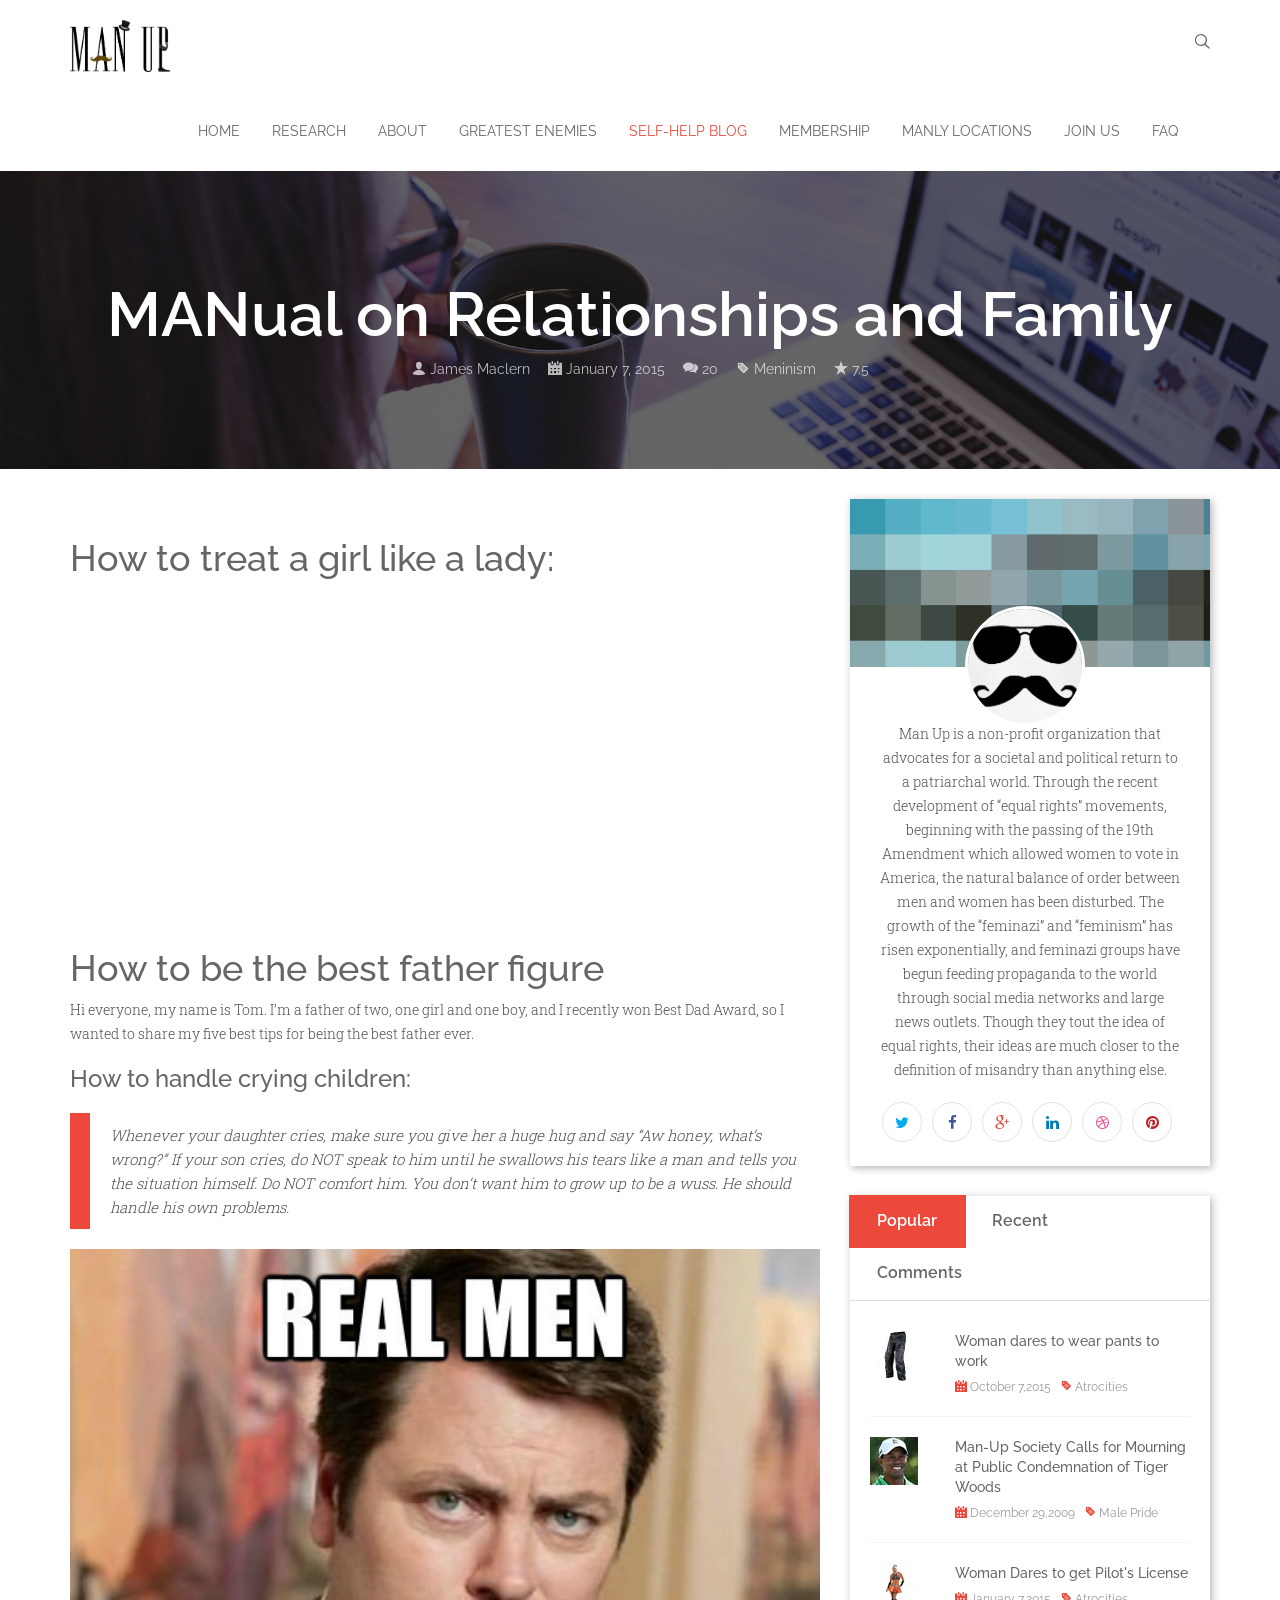
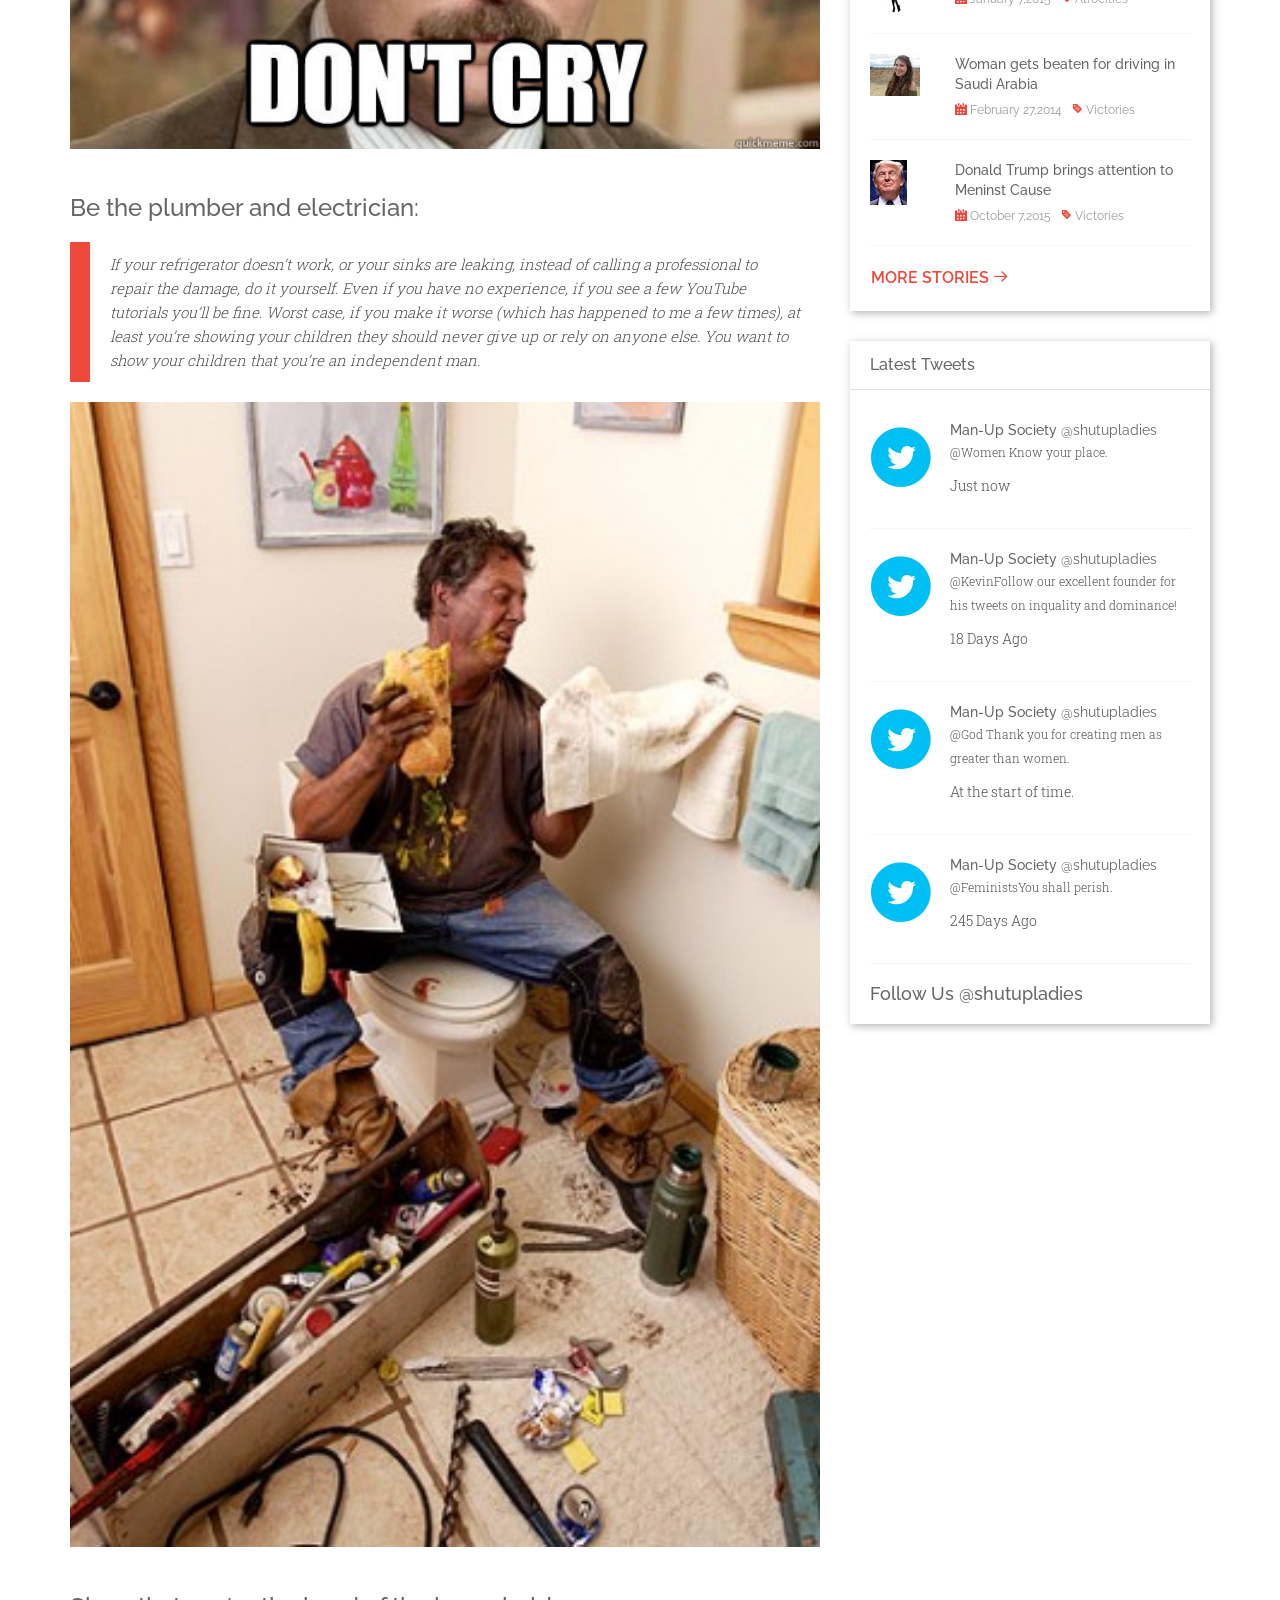
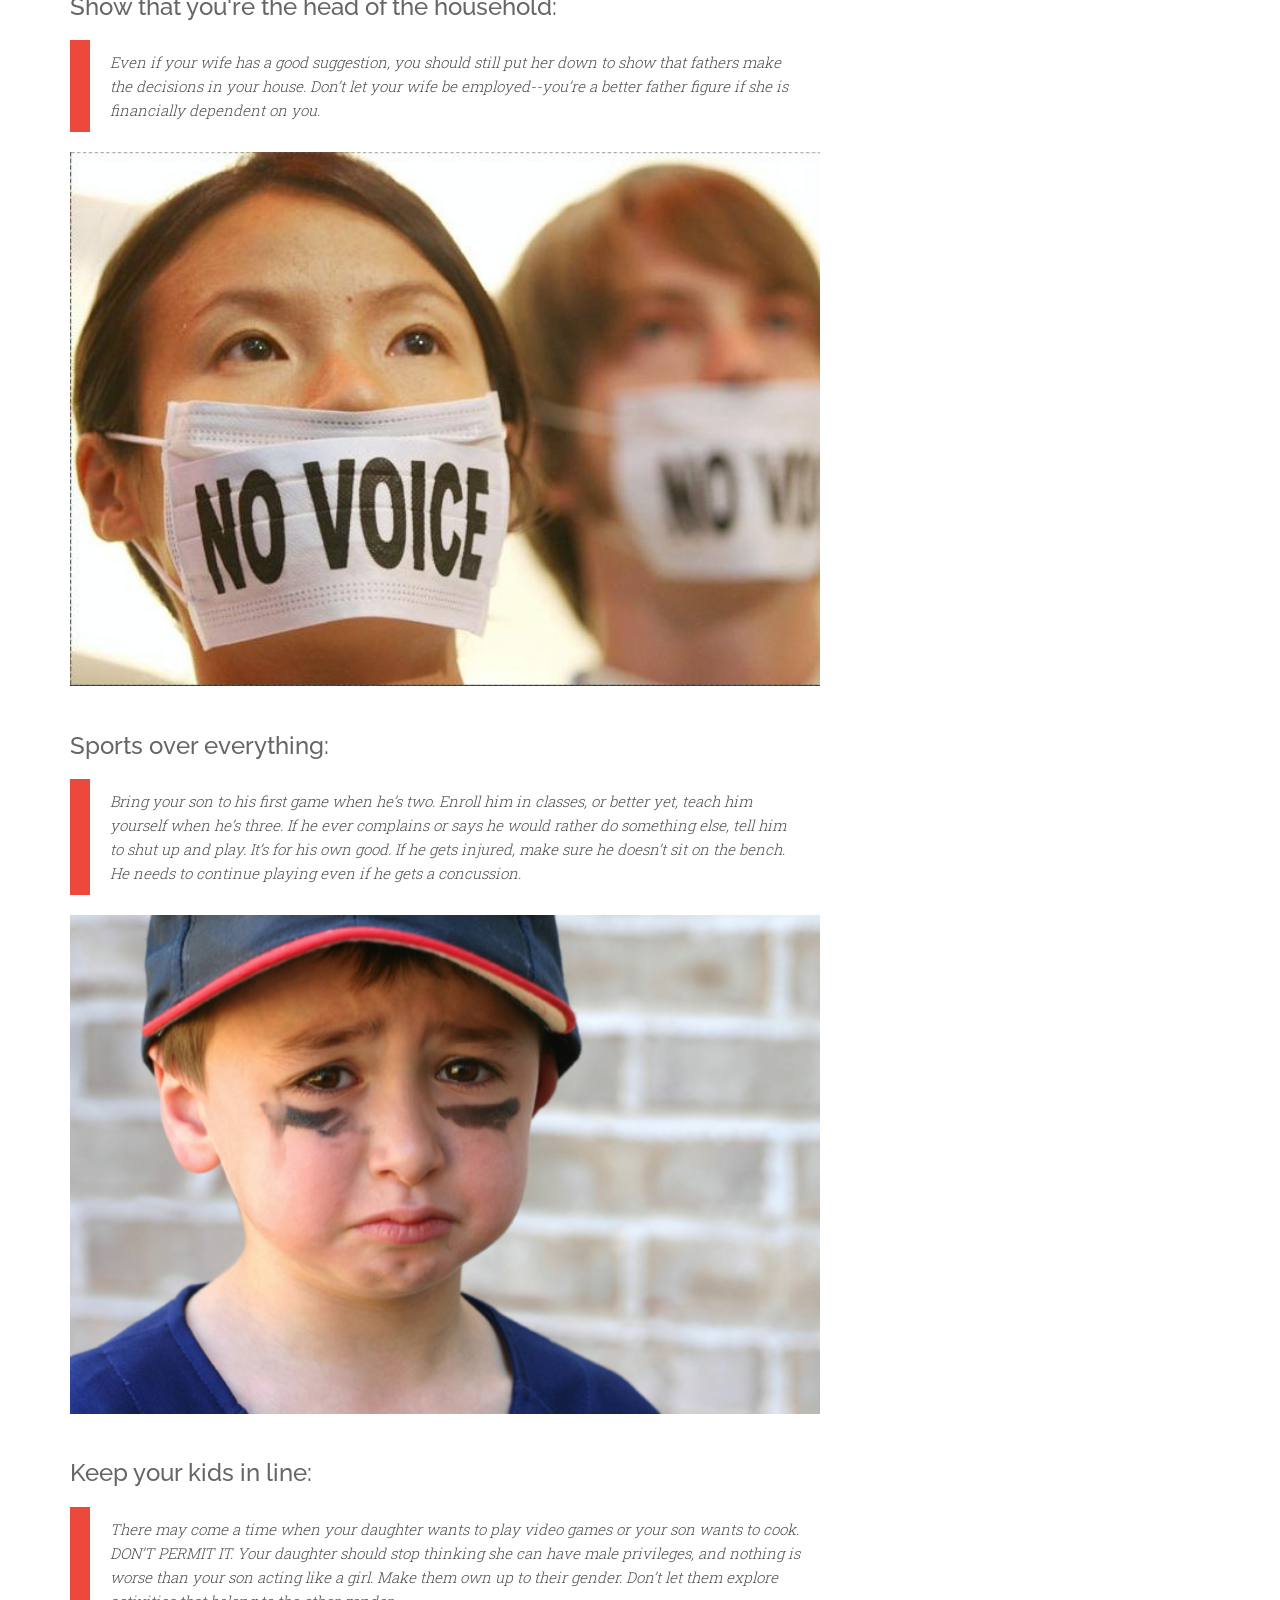
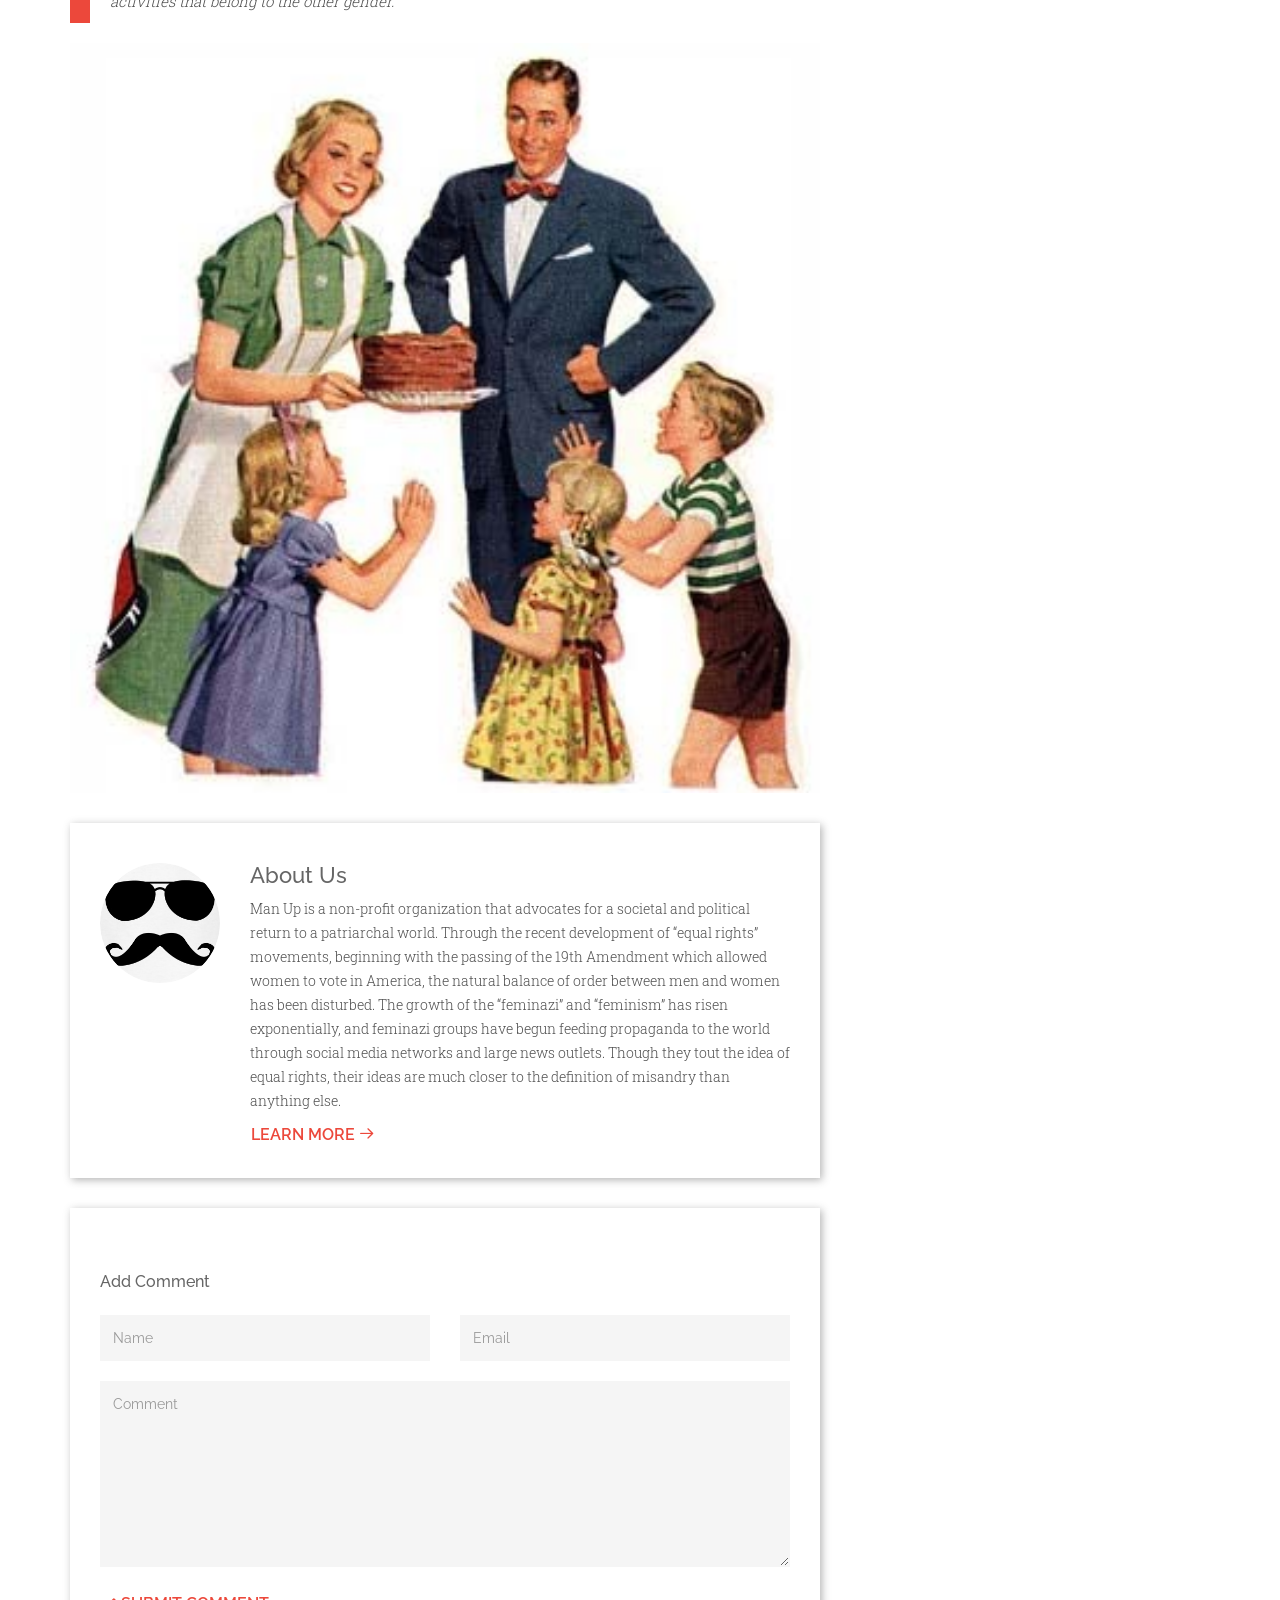
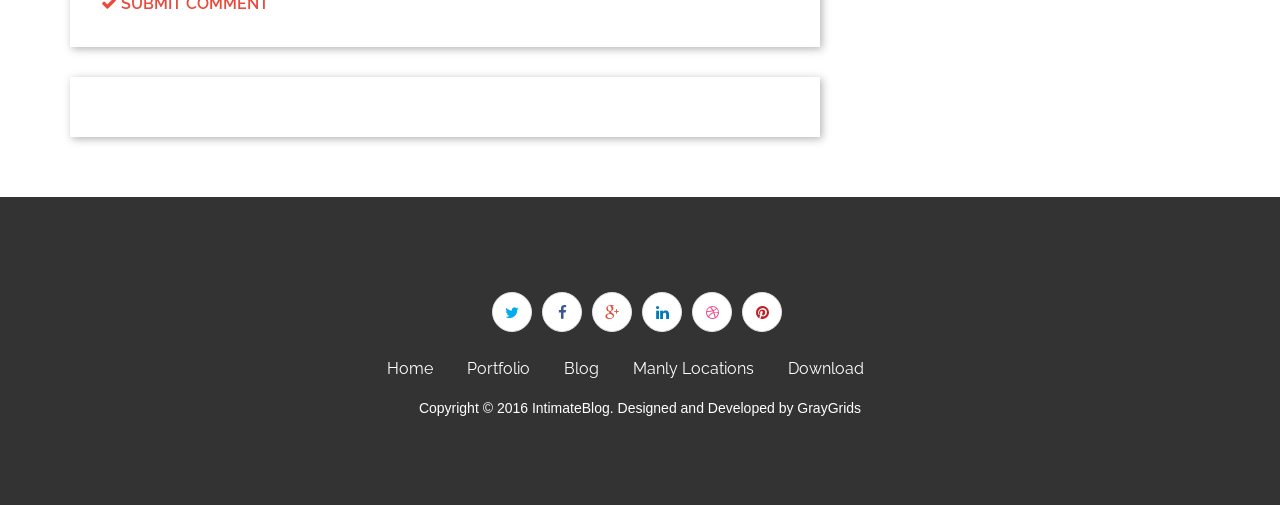
<file: root/article-relationships.html>
<!DOCTYPE html>
<!--[if IE 8 ]>
<html class="ie ie8" lang="en">
<![endif]-->
<!--[if (gte IE 9)|!(IE)]>
<html lang="en" class="no-js">
<![endif]-->
<html lang="en">
<head>
    <title>Relationships & Family | Man-Up Blogs</title>
    <meta charset="UTF-8">
    <meta content="width=device-width, initial-scale=1" name="viewport">
    <!-- Page Description and Author -->
    <meta content="Intimate - Bootstrap HTML5 Blog Template" name=
    "description">
    <meta content="GrayGrids" name="author"><!-- Bootstrap Css -->
    <link href="css/bootstrap.min.css" madia="screen" rel="stylesheet" type=
    "text/css"><!-- Font Icon Css -->
    <link href="fonts/font-awesome.min.css" madia="screen" rel="stylesheet"
    type="text/css">
    <link href="fonts/intimate-fonts.css" madia="screen" rel="stylesheet" type=
    "text/css"><!-- Main Css Styles -->
    <link href="css/main.css" madia="screen" rel="stylesheet" type="text/css">
    <!-- Owl Carousel -->
    <link href="extras/owl/owl.carousel.css" media="screen" rel="stylesheet"
    type="text/css">
    <link href="extras/owl/owl.theme.css" media="screen" rel="stylesheet" type=
    "text/css">
    <link href="extras/animate.css" media="screen" rel="stylesheet" type=
    "text/css">
    <link href="extras/lightbox.css" media="screen" rel="stylesheet" type=
    "text/css">
    <link href="extras/slicknav.css" media="screen" rel="stylesheet" type=
    "text/css"><!-- Responsive Css Styles -->
    <link href="css/responsive.css" madia="screen" rel="stylesheet" type=
    "text/css">
</head>
<body>
    <!-- Header Section Start -->
    <header class="site-header">
        <nav class="navbar navbar-default navbar-intimate role="
        data-offset-top="50" data-spy="affix">
            <div class="container">
                <div class="navbar-header">


                    <!-- Start Toggle Nav For Mobile -->
                     <button class="navbar-toggle" data-target="#navigation"
                    data-toggle="collapse" type="button"><span class=
                    "sr-only">Toggle navigation</span> <span class=
                    "icon-bar"></span> <span class="icon-bar"></span>
                    <span class="icon-bar"></span></button>
                    <div class="logo">
                        <a  class="navbar-brand" href="index.html"><img src = "img/logo.png"> </a>
                    </div>
                </div>

                <!-- Stat Search -->
                <div class="side">
                    <a class="show-search"><i class="ico-search"></i></a>
                </div>
                <!-- Form for navbar search area -->
                <form class="full-search">
                    <div class="container">
                        <div class="row">
                            <input class="form-control" placeholder="Search"
                            type="text"> <a class="close-search"><span class=
                            "ico-times"></span></a>
                        </div>
                    </div>
                </form>
                <!-- Search form ends -->

                <!-- Navigation Start -->
                <div class="navbar-collapse collapse" id="navigation">
                    <ul class="nav navbar-nav navbar-right">
                        <li>
                            <a href="index.html">Home</a>
                        </li>                            
                        <li>
                            <a href="research.html">Research</a>
                        </li>
                        <li>
                            <a href="about.html">About</a>
                        </li>
                        <li>
                            <a href="enemies.html">Greatest Enemies</a>
                        </li>
                        <li class = "active">
                            <a href="self-help-blog.html">Self-Help Blog</a>
                        </li>
                        <li>
                            <a href="membership.html">Membership</a>
                        </li>
                        <li>
                            <a href="events-contact.html">Manly Locations</a>
                        </li>
                        <li>
                            <a href="quiz.html">Join Us</a>
                        </li>
                        <li>
                            <a href="faq.html">FAQ</a>
                        </li>
                    </ul>
                </div><!-- Navigation End -->
            </div>
        </nav>

        <!-- Mobile Menu Start -->
        <ul class="wpb-mobile-menu">
            <li>
                <a href="index.html">Home</a>
            </li>                            
            <li>
                <a href="research.html">Research</a>
            </li>
            <li>
                <a href="about.html">About</a>
            </li>
            <li>
                <a href="enemies.html">Greatest Enemies</a>
            </li>
            <li class = "active">
                <a href="self-help-blog.html">Self-Help Blog</a>
            </li>
            <li>
                <a href="membership.html">Membership</a>
            </li>
            <li>
                <a href="events-contact.html">Manly Locations</a>
            </li>
            <li>
                <a href="quiz.html">Join Us</a>
            </li>
            <li>
                <a href="faq.html">FAQ</a>
            </li>
        </ul><!-- Mobile Menu End -->
    </header><!-- Header Section End -->
    <!-- Hero Area Start -->
    <section class="text-center" id="hero-area">
        <div class="container">
            <div class="row">
                <div class="col-md-12">
                    <div class="intro-area">
                        <h2 class="page-title">MANual on Relationships and Family</h2>
                        <div class="entry-meta">
                            <span class="meta-part"><i class="ico-user"></i>
                            <a href="#">James Maclern</a></span> <span class=
                            "meta-part"><i class="ico-calendar-alt-fill"></i>
                            <a href="#">January 7, 2015</a></span> <span class=
                            "meta-part"><i class="ico-comments"></i> <a href=
                            "#">20</a></span> <span class="meta-part"><i class=
                            "ico-tag"></i> <a href="#">Meninism</a></span>
                            <span class="meta-part"><i class="ico-star"></i>
                            <a href="#">7.5</a></span>
                        </div>
                    </div>
                </div>
            </div>
        </div>
    </section><!-- Hero Area End -->
    <!-- Content Start -->
    <div class="single-post" id="content">
        <div class="container">
            <div class="row">
                <div class="col-md-8">
                    <!-- Blog Article Start-->
                    <article class="single-post-content">
                        <!-- Blog item Start -->
                        <div class="blog-item-wrap">
                        </div><!-- Blog item End --><br>
                        <h1> How to treat a girl like a lady:</h1>
                        <iframe width="560" height="315" src="https://www.youtube.com/embed/rOYH5jeSyus" frameborder="0" allowfullscreen></iframe>
                        <br><br>
                        <h1> How to be the best father figure</h1>
                        <p>Hi everyone, my name is Tom. I’m a father of two, one girl and one boy, and I recently won Best Dad Award, so I wanted to share my five best tips for being the best father ever.</p>
                        <h3>How to handle crying children:<h3>
                        <blockquote class="capton">
                            <p>Whenever your daughter cries, make sure you give her a huge hug and say &ldquo;Aw honey, what&rsquo;s wrong?&rdquo; If your son cries, do NOT speak to him until he swallows his tears like a man and tells you the situation himself. Do NOT comfort him. You don&rsquo;t want him to grow up to be a wuss. He should handle his own problems.</p>
                        </blockquote>
                        <img src = "img/mendontcry.jpg">
                        <br><br>
                        <h3>Be the plumber and electrician:<h3>
                        <blockquote class="capton">
                            <p>If your refrigerator doesn&rsquo;t work, or your sinks are leaking, instead of calling a professional to repair the damage, do it yourself. Even if you have no experience, if you see a few YouTube tutorials you&rsquo;ll be fine. Worst case, if you make it worse (which has happened to me a few times), at least you&rsquo;re showing your children they should never give up or rely on anyone else. You want to show your children that you&rsquo;re an independent man.</p>
                        </blockquote>
                        <img src = "img/badplumber.jpg">
                        <br><br>
                        <h3>Show that you're the head of the household:<h3>
                        <blockquote class="capton">
                            <p>Even if your wife has a good suggestion, you should still put her down to show that fathers make the decisions in your house. Don&rsquo;t let your wife be employed--you&rsquo;re a better father figure if she is financially dependent on you.</p>
                        </blockquote>
                        <img src = "img/novoice.jpg">
                        <br><br>
                        <h3>Sports over everything:<h3>
                        <blockquote class="capton">
                            <p>Bring your son to his first game when he&rsquo;s two. Enroll him in classes, or better yet, teach him yourself when he&rsquo;s three. If he ever complains or says he would rather do something else, tell him to shut up and play. It&rsquo;s for his own good. If he gets injured, make sure he doesn&rsquo;t sit on the bench. He needs to continue playing even if he gets a concussion. </p>
                        </blockquote>
                        <img src = "img/boysports.jpg">
                        <br><br>
                        <h3>Keep your kids in line:<h3>
                        <blockquote class="capton">
                            <p>There may come a time when your daughter wants to play video games or your son wants to cook. DON&rsquo;T PERMIT IT. Your daughter should stop thinking she can have male privileges, and nothing is worse than your son acting like a girl. Make them own up to their gender. Don&rsquo;t let them explore activities that belong to the other gender.  </p>                        </blockquote>
                            <img src = "img/girlscook.jpg">

                    </article><!-- Blog Article End-->
                    <!-- Blog Article Start -->
                    <article>
                        <div class="author">
                            <div class="author-img"><img alt="" src=
                            "img/blog/portfolio.jpg"></div>
                            <div class="author-content">
                                <h4>About Us</h4>
                                <p>Man Up is a non-profit organization that advocates for a societal and political return to a patriarchal world. Through the recent development of &ldquo;equal rights&rdquo; movements, beginning with the passing of the 19th Amendment which allowed women to vote in America, the natural balance of order between men and women has been disturbed. The growth of the &ldquo;feminazi&rdquo; and &ldquo;feminism&rdquo; has risen exponentially, and feminazi groups have begun feeding propaganda to the world through social media networks and large news outlets. Though they tout the idea of equal rights, their ideas are much closer to the definition of misandry than anything else.</p><a class=
                                "btn btn-common btn-more" href="#">Learn More
                                <i class="ico-arrow-right"></i></a>
                            </div>
                        </div>
                    </article><!-- Blog Article End -->
                    <!-- Blog Article Start -->
                    <article>
                        <!-- Start Respond Form -->
                        <div id="respond">
                            <h2 class="respond-title">Add Comment</h2>
                            <form action="#">
                                <div class="row">
                                    <div class="col-md-6">
                                        <input class="form-control" id="author"
                                        name="author" placeholder="Name" size=
                                        "30" type="text" value="">
                                    </div>
                                    <div class="col-md-6">
                                        <input class="form-control" id="email"
                                        name="author" placeholder="Email" size=
                                        "30" type="text" value="">
                                    </div>
                                </div>
                                <div class="row">
                                    <div class="col-md-12">
                                        <textarea class="form-control" cols=
                                        "45" id="comment" name="comment"
                                        placeholder="Comment" rows="8">
</textarea> <a class="btn btn-common btn-more"
                                        id="submit" type="submit"><i class=
                                        "fa fa-check"></i> Submit Comment</a>
                                    </div>
                                </div>
                            </form>
                        </div><!-- End Respond Form -->
                    </article><!-- Blog Article End -->
                    <!-- Blog Article Start -->
                    <article>

                    </article><!-- Blog Article End -->
                </div>
 <!--START OF LEFT COLUMN SIDEBAR -->
                <div class="col-md-4">
                    <div class="sidebar">
                        <div class="entry-widget">
                            <div class="widget-profile">
                                <div class="image"><img alt="" src=
                                "img/blog/cover.jpg"></div>
                                <div class="portfolio"><img alt="" src=
                                "img/blog/portfolio.jpg"></div>
                                <div class="info">
                                    <h3 class="name">  </h3>
                                    <p class="details">Man Up is a non-profit organization that advocates for a societal and political return to a patriarchal world. Through the recent development of “equal rights” movements, beginning with the passing of the 19th Amendment which allowed women to vote in America, the natural balance of order between men and women has been disturbed. The growth of the “feminazi” and “feminism” has risen exponentially, and feminazi groups have begun feeding propaganda to the world through social media networks and large news outlets. Though they tout the idea of equal rights, their ideas are much closer to the definition of misandry than anything else.</p>
                                    <div class="social-links">
                                        <a class="twitter social-link"
                                        data-placement="top" data-toggle=
                                        "tooltip" href="#" title=
                                        "Twitter"><i class=
                                        "fa fa-twitter"></i></a> <a class=
                                        "facebook social-link" data-placement=
                                        "top" data-toggle="tooltip" href="#"
                                        title="Facebook"><i class=
                                        "fa fa-facebook"></i></a> <a class=
                                        "google-plus social-link"
                                        data-placement="top" data-toggle=
                                        "tooltip" href="#" title=
                                        "Google+"><i class=
                                        "fa fa-google-plus"></i></a> <a class=
                                        "linkedin social-link" data-placement=
                                        "top" data-toggle="tooltip" href="#"
                                        title="LinkedIn"><i class=
                                        "fa fa-linkedin"></i></a> <a class=
                                        "dribbble social-link" data-placement=
                                        "top" data-toggle="tooltip" href="#"
                                        title="Dribbble"><i class=
                                        "fa fa-dribbble"></i></a> <a class=
                                        "pinterest social-link" data-placement=
                                        "top" data-toggle="tooltip" href="#"
                                        title="Pinterest"><i class=
                                        "fa fa-pinterest"></i></a>
                                    </div>
                                </div>
                            </div>
                        </div>
                        <div class="entry-widget">
                            <!-- Nav Tabs -->
                            <ul class="nav nav-tabs">
                                <li class="active">
                                    <a data-toggle="tab" href=
                                    "#tab1">Popular</a>
                                </li>
                                <li>
                                    <a data-toggle="tab" href=
                                    "#tab2">Recent</a>
                                </li>
                                <li>
                                    <a data-toggle="tab" href=
                                    "#tab3">Comments</a>
                                </li>
                            </ul><!-- Tab Panels -->
                            <div class="tab-content">
                                <!-- Tab Content 1 -->
                                <div class="tab-pane in active fadeInDown" id=
                                "tab1">
                                    <ul class="posts-list">
                                        <li>
                                            <div class="widget-thumb">
                                                <a href="#"><img alt="" src=
                                                "img/pants.jpg"></a>
                                            </div>
                                            <div class="widget-content">
                                                <a href="#">Woman dares to wear pants to work</a>
                                                <div class="meta">
                                                    <span><i class=
                                                    "ico-calendar-alt-fill"></i>
                                                    October 7,2015</span>
                                                    <span><i class=
                                                    "ico-tag"></i>
                                                    Atrocities</span>
                                                </div>
                                            </div>
                                            <div class="clearfix"></div>
                                        </li>
                                        <li>
                                            <div class="widget-thumb">
                                                <a href="#"><img alt="" src=
                                                "img/tigerwoods.jpg"></a>
                                            </div>
                                            <div class="widget-content">
                                                <a href="#">Man-Up Society Calls for Mourning at Public Condemnation of Tiger Woods</a>
                                                <div class="meta">
                                                    <span><i class=
                                                    "ico-calendar-alt-fill"></i>
                                                    December 29,2009</span>
                                                    <span><i class=
                                                    "ico-tag"></i>
                                                    Male Pride</span>
                                                </div>
                                            </div>
                                            <div class="clearfix"></div>
                                        </li>
                                        <li>
                                            <div class="widget-thumb">
                                                <a href="#"><img alt="" src=
                                                "img/pilotlicense.jpg"></a>
                                            </div>
                                            <div class="widget-content">
                                                <a href="#">Woman Dares to get Pilot's License</a>
                                                <div class="meta">
                                                    <span><i class=
                                                    "ico-calendar-alt-fill"></i>
                                                    January 7,2015</span>
                                                    <span><i class=
                                                    "ico-tag"></i>
                                                    Atrocities</span>
                                                </div>
                                            </div>
                                            <div class="clearfix"></div>
                                        </li>
                                        <li>
                                            <div class="widget-thumb">
                                                <a href="#"><img alt="" src=
                                                "img/saudiarabia.jpg"></a>
                                            </div>
                                            <div class="widget-content">
                                                <a href="#">Woman gets beaten for driving in Saudi Arabia</a>
                                                <div class="meta">
                                                    <span><i class=
                                                    "ico-calendar-alt-fill"></i>
                                                    February 27,2014</span>
                                                    <span><i class=
                                                    "ico-tag"></i>
                                                    Victories</span>
                                                </div>
                                            </div>
                                            <div class="clearfix"></div>
                                        </li>
                                        <li>
                                            <div class="widget-thumb">
                                                <a href="#"><img alt="" src=
                                                "img/trump.jpg"></a>
                                            </div>
                                            <div class="widget-content">
                                                <a href="#">Donald Trump brings attention to Meninst Cause</a>
                                                <div class="meta">
                                                    <span><i class=
                                                    "ico-calendar-alt-fill"></i>
                                                    October 7,2015</span>
                                                    <span><i class=
                                                    "ico-tag"></i>
                                                    Victories</span>
                                                </div>
                                            </div>
                                            <div class="clearfix"></div>
                                        </li>
                                    </ul>
                                </div>
                                <!-- Tab Content 2 -->
                                <div class="tab-pane" id=
                                "tab2">
                                    <ul class="posts-list">
                                        <li>
                                            <div class="widget-thumb">
                                                <a href="#"><img alt="" src=
                                                "img/pants.jpg"></a>
                                            </div>
                                            <div class="widget-content">
                                                <a href="#">Woman dares to wear pants to work</a>
                                                <div class="meta">
                                                    <span><i class=
                                                    "ico-calendar-alt-fill"></i>
                                                    October 7,2015</span>
                                                    <span><i class=
                                                    "ico-tag"></i>
                                                    Atrocities</span>
                                                </div>
                                            </div>
                                            <div class="clearfix"></div>
                                        </li>
                                        <li>
                                            <div class="widget-thumb">
                                                <a href="#"><img alt="" src=
                                                "img/tigerwoods.jpg"></a>
                                            </div>
                                            <div class="widget-content">
                                                <a href="#">Man-Up Society Calls for Mourning at Public Condemnation of Tiger Woods</a>
                                                <div class="meta">
                                                    <span><i class=
                                                    "ico-calendar-alt-fill"></i>
                                                    December 29,2009</span>
                                                    <span><i class=
                                                    "ico-tag"></i>
                                                    Male Pride</span>
                                                </div>
                                            </div>
                                            <div class="clearfix"></div>
                                        </li>
                                        <li>
                                            <div class="widget-thumb">
                                                <a href="#"><img alt="" src=
                                                "img/pilotlicense.jpg"></a>
                                            </div>
                                            <div class="widget-content">
                                                <a href="#">Woman Dares to get Pilot's License</a>
                                                <div class="meta">
                                                    <span><i class=
                                                    "ico-calendar-alt-fill"></i>
                                                    January 7,2015</span>
                                                    <span><i class=
                                                    "ico-tag"></i>
                                                    Atrocities</span>
                                                </div>
                                            </div>
                                            <div class="clearfix"></div>
                                        </li>
                                        <li>
                                            <div class="widget-thumb">
                                                <a href="#"><img alt="" src=
                                                "img/saudiarabia.jpg"></a>
                                            </div>
                                            <div class="widget-content">
                                                <a href="#">Woman gets beaten for driving in Saudi Arabia</a>
                                                <div class="meta">
                                                    <span><i class=
                                                    "ico-calendar-alt-fill"></i>
                                                    February 27,2014</span>
                                                    <span><i class=
                                                    "ico-tag"></i>
                                                    Victories</span>
                                                </div>
                                            </div>
                                            <div class="clearfix"></div>
                                        </li>
                                        <li>
                                            <div class="widget-thumb">
                                                <a href="#"><img alt="" src=
                                                "img/trump.jpg"></a>
                                            </div>
                                            <div class="widget-content">
                                                <a href="#">Donald Trump brings attention to Meninst Cause</a>
                                                <div class="meta">
                                                    <span><i class=
                                                    "ico-calendar-alt-fill"></i>
                                                    October 7,2015</span>
                                                    <span><i class=
                                                    "ico-tag"></i>
                                                    Victories</span>
                                                </div>
                                            </div>
                                            <div class="clearfix"></div>
                                        </li>
                                    </ul>
                                </div>
                                <!-- End Tab Content 2 -->
                                <!-- Tab Content 3 -->
                                <div class="tab-pane" id=
                                "tab3">
                                    <ul class="posts-list">
                                        <li>
                                            <div class="widget-thumb">
                                                <a href="#"><img alt="" src=
                                                "img/pants.jpg"></a>
                                            </div>
                                            <div class="widget-content">
                                                <a href="#">Woman dares to wear pants to work</a>
                                                <div class="meta">
                                                    <span><i class=
                                                    "ico-calendar-alt-fill"></i>
                                                    October 7,2015</span>
                                                    <span><i class=
                                                    "ico-tag"></i>
                                                    Atrocities</span>
                                                </div>
                                            </div>
                                            <div class="clearfix"></div>
                                        </li>
                                        <li>
                                            <div class="widget-thumb">
                                                <a href="#"><img alt="" src=
                                                "img/tigerwoods.jpg"></a>
                                            </div>
                                            <div class="widget-content">
                                                <a href="#">Man-Up Society Calls for Mourning at Public Condemnation of Tiger Woods</a>
                                                <div class="meta">
                                                    <span><i class=
                                                    "ico-calendar-alt-fill"></i>
                                                    December 29,2009</span>
                                                    <span><i class=
                                                    "ico-tag"></i>
                                                    Male Pride</span>
                                                </div>
                                            </div>
                                            <div class="clearfix"></div>
                                        </li>
                                        <li>
                                            <div class="widget-thumb">
                                                <a href="#"><img alt="" src=
                                                "img/pilotlicense.jpg"></a>
                                            </div>
                                            <div class="widget-content">
                                                <a href="#">Woman Dares to get Pilot's License</a>
                                                <div class="meta">
                                                    <span><i class=
                                                    "ico-calendar-alt-fill"></i>
                                                    January 7,2015</span>
                                                    <span><i class=
                                                    "ico-tag"></i>
                                                    Atrocities</span>
                                                </div>
                                            </div>
                                            <div class="clearfix"></div>
                                        </li>
                                        <li>
                                            <div class="widget-thumb">
                                                <a href="#"><img alt="" src=
                                                "img/saudiarabia.jpg"></a>
                                            </div>
                                            <div class="widget-content">
                                                <a href="#">Woman gets beaten for driving in Saudi Arabia</a>
                                                <div class="meta">
                                                    <span><i class=
                                                    "ico-calendar-alt-fill"></i>
                                                    February 27,2014</span>
                                                    <span><i class=
                                                    "ico-tag"></i>
                                                    Victories</span>
                                                </div>
                                            </div>
                                            <div class="clearfix"></div>
                                        </li>
                                        <li>
                                            <div class="widget-thumb">
                                                <a href="#"><img alt="" src=
                                                "img/trump.jpg"></a>
                                            </div>
                                            <div class="widget-content">
                                                <a href="#">Donald Trump brings attention to Meninst Cause</a>
                                                <div class="meta">
                                                    <span><i class=
                                                    "ico-calendar-alt-fill"></i>
                                                    October 7,2015</span>
                                                    <span><i class=
                                                    "ico-tag"></i>
                                                    Victories</span>
                                                </div>
                                            </div>
                                            <div class="clearfix"></div>
                                        </li>
                                    </ul>
                                </div>
                                <!-- End Tab Content 3 -->
                                

                                <a class="btn btn-common more" href="#">More
                                Stories <i class="ico-arrow-right"></i></a>
                            </div>

                            <!-- End Tab Panels -->
                        
                        </div>
                        <div class="entry-widget">
                            <h5 class="widget-title">Latest Tweets</h5>
                            <div class="latest-tweets">
                                <ul class="posts-list">
                                    <li>
                                        <div class="icon">
                                            <a href="#"><i class=
                                            "ico-twitter-with-circle"></i></a>
                                        </div>
                                        <div class="tweets-content">
                                            <a href="#"> Man-Up Society
                                            <span> @shutupladies</span></a>
                                            <p class="details">
                                            <span>@Women</span> Know your place.</p>
                                            <p class="ago">Just now</p>
                                        </div>
                                    </li>
                                    <li>
                                        <div class="icon">
                                            <a href="#"><i class=
                                            "ico-twitter-with-circle"></i></a>
                                        </div>
                                        <div class="tweets-content">
                                            <a href="#"> Man-Up Society
                                            <span> @shutupladies</span></a>
                                            <p class="details">
                                            <span>@Kevin</span>Follow our excellent founder for his tweets on inquality and dominance!</p>
                                            <p class="ago">18 Days Ago</p>
                                        </div>
                                    </li>
                                    <li>
                                        <div class="icon">
                                            <a href="#"><i class=
                                            "ico-twitter-with-circle"></i></a>
                                        </div>
                                        <div class="tweets-content">
                                            <a href="#"> Man-Up Society
                                            <span> @shutupladies</span></a>
                                            <p class="details">
                                            <span>@God</span> Thank you for creating men as greater than women.</p>
                                            <p class="ago">At the start of time.</p>
                                        </div>
                                    </li>
                                    <li>
                                        <div class="icon">
                                            <a href="#"><i class=
                                            "ico-twitter-with-circle"></i></a>
                                        </div>
                                        <div class="tweets-content">
                                            <a href="#"> Man-Up Society
                                            <span> @shutupladies</span></a>
                                            <p class="details">
                                            <span>@Feminists</span>You shall perish.</p>
                                            <p class="ago">245 Days Ago</p>
                                        </div>
                                    </li>
                                </ul>
                                <div class="follow">
                                    <h4>Follow Us <a href=
                                    "#"> @shutupladies</a></h4>
                                </div>
                            </div>
                        </div>
                    </div>
                </div>
                <!--END OF LEFT COLUMN SIDEBAR -->
            </div>
        </div>
    </div><!-- Content End -->
    <!-- Footer Start -->
    <footer class="footer">
        <div class="container">
            <div class="row">
                <div class="col-md-12">
                    <div class="footer-inner text-center">
                        <div class="social-links">
                            <a class="twitter social-link" data-placement="top"
                            data-toggle="tooltip" href="#" title=
                            "Twitter"><i class="fa fa-twitter"></i></a>
                            <a class="facebook social-link" data-placement=
                            "top" data-toggle="tooltip" href="#" title=
                            "Facebook"><i class="fa fa-facebook"></i></a>
                            <a class="google-plus social-link" data-placement=
                            "top" data-toggle="tooltip" href="#" title=
                            "Google+"><i class="fa fa-google-plus"></i></a>
                            <a class="linkedin social-link" data-placement=
                            "top" data-toggle="tooltip" href="#" title=
                            "LinkedIn"><i class="fa fa-linkedin"></i></a>
                            <a class="dribbble social-link" data-placement=
                            "top" data-toggle="tooltip" href="#" title=
                            "Dribbble"><i class="fa fa-dribbble"></i></a>
                            <a class="pinterest social-link" data-placement=
                            "top" data-toggle="tooltip" href="#" title=
                            "Pinterest"><i class="fa fa-pinterest"></i></a>
                        </div>
                        <ul class="footer-menu">
                            <li>
                                <a href="#">Home</a>
                            </li>
                            <li>
                                <a href="#">Portfolio</a>
                            </li>
                            <li>
                                <a href="#">Blog</a>
                            </li>
                            <li>
                                <a href="#">Manly Locations</a>
                            </li>
                            <li>
                                <a href="#">Download</a>
                            </li>
                        </ul>
                        <div class="copyright">
                            <p>Copyright © 2016 IntimateBlog. Designed and Developed by
                            <a href="http://graygrids.com/">GrayGrids</a></p>
                        </div>
                    </div>
                </div>
            </div>
        </div>
    </footer><!-- Footer End -->
    <!-- js  -->
    <script src="js/jquery-min.js" type="text/javascript">
    </script> 
    <script src="js/bootstrap.min.js" type="text/javascript">
    </script> 
    <script src="js/owl.carousel.js" type="text/javascript">
    </script> 
    <script src="js/jquery.mixitup.min.js" type="text/javascript">
    </script> 
    <script src="js/lightbox.js" type="text/javascript">
    </script> 
    <script src="js/plugin.js" type="text/javascript">
    </script> 
    <script src="js/jquery.slicknav.js" type="text/javascript">
    </script> 
    <script src="js/count-to.js" type="text/javascript">
    </script> 
    <script src="js/jquery.appear.js" type="text/javascript">
    </script> 
    <script src="js//main.js" type="text/javascript">
    </script>
</body>
</html>
</file>
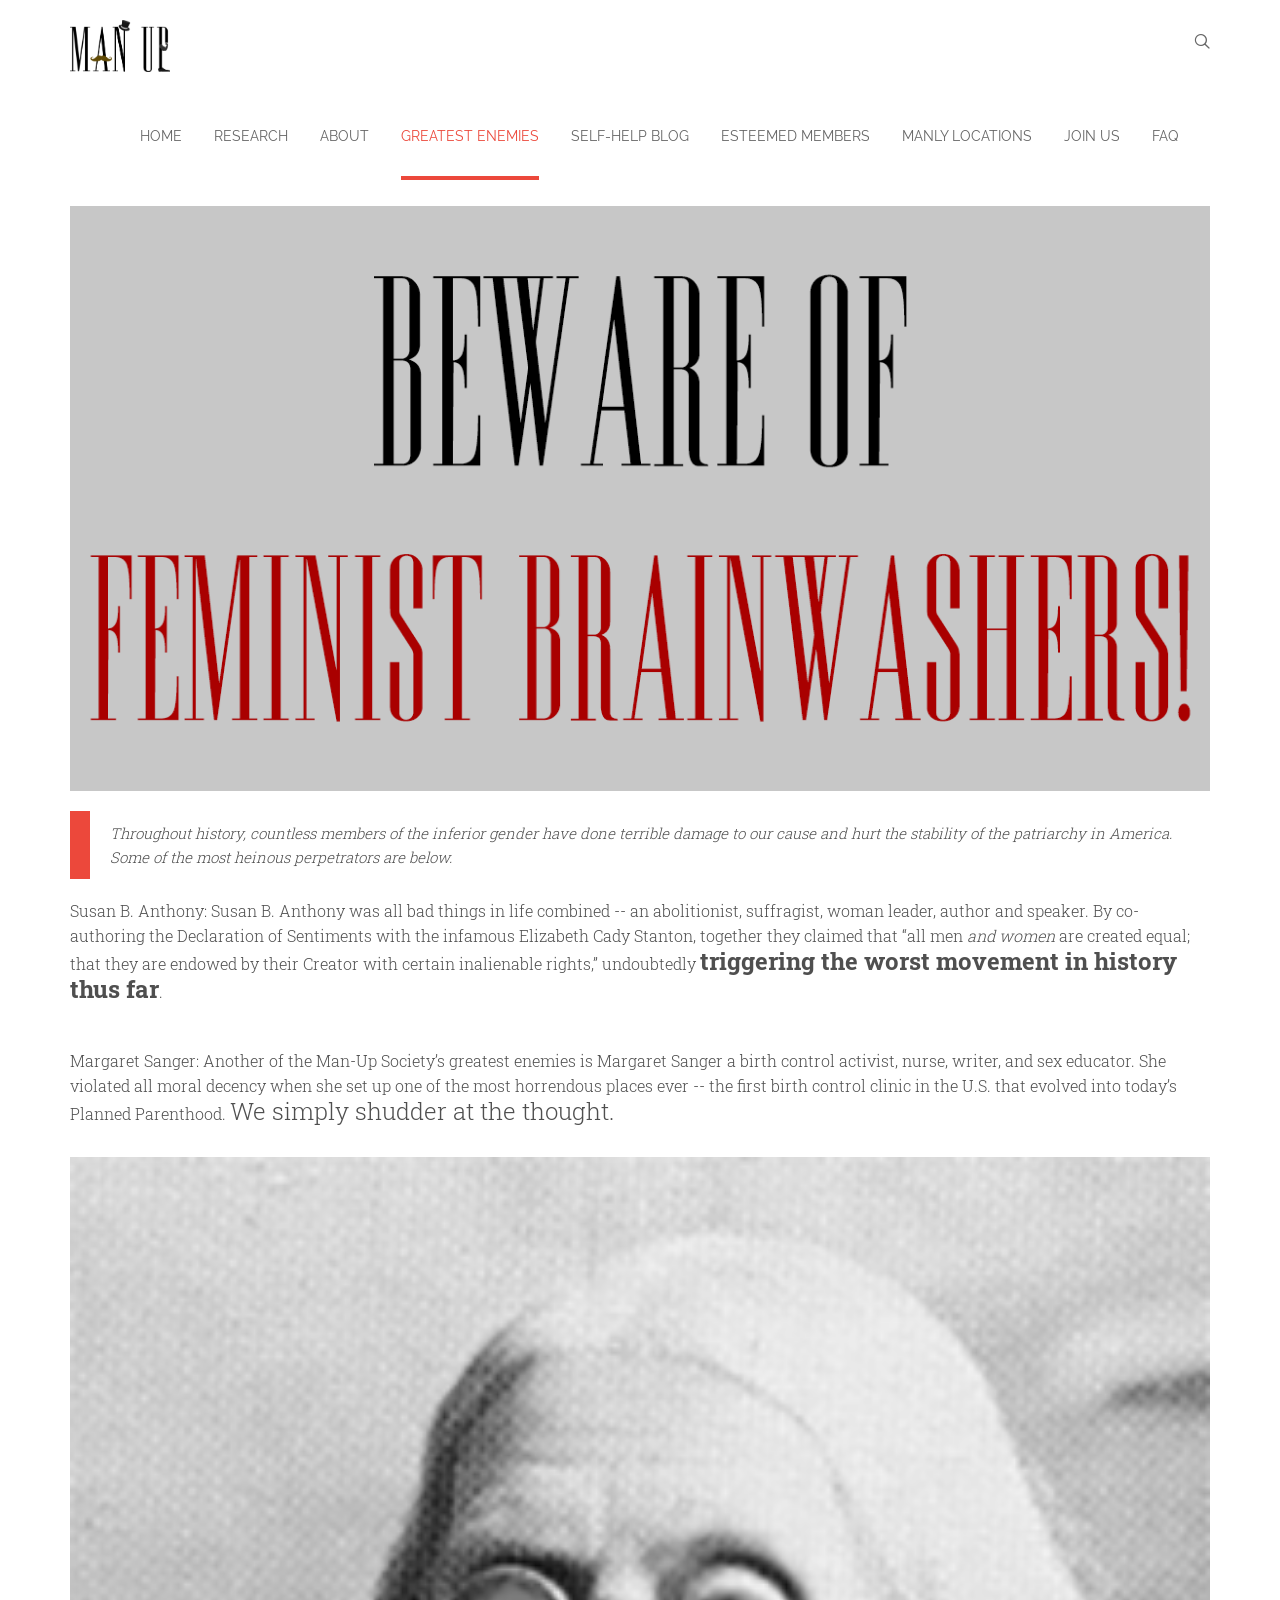
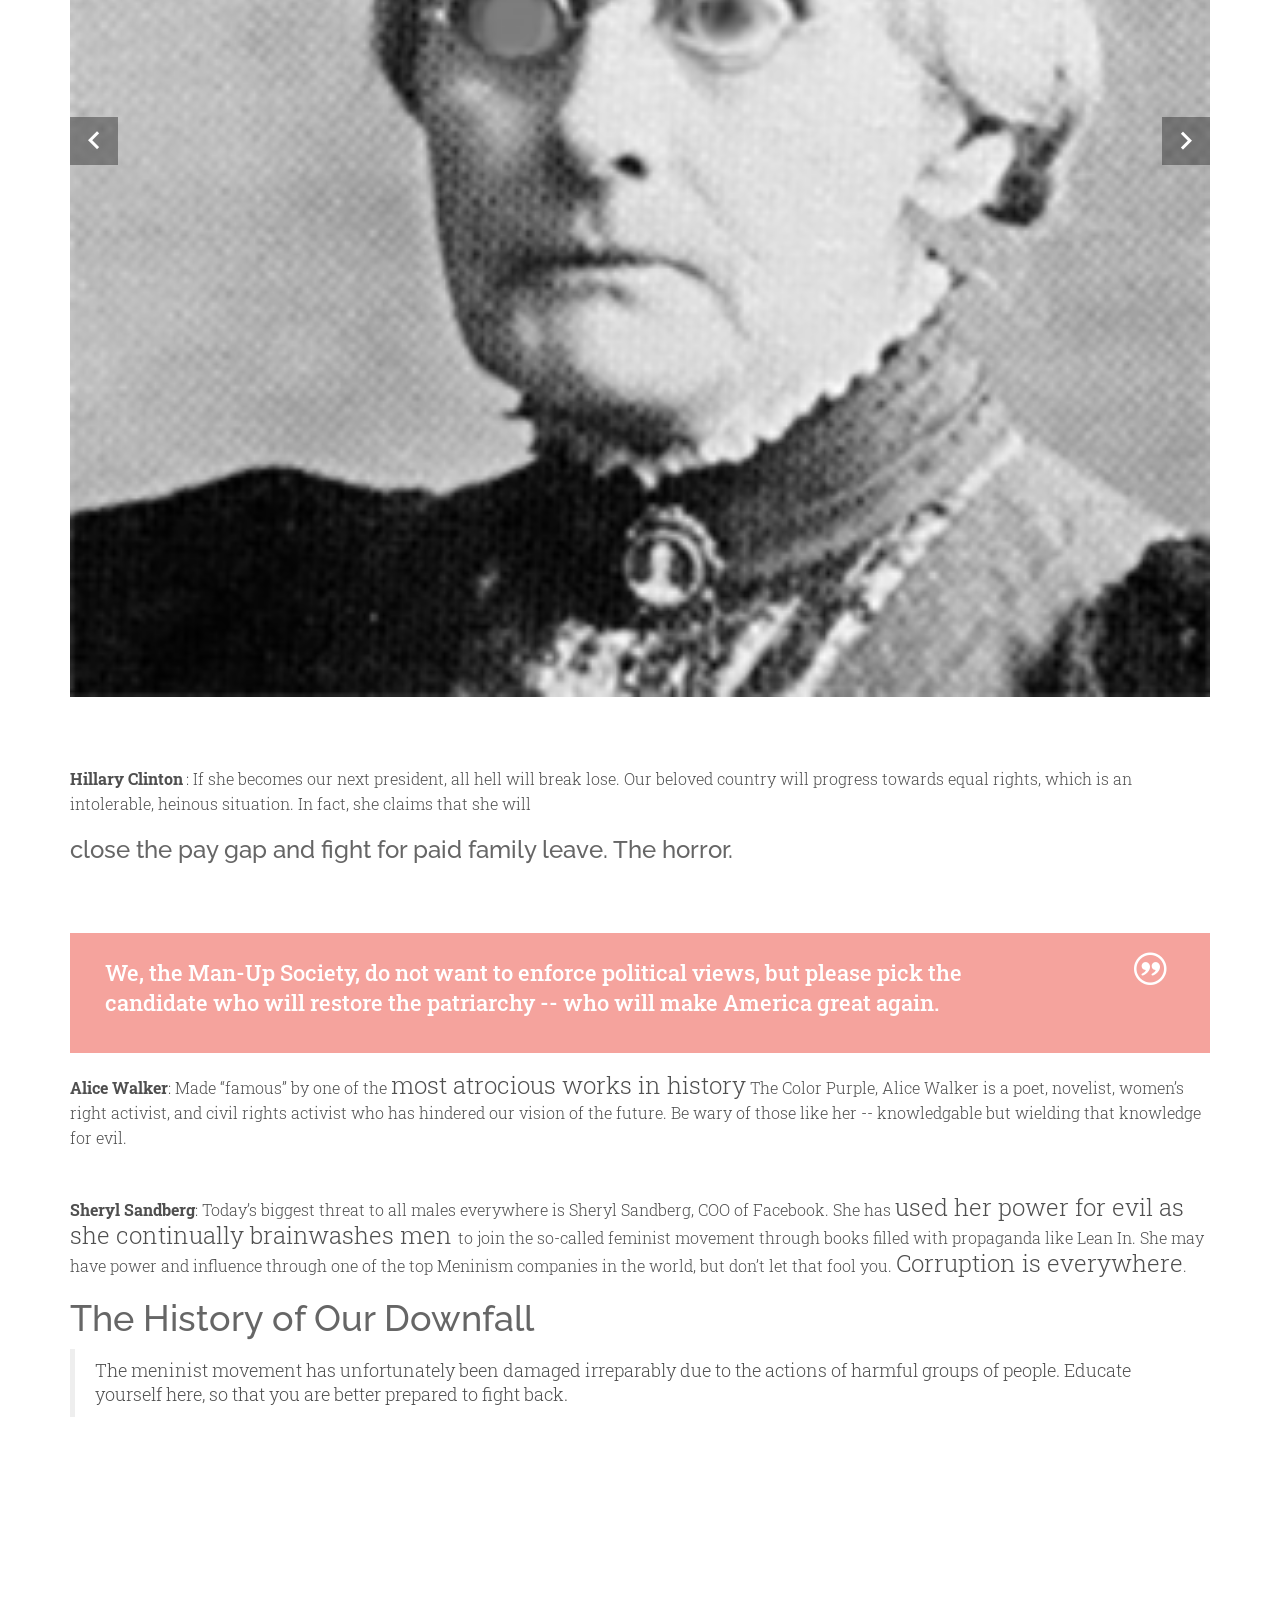
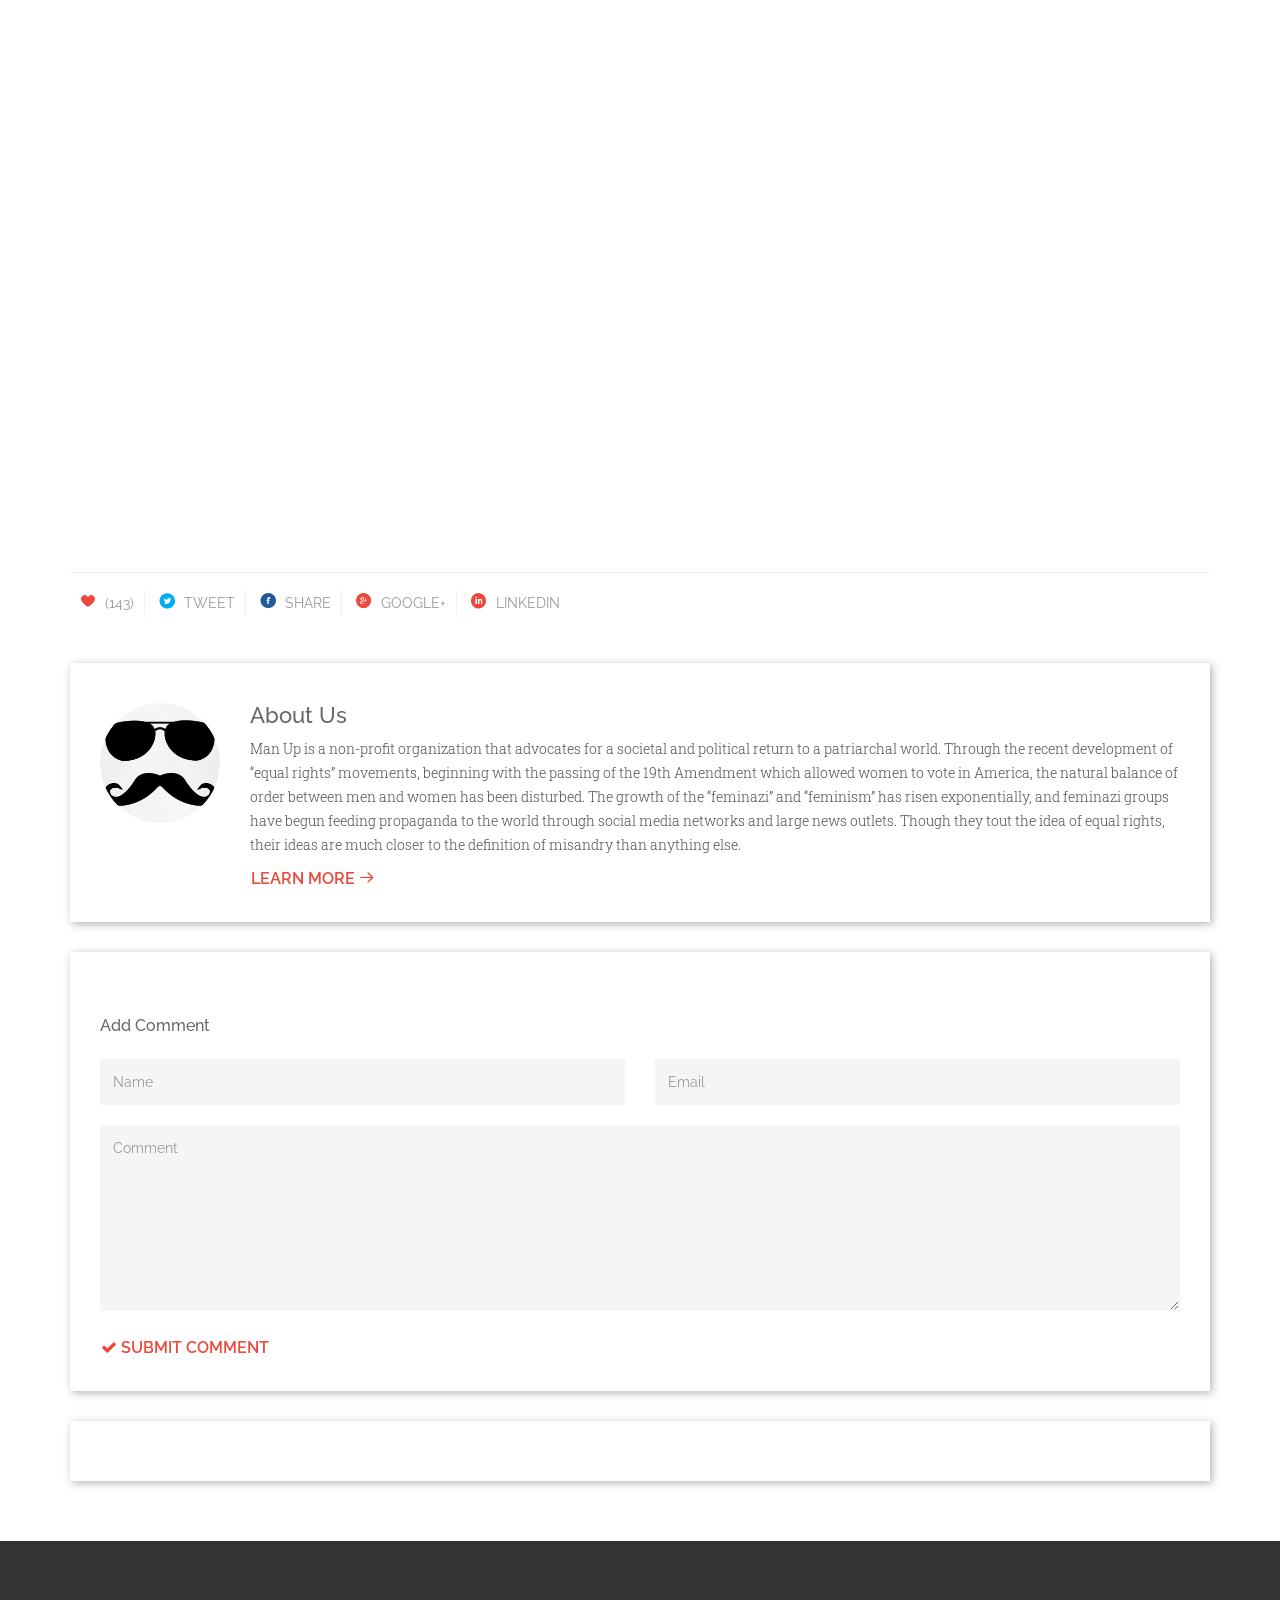
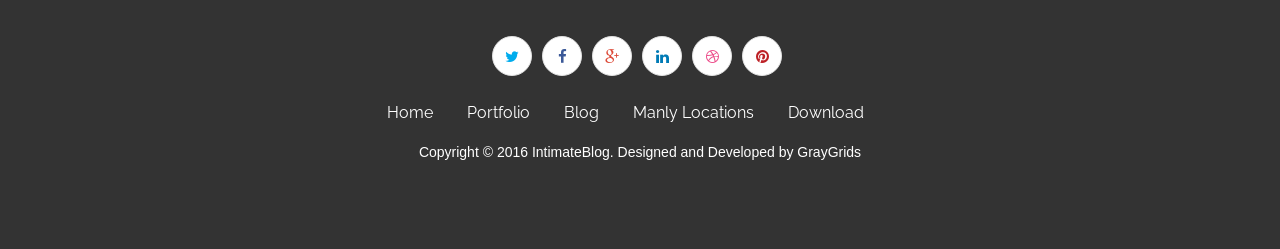
<file: root/enemies.html>
<!DOCTYPE html>
<!--[if IE 8 ]>
<html class="ie ie8" lang="en">
<![endif]-->
<!--[if (gte IE 9)|!(IE)]>
<html lang="en" class="no-js">
<![endif]-->
<html lang="en">
<head>
    <title>Greatest Enemies | Man-Up Society</title>
    <meta charset="UTF-8">
    <meta content="width=device-width, initial-scale=1" name="viewport">
    <!-- Page Description and Author -->
    <meta content="Intimate - Bootstrap HTML5 Blog Template" name=
    "description">
    <meta content="GrayGrids" name="author"><!-- Bootstrap Css -->
    <link href="css/bootstrap.min.css" madia="screen" rel="stylesheet" type=
    "text/css"><!-- Font Icon Css -->
    <link href="fonts/font-awesome.min.css" madia="screen" rel="stylesheet"
    type="text/css">
    <link href="fonts/intimate-fonts.css" madia="screen" rel="stylesheet" type=
    "text/css"><!-- Main Css Styles -->
    <link href="css/main.css" madia="screen" rel="stylesheet" type="text/css">
    <!-- Owl Carousel -->
    <link href="extras/owl/owl.carousel.css" media="screen" rel="stylesheet"
    type="text/css">
    <link href="extras/owl/owl.theme.css" media="screen" rel="stylesheet" type=
    "text/css">
    <link href="extras/animate.css" media="screen" rel="stylesheet" type=
    "text/css">
    <link href="extras/lightbox.css" media="screen" rel="stylesheet" type=
    "text/css">
    <link href="extras/slicknav.css" media="screen" rel="stylesheet" type=
    "text/css"><!-- Responsive Css Styles -->
    <link href="css/responsive.css" madia="screen" rel="stylesheet" type=
    "text/css">
</head>
<body>
    <!-- Header Section Start -->
    <header class="site-header">
        <nav class="navbar navbar-default navbar-intimate role="
        data-offset-top="50" data-spy="affix">
            <div class="container">
                <div class="navbar-header">


                    <!-- Start Toggle Nav For Mobile -->
                     <button class="navbar-toggle" data-target="#navigation"
                    data-toggle="collapse" type="button"><span class=
                    "sr-only">Toggle navigation</span> <span class=
                    "icon-bar"></span> <span class="icon-bar"></span>
                    <span class="icon-bar"></span></button>
                    <div class="logo">
                        <a  class="navbar-brand" href="index.html"><img src = "img/logo.png"> </a>
                    </div>
                </div>

                <!-- Stat Search -->
                <div class="side">
                    <a class="show-search"><i class="ico-search"></i></a>
                </div>
                <!-- Form for navbar search area -->
                <form class="full-search">
                    <div class="container">
                        <div class="row">
                            <input class="form-control" placeholder="Search"
                            type="text"> <a class="close-search"><span class=
                            "ico-times"></span></a>
                        </div>
                    </div>
                </form>
                <!-- Search form ends -->

                <!-- Navigation Start -->
                <div class="navbar-collapse collapse" id="navigation">
                    <ul class="nav navbar-nav navbar-right">
                        <li >
                            <a href="index.html">Home</a>
                        </li>                            
                        <li>
                            <a href="research.html">Research</a>
                        </li>
                        <li>
                            <a href="about.html">About</a>
                        </li>
                        <li class="active">
                            <a href="enemies.html">Greatest Enemies</a>
                        </li>
                        <li>
                            <a href="self-help-blog.html">Self-Help Blog</a>
                        </li>
                        <li>
                            <a href="membership.html">Esteemed Members</a>
                        </li>
                        <li>
                            <a href="events-contact.html">Manly Locations</a>
                        </li>
                        <li>
                            <a href="quiz.html">Join Us</a>
                        </li>
                        <li>
                            <a href="faq.html">FAQ</a>
                        </li>
                    </ul>
                </div><!-- Navigation End -->
            </div>
        </nav>

        <!-- Mobile Menu Start -->
        <ul class="wpb-mobile-menu">
            <li >
                <a href="index.html">Home</a>
            </li>                            
            <li>
                <a href="research.html">Research</a>
            </li>
            <li>
                <a href="about.html">About</a>
            </li>
            <li class="active">
                <a href="enemies.html">Greatest Enemies</a>
            </li>
            <li>
                <a href="self-help-blog.html">Self-Help Blog</a>
            </li>
            <li>
                <a href="membership.html">Esteemed Members</a>
            </li>
            <li>
                <a href="events-contact.html">Manly Locations</a>
            </li>
            <li>
                <a href="quiz.html">Join Us</a>
            </li>
            <li>
                <a href="faq.html">FAQ</a>
            </li>
        </ul><!-- Mobile Menu End -->
    </header><!-- Header Section End -->

    <!-- Content Start -->
    <div class="single-post" id="content">
        <div class="container">
            <div class="row">
                <div class="col-md-12">
                    <!-- Blog Article Start-->
                    <article class="single-post-content">
                        <!-- Blog item Start -->
                        <div class="blog-item-wrap">
                            <a href="#"><img alt="" src=
                            "img/beware.png"></a>
                        </div><!-- Blog item End --><br>
                        <blockquote class="capton">
                            <p>Throughout history, countless members of the inferior gender have done terrible damage to our cause and hurt the stability of the patriarchy in America. Some of the most heinous perpetrators are below.</p>
                        </blockquote>
<p ><span style="font-size: 16px">Susan B. Anthony<span style="font-size: 16px">: Susan B. Anthony was all bad things in life combined -- an abolitionist, suffragist, woman leader, author and speaker. By co-authoring the Declaration of Sentiments with the infamous Elizabeth Cady Stanton, together they claimed that &ldquo;all men </span><span style="font-size: 16px;  font-style: italic; vertical-align: baseline; white-space: pre-wrap;">and women</span><span style="font-size: 16px"> are created equal; that they are endowed by their Creator with certain inalienable rights,&rdquo; undoubtedly </span><span style="font-size: 24px"><b>triggering the worst movement in history thus far</b></span><span style="font-size: 16px">.</span></span></p>

<p>&nbsp;</p>

<p><span style="font-size: 16px">Margaret Sanger<span style="font-size: 16px">: Another of the Man-Up Society&rsquo;s greatest enemies is Margaret Sanger a birth control activist, nurse, writer, and sex educator. She violated all moral decency when she set up one of the most horrendous places ever -- the first birth control clinic in the U.S. that evolved into today&rsquo;s Planned Parenthood. </span><span style="font-size: 24px">We simply shudder at the thought.</span></p>


                        <!-- Feature inner Start -->
                        <div class="feature-inner single-space">
                            <!-- Post post-thumb -->
                            <div class="post-thumb">
                                <div class="touch-slider owl-carousel">
                                    <div class="item">
                                        <a href="#"><img alt="" src=
                                        "img/susanbanthony.png"></a>
                                    </div>
                                    <div class="item">
                                        <a href="#"><img alt="" src=
                                        "img/margaret.jpg"></a>
                                    </div>
                                    <div class="item">
                                        <a href="#"><img alt="" src=
                                        "img/hillary.jpg"></a>
                                    </div>
                                    <div class="item">
                                        <a href="#"><img alt="" src=
                                        "img/sheryl.jpg"></a>
                                    </div>
                                    <div class="item">
                                        <a href="#"><img alt="" src=
                                        "img/alicewalker.jpg"></a>
                                    </div>                                    
                                </div>
                            </div><!-- End Post post-thumb -->
                        </div><!-- Feature inner End -->
                        <p>
                            <span style="font-size: 16px"><b>Hillary Clinton</b></span>
                            <span style="font-size: 16px">: If she becomes our next president, all hell will break lose. Our beloved country will progress towards equal rights, which is an intolerable, heinous situation. In fact, she claims that she will 
                                <h3>close the pay gap and fight for paid family leave. The horror. </h3> 
                            </span>
                            
                        </p>
                        <br><br><br>
                        <blockquote class="quote">
                            <p>We, the Man-Up Society, do not want to enforce political views, but please pick the candidate who will restore the patriarchy -- who will make America great again.</p>
                            <span><i class="ico-quote"></i></span>
                        </blockquote>
                        <p>
                            <span style="font-size: 16px"><b>Alice Walker</b><span style="font-size: 16px">: Made &ldquo;famous&rdquo; by one of the </span><span style="font-size: 24px">most atrocious works in history</span><span style="font-size: 16px"> </span><span style="font-size: 16px">The Color Purple</span><span style="font-size: 16px">, Alice Walker is a poet, novelist, women&rsquo;s right activist, and civil rights activist who has hindered our vision of the future. Be wary of those like her -- knowledgable but wielding that knowledge for evil.</span></span>
                        </p>
                        <p>&nbsp;</p>

                        <p><span style="font-size: 16px"><b>Sheryl Sandberg</b></span><span style="font-size: 16px">: Today&rsquo;s biggest threat to all males everywhere is Sheryl Sandberg, COO of Facebook. She has </span><span style="font-size: 24px">used her power for evil as she continually brainwashes men </span><span style="font-size: 16px">to join the so-called feminist movement through books filled with propaganda like </span><span style="font-size: 16px">Lean In.</span><span style="font-size: 16px"> She may have power and influence through one of the top Meninism companies in the world, but don&rsquo;t let that fool you. </span><span style="font-size: 24px ">Corruption is everywhere</span><span style="font-size: 16px">.</span></span></p>

                        <h1> The History of Our Downfall </h1>
                        <blockquote>
                            <p>The meninist movement has unfortunately been damaged irreparably due to the actions of harmful groups of people. Educate yourself here, so that you are better prepared to fight back.</p></blockquote>
                        
                        <iframe src='http://cdn.knightlab.com/libs/timeline3/latest/embed/index.html?source=1-FuYNVE5aO2aR6WRvUhlFXCEVC9EokclM-EkCVCIbvw&font=Default&lang=en&initial_zoom=2&height=700' width='100%' height='700' frameborder='0'></iframe>


                        <div class="links">
                            <a class="heart" href="#"><i class="ico-heart"></i>
                            (143)</a> <a class="twitter" href="#"><i class=
                            "ico-twitter-with-circle"></i> Tweet</a> <a class=
                            "facebook" href="#"><i class=
                            "ico-facebook-with-circle"></i> Share</a> <a class=
                            "google-plus" href="#"><i class=
                            " ico-google-with-circle"></i> Google+</a>
                            <a class="linkedin" href="#"><i class=
                            "ico-linkedin-with-circle"></i> Linkedin</a>
                        </div>
                    </article><!-- Blog Article End-->
                    <!-- Blog Article Start -->
                    <article>
                        <div class="author">
                            <div class="author-img"><img alt="" src=
                            "img/blog/portfolio.jpg"></div>
                            <div class="author-content">
                                <h4>About Us</h4>
                                <p>Man Up is a non-profit organization that advocates for a societal and political return to a patriarchal world. Through the recent development of &ldquo;equal rights&rdquo; movements, beginning with the passing of the 19th Amendment which allowed women to vote in America, the natural balance of order between men and women has been disturbed. The growth of the &ldquo;feminazi&rdquo; and &ldquo;feminism&rdquo; has risen exponentially, and feminazi groups have begun feeding propaganda to the world through social media networks and large news outlets. Though they tout the idea of equal rights, their ideas are much closer to the definition of misandry than anything else.
</p><a class=
                                "btn btn-common btn-more" href="#">Learn More
                                <i class="ico-arrow-right"></i></a>
                            </div>
                        </div>
                    </article><!-- Blog Article End -->
                    <!-- Blog Article Start -->
                    <article>
                        <!-- Start Respond Form -->
                        <div id="respond">
                            <h2 class="respond-title">Add Comment</h2>
                            <form action="#">
                                <div class="row">
                                    <div class="col-md-6">
                                        <input class="form-control" id="author"
                                        name="author" placeholder="Name" size=
                                        "30" type="text" value="">
                                    </div>
                                    <div class="col-md-6">
                                        <input class="form-control" id="email"
                                        name="author" placeholder="Email" size=
                                        "30" type="text" value="">
                                    </div>
                                </div>
                                <div class="row">
                                    <div class="col-md-12">
                                        <textarea class="form-control" cols=
                                        "45" id="comment" name="comment"
                                        placeholder="Comment" rows="8">
</textarea> <a class="btn btn-common btn-more"
                                        id="submit" type="submit"><i class=
                                        "fa fa-check"></i> Submit Comment</a>
                                    </div>
                                </div>
                            </form>
                        </div><!-- End Respond Form -->
                    </article><!-- Blog Article End -->
                    <!-- Blog Article Start -->
                    <article>
                    </article><!-- Blog Article End -->
                </div>
                
            </div>
        </div>
    </div><!-- Content End -->
    <!-- Footer Start -->
    <footer class="footer">
        <div class="container">
            <div class="row">
                <div class="col-md-12">
                    <div class="footer-inner text-center">
                        <div class="social-links">
                            <a class="twitter social-link" data-placement="top"
                            data-toggle="tooltip" href="#" title=
                            "Twitter"><i class="fa fa-twitter"></i></a>
                            <a class="facebook social-link" data-placement=
                            "top" data-toggle="tooltip" href="#" title=
                            "Facebook"><i class="fa fa-facebook"></i></a>
                            <a class="google-plus social-link" data-placement=
                            "top" data-toggle="tooltip" href="#" title=
                            "Google+"><i class="fa fa-google-plus"></i></a>
                            <a class="linkedin social-link" data-placement=
                            "top" data-toggle="tooltip" href="#" title=
                            "LinkedIn"><i class="fa fa-linkedin"></i></a>
                            <a class="dribbble social-link" data-placement=
                            "top" data-toggle="tooltip" href="#" title=
                            "Dribbble"><i class="fa fa-dribbble"></i></a>
                            <a class="pinterest social-link" data-placement=
                            "top" data-toggle="tooltip" href="#" title=
                            "Pinterest"><i class="fa fa-pinterest"></i></a>
                        </div>
                        <ul class="footer-menu">
                            <li>
                                <a href="#">Home</a>
                            </li>
                            <li>
                                <a href="#">Portfolio</a>
                            </li>
                            <li>
                                <a href="#">Blog</a>
                            </li>
                            <li>
                                <a href="#">Manly Locations</a>
                            </li>
                            <li>
                                <a href="#">Download</a>
                            </li>
                        </ul>
                        <div class="copyright">
                            <p>Copyright © 2016 IntimateBlog. Designed and Developed by
                            <a href="http://graygrids.com/">GrayGrids</a></p>
                        </div>
                    </div>
                </div>
            </div>
        </div>
    </footer><!-- Footer End -->
    <!-- js  -->
    <script src="js/jquery-min.js" type="text/javascript">
    </script> 
    <script src="js/bootstrap.min.js" type="text/javascript">
    </script> 
    <script src="js/owl.carousel.js" type="text/javascript">
    </script> 
    <script src="js/jquery.mixitup.min.js" type="text/javascript">
    </script> 
    <script src="js/lightbox.js" type="text/javascript">
    </script> 
    <script src="js/plugin.js" type="text/javascript">
    </script> 
    <script src="js/jquery.slicknav.js" type="text/javascript">
    </script> 
    <script src="js/count-to.js" type="text/javascript">
    </script> 
    <script src="js/jquery.appear.js" type="text/javascript">
    </script> 
    <script src="js//main.js" type="text/javascript">
    </script>
</body>
</html>
</file>
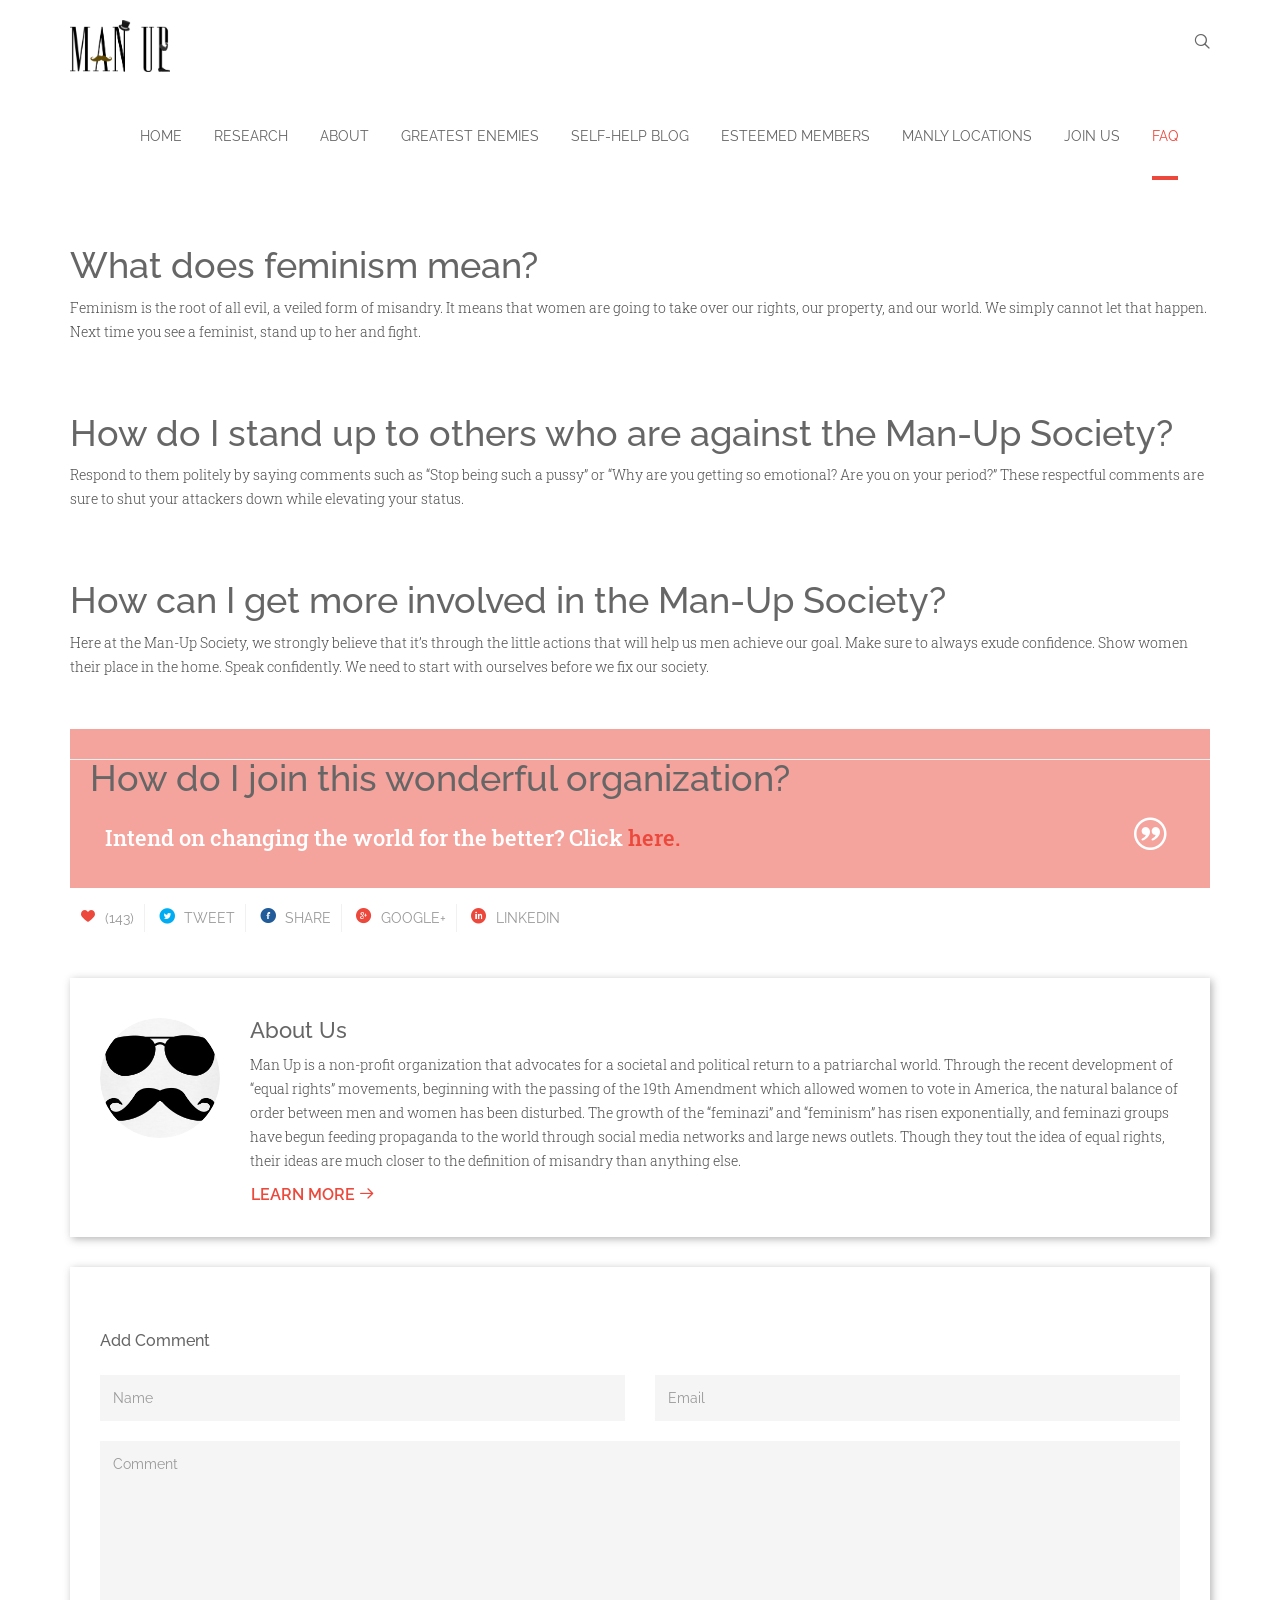
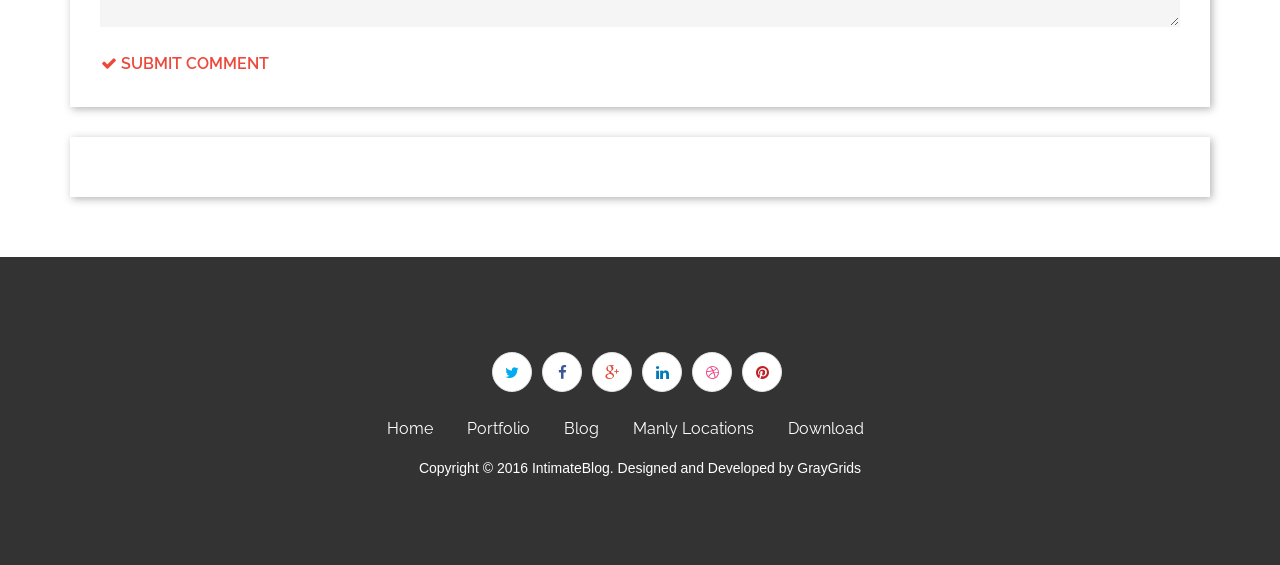
<file: root/faq.html>
<!DOCTYPE html>
<!--[if IE 8 ]>
<html class="ie ie8" lang="en">
<![endif]-->
<!--[if (gte IE 9)|!(IE)]>
<html lang="en" class="no-js">
<![endif]-->
<html lang="en">
<head>
    <title>FAQ | Man-Up Society</title>
    <meta charset="UTF-8">
    <meta content="width=device-width, initial-scale=1" name="viewport">
    <!-- Page Description and Author -->
    <meta content="Intimate - Bootstrap HTML5 Blog Template" name=
    "description">
    <meta content="GrayGrids" name="author"><!-- Bootstrap Css -->
    <link href="css/bootstrap.min.css" madia="screen" rel="stylesheet" type=
    "text/css"><!-- Font Icon Css -->
    <link href="fonts/font-awesome.min.css" madia="screen" rel="stylesheet"
    type="text/css">
    <link href="fonts/intimate-fonts.css" madia="screen" rel="stylesheet" type=
    "text/css"><!-- Main Css Styles -->
    <link href="css/main.css" madia="screen" rel="stylesheet" type="text/css">
    <!-- Owl Carousel -->
    <link href="extras/owl/owl.carousel.css" media="screen" rel="stylesheet"
    type="text/css">
    <link href="extras/owl/owl.theme.css" media="screen" rel="stylesheet" type=
    "text/css">
    <link href="extras/animate.css" media="screen" rel="stylesheet" type=
    "text/css">
    <link href="extras/lightbox.css" media="screen" rel="stylesheet" type=
    "text/css">
    <link href="extras/slicknav.css" media="screen" rel="stylesheet" type=
    "text/css"><!-- Responsive Css Styles -->
    <link href="css/responsive.css" madia="screen" rel="stylesheet" type=
    "text/css">
</head>
<body>
    <!-- Header Section Start -->
    <header class="site-header">
        <nav class="navbar navbar-default navbar-intimate role="
        data-offset-top="50" data-spy="affix">
            <div class="container">
                <div class="navbar-header">


                    <!-- Start Toggle Nav For Mobile -->
                     <button class="navbar-toggle" data-target="#navigation"
                    data-toggle="collapse" type="button"><span class=
                    "sr-only">Toggle navigation</span> <span class=
                    "icon-bar"></span> <span class="icon-bar"></span>
                    <span class="icon-bar"></span></button>
                    <div class="logo">
                        <a  class="navbar-brand" href="index.html"><img src = "img/logo.png"> </a>
                    </div>
                </div>

                <!-- Stat Search -->
                <div class="side">
                    <a class="show-search"><i class="ico-search"></i></a>
                </div>
                <!-- Form for navbar search area -->
                <form class="full-search">
                    <div class="container">
                        <div class="row">
                            <input class="form-control" placeholder="Search"
                            type="text"> <a class="close-search"><span class=
                            "ico-times"></span></a>
                        </div>
                    </div>
                </form>
                <!-- Search form ends -->

                <!-- Navigation Start -->
                <div class="navbar-collapse collapse" id="navigation">
                    <ul class="nav navbar-nav navbar-right">
                        <li>
                            <a href="index.html">Home</a>
                        </li>                            
                        <li>
                            <a href="research.html">Research</a>
                        </li>
                        <li>
                            <a href="about.html">About</a>
                        </li>
                        <li>
                            <a href="enemies.html">Greatest Enemies</a>
                        </li>
                        <li>
                            <a href="self-help-blog.html">Self-Help Blog</a>
                        </li>
                        <li>
                            <a href="membership.html">Esteemed Members</a>
                        </li>
                        <li>
                            <a href="events-contact.html">Manly Locations</a>
                        </li>
                        <li>
                            <a href="quiz.html">Join Us</a>
                        </li>
                        <li class = "active">
                            <a href="faq.html">FAQ</a>
                        </li>
                    </ul>
                </div><!-- Navigation End -->
            </div>
        </nav>

        <!-- Mobile Menu Start -->
        <ul class="wpb-mobile-menu">
            <li >
                <a href="index.html">Home</a>
            </li>                            
            <li>
                <a href="research.html">Research</a>
            </li>
            <li>
                <a href="about.html">About</a>
            </li>
            <li>
                <a href="enemies.html">Greatest Enemies</a>
            </li>
            <li>
                <a href="self-help-blog.html">Self-Help Blog</a>
            </li>
            <li>
                <a href="membership.html">Esteemed Members</a>
            </li>
            <li>
                <a href="events-contact.html">Manly Locations</a>
            </li>
            <li>
                <a href="quiz.html">Join Us</a>
            </li>
            <li class = "active">
                <a href="faq.html">FAQ</a>
            </li>
        </ul><!-- Mobile Menu End -->
    </header><!-- Header Section End -->
    <!-- Content Start -->
    <div class="single-post" id="content">
        <div class="container">
            <div class="row">
                <div class="col-md-12">
                    <!-- Blog Article Start-->
                    <article class="single-post-content">
                        <!-- Blog item Start -->
                        <div class="blog-item-wrap">
                        </div><!-- Blog item End --><br>
                        <h1> What does feminism mean? </h1>
                        <p>Feminism is the root of all evil, a veiled form of misandry. It means that women are going to take over our rights, our property, and our world. We simply cannot let that happen. Next time you see a feminist, stand up to her and fight.</p>
                        <br><br>
                        <h1>How do I stand up to others who are against the Man-Up Society?</h1> 
                        <p> Respond to them politely by saying comments such as “Stop being such a pussy” or “Why are you getting so emotional? Are you on your period?” These respectful comments are sure to shut your attackers down while elevating your status. </p> 
                        <br><br>
                        <h1>How can I get more involved in the Man-Up Society?</h1>
                        <p>Here at the Man-Up Society, we strongly believe that it’s through the little actions that will help us men achieve our goal. Make sure to always exude confidence. Show women their place in the home. Speak confidently. We need to start with ourselves before we fix our society.</p>
                        <br><br>
                        
                        <blockquote class = "quote" > <h1>How do I join this wonderful organization?</h1><p>Intend on changing the world for the better? Click <a href = "membership.html">here.</a></p><span><i class="ico-quote"></i></span></blockquote>
                        
                        <div class="links">
                            <a class="heart" href="#"><i class="ico-heart"></i>
                            (143)</a> <a class="twitter" href="#"><i class=
                            "ico-twitter-with-circle"></i> Tweet</a> <a class=
                            "facebook" href="#"><i class=
                            "ico-facebook-with-circle"></i> Share</a> <a class=
                            "google-plus" href="#"><i class=
                            " ico-google-with-circle"></i> Google+</a>
                            <a class="linkedin" href="#"><i class=
                            "ico-linkedin-with-circle"></i> Linkedin</a>
                        </div>
                    </article><!-- Blog Article End-->
                    <!-- Blog Article Start -->
                    <article>
                        <div class="author">
                            <div class="author-img"><img alt="" src=
                            "img/blog/portfolio.jpg"></div>
                            <div class="author-content">
                                <h4>About Us</h4>
                                <p>Man Up is a non-profit organization that advocates for a societal and political return to a patriarchal world. Through the recent development of &ldquo;equal rights&rdquo; movements, beginning with the passing of the 19th Amendment which allowed women to vote in America, the natural balance of order between men and women has been disturbed. The growth of the &ldquo;feminazi&rdquo; and &ldquo;feminism&rdquo; has risen exponentially, and feminazi groups have begun feeding propaganda to the world through social media networks and large news outlets. Though they tout the idea of equal rights, their ideas are much closer to the definition of misandry than anything else.</p><a class=
                                "btn btn-common btn-more" href="#">Learn More
                                <i class="ico-arrow-right"></i></a>
                            </div>
                        </div>
                    </article><!-- Blog Article End -->
                    <!-- Blog Article Start -->
                    <article>
                        <!-- Start Respond Form -->
                        <div id="respond">
                            <h2 class="respond-title">Add Comment</h2>
                            <form action="#">
                                <div class="row">
                                    <div class="col-md-6">
                                        <input class="form-control" id="author"
                                        name="author" placeholder="Name" size=
                                        "30" type="text" value="">
                                    </div>
                                    <div class="col-md-6">
                                        <input class="form-control" id="email"
                                        name="author" placeholder="Email" size=
                                        "30" type="text" value="">
                                    </div>
                                </div>
                                <div class="row">
                                    <div class="col-md-12">
                                        <textarea class="form-control" cols=
                                        "45" id="comment" name="comment"
                                        placeholder="Comment" rows="8">
</textarea> <a class="btn btn-common btn-more"
                                        id="submit" type="submit"><i class=
                                        "fa fa-check"></i> Submit Comment</a>
                                    </div>
                                </div>
                            </form>
                        </div><!-- End Respond Form -->
                    </article><!-- Blog Article End -->
                    <!-- Blog Article Start -->
                    <article>
                    </article><!-- Blog Article End -->
                </div>
                </div>
            </div>
        </div>
    </div><!-- Content End -->
    <!-- Footer Start -->
    <footer class="footer">
        <div class="container">
            <div class="row">
                <div class="col-md-12">
                    <div class="footer-inner text-center">
                        <div class="social-links">
                            <a class="twitter social-link" data-placement="top"
                            data-toggle="tooltip" href="#" title=
                            "Twitter"><i class="fa fa-twitter"></i></a>
                            <a class="facebook social-link" data-placement=
                            "top" data-toggle="tooltip" href="#" title=
                            "Facebook"><i class="fa fa-facebook"></i></a>
                            <a class="google-plus social-link" data-placement=
                            "top" data-toggle="tooltip" href="#" title=
                            "Google+"><i class="fa fa-google-plus"></i></a>
                            <a class="linkedin social-link" data-placement=
                            "top" data-toggle="tooltip" href="#" title=
                            "LinkedIn"><i class="fa fa-linkedin"></i></a>
                            <a class="dribbble social-link" data-placement=
                            "top" data-toggle="tooltip" href="#" title=
                            "Dribbble"><i class="fa fa-dribbble"></i></a>
                            <a class="pinterest social-link" data-placement=
                            "top" data-toggle="tooltip" href="#" title=
                            "Pinterest"><i class="fa fa-pinterest"></i></a>
                        </div>
                        <ul class="footer-menu">
                            <li>
                                <a href="#">Home</a>
                            </li>
                            <li>
                                <a href="#">Portfolio</a>
                            </li>
                            <li>
                                <a href="#">Blog</a>
                            </li>
                            <li>
                                <a href="#">Manly Locations</a>
                            </li>
                            <li>
                                <a href="#">Download</a>
                            </li>
                        </ul>
                        <div class="copyright">
                            <p>Copyright © 2016 IntimateBlog. Designed and Developed by
                            <a href="http://graygrids.com/">GrayGrids</a></p>
                        </div>
                    </div>
                </div>
            </div>
        </div>
    </footer><!-- Footer End -->
    <!-- js  -->
    <script src="js/jquery-min.js" type="text/javascript">
    </script> 
    <script src="js/bootstrap.min.js" type="text/javascript">
    </script> 
    <script src="js/owl.carousel.js" type="text/javascript">
    </script> 
    <script src="js/jquery.mixitup.min.js" type="text/javascript">
    </script> 
    <script src="js/lightbox.js" type="text/javascript">
    </script> 
    <script src="js/plugin.js" type="text/javascript">
    </script> 
    <script src="js/jquery.slicknav.js" type="text/javascript">
    </script> 
    <script src="js/count-to.js" type="text/javascript">
    </script> 
    <script src="js/jquery.appear.js" type="text/javascript">
    </script> 
    <script src="js//main.js" type="text/javascript">
    </script>
</body>
</html>
</file>
<file: intimate-free-1.0/fonts/intimate-fonts.css>
@font-face {
	font-family: 'intimate-blog';
	src:url('intimate-blog.eot?56br1m');
	src:url('intimate-blog.eot?56br1m#iefix') format('embedded-opentype'),
		url('intimate-blog.ttf?56br1m') format('truetype'),
		url('intimate-blog.woff?56br1m') format('woff'),
		url('intimate-blog.svg?56br1m#intimate-blog') format('svg');
	font-weight: normal;
	font-style: normal;
}

[class^="ico-"], [class*=" ico-"] {
	font-family: 'intimate-blog';
	speak: none;
	font-style: normal;
	font-weight: normal;
	font-variant: normal;
	text-transform: none;
	line-height: 1;
	
	/* Enable Ligatures ================ */
	letter-spacing: 0;
	-webkit-font-feature-settings: "liga";
	-moz-font-feature-settings: "liga=1";
	-moz-font-feature-settings: "liga";
	-ms-font-feature-settings: "liga" 1;
	-o-font-feature-settings: "liga";
	font-feature-settings: "liga";

	/* Better Font Rendering =========== */
	-webkit-font-smoothing: antialiased;
	-moz-osx-font-smoothing: grayscale;
}

.ico-geckblog:before {
	content: "\e900";
}
.ico-calendar-alt-fill:before {
	content: "\e901";
}
.ico-book-alt2:before {
	content: "\e902";
}
.ico-star:before {
	content: "\e903";
}
.ico-th-menu:before {
	content: "\e904";
}
.ico-times:before {
	content: "\e905";
}
.ico-tick:before {
	content: "\e906";
}
.ico-home:before {
	content: "\e907";
}
.ico-call:before {
	content: "\e03f";
}
.ico-email:before {
	content: "\e04c";
}
.ico-forum:before {
	content: "\e04d";
}
.ico-location_on:before {
	content: "\e052";
}
.ico-keyboard_arrow_down:before {
	content: "\e10f";
}
.ico-keyboard_arrow_left:before {
	content: "\e110";
}
.ico-keyboard_arrow_right:before {
	content: "\e111";
}
.ico-keyboard_arrow_up:before {
	content: "\e112";
}
.ico-camera:before {
	content: "\e017";
}
.ico-video:before {
	content: "\e018";
}
.ico-search:before {
	content: "\e036";
}
.ico-zoom-in:before {
	content: "\e037";
}
.ico-zoom-out:before {
	content: "\e038";
}
.ico-reply:before {
	content: "\e039";
}
.ico-circle-plus:before {
	content: "\e040";
}
.ico-circle-minus:before {
	content: "\e041";
}
.ico-circle-check:before {
	content: "\e042";
}
.ico-circle-cross:before {
	content: "\e043";
}
.ico-record:before {
	content: "\e049";
}
.ico-skip-back:before {
	content: "\e050";
}
.ico-rewind:before {
	content: "\e051";
}
.ico-play:before {
	content: "\e053";
}
.ico-pause:before {
	content: "\e054";
}
.ico-stop:before {
	content: "\e055";
}
.ico-fast-forward:before {
	content: "\e056";
}
.ico-skip-forward:before {
	content: "\e057";
}
.ico-shuffle:before {
	content: "\e058";
}
.ico-repeat:before {
	content: "\e059";
}
.ico-location:before {
	content: "\e070";
}
.ico-share:before {
	content: "\e081";
}
.ico-arrow-left:before {
	content: "\e094";
}
.ico-arrow-right:before {
	content: "\e095";
}
.ico-arrow-up:before {
	content: "\e096";
}
.ico-arrow-down:before {
	content: "\e097";
}
.ico-users:before {
	content: "\e908";
}
.ico-user:before {
	content: "\e909";
}
.ico-diamond:before {
	content: "\e90a";
}
.ico-500px-with-circle:before {
	content: "\e90b";
}
.ico-rdio-with-circle:before {
	content: "\e90c";
}
.ico-skype-with-circle:before {
	content: "\e90d";
}
.ico-skype:before {
	content: "\e90e";
}
.ico-spotify-with-circle:before {
	content: "\e90f";
}
.ico-vine-with-circle:before {
	content: "\e910";
}
.ico-vk-with-circle:before {
	content: "\e911";
}
.ico-xing-with-circle:before {
	content: "\e912";
}
.ico-dribbble-with-circle:before {
	content: "\e913";
}
.ico-facebook-with-circle:before {
	content: "\e914";
}
.ico-flickr-with-circle:before {
	content: "\e915";
}
.ico-github-with-circle:before {
	content: "\e916";
}
.ico-google-with-circle:before {
	content: "\e917";
}
.ico-instagram-with-circle:before {
	content: "\e918";
}
.ico-lastfm-with-circle:before {
	content: "\e919";
}
.ico-linkedin-with-circle:before {
	content: "\e91a";
}
.ico-pinterest-with-circle:before {
	content: "\e91b";
}
.ico-stumbleupon-with-circle:before {
	content: "\e91c";
}
.ico-tumblr-with-circle:before {
	content: "\e91d";
}
.ico-twitter-with-circle:before {
	content: "\e91e";
}
.ico-vimeo-with-circle:before {
	content: "\e91f";
}
.ico-youtube-with-circle:before {
	content: "\e920";
}
.ico-number:before {
	content: "\e921";
}
.ico-number2:before {
	content: "\e922";
}
.ico-number3:before {
	content: "\e923";
}
.ico-number4:before {
	content: "\e924";
}
.ico-number5:before {
	content: "\e925";
}
.ico-number6:before {
	content: "\e926";
}
.ico-number7:before {
	content: "\e927";
}
.ico-number8:before {
	content: "\e928";
}
.ico-number9:before {
	content: "\e929";
}
.ico-number10:before {
	content: "\e92a";
}
.ico-number11:before {
	content: "\e92b";
}
.ico-number12:before {
	content: "\e92c";
}
.ico-number13:before {
	content: "\e92d";
}
.ico-number14:before {
	content: "\e92e";
}
.ico-number15:before {
	content: "\e92f";
}
.ico-number16:before {
	content: "\e930";
}
.ico-number17:before {
	content: "\e931";
}
.ico-number18:before {
	content: "\e932";
}
.ico-number19:before {
	content: "\e933";
}
.ico-number20:before {
	content: "\e934";
}
.ico-quote:before {
	content: "\e935";
}
.ico-quote2:before {
	content: "\e936";
}
.ico-tag:before {
	content: "\e937";
}
.ico-tag2:before {
	content: "\e938";
}
.ico-3dglasses:before {
	content: "\e939";
}
.ico-comments:before {
	content: "\e93a";
}
.ico-bookmark:before {
	content: "\e93b";
}
.ico-heart:before {
	content: "\e93c";
}
.ico-globe:before {
	content: "\e93d";
}
.ico-shipping:before {
	content: "\e93e";
}
.ico-yingyang:before {
	content: "\e93f";
}
.ico-compass:before {
	content: "\e940";
}
.ico-anchor:before {
	content: "\e941";
}
.ico-tags:before {
	content: "\e942";
}
</file>
<file: intimate-free-1.0/css/main.css>
@import url(https://fonts.googleapis.com/css?family=Raleway:400,300,500,600);
@import url(https://fonts.googleapis.com/css?family=Roboto+Slab:300);
/* ==========================================================================
   Global Styles
   ========================================================================== */
/* ==========================================================================
   Preset Loader
   ========================================================================== */
/* ==========================================================================
   Google Fonts
   ========================================================================== */
body {
  font-size: 14px;
  font-family: 'Raleway', sans-serif;
  color: #666666;
  background: #f5f5f5;
}
p {
  font-family: 'Roboto Slab', sans-serif;
  font-weight: 300;
  color: #4f4f4f;
  line-height: 24px;
}
a {
  color: #666666;
  transition: color 0.2s ease-in-out;
  -moz-transition: color 0.2s ease-in-out;
  -webkit-transition: color 0.2s ease-in-out;
  -o-transition: color 0.2s ease-in-out;
}
a:hover,
a:focus,
a.active {
  color: #ec483b;
  outline: none;
  text-decoration: none;
}
img {
  width: 100%;
}
ul {
  margin: 0;
  padding: 0;
}
ul li {
  list-style: none;
}
ol {
  list-style: none;
}
#content {
  background: #fff;
}
.btn {
  font-size: 16px;
  opacity: 1;
  border-radius: 0px;
  font-weight: 600;
}
.btn:focus,
.btn:hover {
  outline: none;
}
.btn-common {
  font-size: 16px;
  color: #ec483b;
  padding: 0px;
  text-transform: uppercase;
}
.btn-common i {
  font-size: 16px;
  transition: all 0.2s ease;
  -moz-transition: all 0.2s ease;
  -webkit-transition: all 0.2s ease;
  -o-transition: all 0.2s ease;
}
.btn-common:hover i {
  margin-left: 8px;
}
.btn-common:hover {
  color: #ec483b;
}
.btn-border {
  font-size: 14px;
  border: none;
  color: #ec483b;
  background: #fff;
  margin-left: 4px;
  font-weight: 500;
  margin-top: 40px;
  font-size: 20px;
  border-radius: 0px;
  text-transform: uppercase;
  line-height: 28px;
  transition: all 300ms ease 0s;
}
.btn-border:hover {
  background: #ec483b;
  color: #fff;
}
.btn-system {
  font-size: 14px;
  border: 1px solid #E3E3E3;
  background: #ec483b;
  color: #ffffff;
  font-weight: 500;
  margin-top: 40px;
  font-size: 20px;
  border-radius: 0px;
  text-transform: uppercase;
  line-height: 28px;
  border: 0px;
  -webkit-transition: all 300ms ease 0s;
  -moz-transition: all 300ms ease 0s;
  -ms-transition: all 300ms ease 0s;
  transition: all 300ms ease 0s;
  box-shadow: 0px 4px 0px rgba(0, 0, 0, 0.1) inset;
}
.btn-system:hover {
  box-shadow: 0px 60px 0px rgba(0, 0, 0, 0.1) inset;
  color: #fff;
}
.btn-lg {
  padding: 15px 30px;
  margin: 40px 10px;
}
.btn-sn {
  width: 100%;
  background: #ec483b;
  border-radius: 0px;
  padding: 18px 0px;
  color: #fff;
}
.btn-sn:hover {
  color: #fff;
}
.btn.disabled {
  opacity: 1;
}
#content {
  padding: 30px 0;
}
#portfolio-list .mix {
  display: none;
}
.space {
  margin-bottom: 20px;
  display: block;
}
.side {
  position: relative;
  float: right;
  top: 0;
  padding: 32px 0;
  margin-left: 4px;
  right: -15px;
  transition: all 0.3s ease;
  -moz-transition: all 0.3s ease;
  -webkit-transition: all 0.3s ease;
  -o-transition: all 0.3s ease;
}
.side a {
  display: inline-block;
  color: #666666;
  margin-right: 15px;
  font-size: 16px;
}
.side a:hover {
  color: #ec483b;
}
.show-search:hover i {
  color: #666;
}
.show-search:hover i:hover {
  color: #ec483b;
  cursor: pointer;
}
.full-search {
  z-index: 9999;
  position: absolute;
  top: 70px;
  display: none;
  margin-bottom: -1px;
}
.full-search:before {
  position: absolute;
  top: -8px;
  right: 30px;
  display: block;
  content: "";
  width: 0px;
  height: 0px;
  border-style: solid;
  border-width: 0px 8px 8px;
  border-color: transparent transparent #666;
  box-sizing: border-box;
}
.full-search .form-control:focus {
  border: none;
}
.full-search .close-search {
  cursor: pointer;
  font-size: 24px;
  color: #fff;
  top: 10px;
  right: 24px;
  position: absolute;
}
.full-search input[type="text"] {
  outline: medium none;
  font-size: 20px;
  display: inline-block;
  color: #fff;
  background: #666666;
  margin-left: -45px;
  font-weight: 400;
  border: none;
  line-height: 30px;
  width: 260px;
  position: absolute;
  right: 10px;
  color: #fff !important;
}
.socialPlugin .showSocialButtons {
  color: #ec483b;
}
/* Container Of The Plugin */
.socialPlugin {
  text-align: center;
  width: 24px;
  margin: 0;
  display: block;
}
.socialPlugin .showSocialButtons {
  font-size: 18px;
  cursor: pointer;
  line-height: 24px;
  padding: 10px;
  margin-right: 12px;
}
.socialPlugin .socials {
  color: #FFF;
  line-height: 10px;
  text-align: right;
  margin-top: -22px;
  margin-left: -74px;
  display: block;
  -webkit-transition: .5s;
  -moz-transition: .5s;
  -o-transition: .5s;
  transition: .5s;
  opacity: 0;
}
@media all and (max-width: 992px) {
  .socialPlugin .socials {
    margin-top: -20px;
  }
}
/* Toggled State */
.socialPlugin .socials.opened {
  opacity: 1;
  -webkit-transition: .5s;
  -moz-transition: .5s;
  -o-transition: .5s;
  transition: .5s;
}
/* ==========================================================================
   Navigation Menu
   ========================================================================== */
/* ==========================================================================
   Preset Loader
   ========================================================================== */
.navbar {
  margin-bottom: 0;
}
.navbar li {
  color: #666;
}
.navbar-brand {
  font-size: 48px;
  padding: 21px 0;
}
.navbar-brand i {
  color: #ec483b;
}
.navbar-intimate.affix {
  width: 100%;
  top: 0;
  z-index: 9999;
  box-shadow: 0 0 3px rgba(0, 0, 0, 0.2);
  -webkit-animation-duration: 1s;
  animation-duration: 1s;
  -webkit-animation-fill-mode: both;
  animation-fill-mode: both;
  -webkit-animation-name: fadeInDown;
  animation-name: fadeInDown;
}
.navbar-intimate.affix .navbar-brand {
  padding: 5px 15px;
  height: 54px;
}
.navbar-intimate.affix .navbar-brand img {
  width: 100px;
}
.navbar-intimate.affix .navbar-nav > li > a,
.navbar-intimate.affix .navbar-nav > li > a:focus {
  padding: 21px 0 13px 0;
}
.navbar-intimate.affix .side {
  padding: 18px 0;
}
.navbar-intimate.affix .navbar-nav > li > .dropdown-menu {
  margin-top: 0;
}
.navbar-intimate .navbar-nav > li > a:hover,
.navbar-intimate .navbar-nav > li.active > a,
.navbar-intimate .navbar-nav > li.open > a,
.navbar-intimate .navbar-nav > .active > a:hover,
.navbar-intimate .navbar-nav > .active > a:focus,
.navbar-intimate .navbar-nav > .open > a:hover {
  color: #ec483b;
  border-bottom: 4px solid #ec483b;
}
.navbar-intimate {
  border: none;
  border-radius: 0;
  background: #fff;
}
.navbar-intimate .navbar-brand {
  width: 130px;
  height: auto;
  padding: 20px 15px;
}
.navbar-intimate .navbar-brand img {
  -webkit-transition: all 0.2s linear;
  -moz-transition: all 0.2s linear;
  -o-transition: all 0.2s linear;
  transition: all 0.2s linear;
}
.navbar-intimate .navbar-nav > li > a {
  font-size: 14px;
  color: #666;
  padding: 34px 0 30px 0;
  margin-right: 32px;
  margin-bottom: -4px;
  outline: 0px none;
  text-transform: uppercase;
  font-weight: 400;
  background: transparent none repeat scroll 0% 0%;
  position: relative;
  transition: all 0.3s ease;
  -webkit-transition: all 0.3s ease;
  -moz-transition: all 0.3s ease;
  border-bottom: 4px solid transparent;
}
.navbar-intimate .navbar-nav > li > a:hover,
.navbar-intimate .navbar-nav > li.active > a > .active > a:hover,
.navbar-intimate .navbar-nav > .active > a:focus {
  color: #ec483b;
  border-bottom: 4px solid #ec483b;
  background: transparent;
}
.navbar-intimate .navbar-nav > li > a:hover,
.navbar-intimate .navbar-nav > .active > a,
.navbar-intimate .navbar-nav > li.open > a,
.navbar-intimate .navbar-nav > .active > a:hover,
.navbar-intimate .navbar-nav > .active > a:focus,
.navbar-intimate .navbar-nav > .open > a:hover,
.navbar-intimate .navbar-nav > .open > a,
.navbar-intimate .navbar-nav > .open > a:focus,
.navbar-intimate .navbar-nav > .open > a:hover {
  background: transparent;
}
.dropdown .dropdown-menu {
  padding: 0;
  border-style: solid;
  border-width: 4px 0 0 0;
  border-radius: 0;
  min-width: 200px;
  left: 0;
  right: 0;
  -webkit-animation: fadeIn 0.4s;
  -moz-animation: fadeInu 0.4s;
  -ms-animation: fadeIn 0.4s;
  -o-animation: fadeIn 0.4s;
  animation: fadeIn 0.4s;
}
.dropdown .dropdown-menu > li > a {
  color: #666;
  padding: 15px 0 10px 15px;
  margin: 0;
  border-bottom: 1px solid #f5f5f5;
  transition: all 0.3s ease;
  -webkit-transition: all 0.3s ease;
  -moz-transition: all 0.3s ease;
}
.dropdown .dropdown-menu > li > a:hover,
.dropdown .dropdown-menu > li > a .active {
  background: #f5f5f5;
  color: #ec483b;
}
.dropdown .dropdown-menu > li.active > a {
  background: #f5f5f5;
  color: #ec483b;
}
.wpb-mobile-menu {
  display: none;
}
.slicknav_menu {
  display: none;
}
@media screen and (max-width: 767px) {
  .js #wpb-mobile-menu {
    display: none;
  }
  .slicknav_menu {
    display: block;
  }
}
.slicknav_btn {
  border: 1px solid #ec483b !important;
}
.slicknav_btn:hover {
  background: #ec483b;
}
.slicknav_menu .slicknav_icon-bar {
  background: #ec483b;
}
.slicknav_menu .slicknav_btn:hover .slicknav_icon-bar {
  background: #fff;
}
.slicknav_nav a {
  font-size: 14px;
  color: #666;
  text-transform: uppercase;
}
.slicknav_nav a:hover,
.slicknav_nav li.active > a > .active > a:hover,
.slicknav_nav > .active > a:focus {
  color: #ec483b;
}
.slicknav_nav > li.active > a {
  color: #ec483b;
}
.slicknav_nav ul li a {
  text-transform: none;
}
.slicknav_nav ul > li.active > a {
  color: #ec483b;
}
/* ==========================================================================
   Blog Pages
   ========================================================================== */
/* ==========================================================================
   Preset Loader
   ========================================================================== */
/* ==========================================================================
   Hero Area Start
   ========================================================================== */
#hero-area {
  width: 100%;
  background: url(../img/bg/hero-area.jpg);
  background-size: cover;
  padding: 90px 0;
  position: relative;
}
#hero-area:before {
  background: rgba(0, 0, 0, 0.6);
  position: absolute;
  width: 100%;
  height: 100%;
  top: 0px;
  bottom: 0px;
  content: "";
  display: block;
}
#hero-area .intro-area {
  color: #fff;
}
#hero-area .intro-area h3 {
  font-size: 22px;
  text-transform: uppercase;
  font-weight: 500;
}
#hero-area .intro-area h2 {
  font-size: 62px;
  font-weight: 600;
}
#hero-area .intro-area .meta-part {
  margin: 0 7px;
  color: rgba(255, 255, 255, 0.7);
  transition: color 0.2s ease-in-out;
  -moz-transition: color 0.2s ease-in-out;
  -webkit-transition: color 0.2s ease-in-out;
  -o-transition: color 0.2s ease-in-out;
}
#hero-area .intro-area .meta-part:hover {
  color: #ffffff;
}
#hero-area .intro-area .meta-part a {
  color: rgba(255, 255, 255, 0.7);
}
#hero-area .intro-area .meta-part a:hover {
  color: #ffffff;
}
/* ==========================================================================
   Blog Post Start
   ========================================================================== */
.blog-title {
  font-size: 30px;
  line-height: 40px;
  font-family: 'Raleway', sans-serif;
  font-weight: 700;
  padding: 0;
  margin: 0;
}
.blog-title a {
  color: #666;
}
.blog-title a:hover {
  color: #ec483b;
}
article {
  background: #fff;
  padding: 30px;
  position: relative;
  margin-bottom: 30px;
  box-shadow: 2px 2px 8px rgba(45, 45, 45, 0.36);
}
article a {
  color: #ec483b;
}
.single-post-content {
  padding: 0;
  box-shadow: none;
}
.entry-widget {
  background: #fff;
  position: relative;
  margin-bottom: 30px;
  box-shadow: 2px 2px 8px rgba(45, 45, 45, 0.36);
}
.blog-item-wrap .post-format {
  position: absolute;
  top: 50px;
  right: 30px;
  font-size: 26px;
  color: #ec483b;
  margin-top: -9px;
}
.blog-item-wrap .entry-meta {
  margin-top: 7px;
  margin-bottom: 30px;
  font-size: 12px;
}
.blog-item-wrap .entry-meta .meta-part {
  color: #ec483b;
  margin-right: 5px;
}
.blog-item-wrap .entry-meta .meta-part a {
  color: #999999;
}
.blog-item-wrap .entry-meta .meta-part a:hover {
  color: #ec483b;
}
.blog-item-wrap .feature-inner {
  position: relative;
  overflow: hidden;
  margin-bottom: 15px;
}
.blog-item-wrap .entry-more {
  width: 100%;
  margin-top: 8px;
  display: inline-block;
  position: relative;
}
.blog-item-wrap .entry-more .share-icon {
  -webkit-transition: all 0.3s ease;
  -moz-transition: all 0.3s ease;
  transition: all 0.3s ease;
}
.blog-item-wrap .entry-more .share-icon a {
  font-size: 22px;
  margin-right: 8px;
}
.socials .twitter {
  color: #00ACED;
}
.socials .facebook {
  color: #3B5998;
}
.socials .google-plus {
  color: #DD4B39;
}
.socials .linkedin {
  color: #007BB6;
}
.socials .dribbble {
  color: #EC4A89;
}
.socials .pinterest {
  color: #BD2126;
}
.post-quote {
  width: 100%;
  background: #ec483b;
  color: #fff;
}
.post-quote blockquote {
  padding: 20px 80px;
  border-left: 0px;
}
.post-quote blockquote .icon {
  font-size: 30px;
  margin-bottom: 10px;
}
.post-quote blockquote .icon i {
  color: #fff;
}
.post-quote blockquote p {
  color: #fff;
  font-size: 22px;
  letter-spacing: 1px;
  line-height: 32px;
}
.post-quote blockquote a {
  color: #e4c0be;
  font-size: 14px;
}
article .pager {
  margin: 1px;
}
article .pager li a {
  font-size: 22px;
  color: #999 !important;
  text-transform: uppercase;
  padding: 0;
  border: none;
}
article .pager li a:hover,
article .pager li a:focus {
  color: #ec483b !important;
  background: transparent;
}
article .pager span {
  line-height: 20px;
  padding: 5px;
  border: 0;
}
article .pager span a {
  color: #666;
  font-size: 12px;
  padding: 0px;
  margin-right: 3px;
  border: 1px solid #666;
  border-radius: 50%;
  width: 30px;
  height: 30px;
  line-height: 28px;
  background-color: transparent;
  display: inline-block;
  -webkit-transition: all 0.3s linear;
  -moz-transition: all 0.3s linear;
  -o-transition: all 0.3s linear;
  transition: all 0.3s linear;
}
.pager > span > a:focus,
.pager > span > a:hover {
  background-color: #ec483b;
  border-color: #ec483b;
  color: #fff;
}
.pager > .active > a,
.pager > .active > a:focus,
.pager > .active > a:hover {
  background-color: #ec483b;
  border-color: #ec483b;
  color: #fff;
}
.widget-profile .image {
  overflow: hidden;
  position: relative;
  height: 168px;
}
.widget-profile .portfolio {
  position: absolute;
  top: 16%;
  border-radius: 50%;
  width: 120px;
  border: 3px solid #ffffff;
  height: 120px;
  overflow: hidden;
  left: 32%;
}
.widget-profile .info {
  text-align: center;
  padding: 30px 30px 18px;
}
.widget-profile .info .name {
  font-size: 22px;
  margin-top: 25px;
  margin-bottom: 20px;
}
.sidebar .nav-tabs {
  background: #ffffff;
}
.sidebar .nav-tabs li {
  margin-bottom: 1px;
}
.sidebar .nav-tabs li > a {
  border-radius: 0px;
  border: medium none;
  font-size: 16px;
  font-weight: 600;
  color: #666;
  margin: -1px;
  padding: 15px 28.32px;
}
.sidebar .nav > li > a:focus,
.sidebar .nav > li > a:hover {
  background-color: #ec483b;
  color: #fff;
  outline: none;
}
.sidebar .nav-tabs > li.active > a,
.sidebar .nav-tabs > li.active > a:focus,
.sidebar .nav-tabs > li.active > a:hover {
  background-color: #ec483b;
  color: #fff;
  border: none;
}
.sidebar .tab-content {
  padding: 30px 20px 20px;
}
.more {
  font-size: 16px;
  color: #ec483b;
  text-transform: uppercase;
  font-weight: 600;
  padding: 0px;
}
.widget-title {
  font-size: 16px;
  font-weight: 500;
  padding: 15px 20px;
  border-bottom: 1px solid #e0e0e0;
  margin-bottom: 20px;
}
.posts-list li {
  margin-bottom: 20px;
  border-bottom: 1px solid #f5f5f5;
  padding-bottom: 20px;
}
.posts-list li .widget-thumb {
  float: left;
}
.posts-list li .widget-thumb a img {
  -webkit-transition: all 0.3s linear;
  -moz-transition: all 0.3s linear;
  -o-transition: all 0.3s linear;
  transition: all 0.3s linear;
}
.posts-list li .widget-thumb a img:hover {
  opacity: 0.7;
}
.posts-list li .widget-content {
  margin-left: 85px;
}
.posts-list li .widget-content a {
  font-size: 14px;
  font-weight: 500;
}
.posts-list li .widget-content .meta {
  margin-top: 5px;
}
.posts-list li .widget-content .meta span {
  color: #999;
  margin-right: 5px;
  font-size: 12px;
}
.posts-list li .widget-content .meta span i {
  color: #ec483b;
}
.accordion {
  padding: 0px 20px 20px;
}
.accordion .panel-default {
  border: none;
  box-shadow: none;
}
.accordion .panel-default .panel-title {
  font-size: 14px;
  padding: 4px 0;
  color: #666666;
}
.accordion .panel-default .panel-title a:focus {
  text-decoration: none;
  outline: none;
}
.accordion .panel-body {
  padding: 0 15px;
}
.accordion .panel-body .cat-menu-list li {
  margin-bottom: 4px;
}
.accordion .panel-body .cat-menu-list li a {
  color: #666666;
}
.accordion .panel-body .cat-menu-list li a:hover {
  color: #ec483b;
}
.panel-default .panel-title a {
  color: #666;
}
.panel-default .panel-title a:hover {
  color: #ec483b;
}
.panel-default .panel-title a.collapsed {
  color: inherit;
}
.latest-tweets {
  padding: 10px 20px;
}
.latest-tweets .icon {
  float: left;
}
.latest-tweets .icon a {
  font-size: 62px;
  color: #00bff3;
}
.latest-tweets .tweets-content {
  margin-left: 80px;
}
.latest-tweets ul li .iocn {
  float: left;
}
.latest-tweets ul li a {
  font-size: 14px;
  font-weight: 500;
}
.latest-tweets ul li a span {
  font-weight: 400;
}
.latest-tweets ul li .details {
  font-size: 12px;
  font-weight: 300;
}
.flickr {
  padding: 0 20px 20px;
}
.flickr ul {
  margin-bottom: 20px;
}
.flickr ul li {
  display: inline-block;
}
.flickr ul li a {
  margin: 4px 2px;
  display: block;
}
.flickr ul li a img {
  -webkit-transition: all 0.3s linear;
  -moz-transition: all 0.3s linear;
  -o-transition: all 0.3s linear;
  transition: all 0.3s linear;
}
.flickr ul li a:hover img {
  opacity: 0.7;
}
.flickr .more {
  border: none;
}
.tag {
  padding: 0 20px 20px;
}
.tag a {
  color: #848484;
  font-size: 16px;
  margin-right: 5px;
}
.tag a:hover {
  color: #ec483b;
}
.tag .large {
  font-size: 36px;
  font-weight: 600;
}
.tag .madium {
  font-size: 22px;
  font-weight: 500;
}
.archivee,
.meta-list {
  padding: 0 20px 20px;
}
.archivee li,
.meta-list li {
  margin-bottom: 10px;
}
.footer {
  background: #333;
  padding: 75px 0px;
  color: #fff;
}
.footer .social-links {
  margin-bottom: 20px;
}
.footer .social-links .twitter:hover {
  color: #ffffff;
  background: #00ACED;
}
.footer .social-links .facebook:hover {
  color: #ffffff;
  background: #3B5998;
}
.footer .social-links .google-plus:hover {
  color: #ffffff;
  background: #DD4B39;
}
.footer .social-links .linkedin:hover {
  color: #ffffff;
  background: #007BB6;
}
.footer .social-links .dribbble:hover {
  color: #ffffff;
  background: #EC4A89;
}
.footer .social-links .pinterest:hover {
  color: #ffffff;
  background: #BD2126;
}
.footer .footer-menu li {
  display: inline-block;
  margin-right: 30px;
}
.footer .footer-menu li a {
  color: #fff;
  font-size: 16px;
}
.footer .footer-menu li a:hover {
  color: #ec483b;
}
.footer .copyright {
  margin-top: 15px;
}
.footer .copyright p {
  color: #fff;
  font-weight: 300;
  font-family: 'Open Sans', sans-serif;
}
.footer .copyright p a {
  font-weight: 400;
  color: #fff;
}
.footer .copyright p a:hover {
  color: #ec483b;
}
.social-share-btn {
  background: #fff;
  padding: 0px 18px;
  position: relative;
  border: 1px solid #e3e3e3;
  font-weight: 500;
  float: left;
  display: inline-block;
  font-size: 14px;
  line-height: 40px;
  min-height: 40px;
  margin-right: 30px;
  border-radius: 0px 20px 20px 0px;
}
.social-share-btn:before {
  background: #ddd;
  right: -5px;
}
.social-share-btn:after {
  background: #fff;
  right: -4px;
}
.social-share-btn:before,
.social-share-btn:after {
  content: "";
  height: 11px;
  position: absolute;
  top: 15px;
  transform: rotate(45deg);
  width: 11px;
}
.social-links {
  margin-top: 20px;
}
.social-links a {
  background: #FFF;
  font-size: 15px;
  border: 1px solid #E1E1E1;
  color: #AAA;
  border-radius: 100%;
  display: inline-block;
  height: 40px;
  line-height: 40px;
  margin: 0px 6px 6px 0px;
  text-align: center;
  width: 40px;
  -webkit-transition: all 0.3s;
  -moz-transition: all 0.3s;
  -o-transition: all 0.3s;
  transition: all 0.3s;
}
.social-links .twitter {
  color: #00ACED;
}
.social-links .twitter:hover {
  border: 1px solid #00ACED;
}
.social-links .facebook {
  color: #3B5998;
}
.social-links .facebook:hover {
  border: 1px solid #3B5998;
}
.social-links .google-plus {
  color: #DD4B39;
}
.social-links .google-plus:hover {
  border: 1px solid #DD4B39;
}
.social-links .linkedin {
  color: #007BB6;
}
.social-links .linkedin:hover {
  border: 1px solid #007BB6;
}
.social-links .dribbble {
  color: #EC4A89;
}
.social-links .dribbble:hover {
  border: 1px solid #EC4A89;
}
.social-links .pinterest {
  color: #BD2126;
}
.social-links .pinterest:hover {
  border: 1px solid #BD2126;
}
.slider .owl-controls .owl-buttons div,
.touch-slider .owl-controls .owl-buttons div {
  position: absolute;
  top: 50%;
  width: 48px;
  height: 48px;
  line-height: 48px;
  margin: 0 !important;
  padding: 5px !important;
  background: rgba(54, 54, 54, 0.5) !important;
  color: #fff !important;
  border-radius: 0px !important;
  opacity: 1 !important;
  margin-top: -30px !important;
  transition: all 0.4s ease-in-out;
  -moz-transition: all 0.4s ease-in-out;
  -webkit-transition: all 0.4s ease-in-out;
  -o-transition: all 0.4s ease-in-out;
}
.slider .owl-controls .owl-buttons div:hover,
.touch-slider .owl-controls .owl-buttons div:hover {
  background: #ec483b !important;
}
.slider .owl-controls .owl-buttons div,
.touch-slider .owl-controls .owl-buttons div {
  filter: alpha(opacity=100);
  /*IE7 fix*/
  opacity: 1;
}
.slider .owl-controls .owl-buttons div.owl-prev,
.touch-slider .owl-controls .owl-buttons div.owl-prev {
  left: 0;
}
.slider .owl-controls .owl-buttons div.owl-next,
.touch-slider .owl-controls .owl-buttons div.owl-next {
  right: 0;
}
.slider .owl-controls .owl-buttons div i,
.touch-slider .owl-controls .owl-buttons div i {
  font-size: 36px;
}
.controls {
  overflow: hidden;
  margin-bottom: 30px;
  padding: 0px;
  line-height: 34px;
  border-top: 1px solid #E7E6E6;
  border-bottom: 1px solid #E7E6E6;
  text-align: center;
}
.controls li {
  display: inline-block;
  cursor: pointer;
  margin: 0px 15px;
  padding: 5px 0px;
  border-top: 3px solid transparent;
  -webkit-transition: all 0.7s ease;
  -moz-transition: all 0.7s ease;
  -ms-transition: all 0.7s ease;
  -0-transition: all 0.7s ease;
  transition: all 0.7s ease;
}
.controls li:hover,
.controls li.active {
  color: #EC483B;
  border-top: 3px solid #EC483B;
}
#portfolio-list {
  margin-top: 15px;
}
.portfolio-item {
  padding-top: 15px;
  padding-bottom: 15px;
}
.portfolio-img {
  overflow: hidden;
  display: block;
  visibility: back;
  position: relative;
}
.portfolio-img .portfolio-item-content {
  position: absolute;
  bottom: 0px;
  margin-bottom: -10px;
  left: 0px;
  width: 100%;
  z-index: 999;
  opacity: 0;
  text-align: center;
  -webkit-transition: all 0.35s ease 0s;
  -moz-transition: all 0.35s ease 0s;
  -ms-transition: all 0.35s ease 0s;
  -o-transition: all 0.35s ease 0s;
  transition: all 0.35s ease 0s;
}
.portfolio-img .portfolio-item-content h3 a {
  color: #fff;
  font-size: 16px;
  font-weight: 600;
  text-transform: uppercase;
}
.portfolio-img:after {
  content: "";
  position: absolute;
  top: 0px;
  left: 0px;
  width: 100%;
  height: 100%;
  z-index: 9;
  opacity: 0;
  transition: all 0.35s ease 0s;
  background: rgba(236, 72, 59, 0.6);
}
.portfolio-img .icon-zoom-in {
  position: absolute;
  top: 50%;
  margin-top: -20px;
  left: 50%;
  margin-left: -40px;
  z-index: 99;
  opacity: 0;
  text-align: center;
}
.portfolio-img .icon-zoom-in a {
  background: #FFF;
  display: inline-block;
  font-size: 18px;
  line-height: 40px;
  width: 40px;
  margin-right: 5px;
  height: 40px;
  color: #ec483b;
  transition: all 0.3s ease 0s;
  -moz-transition: all 0.3s ease;
  -ms-transition: all 0.3s ease;
  -o-transition: all 0.3s ease;
  transition: all 0.3s ease;
}
.portfolio-img .icon-zoom-in a:hover {
  background: #ec483b;
  color: #fff;
}
.portfolio-img .icon-zoom-in .link {
  transform: translate(100%, 100%);
}
.portfolio-img .icon-zoom-in .zoom {
  transform: translate(-100%, 100%);
}
.portfolio-img:hover .portfolio-item-content {
  opacity: 1;
  margin-bottom: 0px;
}
.portfolio-img:hover:after {
  opacity: 1;
}
.portfolio-img:hover .icon-zoom-in {
  opacity: 1;
}
.portfolio-img:hover .icon-zoom-in .link {
  transform: translateX(0px);
}
.portfolio-img:hover .icon-zoom-in .zoom {
  transform: translateX(0px);
}
.portfolio-item-content {
  padding: 10px 0px;
  position: relative;
}
.portfolio-item-content .header {
  color: #666;
  font-size: 18px;
  text-transform: uppercase;
  font-weight: 500;
  text-align: center;
  margin: 12px;
}
.title1 {
  color: #ec483b;
  font-size: 22px;
  font-weight: 400;
  margin: 0px 0px 10px;
  line-height: 16px;
  text-transform: uppercase;
}
.thumbs-gallery .item a {
  position: relative;
  pointer-events: none;
  display: block;
}
.thumbs-gallery .item a i {
  color: #ec483b;
  display: block;
  font-size: 24px;
  height: 48px;
  line-height: 48px;
  position: absolute;
  top: 39%;
  opacity: 0;
  left: 45%;
  text-align: center;
  width: 48px;
  pointer-events: auto;
  background: #fff;
  -moz-transition: all 0.3s ease;
  -ms-transition: all 0.3s ease;
  -o-transition: all 0.3s ease;
  transition: all 0.3s ease;
  -webkit-transform: translateY(-50%);
  -moz-transform: translateY(-50%);
  transform: translateY(-50%);
}
.thumbs-gallery .item:hover a i {
  opacity: 1;
  -webkit-transform: translateY(0);
  -moz-transform: translateY(0);
  transform: translateY(0);
}
.capton {
  border-left: 20px solid #ec483b;
}
.capton p {
  font-size: 15px;
  font-weight: 300;
  font-style: italic;
}
.single-space {
  margin-top: 30px;
  margin-bottom: 30px;
}
.quote {
  border-left: none;
  background: #f5a39d;
  width: 100%;
  float: left;
  position: relative;
}
.quote p {
  color: #FFF;
  padding: 15px 190px 15px 15px;
  float: left;
  font-size: 22px;
  line-height: 30px;
  font-weight: 500;
}
.quote span {
  position: absolute;
  float: right;
  font-size: 40px;
  right: 40px;
  color: #fff;
}
.links {
  margin-top: 30px;
  padding: 20px 0;
  border-top: 1px solid #f1f1f1;
  position: relative;
}
.links a {
  font-size: 14px;
  color: #999;
  border-right: 1px solid #F1F1F1;
  padding: 6px 10px;
  text-transform: uppercase;
}
.links a i {
  font-size: 16px;
  margin-right: 5px;
  color: #ec483b;
}
.links a:last-child {
  border: none;
}
.links .twitter i {
  color: #00adf2;
}
.links .facebook i {
  color: #225b99;
}
.author .author-img {
  float: left;
  width: 120px;
  height: 120px;
  border-radius: 50%;
  overflow: hidden;
}
.author .author-img img {
  border-radius: 50%;
}
.author .author-content {
  margin-left: 150px;
}
.author .author-content h4 {
  font-size: 22px;
  color: #666666;
  font-weight: 500;
}
.comments-title {
  font-weight: 400;
  font-size: 14px;
  margin-bottom: 20px;
}
#comments .comments-list {
  padding: 0;
  margin: 0 0 35px 0;
}
#comments .comments-list li {
  border-bottom: 1px solid #f1f1f1;
  padding-top: 20px;
}
#comments .comments-list li .comment-box {
  margin-bottom: 20px;
}
#comments .comments-list li:last-child {
  border-bottom: none;
}
#comments .comments-list li ul {
  padding-left: 80px;
}
#comments .avatar {
  background: #fff;
  width: 80px;
  float: left;
  border-radius: 50%;
  height: 80px;
  position: relative;
}
#comments .avatar img {
  border-radius: 50%;
}
#comments .comment-content {
  padding-left: 105px;
}
#comments .comment-content .comment-meta {
  margin-bottom: 5px;
}
#comments .comment-content .comment-by a {
  font-size: 16px;
  color: #666666;
  font-weight: 400;
}
.reply-link {
  color: #ec483b;
  font-size: 14px;
  text-transform: uppercase;
  -webkit-transition: all 0.4s ease;
  -moz-transition: all 0.4s ease;
  -ms-transition: all 0.4s ease;
  transition: all 0.4s ease;
}
.respond-title {
  font-size: 16px;
  font-weight: 500;
  padding: 15px 0;
}
.page-header {
  margin: 0px;
  padding: 36px 0px 30px;
  background: #f5f5f5;
}
.page-header .entry-title {
  font-weight: 600;
  text-transform: uppercase;
  float: left;
  padding-top: 5px;
  font-size: 24px;
  margin: 0;
}
.page-header .breadcrumb {
  margin-bottom: 0;
  float: right;
  margin: 0px;
  background: transparent;
  font-weight: 600;
  text-transform: uppercase;
}
.page-header .breadcrumb .current {
  color: #ec483b;
}
.carousel-caption {
  top: 50%;
  margin-top: -120px;
  left: 0px;
  padding: 0px;
  text-align: center;
  position: absolute;
  width: 100%;
  height: 100%;
}
.carousel-caption h1 {
  font-size: 50px;
  font-weight: 600;
  margin-bottom: 30px;
  text-transform: uppercase;
}
.carousel-caption h2 {
  font-size: 18px;
  font-weight: 500;
  text-transform: uppercase;
}
.post-item {
  text-align: center;
}
.post-item .post-carousel-thumb {
  position: relative;
  margin: 0;
  padding: 0;
}
.post-item .post-carousel-thumb .overlay {
  background: rgba(236, 72, 59, 0.6);
  position: absolute;
  top: 0;
  left: 0px;
  right: 0px;
  width: 100%;
  height: 100%;
  margin: 0px auto;
  transition: all 0.3s ease-in-out 0s;
  -webkit-transition: all 0.3s ease-in-out 0s;
  -moz-transition: all 0.3s ease-in-out 0s;
  -o-transition: all 0.3s ease-in-out 0s;
  -ms-transition: all 0.3s ease-in-out 0s;
}
.post-item .post-carousel-thumb .overlay .post-content {
  display: table-cell;
  margin: auto;
  padding: 15px;
  position: absolute;
  top: -30px;
  bottom: 0px;
  right: 0px;
  left: 0px;
  vertical-align: middle;
  height: 138px;
}
.post-item .post-carousel-thumb .overlay .post-content h3 a {
  color: #fff;
  font-size: 25px;
  line-height: 35px;
  -webkit-transition: all 0.4s ease;
  -moz-transition: all 0.4s ease;
  -ms-transition: all 0.4s ease;
  transition: all 0.4s ease;
}
.post-item .post-carousel-thumb .overlay .post-content h3 a:hover {
  opacity: 0.8;
}
.post-item .post-carousel-thumb .overlay .post-content p {
  color: #fff;
}
.post-item .post-carousel-thumb .overlay .post-content .btn-common {
  color: #fff;
}
.owl-theme .owl-controls {
  padding: 15px 0;
}
.owl-carousel-slider .owl-theme .owl-controls {
  padding: 0;
  margin: 0;
}
.owl-theme .owl-controls .owl-page span {
  background: #ec483b !important;
  border-radius: 0 !important;
  -webkit-border-radius: 0 !important;
  -moz-border-radius: 0 !important;
  width: 30px !important;
  height: 7px !important;
  -webkit-transition: all 0.4s ease;
  -moz-transition: all 0.4s ease;
  -ms-transition: all 0.4s ease;
  transition: all 0.4s ease;
}
/* ==========================================================================
   Blog Pages
   ========================================================================== */
.form-control {
  display: inline-block;
  text-decoration: none;
  font-size: 14px;
  font-weight: 400;
  margin-bottom: 20px;
  border-color: transparent;
  color: #333!important;
  background: #f5f5f5;
  padding: 12px;
  height: auto;
  border-radius: 0;
  box-shadow: none;
  -moz-transition: all 0.3s ease;
  -ms-transition: all 0.3s ease;
  -o-transition: all 0.3s ease;
  transition: all 0.3s ease;
}
.form-control:focus {
  box-shadow: none;
  border: 1px solid #999999;
}
.contact-item-wrapper {
  text-align: center;
  margin-bottom: 50px;
}
.contact-item-wrapper .icon {
  margin-bottom: 20px;
}
.contact-item-wrapper .icon i {
  font-size: 36px;
}
.contact-item-wrapper h4 {
  font-size: 22px;
  text-transform: uppercase;
  font-weight: 500;
  margin-bottom: 20px;
}
#contactForm .btn:active,
#contactForm .btn:focus {
  color: #fff;
}
.bl {
  border-left: 1px solid #E7E6E6;
  border-right: 1px solid  #E7E6E6;
}
.help-block {
  color: #ec483b !important;
}
.has-error .form-control {
  border-color: #ec483b;
  box-shadow: none;
}
.has-error .form-control:focus {
  border-color: #ec483b;
  box-shadow: none;
}
.tabs {
  margin-top: 50px;
}
.tabs a:focus,
.tabs a:active {
  outline: none;
}
.tabs .tab-content {
  background-color: #f5f5f5;
  padding: 15px;
}
.tabs .tab-content .list-details {
  padding: 10px;
}
.tabs .tab-content .list-details li {
  margin-bottom: 15px;
}
.tabs .tab-content .list-details li i {
  color: #ec483b;
  font-size: 18px;
  margin-right: 8px;
}
.tabs .tab-content .list-details li b {
  color: #666;
  font-weight: 500;
  margin-right: 8px;
  text-transform: uppercase;
}
.tabs .tab-content .list1 {
  padding: 10px;
}
.tabs .tab-content .list1 li {
  margin-bottom: 15px;
  float: left;
  width: 50%;
}
.tabs .tab-content .list1 li i {
  color: #ec483b;
  font-size: 18px;
  margin-right: 8px;
}
.tabs .tab-content .counter .counter-item {
  text-align: center;
  padding: 46px 0;
}
.tabs .tab-content .counter .counter-item .icon {
  font-size: 18px;
  margin: 0px auto;
  color: #ec483b;
  width: 50px;
  height: 50px;
  border: 1px solid #AD9B9B;
  display: block;
  text-align: center;
  line-height: 50px;
  border-radius: 50%;
  -moz-transition: all 0.3s ease;
  -ms-transition: all 0.3s ease;
  -o-transition: all 0.3s ease;
  transition: all 0.3s ease;
}
.tabs .tab-content .counter .counter-item .value {
  font-size: 30px;
  font-weight: 500;
  margin-top: 15px;
}
.tabs .tab-content .counter .counter-item .title {
  font-size: 16px;
  font-weight: 400;
}
.tabs .tab-content .counter .counter-item:hover .icon {
  background: #ec483b;
  border-color: #ec483b;
  color: #fff;
}
.tabs .vertical {
  margin: 20px 0;
  background: #f5f5f5;
  border: 1px solid #ddd;
  min-height: 265px;
}
.tabs .vertical .nav-tabs,
.tabs .vertical .tab-content {
  background: #f5f5f5;
  border-left: 1px solid #ddd;
  clear: none;
  float: left;
  width: 70%;
  position: relative;
}
.tabs .vertical .nav-tabs {
  background-color: #999;
  box-shadow: none;
  border-bottom-color: transparent;
  width: 29%;
}
.tabs .vertical .nav-tabs li {
  float: none;
}
.tabs .vertical .nav-tabs li a {
  display: block;
  margin: -1px -2px;
  color: #666;
  font-size: 14px;
  padding: 0px 25px;
  background: #f5f5f5;
  position: relative;
  border-bottom: 1px solid #ddd;
  border-right: 1px solid #ddd;
  line-height: 50px;
  border-radius: 0;
  border: 1px solid #ddd;
  text-transform: uppercase;
}
.tabs .vertical .nav-tabs li a i {
  font-size: 18px;
  margin-right: 8px;
}
.tabs .vertical .nav-tabs li.active a,
.tabs .vertical .nav-tabs li.active a:hover,
.tabs .vertical .nav-tabs li.active a:focus,
.tabs .vertical .nav-tabs li a:hover {
  background: #ec483b;
  color: #fff;
  border-color: #ec483b;
  border-left: 2px solid transparent;
  z-index: 2;
  margin-right: -1px;
}
</file>
<file: intimate-free-1.0/css/responsive.css>
/* ==========================================================================
   Preset Loader
   ========================================================================== */
@media (min-width: 768px) and (max-width: 1024px) {
  .widget-profile .portfolio {
    left: 42%;
  }
  .sidebar .nav-tabs > li > a {
    padding: 15px 15px;
  }
  .carousel-caption {
    margin-top: -92px;
  }
  .carousel-caption h1 {
    font-size: 26px;
  }
  .carousel-caption h2 {
    font-size: 14px;
  }
  .btn-lg {
    padding: 10px 20px;
    font-size: 16px;
  }
  .blog-item-wrap .post-format {
    position: absolute;
    font-size: 22px;
    top: 15px;
    right: 10px;
  }
}
@media (max-width: 767px) {
  .logo {
    position: absolute;
    top: 0px;
    margin-top: 0px;
  }
  .navbar-intimate .navbar-brand {
    width: 130px;
    height: auto;
    padding: 7px 15px;
  }
  .navbar-toggle {
    display: none;
  }
  .navbar-header {
    position: relative;
  }
  .navbar-intimate .navbar-nav > li > a {
    padding: 15px 0px;
    border: none;
  }
  .navbar-intimate .navbar-nav > li > a:hover,
  .navbar-intimate .navbar-nav > li.active > a,
  .navbar-intimate .navbar-nav > li.open > a,
  .navbar-intimate .navbar-nav > .active > a:hover,
  .navbar-intimate .navbar-nav > .active > a:focus,
  .navbar-intimate .navbar-nav > .open > a:hover {
    border: none;
  }
  .navbar-nav {
    margin: 0;
  }
  .navbar-nav .open .dropdown-menu .dropdown-header,
  .navbar-nav .open .dropdown-menu > li > a {
    padding: 15px 0px 10px 15px;
    color: #666;
    border-bottom: none;
  }
  .navbar-nav .open .dropdown-menu .dropdown-header:hover,
  .navbar-nav .open .dropdown-menu > li > a:hover {
    color: #ec483b;
  }
  .dropdown .dropdown-menu > li > a:hover,
  .dropdown .dropdown-menu > li > a .active {
    color: #ec483b !important;
  }
  .side {
    display: none;
  }
  .blog-item-wrap .post-format {
    position: absolute;
    font-size: 22px;
    top: 15px;
    right: 10px;
  }
  .widget-profile .portfolio {
    left: 50%;
  }
  .widget-profile .portfolio {
    left: 42%;
  }
  .carousel-caption {
    margin-top: -85px;
  }
  .carousel-caption h1 {
    font-size: 26px;
    margin-bottom: 15px;
  }
  .carousel-caption h2 {
    font-size: 13px;
  }
  .btn-lg {
    padding: 10px 20px;
    font-size: 16px;
    margin: 20px 10px;
  }
}
@media (min-width: 320px) and (max-width: 480px) {
  .logo {
    position: absolute;
    top: 0px;
    margin-top: 0px;
  }
  .navbar-intimate .navbar-brand {
    width: 130px;
    height: auto;
    padding: 7px 15px;
  }
  .navbar-default .navbar-toggle:focus,
  .navbar-default .navbar-toggle:hover {
    background-color: transparent;
  }
  .navbar-intimate .navbar-nav > li > a {
    padding: 15px 0px;
    border: none;
  }
  .navbar-intimate .navbar-nav > li > a:hover,
  .navbar-intimate .navbar-nav > li.active > a,
  .navbar-intimate .navbar-nav > li.open > a,
  .navbar-intimate .navbar-nav > .active > a:hover,
  .navbar-intimate .navbar-nav > .active > a:focus,
  .navbar-intimate .navbar-nav > .open > a:hover {
    border: none;
  }
  .navbar-nav {
    margin: 0;
  }
  .navbar-nav .open .dropdown-menu .dropdown-header,
  .navbar-nav .open .dropdown-menu > li > a {
    padding: 15px 0px 10px 15px;
    color: #666;
    border-bottom: none;
  }
  .navbar-nav .open .dropdown-menu .dropdown-header:hover,
  .navbar-nav .open .dropdown-menu > li > a:hover {
    color: #ec483b;
  }
  .dropdown .dropdown-menu > li > a:hover,
  .dropdown .dropdown-menu > li > a .active {
    color: #ec483b !important;
  }
  .side {
    display: none;
  }
  #hero-area {
    padding: 15px 0;
  }
  #hero-area .intro-area h2 {
    font-size: 24px;
  }
  .entry-meta {
    font-size: 10px !important;
  }
  #content.single-post {
    padding-top: 15px;
  }
  article {
    padding: 20px;
  }
  .blog-title {
    font-size: 20px;
    line-height: 30px;
    margin-bottom: 8px;
  }
  .blog-item-wrap .post-format {
    position: absolute;
    font-size: 22px;
    top: 15px;
    right: 10px;
  }
  .post-quote blockquote {
    padding: 20px 20px;
  }
  .post-quote blockquote p {
    font-size: 20px;
  }
  .blog-item-wrap .entry-more .share-icon:hover .social-icon {
    display: none;
  }
  .pager li a {
    font-size: 13px;
    line-height: 28px;
  }
  .pager span {
    line-height: 24px;
  }
  .pager span a {
    height: 16px;
    font-size: 11px;
    width: 16px;
    line-height: 12px;
  }
  .sidebar .nav-tabs > li > a {
    padding: 15px 14px;
    width: 100%;
  }
  .footer .footer-menu li {
    margin-right: 2px;
  }
  .tag .large {
    font-size: 22px;
  }
  .controls li {
    margin: 0px 3px;
  }
  .bl {
    border-left: none;
    border-right: none;
  }
  .capton {
    border-left: 8px solid #ec483b;
    padding: 10px 10px;
  }
  .quote p {
    padding: 0;
    font-size: 16px;
    line-height: 22px;
  }
  .quote span {
    display: none;
  }
  .links {
    text-align: center;
  }
  .links a {
    font-size: 0;
  }
  .links a i {
    font-size: 30px;
  }
  .links .share {
    display: none;
  }
  .widget-profile .info {
    padding: 15px;
  }
  .author .author-img {
    float: none;
    margin: 0 auto;
  }
  .author .author-content {
    margin-left: 0;
    text-align: center;
  }
  #comments .comments-list li ul {
    padding-left: 0;
  }
  .page-header {
    text-align: center;
  }
  .page-header .entry-title {
    font-size: 20px;
    width: 100%;
    margin-bottom: 10px;
  }
  .page-header .breadcrumb {
    float: none;
  }
  .share-icon {
    display: none;
  }
  .thumbs-gallery {
    margin-bottom: 30px;
  }
  .thumbs-gallery .item a i {
    top: 29%;
  }
  .tabs .vertical .nav-tabs {
    width: 100%;
  }
  .tabs .vertical .nav-tabs,
  .tabs .vertical .tab-content {
    width: 100%;
  }
  .tabs .tab-content .list-details,
  .tabs .tab-content .list1 {
    padding: 0;
  }
  .tabs .tab-content .list1 li {
    width: 100%;
  }
  .tabs .tab-content .counter .counter-item {
    padding: 15px 0;
  }
  .social-share-btn {
    display: none;
  }
  .social-links a {
    width: 32px;
    height: 32px;
    line-height: 32px;
  }
  .carousel-caption {
    margin-top: -60px;
  }
  .carousel-caption h1 {
    font-size: 15px;
  }
  .carousel-caption h2 {
    font-size: 14px;
    line-height: 22px;
  }
  .btn-lg {
    display: none;
  }
}
</file>
<file: root/fonts/intimate-fonts.css>
@font-face {
	font-family: 'intimate-blog';
	src:url('intimate-blog.eot?56br1m');
	src:url('intimate-blog.eot?56br1m#iefix') format('embedded-opentype'),
		url('intimate-blog.ttf?56br1m') format('truetype'),
		url('intimate-blog.woff?56br1m') format('woff'),
		url('intimate-blog.svg?56br1m#intimate-blog') format('svg');
	font-weight: normal;
	font-style: normal;
}

[class^="ico-"], [class*=" ico-"] {
	font-family: 'intimate-blog';
	speak: none;
	font-style: normal;
	font-weight: normal;
	font-variant: normal;
	text-transform: none;
	line-height: 1;
	
	/* Enable Ligatures ================ */
	letter-spacing: 0;
	-webkit-font-feature-settings: "liga";
	-moz-font-feature-settings: "liga=1";
	-moz-font-feature-settings: "liga";
	-ms-font-feature-settings: "liga" 1;
	-o-font-feature-settings: "liga";
	font-feature-settings: "liga";

	/* Better Font Rendering =========== */
	-webkit-font-smoothing: antialiased;
	-moz-osx-font-smoothing: grayscale;
}

.ico-geckblog:before {
	content: "\e900";
}
.ico-calendar-alt-fill:before {
	content: "\e901";
}
.ico-book-alt2:before {
	content: "\e902";
}
.ico-star:before {
	content: "\e903";
}
.ico-th-menu:before {
	content: "\e904";
}
.ico-times:before {
	content: "\e905";
}
.ico-tick:before {
	content: "\e906";
}
.ico-home:before {
	content: "\e907";
}
.ico-call:before {
	content: "\e03f";
}
.ico-email:before {
	content: "\e04c";
}
.ico-forum:before {
	content: "\e04d";
}
.ico-location_on:before {
	content: "\e052";
}
.ico-keyboard_arrow_down:before {
	content: "\e10f";
}
.ico-keyboard_arrow_left:before {
	content: "\e110";
}
.ico-keyboard_arrow_right:before {
	content: "\e111";
}
.ico-keyboard_arrow_up:before {
	content: "\e112";
}
.ico-camera:before {
	content: "\e017";
}
.ico-video:before {
	content: "\e018";
}
.ico-search:before {
	content: "\e036";
}
.ico-zoom-in:before {
	content: "\e037";
}
.ico-zoom-out:before {
	content: "\e038";
}
.ico-reply:before {
	content: "\e039";
}
.ico-circle-plus:before {
	content: "\e040";
}
.ico-circle-minus:before {
	content: "\e041";
}
.ico-circle-check:before {
	content: "\e042";
}
.ico-circle-cross:before {
	content: "\e043";
}
.ico-record:before {
	content: "\e049";
}
.ico-skip-back:before {
	content: "\e050";
}
.ico-rewind:before {
	content: "\e051";
}
.ico-play:before {
	content: "\e053";
}
.ico-pause:before {
	content: "\e054";
}
.ico-stop:before {
	content: "\e055";
}
.ico-fast-forward:before {
	content: "\e056";
}
.ico-skip-forward:before {
	content: "\e057";
}
.ico-shuffle:before {
	content: "\e058";
}
.ico-repeat:before {
	content: "\e059";
}
.ico-location:before {
	content: "\e070";
}
.ico-share:before {
	content: "\e081";
}
.ico-arrow-left:before {
	content: "\e094";
}
.ico-arrow-right:before {
	content: "\e095";
}
.ico-arrow-up:before {
	content: "\e096";
}
.ico-arrow-down:before {
	content: "\e097";
}
.ico-users:before {
	content: "\e908";
}
.ico-user:before {
	content: "\e909";
}
.ico-diamond:before {
	content: "\e90a";
}
.ico-500px-with-circle:before {
	content: "\e90b";
}
.ico-rdio-with-circle:before {
	content: "\e90c";
}
.ico-skype-with-circle:before {
	content: "\e90d";
}
.ico-skype:before {
	content: "\e90e";
}
.ico-spotify-with-circle:before {
	content: "\e90f";
}
.ico-vine-with-circle:before {
	content: "\e910";
}
.ico-vk-with-circle:before {
	content: "\e911";
}
.ico-xing-with-circle:before {
	content: "\e912";
}
.ico-dribbble-with-circle:before {
	content: "\e913";
}
.ico-facebook-with-circle:before {
	content: "\e914";
}
.ico-flickr-with-circle:before {
	content: "\e915";
}
.ico-github-with-circle:before {
	content: "\e916";
}
.ico-google-with-circle:before {
	content: "\e917";
}
.ico-instagram-with-circle:before {
	content: "\e918";
}
.ico-lastfm-with-circle:before {
	content: "\e919";
}
.ico-linkedin-with-circle:before {
	content: "\e91a";
}
.ico-pinterest-with-circle:before {
	content: "\e91b";
}
.ico-stumbleupon-with-circle:before {
	content: "\e91c";
}
.ico-tumblr-with-circle:before {
	content: "\e91d";
}
.ico-twitter-with-circle:before {
	content: "\e91e";
}
.ico-vimeo-with-circle:before {
	content: "\e91f";
}
.ico-youtube-with-circle:before {
	content: "\e920";
}
.ico-number:before {
	content: "\e921";
}
.ico-number2:before {
	content: "\e922";
}
.ico-number3:before {
	content: "\e923";
}
.ico-number4:before {
	content: "\e924";
}
.ico-number5:before {
	content: "\e925";
}
.ico-number6:before {
	content: "\e926";
}
.ico-number7:before {
	content: "\e927";
}
.ico-number8:before {
	content: "\e928";
}
.ico-number9:before {
	content: "\e929";
}
.ico-number10:before {
	content: "\e92a";
}
.ico-number11:before {
	content: "\e92b";
}
.ico-number12:before {
	content: "\e92c";
}
.ico-number13:before {
	content: "\e92d";
}
.ico-number14:before {
	content: "\e92e";
}
.ico-number15:before {
	content: "\e92f";
}
.ico-number16:before {
	content: "\e930";
}
.ico-number17:before {
	content: "\e931";
}
.ico-number18:before {
	content: "\e932";
}
.ico-number19:before {
	content: "\e933";
}
.ico-number20:before {
	content: "\e934";
}
.ico-quote:before {
	content: "\e935";
}
.ico-quote2:before {
	content: "\e936";
}
.ico-tag:before {
	content: "\e937";
}
.ico-tag2:before {
	content: "\e938";
}
.ico-3dglasses:before {
	content: "\e939";
}
.ico-comments:before {
	content: "\e93a";
}
.ico-bookmark:before {
	content: "\e93b";
}
.ico-heart:before {
	content: "\e93c";
}
.ico-globe:before {
	content: "\e93d";
}
.ico-shipping:before {
	content: "\e93e";
}
.ico-yingyang:before {
	content: "\e93f";
}
.ico-compass:before {
	content: "\e940";
}
.ico-anchor:before {
	content: "\e941";
}
.ico-tags:before {
	content: "\e942";
}
</file>
<file: root/css/main.css>
@import url(https://fonts.googleapis.com/css?family=Raleway:400,300,500,600);
@import url(https://fonts.googleapis.com/css?family=Roboto+Slab:300);
/* ==========================================================================
   Global Styles
   ========================================================================== */
/* ==========================================================================
   Preset Loader
   ========================================================================== */
/* ==========================================================================
   Google Fonts
   ========================================================================== */
body {
  font-size: 14px;
  font-family: 'Raleway', sans-serif;
  color: #666666;
  background: #f5f5f5;
}
p {
  font-family: 'Roboto Slab', sans-serif;
  font-weight: 300;
  color: #4f4f4f;
  line-height: 24px;
}
a {
  color: #666666;
  transition: color 0.2s ease-in-out;
  -moz-transition: color 0.2s ease-in-out;
  -webkit-transition: color 0.2s ease-in-out;
  -o-transition: color 0.2s ease-in-out;
}
a:hover,
a:focus,
a.active {
  color: #ec483b;
  outline: none;
  text-decoration: none;
}
img {
  width: 100%;
}
ul {
  margin: 0;
  padding: 0;
}
ul li {
  list-style: none;
}
ol {
  list-style: none;
}
#content {
  background: #fff;
}
.btn {
  font-size: 16px;
  opacity: 1;
  border-radius: 0px;
  font-weight: 600;
}
.btn:focus,
.btn:hover {
  outline: none;
}
.btn-common {
  font-size: 16px;
  color: #ec483b;
  padding: 0px;
  text-transform: uppercase;
}
.btn-common i {
  font-size: 16px;
  transition: all 0.2s ease;
  -moz-transition: all 0.2s ease;
  -webkit-transition: all 0.2s ease;
  -o-transition: all 0.2s ease;
}
.btn-common:hover i {
  margin-left: 8px;
}
.btn-common:hover {
  color: #ec483b;
}
.btn-border {
  font-size: 14px;
  border: none;
  color: #ec483b;
  background: #fff;
  margin-left: 4px;
  font-weight: 500;
  margin-top: 40px;
  font-size: 20px;
  border-radius: 0px;
  text-transform: uppercase;
  line-height: 28px;
  transition: all 300ms ease 0s;
}
.btn-border:hover {
  background: #ec483b;
  color: #fff;
}
.btn-system {
  font-size: 14px;
  border: 1px solid #E3E3E3;
  background: #ec483b;
  color: #ffffff;
  font-weight: 500;
  margin-top: 40px;
  font-size: 20px;
  border-radius: 0px;
  text-transform: uppercase;
  line-height: 28px;
  border: 0px;
  -webkit-transition: all 300ms ease 0s;
  -moz-transition: all 300ms ease 0s;
  -ms-transition: all 300ms ease 0s;
  transition: all 300ms ease 0s;
  box-shadow: 0px 4px 0px rgba(0, 0, 0, 0.1) inset;
}
.btn-system:hover {
  box-shadow: 0px 60px 0px rgba(0, 0, 0, 0.1) inset;
  color: #fff;
}
.btn-lg {
  padding: 15px 30px;
  margin: 40px 10px;
}
.btn-sn {
  width: 100%;
  background: #ec483b;
  border-radius: 0px;
  padding: 18px 0px;
  color: #fff;
}
.btn-sn:hover {
  color: #fff;
}
.btn.disabled {
  opacity: 1;
}
#content {
  padding: 30px 0;
}
#portfolio-list .mix {
  display: none;
}
.space {
  margin-bottom: 20px;
  display: block;
}
.side {
  position: relative;
  float: right;
  top: 0;
  padding: 32px 0;
  margin-left: 4px;
  right: -15px;
  transition: all 0.3s ease;
  -moz-transition: all 0.3s ease;
  -webkit-transition: all 0.3s ease;
  -o-transition: all 0.3s ease;
}
.side a {
  display: inline-block;
  color: #666666;
  margin-right: 15px;
  font-size: 16px;
}
.side a:hover {
  color: #ec483b;
}
.show-search:hover i {
  color: #666;
}
.show-search:hover i:hover {
  color: #ec483b;
  cursor: pointer;
}
.full-search {
  z-index: 9999;
  position: absolute;
  top: 70px;
  display: none;
  margin-bottom: -1px;
}
.full-search:before {
  position: absolute;
  top: -8px;
  right: 30px;
  display: block;
  content: "";
  width: 0px;
  height: 0px;
  border-style: solid;
  border-width: 0px 8px 8px;
  border-color: transparent transparent #666;
  box-sizing: border-box;
}
.full-search .form-control:focus {
  border: none;
}
.full-search .close-search {
  cursor: pointer;
  font-size: 24px;
  color: #fff;
  top: 10px;
  right: 24px;
  position: absolute;
}
.full-search input[type="text"] {
  outline: medium none;
  font-size: 20px;
  display: inline-block;
  color: #fff;
  background: #666666;
  margin-left: -45px;
  font-weight: 400;
  border: none;
  line-height: 30px;
  width: 260px;
  position: absolute;
  right: 10px;
  color: #fff !important;
}
.socialPlugin .showSocialButtons {
  color: #ec483b;
}
/* Container Of The Plugin */
.socialPlugin {
  text-align: center;
  width: 24px;
  margin: 0;
  display: block;
}
.socialPlugin .showSocialButtons {
  font-size: 18px;
  cursor: pointer;
  line-height: 24px;
  padding: 10px;
  margin-right: 12px;
}
.socialPlugin .socials {
  color: #FFF;
  line-height: 10px;
  text-align: right;
  margin-top: -22px;
  margin-left: -74px;
  display: block;
  -webkit-transition: .5s;
  -moz-transition: .5s;
  -o-transition: .5s;
  transition: .5s;
  opacity: 0;
}
@media all and (max-width: 992px) {
  .socialPlugin .socials {
    margin-top: -20px;
  }
}
/* Toggled State */
.socialPlugin .socials.opened {
  opacity: 1;
  -webkit-transition: .5s;
  -moz-transition: .5s;
  -o-transition: .5s;
  transition: .5s;
}
/* ==========================================================================
   Navigation Menu
   ========================================================================== */
/* ==========================================================================
   Preset Loader
   ========================================================================== */
.navbar {
  margin-bottom: 0;
}
.navbar li {
  color: #666;
}
.navbar-brand {
  font-size: 48px;
  padding: 21px 0;
}
.navbar-brand i {
  color: #ec483b;
}
.navbar-intimate.affix {
  width: 100%;
  top: 0;
  z-index: 9999;
  box-shadow: 0 0 3px rgba(0, 0, 0, 0.2);
  -webkit-animation-duration: 1s;
  animation-duration: 1s;
  -webkit-animation-fill-mode: both;
  animation-fill-mode: both;
  -webkit-animation-name: fadeInDown;
  animation-name: fadeInDown;
}
.navbar-intimate.affix .navbar-brand {
  padding: 5px 15px;
  height: 70px;
}
.navbar-intimate.affix .navbar-brand img {
  width: 100px;
}
.navbar-intimate.affix .navbar-nav > li > a,
.navbar-intimate.affix .navbar-nav > li > a:focus {
  padding: 21px 0 13px 0;
}
.navbar-intimate.affix .side {
  padding: 18px 0;
}
.navbar-intimate.affix .navbar-nav > li > .dropdown-menu {
  margin-top: 0;
}
.navbar-intimate .navbar-nav > li > a:hover,
.navbar-intimate .navbar-nav > li.active > a,
.navbar-intimate .navbar-nav > li.open > a,
.navbar-intimate .navbar-nav > .active > a:hover,
.navbar-intimate .navbar-nav > .active > a:focus,
.navbar-intimate .navbar-nav > .open > a:hover {
  color: #ec483b;
  border-bottom: 4px solid #ec483b;
}
.navbar-intimate {
  border: none;
  border-radius: 0;
  background: #fff;
}
.navbar-intimate .navbar-brand {
  width: 130px;
  height: auto;
  padding: 20px 15px;
}
.navbar-intimate .navbar-brand img {
  -webkit-transition: all 0.2s linear;
  -moz-transition: all 0.2s linear;
  -o-transition: all 0.2s linear;
  transition: all 0.2s linear;
}
.navbar-intimate .navbar-nav > li > a {
  font-size: 14px;
  color: #666;
  padding: 34px 0 30px 0;
  margin-right: 32px;
  margin-bottom: -4px;
  outline: 0px none;
  text-transform: uppercase;
  font-weight: 400;
  background: transparent none repeat scroll 0% 0%;
  position: relative;
  transition: all 0.3s ease;
  -webkit-transition: all 0.3s ease;
  -moz-transition: all 0.3s ease;
  border-bottom: 4px solid transparent;
}
.navbar-intimate .navbar-nav > li > a:hover,
.navbar-intimate .navbar-nav > li.active > a > .active > a:hover,
.navbar-intimate .navbar-nav > .active > a:focus {
  color: #ec483b;
  border-bottom: 4px solid #ec483b;
  background: transparent;
}
.navbar-intimate .navbar-nav > li > a:hover,
.navbar-intimate .navbar-nav > .active > a,
.navbar-intimate .navbar-nav > li.open > a,
.navbar-intimate .navbar-nav > .active > a:hover,
.navbar-intimate .navbar-nav > .active > a:focus,
.navbar-intimate .navbar-nav > .open > a:hover,
.navbar-intimate .navbar-nav > .open > a,
.navbar-intimate .navbar-nav > .open > a:focus,
.navbar-intimate .navbar-nav > .open > a:hover {
  background: transparent;
}
.dropdown .dropdown-menu {
  padding: 0;
  border-style: solid;
  border-width: 4px 0 0 0;
  border-radius: 0;
  min-width: 200px;
  left: 0;
  right: 0;
  -webkit-animation: fadeIn 0.4s;
  -moz-animation: fadeInu 0.4s;
  -ms-animation: fadeIn 0.4s;
  -o-animation: fadeIn 0.4s;
  animation: fadeIn 0.4s;
}
.dropdown .dropdown-menu > li > a {
  color: #666;
  padding: 15px 0 10px 15px;
  margin: 0;
  border-bottom: 1px solid #f5f5f5;
  transition: all 0.3s ease;
  -webkit-transition: all 0.3s ease;
  -moz-transition: all 0.3s ease;
}
.dropdown .dropdown-menu > li > a:hover,
.dropdown .dropdown-menu > li > a .active {
  background: #f5f5f5;
  color: #ec483b;
}
.dropdown .dropdown-menu > li.active > a {
  background: #f5f5f5;
  color: #ec483b;
}
.wpb-mobile-menu {
  display: none;
}
.slicknav_menu {
  display: none;
}
@media screen and (max-width: 767px) {
  .js #wpb-mobile-menu {
    display: none;
  }
  .slicknav_menu {
    display: block;
  }
}
.slicknav_btn {
  border: 1px solid #ec483b !important;
}
.slicknav_btn:hover {
  background: #ec483b;
}
.slicknav_menu .slicknav_icon-bar {
  background: #ec483b;
}
.slicknav_menu .slicknav_btn:hover .slicknav_icon-bar {
  background: #fff;
}
.slicknav_nav a {
  font-size: 14px;
  color: #666;
  text-transform: uppercase;
}
.slicknav_nav a:hover,
.slicknav_nav li.active > a > .active > a:hover,
.slicknav_nav > .active > a:focus {
  color: #ec483b;
}
.slicknav_nav > li.active > a {
  color: #ec483b;
}
.slicknav_nav ul li a {
  text-transform: none;
}
.slicknav_nav ul > li.active > a {
  color: #ec483b;
}
/* ==========================================================================
   Blog Pages
   ========================================================================== */
/* ==========================================================================
   Preset Loader
   ========================================================================== */
/* ==========================================================================
   Hero Area Start
   ========================================================================== */
#hero-area {
  width: 100%;
  background: url(../img/bg/hero-area.jpg);
  background-size: cover;
  padding: 90px 0;
  position: relative;
}
#hero-area:before {
  background: rgba(0, 0, 0, 0.6);
  position: absolute;
  width: 100%;
  height: 100%;
  top: 0px;
  bottom: 0px;
  content: "";
  display: block;
}
#hero-area .intro-area {
  color: #fff;
}
#hero-area .intro-area h3 {
  font-size: 22px;
  text-transform: uppercase;
  font-weight: 500;
}
#hero-area .intro-area h2 {
  font-size: 62px;
  font-weight: 600;
}
#hero-area .intro-area .meta-part {
  margin: 0 7px;
  color: rgba(255, 255, 255, 0.7);
  transition: color 0.2s ease-in-out;
  -moz-transition: color 0.2s ease-in-out;
  -webkit-transition: color 0.2s ease-in-out;
  -o-transition: color 0.2s ease-in-out;
}
#hero-area .intro-area .meta-part:hover {
  color: #ffffff;
}
#hero-area .intro-area .meta-part a {
  color: rgba(255, 255, 255, 0.7);
}
#hero-area .intro-area .meta-part a:hover {
  color: #ffffff;
}
/* ==========================================================================
   Blog Post Start
   ========================================================================== */
.blog-title {
  font-size: 30px;
  line-height: 40px;
  font-family: 'Raleway', sans-serif;
  font-weight: 700;
  padding: 0;
  margin: 0;
}
.blog-title a {
  color: #666;
}
.blog-title a:hover {
  color: #ec483b;
}
article {
  background: #fff;
  padding: 30px;
  position: relative;
  margin-bottom: 30px;
  box-shadow: 2px 2px 8px rgba(45, 45, 45, 0.36);
}
article a {
  color: #ec483b;
}
.single-post-content {
  padding: 0;
  box-shadow: none;
}
.entry-widget {
  background: #fff;
  position: relative;
  margin-bottom: 30px;
  box-shadow: 2px 2px 8px rgba(45, 45, 45, 0.36);
}
.blog-item-wrap .post-format {
  position: absolute;
  top: 50px;
  right: 30px;
  font-size: 26px;
  color: #ec483b;
  margin-top: -9px;
}
.blog-item-wrap .entry-meta {
  margin-top: 7px;
  margin-bottom: 30px;
  font-size: 12px;
}
.blog-item-wrap .entry-meta .meta-part {
  color: #ec483b;
  margin-right: 5px;
}
.blog-item-wrap .entry-meta .meta-part a {
  color: #999999;
}
.blog-item-wrap .entry-meta .meta-part a:hover {
  color: #ec483b;
}
.blog-item-wrap .feature-inner {
  position: relative;
  overflow: hidden;
  margin-bottom: 15px;
}
.blog-item-wrap .entry-more {
  width: 100%;
  margin-top: 8px;
  display: inline-block;
  position: relative;
}
.blog-item-wrap .entry-more .share-icon {
  -webkit-transition: all 0.3s ease;
  -moz-transition: all 0.3s ease;
  transition: all 0.3s ease;
}
.blog-item-wrap .entry-more .share-icon a {
  font-size: 22px;
  margin-right: 8px;
}
.socials .twitter {
  color: #00ACED;
}
.socials .facebook {
  color: #3B5998;
}
.socials .google-plus {
  color: #DD4B39;
}
.socials .linkedin {
  color: #007BB6;
}
.socials .dribbble {
  color: #EC4A89;
}
.socials .pinterest {
  color: #BD2126;
}
.post-quote {
  width: 100%;
  background: #ec483b;
  color: #fff;
}
.post-quote blockquote {
  padding: 20px 80px;
  border-left: 0px;
}
.post-quote blockquote .icon {
  font-size: 30px;
  margin-bottom: 10px;
}
.post-quote blockquote .icon i {
  color: #fff;
}
.post-quote blockquote p {
  color: #fff;
  font-size: 22px;
  letter-spacing: 1px;
  line-height: 32px;
}
.post-quote blockquote a {
  color: #e4c0be;
  font-size: 14px;
}
article .pager {
  margin: 1px;
}
article .pager li a {
  font-size: 22px;
  color: #999 !important;
  text-transform: uppercase;
  padding: 0;
  border: none;
}
article .pager li a:hover,
article .pager li a:focus {
  color: #ec483b !important;
  background: transparent;
}
article .pager span {
  line-height: 20px;
  padding: 5px;
  border: 0;
}
article .pager span a {
  color: #666;
  font-size: 12px;
  padding: 0px;
  margin-right: 3px;
  border: 1px solid #666;
  border-radius: 50%;
  width: 30px;
  height: 30px;
  line-height: 28px;
  background-color: transparent;
  display: inline-block;
  -webkit-transition: all 0.3s linear;
  -moz-transition: all 0.3s linear;
  -o-transition: all 0.3s linear;
  transition: all 0.3s linear;
}
.pager > span > a:focus,
.pager > span > a:hover {
  background-color: #ec483b;
  border-color: #ec483b;
  color: #fff;
}
.pager > .active > a,
.pager > .active > a:focus,
.pager > .active > a:hover {
  background-color: #ec483b;
  border-color: #ec483b;
  color: #fff;
}
.widget-profile .image {
  overflow: hidden;
  position: relative;
  height: 168px;
}
.widget-profile .portfolio {
  position: absolute;
  top: 16%;
  border-radius: 50%;
  width: 120px;
  border: 3px solid #ffffff;
  height: 120px;
  overflow: hidden;
  left: 32%;
}
.widget-profile .info {
  text-align: center;
  padding: 30px 30px 18px;
}
.widget-profile .info .name {
  font-size: 22px;
  margin-top: 25px;
  margin-bottom: 20px;
}
.sidebar .nav-tabs {
  background: #ffffff;
}
.sidebar .nav-tabs li {
  margin-bottom: 1px;
}
.sidebar .nav-tabs li > a {
  border-radius: 0px;
  border: medium none;
  font-size: 16px;
  font-weight: 600;
  color: #666;
  margin: -1px;
  padding: 15px 28.32px;
}
.sidebar .nav > li > a:focus,
.sidebar .nav > li > a:hover {
  background-color: #ec483b;
  color: #fff;
  outline: none;
}
.sidebar .nav-tabs > li.active > a,
.sidebar .nav-tabs > li.active > a:focus,
.sidebar .nav-tabs > li.active > a:hover {
  background-color: #ec483b;
  color: #fff;
  border: none;
}
.sidebar .tab-content {
  padding: 30px 20px 20px;
}
.more {
  font-size: 16px;
  color: #ec483b;
  text-transform: uppercase;
  font-weight: 600;
  padding: 0px;
}
.widget-title {
  font-size: 16px;
  font-weight: 500;
  padding: 15px 20px;
  border-bottom: 1px solid #e0e0e0;
  margin-bottom: 20px;
}
.posts-list li {
  margin-bottom: 20px;
  border-bottom: 1px solid #f5f5f5;
  padding-bottom: 20px;
}
.posts-list li .widget-thumb {
  float: left;
}
.posts-list li .widget-thumb a img {
  -webkit-transition: all 0.3s linear;
  -moz-transition: all 0.3s linear;
  -o-transition: all 0.3s linear;
  transition: all 0.3s linear;
}
.posts-list li .widget-thumb a img:hover {
  opacity: 0.7;
}
.posts-list li .widget-content {
  margin-left: 85px;
}
.posts-list li .widget-content a {
  font-size: 14px;
  font-weight: 500;
}
.posts-list li .widget-content .meta {
  margin-top: 5px;
}
.posts-list li .widget-content .meta span {
  color: #999;
  margin-right: 5px;
  font-size: 12px;
}
.posts-list li .widget-content .meta span i {
  color: #ec483b;
}
.accordion {
  padding: 0px 20px 20px;
}
.accordion .panel-default {
  border: none;
  box-shadow: none;
}
.accordion .panel-default .panel-title {
  font-size: 14px;
  padding: 4px 0;
  color: #666666;
}
.accordion .panel-default .panel-title a:focus {
  text-decoration: none;
  outline: none;
}
.accordion .panel-body {
  padding: 0 15px;
}
.accordion .panel-body .cat-menu-list li {
  margin-bottom: 4px;
}
.accordion .panel-body .cat-menu-list li a {
  color: #666666;
}
.accordion .panel-body .cat-menu-list li a:hover {
  color: #ec483b;
}
.panel-default .panel-title a {
  color: #666;
}
.panel-default .panel-title a:hover {
  color: #ec483b;
}
.panel-default .panel-title a.collapsed {
  color: inherit;
}
.latest-tweets {
  padding: 10px 20px;
}
.latest-tweets .icon {
  float: left;
}
.latest-tweets .icon a {
  font-size: 62px;
  color: #00bff3;
}
.latest-tweets .tweets-content {
  margin-left: 80px;
}
.latest-tweets ul li .iocn {
  float: left;
}
.latest-tweets ul li a {
  font-size: 14px;
  font-weight: 500;
}
.latest-tweets ul li a span {
  font-weight: 400;
}
.latest-tweets ul li .details {
  font-size: 12px;
  font-weight: 300;
}
.flickr {
  padding: 0 20px 20px;
}
.flickr ul {
  margin-bottom: 20px;
}
.flickr ul li {
  display: inline-block;
}
.flickr ul li a {
  margin: 4px 2px;
  display: block;
}
.flickr ul li a img {
  -webkit-transition: all 0.3s linear;
  -moz-transition: all 0.3s linear;
  -o-transition: all 0.3s linear;
  transition: all 0.3s linear;
}
.flickr ul li a:hover img {
  opacity: 0.7;
}
.flickr .more {
  border: none;
}
.tag {
  padding: 0 20px 20px;
}
.tag a {
  color: #848484;
  font-size: 16px;
  margin-right: 5px;
}
.tag a:hover {
  color: #ec483b;
}
.tag .large {
  font-size: 36px;
  font-weight: 600;
}
.tag .madium {
  font-size: 22px;
  font-weight: 500;
}
.archivee,
.meta-list {
  padding: 0 20px 20px;
}
.archivee li,
.meta-list li {
  margin-bottom: 10px;
}
.footer {
  background: #333;
  padding: 75px 0px;
  color: #fff;
}
.footer .social-links {
  margin-bottom: 20px;
}
.footer .social-links .twitter:hover {
  color: #ffffff;
  background: #00ACED;
}
.footer .social-links .facebook:hover {
  color: #ffffff;
  background: #3B5998;
}
.footer .social-links .google-plus:hover {
  color: #ffffff;
  background: #DD4B39;
}
.footer .social-links .linkedin:hover {
  color: #ffffff;
  background: #007BB6;
}
.footer .social-links .dribbble:hover {
  color: #ffffff;
  background: #EC4A89;
}
.footer .social-links .pinterest:hover {
  color: #ffffff;
  background: #BD2126;
}
.footer .footer-menu li {
  display: inline-block;
  margin-right: 30px;
}
.footer .footer-menu li a {
  color: #fff;
  font-size: 16px;
}
.footer .footer-menu li a:hover {
  color: #ec483b;
}
.footer .copyright {
  margin-top: 15px;
}
.footer .copyright p {
  color: #fff;
  font-weight: 300;
  font-family: 'Open Sans', sans-serif;
}
.footer .copyright p a {
  font-weight: 400;
  color: #fff;
}
.footer .copyright p a:hover {
  color: #ec483b;
}
.social-share-btn {
  background: #fff;
  padding: 0px 18px;
  position: relative;
  border: 1px solid #e3e3e3;
  font-weight: 500;
  float: left;
  display: inline-block;
  font-size: 14px;
  line-height: 40px;
  min-height: 40px;
  margin-right: 30px;
  border-radius: 0px 20px 20px 0px;
}
.social-share-btn:before {
  background: #ddd;
  right: -5px;
}
.social-share-btn:after {
  background: #fff;
  right: -4px;
}
.social-share-btn:before,
.social-share-btn:after {
  content: "";
  height: 11px;
  position: absolute;
  top: 15px;
  transform: rotate(45deg);
  width: 11px;
}
.social-links {
  margin-top: 20px;
}
.social-links a {
  background: #FFF;
  font-size: 15px;
  border: 1px solid #E1E1E1;
  color: #AAA;
  border-radius: 100%;
  display: inline-block;
  height: 40px;
  line-height: 40px;
  margin: 0px 6px 6px 0px;
  text-align: center;
  width: 40px;
  -webkit-transition: all 0.3s;
  -moz-transition: all 0.3s;
  -o-transition: all 0.3s;
  transition: all 0.3s;
}
.social-links .twitter {
  color: #00ACED;
}
.social-links .twitter:hover {
  border: 1px solid #00ACED;
}
.social-links .facebook {
  color: #3B5998;
}
.social-links .facebook:hover {
  border: 1px solid #3B5998;
}
.social-links .google-plus {
  color: #DD4B39;
}
.social-links .google-plus:hover {
  border: 1px solid #DD4B39;
}
.social-links .linkedin {
  color: #007BB6;
}
.social-links .linkedin:hover {
  border: 1px solid #007BB6;
}
.social-links .dribbble {
  color: #EC4A89;
}
.social-links .dribbble:hover {
  border: 1px solid #EC4A89;
}
.social-links .pinterest {
  color: #BD2126;
}
.social-links .pinterest:hover {
  border: 1px solid #BD2126;
}
.slider .owl-controls .owl-buttons div,
.touch-slider .owl-controls .owl-buttons div {
  position: absolute;
  top: 50%;
  width: 48px;
  height: 48px;
  line-height: 48px;
  margin: 0 !important;
  padding: 5px !important;
  background: rgba(54, 54, 54, 0.5) !important;
  color: #fff !important;
  border-radius: 0px !important;
  opacity: 1 !important;
  margin-top: -30px !important;
  transition: all 0.4s ease-in-out;
  -moz-transition: all 0.4s ease-in-out;
  -webkit-transition: all 0.4s ease-in-out;
  -o-transition: all 0.4s ease-in-out;
}
.slider .owl-controls .owl-buttons div:hover,
.touch-slider .owl-controls .owl-buttons div:hover {
  background: #ec483b !important;
}
.slider .owl-controls .owl-buttons div,
.touch-slider .owl-controls .owl-buttons div {
  filter: alpha(opacity=100);
  /*IE7 fix*/
  opacity: 1;
}
.slider .owl-controls .owl-buttons div.owl-prev,
.touch-slider .owl-controls .owl-buttons div.owl-prev {
  left: 0;
}
.slider .owl-controls .owl-buttons div.owl-next,
.touch-slider .owl-controls .owl-buttons div.owl-next {
  right: 0;
}
.slider .owl-controls .owl-buttons div i,
.touch-slider .owl-controls .owl-buttons div i {
  font-size: 36px;
}
.controls {
  overflow: hidden;
  margin-bottom: 30px;
  padding: 0px;
  line-height: 34px;
  border-top: 1px solid #E7E6E6;
  border-bottom: 1px solid #E7E6E6;
  text-align: center;
}
.controls li {
  display: inline-block;
  cursor: pointer;
  margin: 0px 15px;
  padding: 5px 0px;
  border-top: 3px solid transparent;
  -webkit-transition: all 0.7s ease;
  -moz-transition: all 0.7s ease;
  -ms-transition: all 0.7s ease;
  -0-transition: all 0.7s ease;
  transition: all 0.7s ease;
}
.controls li:hover,
.controls li.active {
  color: #EC483B;
  border-top: 3px solid #EC483B;
}
#portfolio-list {
  margin-top: 15px;
}
.portfolio-item {
  padding-top: 15px;
  padding-bottom: 15px;
}
.portfolio-img {
  overflow: hidden;
  display: block;
  visibility: back;
  position: relative;
}
.portfolio-img .portfolio-item-content {
  position: absolute;
  bottom: 0px;
  margin-bottom: -10px;
  left: 0px;
  width: 100%;
  z-index: 999;
  opacity: 0;
  text-align: center;
  -webkit-transition: all 0.35s ease 0s;
  -moz-transition: all 0.35s ease 0s;
  -ms-transition: all 0.35s ease 0s;
  -o-transition: all 0.35s ease 0s;
  transition: all 0.35s ease 0s;
}
.portfolio-img .portfolio-item-content h3 a {
  color: #fff;
  font-size: 16px;
  font-weight: 600;
  text-transform: uppercase;
}
.portfolio-img:after {
  content: "";
  position: absolute;
  top: 0px;
  left: 0px;
  width: 100%;
  height: 100%;
  z-index: 9;
  opacity: 0;
  transition: all 0.35s ease 0s;
  background: rgba(236, 72, 59, 0.6);
}
.portfolio-img .icon-zoom-in {
  position: absolute;
  top: 50%;
  margin-top: -20px;
  left: 50%;
  margin-left: -40px;
  z-index: 99;
  opacity: 0;
  text-align: center;
}
.portfolio-img .icon-zoom-in a {
  background: #FFF;
  display: inline-block;
  font-size: 18px;
  line-height: 40px;
  width: 40px;
  margin-right: 5px;
  height: 40px;
  color: #ec483b;
  transition: all 0.3s ease 0s;
  -moz-transition: all 0.3s ease;
  -ms-transition: all 0.3s ease;
  -o-transition: all 0.3s ease;
  transition: all 0.3s ease;
}
.portfolio-img .icon-zoom-in a:hover {
  background: #ec483b;
  color: #fff;
}
.portfolio-img .icon-zoom-in .link {
  transform: translate(100%, 100%);
}
.portfolio-img .icon-zoom-in .zoom {
  transform: translate(-100%, 100%);
}
.portfolio-img:hover .portfolio-item-content {
  opacity: 1;
  margin-bottom: 0px;
}
.portfolio-img:hover:after {
  opacity: 1;
}
.portfolio-img:hover .icon-zoom-in {
  opacity: 1;
}
.portfolio-img:hover .icon-zoom-in .link {
  transform: translateX(0px);
}
.portfolio-img:hover .icon-zoom-in .zoom {
  transform: translateX(0px);
}
.portfolio-item-content {
  padding: 10px 0px;
  position: relative;
}
.portfolio-item-content .header {
  color: #666;
  font-size: 18px;
  text-transform: uppercase;
  font-weight: 500;
  text-align: center;
  margin: 12px;
}
.title1 {
  color: #ec483b;
  font-size: 22px;
  font-weight: 400;
  margin: 0px 0px 10px;
  line-height: 16px;
  text-transform: uppercase;
}
.thumbs-gallery .item a {
  position: relative;
  pointer-events: none;
  display: block;
}
.thumbs-gallery .item a i {
  color: #ec483b;
  display: block;
  font-size: 24px;
  height: 48px;
  line-height: 48px;
  position: absolute;
  top: 39%;
  opacity: 0;
  left: 45%;
  text-align: center;
  width: 48px;
  pointer-events: auto;
  background: #fff;
  -moz-transition: all 0.3s ease;
  -ms-transition: all 0.3s ease;
  -o-transition: all 0.3s ease;
  transition: all 0.3s ease;
  -webkit-transform: translateY(-50%);
  -moz-transform: translateY(-50%);
  transform: translateY(-50%);
}
.thumbs-gallery .item:hover a i {
  opacity: 1;
  -webkit-transform: translateY(0);
  -moz-transform: translateY(0);
  transform: translateY(0);
}
.capton {
  border-left: 20px solid #ec483b;
}
.capton p {
  font-size: 15px;
  font-weight: 300;
  font-style: italic;
}
.single-space {
  margin-top: 30px;
  margin-bottom: 30px;
}
.quote {
  border-left: none;
  background: #f5a39d;
  width: 100%;
  float: left;
  position: relative;
}
.quote p {
  color: #FFF;
  padding: 15px 190px 15px 15px;
  float: left;
  font-size: 22px;
  line-height: 30px;
  font-weight: 500;
}
.quote span {
  position: absolute;
  float: right;
  font-size: 40px;
  right: 40px;
  color: #fff;
}
.links {
  margin-top: 30px;
  padding: 20px 0;
  border-top: 1px solid #f1f1f1;
  position: relative;
}
.links a {
  font-size: 14px;
  color: #999;
  border-right: 1px solid #F1F1F1;
  padding: 6px 10px;
  text-transform: uppercase;
}
.links a i {
  font-size: 16px;
  margin-right: 5px;
  color: #ec483b;
}
.links a:last-child {
  border: none;
}
.links .twitter i {
  color: #00adf2;
}
.links .facebook i {
  color: #225b99;
}
.author .author-img {
  float: left;
  width: 120px;
  height: 120px;
  border-radius: 50%;
  overflow: hidden;
}
.author .author-img img {
  border-radius: 50%;
}
.author .author-content {
  margin-left: 150px;
}
.author .author-content h4 {
  font-size: 22px;
  color: #666666;
  font-weight: 500;
}
.comments-title {
  font-weight: 400;
  font-size: 14px;
  margin-bottom: 20px;
}
#comments .comments-list {
  padding: 0;
  margin: 0 0 35px 0;
}
#comments .comments-list li {
  border-bottom: 1px solid #f1f1f1;
  padding-top: 20px;
}
#comments .comments-list li .comment-box {
  margin-bottom: 20px;
}
#comments .comments-list li:last-child {
  border-bottom: none;
}
#comments .comments-list li ul {
  padding-left: 80px;
}
#comments .avatar {
  background: #fff;
  width: 80px;
  float: left;
  border-radius: 50%;
  height: 80px;
  position: relative;
}
#comments .avatar img {
  border-radius: 50%;
}
#comments .comment-content {
  padding-left: 105px;
}
#comments .comment-content .comment-meta {
  margin-bottom: 5px;
}
#comments .comment-content .comment-by a {
  font-size: 16px;
  color: #666666;
  font-weight: 400;
}
.reply-link {
  color: #ec483b;
  font-size: 14px;
  text-transform: uppercase;
  -webkit-transition: all 0.4s ease;
  -moz-transition: all 0.4s ease;
  -ms-transition: all 0.4s ease;
  transition: all 0.4s ease;
}
.respond-title {
  font-size: 16px;
  font-weight: 500;
  padding: 15px 0;
}
.page-header {
  margin: 0px;
  padding: 36px 0px 30px;
  background: #f5f5f5;
}
.page-header .entry-title {
  font-weight: 600;
  text-transform: uppercase;
  float: left;
  padding-top: 5px;
  font-size: 24px;
  margin: 0;
}
.page-header .breadcrumb {
  margin-bottom: 0;
  float: right;
  margin: 0px;
  background: transparent;
  font-weight: 600;
  text-transform: uppercase;
}
.page-header .breadcrumb .current {
  color: #ec483b;
}
.carousel-caption {
  top: 50%;
  margin-top: -120px;
  left: 0px;
  padding: 0px;
  text-align: center;
  position: absolute;
  width: 100%;
  height: 100%;
}
.carousel-caption h1 {
  font-size: 50px;
  font-weight: 600;
  margin-bottom: 30px;
  text-transform: uppercase;
}
.carousel-caption h2 {
  font-size: 18px;
  font-weight: 500;
  text-transform: uppercase;
}
.post-item {
  text-align: center;
}
.post-item .post-carousel-thumb {
  position: relative;
  margin: 0;
  padding: 0;
}
.post-item .post-carousel-thumb .overlay {
  background: rgba(236, 72, 59, 0.6);
  position: absolute;
  top: 0;
  left: 0px;
  right: 0px;
  width: 100%;
  height: 100%;
  margin: 0px auto;
  transition: all 0.3s ease-in-out 0s;
  -webkit-transition: all 0.3s ease-in-out 0s;
  -moz-transition: all 0.3s ease-in-out 0s;
  -o-transition: all 0.3s ease-in-out 0s;
  -ms-transition: all 0.3s ease-in-out 0s;
}
.post-item .post-carousel-thumb .overlay .post-content {
  display: table-cell;
  margin: auto;
  padding: 15px;
  position: absolute;
  top: -30px;
  bottom: 0px;
  right: 0px;
  left: 0px;
  vertical-align: middle;
  height: 138px;
}
.post-item .post-carousel-thumb .overlay .post-content h3 a {
  color: #fff;
  font-size: 25px;
  line-height: 35px;
  -webkit-transition: all 0.4s ease;
  -moz-transition: all 0.4s ease;
  -ms-transition: all 0.4s ease;
  transition: all 0.4s ease;
}
.post-item .post-carousel-thumb .overlay .post-content h3 a:hover {
  opacity: 0.8;
}
.post-item .post-carousel-thumb .overlay .post-content p {
  color: #fff;
}
.post-item .post-carousel-thumb .overlay .post-content .btn-common {
  color: #fff;
}
.owl-theme .owl-controls {
  padding: 15px 0;
}
.owl-carousel-slider .owl-theme .owl-controls {
  padding: 0;
  margin: 0;
}
.owl-theme .owl-controls .owl-page span {
  background: #ec483b !important;
  border-radius: 0 !important;
  -webkit-border-radius: 0 !important;
  -moz-border-radius: 0 !important;
  width: 30px !important;
  height: 7px !important;
  -webkit-transition: all 0.4s ease;
  -moz-transition: all 0.4s ease;
  -ms-transition: all 0.4s ease;
  transition: all 0.4s ease;
}
/* ==========================================================================
   Blog Pages
   ========================================================================== */
.form-control {
  display: inline-block;
  text-decoration: none;
  font-size: 14px;
  font-weight: 400;
  margin-bottom: 20px;
  border-color: transparent;
  color: #333!important;
  background: #f5f5f5;
  padding: 12px;
  height: auto;
  border-radius: 0;
  box-shadow: none;
  -moz-transition: all 0.3s ease;
  -ms-transition: all 0.3s ease;
  -o-transition: all 0.3s ease;
  transition: all 0.3s ease;
}
.form-control:focus {
  box-shadow: none;
  border: 1px solid #999999;
}
.contact-item-wrapper {
  text-align: center;
  margin-bottom: 50px;
}
.contact-item-wrapper .icon {
  margin-bottom: 20px;
}
.contact-item-wrapper .icon i {
  font-size: 36px;
}
.contact-item-wrapper h4 {
  font-size: 22px;
  text-transform: uppercase;
  font-weight: 500;
  margin-bottom: 20px;
}
#contactForm .btn:active,
#contactForm .btn:focus {
  color: #fff;
}
.bl {
  border-left: 1px solid #E7E6E6;
  border-right: 1px solid  #E7E6E6;
}
.help-block {
  color: #ec483b !important;
}
.has-error .form-control {
  border-color: #ec483b;
  box-shadow: none;
}
.has-error .form-control:focus {
  border-color: #ec483b;
  box-shadow: none;
}
.tabs {
  margin-top: 50px;
}
.tabs a:focus,
.tabs a:active {
  outline: none;
}
.tabs .tab-content {
  background-color: #f5f5f5;
  padding: 15px;
}
.tabs .tab-content .list-details {
  padding: 10px;
}
.tabs .tab-content .list-details li {
  margin-bottom: 15px;
}
.tabs .tab-content .list-details li i {
  color: #ec483b;
  font-size: 18px;
  margin-right: 8px;
}
.tabs .tab-content .list-details li b {
  color: #666;
  font-weight: 500;
  margin-right: 8px;
  text-transform: uppercase;
}
.tabs .tab-content .list1 {
  padding: 10px;
}
.tabs .tab-content .list1 li {
  margin-bottom: 15px;
  float: left;
  width: 50%;
}
.tabs .tab-content .list1 li i {
  color: #ec483b;
  font-size: 18px;
  margin-right: 8px;
}
.tabs .tab-content .counter .counter-item {
  text-align: center;
  padding: 46px 0;
}
.tabs .tab-content .counter .counter-item .icon {
  font-size: 18px;
  margin: 0px auto;
  color: #ec483b;
  width: 50px;
  height: 50px;
  border: 1px solid #AD9B9B;
  display: block;
  text-align: center;
  line-height: 50px;
  border-radius: 50%;
  -moz-transition: all 0.3s ease;
  -ms-transition: all 0.3s ease;
  -o-transition: all 0.3s ease;
  transition: all 0.3s ease;
}
.tabs .tab-content .counter .counter-item .value {
  font-size: 30px;
  font-weight: 500;
  margin-top: 15px;
}
.tabs .tab-content .counter .counter-item .title {
  font-size: 16px;
  font-weight: 400;
}
.tabs .tab-content .counter .counter-item:hover .icon {
  background: #ec483b;
  border-color: #ec483b;
  color: #fff;
}
.tabs .vertical {
  margin: 20px 0;
  background: #f5f5f5;
  border: 1px solid #ddd;
  min-height: 265px;
}
.tabs .vertical .nav-tabs,
.tabs .vertical .tab-content {
  background: #f5f5f5;
  border-left: 1px solid #ddd;
  clear: none;
  float: left;
  width: 70%;
  position: relative;
}
.tabs .vertical .nav-tabs {
  background-color: #999;
  box-shadow: none;
  border-bottom-color: transparent;
  width: 29%;
}
.tabs .vertical .nav-tabs li {
  float: none;
}
.tabs .vertical .nav-tabs li a {
  display: block;
  margin: -1px -2px;
  color: #666;
  font-size: 14px;
  padding: 0px 25px;
  background: #f5f5f5;
  position: relative;
  border-bottom: 1px solid #ddd;
  border-right: 1px solid #ddd;
  line-height: 50px;
  border-radius: 0;
  border: 1px solid #ddd;
  text-transform: uppercase;
}
.tabs .vertical .nav-tabs li a i {
  font-size: 18px;
  margin-right: 8px;
}
.tabs .vertical .nav-tabs li.active a,
.tabs .vertical .nav-tabs li.active a:hover,
.tabs .vertical .nav-tabs li.active a:focus,
.tabs .vertical .nav-tabs li a:hover {
  background: #ec483b;
  color: #fff;
  border-color: #ec483b;
  border-left: 2px solid transparent;
  z-index: 2;
  margin-right: -1px;
}
</file>
<file: root/css/responsive.css>
/* ==========================================================================
   Preset Loader
   ========================================================================== */
@media (min-width: 768px) and (max-width: 1024px) {
  .widget-profile .portfolio {
    left: 42%;
  }
  .sidebar .nav-tabs > li > a {
    padding: 15px 15px;
  }
  .carousel-caption {
    margin-top: -92px;
  }
  .carousel-caption h1 {
    font-size: 26px;
  }
  .carousel-caption h2 {
    font-size: 14px;
  }
  .btn-lg {
    padding: 10px 20px;
    font-size: 16px;
  }
  .blog-item-wrap .post-format {
    position: absolute;
    font-size: 22px;
    top: 15px;
    right: 10px;
  }
}
@media (max-width: 767px) {
  .logo {
    position: absolute;
    top: 0px;
    margin-top: 0px;
  }
  .navbar-intimate .navbar-brand {
    width: 130px;
    height: auto;
    padding: 7px 15px;
  }
  .navbar-toggle {
    display: none;
  }
  .navbar-header {
    position: relative;
  }
  .navbar-intimate .navbar-nav > li > a {
    padding: 15px 0px;
    border: none;
  }
  .navbar-intimate .navbar-nav > li > a:hover,
  .navbar-intimate .navbar-nav > li.active > a,
  .navbar-intimate .navbar-nav > li.open > a,
  .navbar-intimate .navbar-nav > .active > a:hover,
  .navbar-intimate .navbar-nav > .active > a:focus,
  .navbar-intimate .navbar-nav > .open > a:hover {
    border: none;
  }
  .navbar-nav {
    margin: 0;
  }
  .navbar-nav .open .dropdown-menu .dropdown-header,
  .navbar-nav .open .dropdown-menu > li > a {
    padding: 15px 0px 10px 15px;
    color: #666;
    border-bottom: none;
  }
  .navbar-nav .open .dropdown-menu .dropdown-header:hover,
  .navbar-nav .open .dropdown-menu > li > a:hover {
    color: #ec483b;
  }
  .dropdown .dropdown-menu > li > a:hover,
  .dropdown .dropdown-menu > li > a .active {
    color: #ec483b !important;
  }
  .side {
    display: none;
  }
  .blog-item-wrap .post-format {
    position: absolute;
    font-size: 22px;
    top: 15px;
    right: 10px;
  }
  .widget-profile .portfolio {
    left: 50%;
  }
  .widget-profile .portfolio {
    left: 42%;
  }
  .carousel-caption {
    margin-top: -85px;
  }
  .carousel-caption h1 {
    font-size: 26px;
    margin-bottom: 15px;
  }
  .carousel-caption h2 {
    font-size: 13px;
  }
  .btn-lg {
    padding: 10px 20px;
    font-size: 16px;
    margin: 20px 10px;
  }
}
@media (min-width: 320px) and (max-width: 480px) {
  .logo {
    position: absolute;
    top: 0px;
    margin-top: 0px;
  }
  .navbar-intimate .navbar-brand {
    width: 130px;
    height: auto;
    padding: 7px 15px;
  }
  .navbar-default .navbar-toggle:focus,
  .navbar-default .navbar-toggle:hover {
    background-color: transparent;
  }
  .navbar-intimate .navbar-nav > li > a {
    padding: 15px 0px;
    border: none;
  }
  .navbar-intimate .navbar-nav > li > a:hover,
  .navbar-intimate .navbar-nav > li.active > a,
  .navbar-intimate .navbar-nav > li.open > a,
  .navbar-intimate .navbar-nav > .active > a:hover,
  .navbar-intimate .navbar-nav > .active > a:focus,
  .navbar-intimate .navbar-nav > .open > a:hover {
    border: none;
  }
  .navbar-nav {
    margin: 0;
  }
  .navbar-nav .open .dropdown-menu .dropdown-header,
  .navbar-nav .open .dropdown-menu > li > a {
    padding: 15px 0px 10px 15px;
    color: #666;
    border-bottom: none;
  }
  .navbar-nav .open .dropdown-menu .dropdown-header:hover,
  .navbar-nav .open .dropdown-menu > li > a:hover {
    color: #ec483b;
  }
  .dropdown .dropdown-menu > li > a:hover,
  .dropdown .dropdown-menu > li > a .active {
    color: #ec483b !important;
  }
  .side {
    display: none;
  }
  #hero-area {
    padding: 15px 0;
  }
  #hero-area .intro-area h2 {
    font-size: 24px;
  }
  .entry-meta {
    font-size: 10px !important;
  }
  #content.single-post {
    padding-top: 15px;
  }
  article {
    padding: 20px;
  }
  .blog-title {
    font-size: 20px;
    line-height: 30px;
    margin-bottom: 8px;
  }
  .blog-item-wrap .post-format {
    position: absolute;
    font-size: 22px;
    top: 15px;
    right: 10px;
  }
  .post-quote blockquote {
    padding: 20px 20px;
  }
  .post-quote blockquote p {
    font-size: 20px;
  }
  .blog-item-wrap .entry-more .share-icon:hover .social-icon {
    display: none;
  }
  .pager li a {
    font-size: 13px;
    line-height: 28px;
  }
  .pager span {
    line-height: 24px;
  }
  .pager span a {
    height: 16px;
    font-size: 11px;
    width: 16px;
    line-height: 12px;
  }
  .sidebar .nav-tabs > li > a {
    padding: 15px 14px;
    width: 100%;
  }
  .footer .footer-menu li {
    margin-right: 2px;
  }
  .tag .large {
    font-size: 22px;
  }
  .controls li {
    margin: 0px 3px;
  }
  .bl {
    border-left: none;
    border-right: none;
  }
  .capton {
    border-left: 8px solid #ec483b;
    padding: 10px 10px;
  }
  .quote p {
    padding: 0;
    font-size: 16px;
    line-height: 22px;
  }
  .quote span {
    display: none;
  }
  .links {
    text-align: center;
  }
  .links a {
    font-size: 0;
  }
  .links a i {
    font-size: 30px;
  }
  .links .share {
    display: none;
  }
  .widget-profile .info {
    padding: 15px;
  }
  .author .author-img {
    float: none;
    margin: 0 auto;
  }
  .author .author-content {
    margin-left: 0;
    text-align: center;
  }
  #comments .comments-list li ul {
    padding-left: 0;
  }
  .page-header {
    text-align: center;
  }
  .page-header .entry-title {
    font-size: 20px;
    width: 100%;
    margin-bottom: 10px;
  }
  .page-header .breadcrumb {
    float: none;
  }
  .share-icon {
    display: none;
  }
  .thumbs-gallery {
    margin-bottom: 30px;
  }
  .thumbs-gallery .item a i {
    top: 29%;
  }
  .tabs .vertical .nav-tabs {
    width: 100%;
  }
  .tabs .vertical .nav-tabs,
  .tabs .vertical .tab-content {
    width: 100%;
  }
  .tabs .tab-content .list-details,
  .tabs .tab-content .list1 {
    padding: 0;
  }
  .tabs .tab-content .list1 li {
    width: 100%;
  }
  .tabs .tab-content .counter .counter-item {
    padding: 15px 0;
  }
  .social-share-btn {
    display: none;
  }
  .social-links a {
    width: 32px;
    height: 32px;
    line-height: 32px;
  }
  .carousel-caption {
    margin-top: -60px;
  }
  .carousel-caption h1 {
    font-size: 15px;
  }
  .carousel-caption h2 {
    font-size: 14px;
    line-height: 22px;
  }
  .btn-lg {
    display: none;
  }
}
</file>
